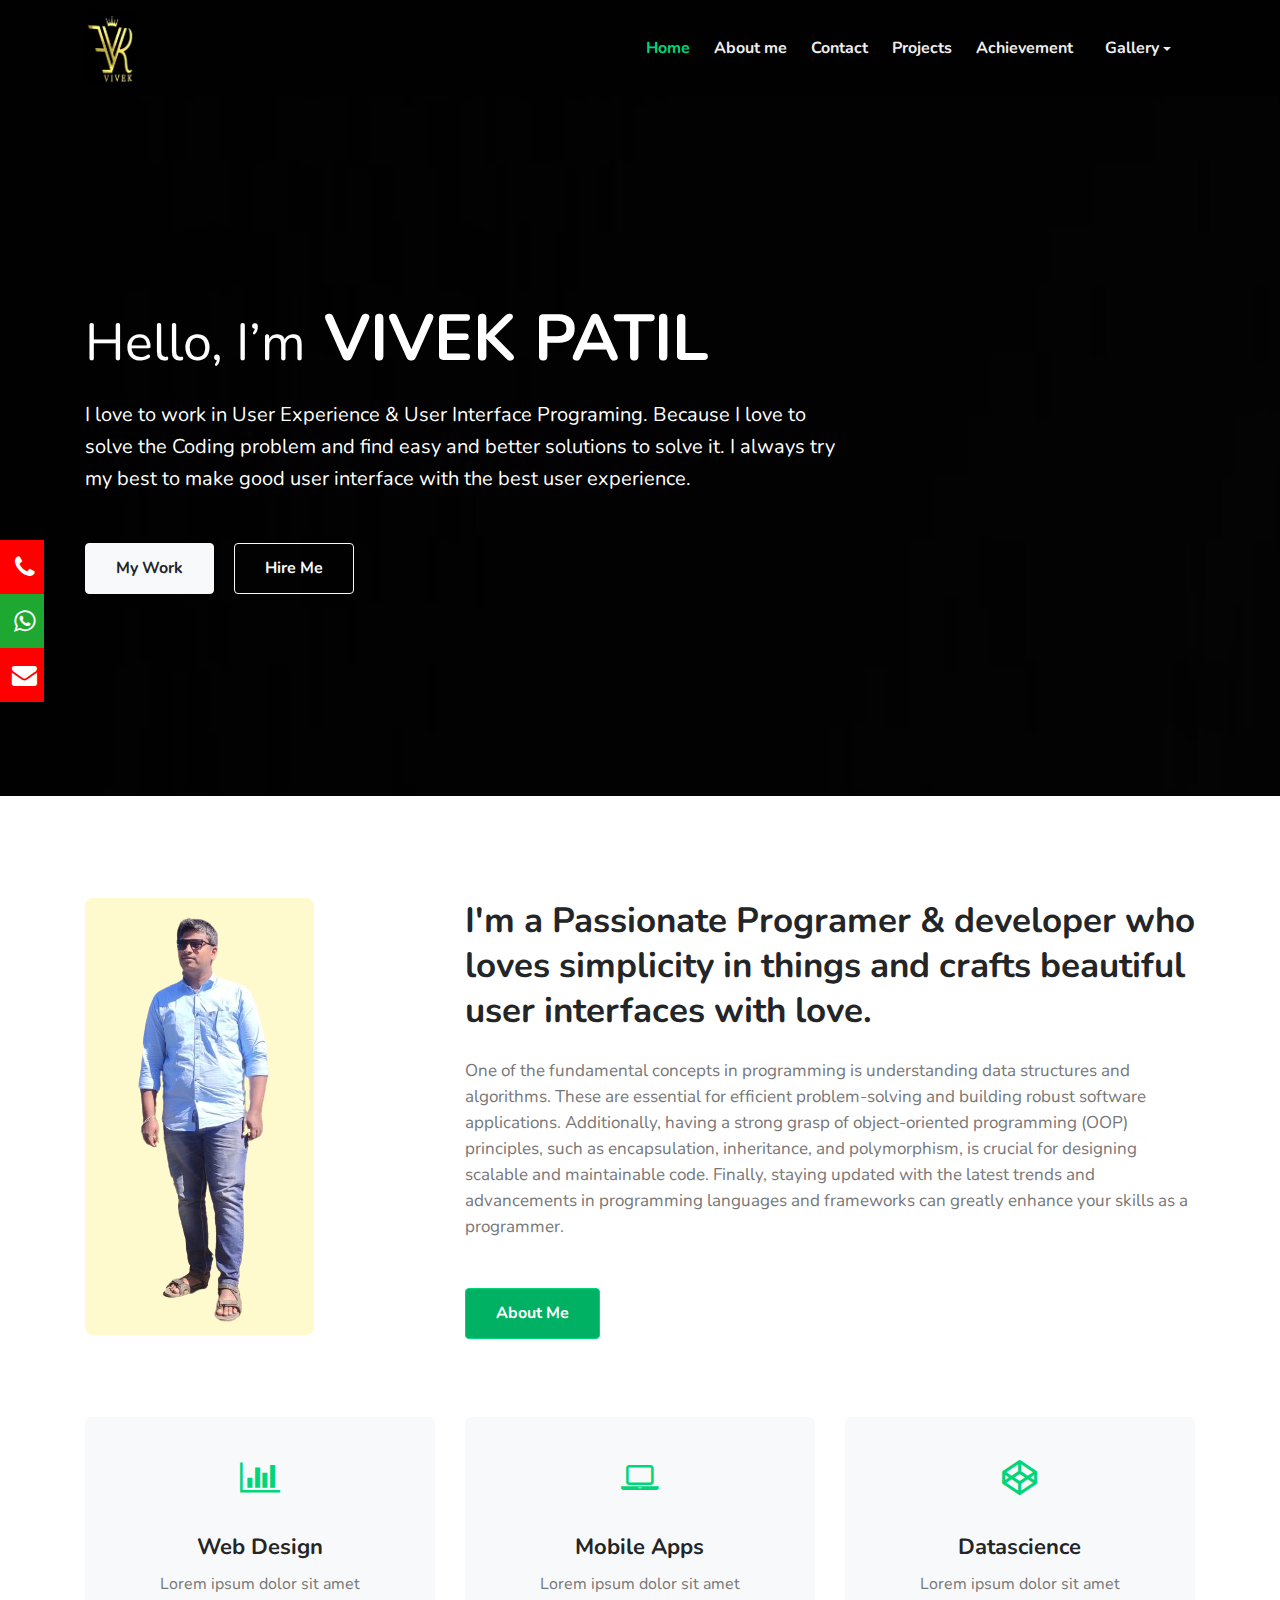
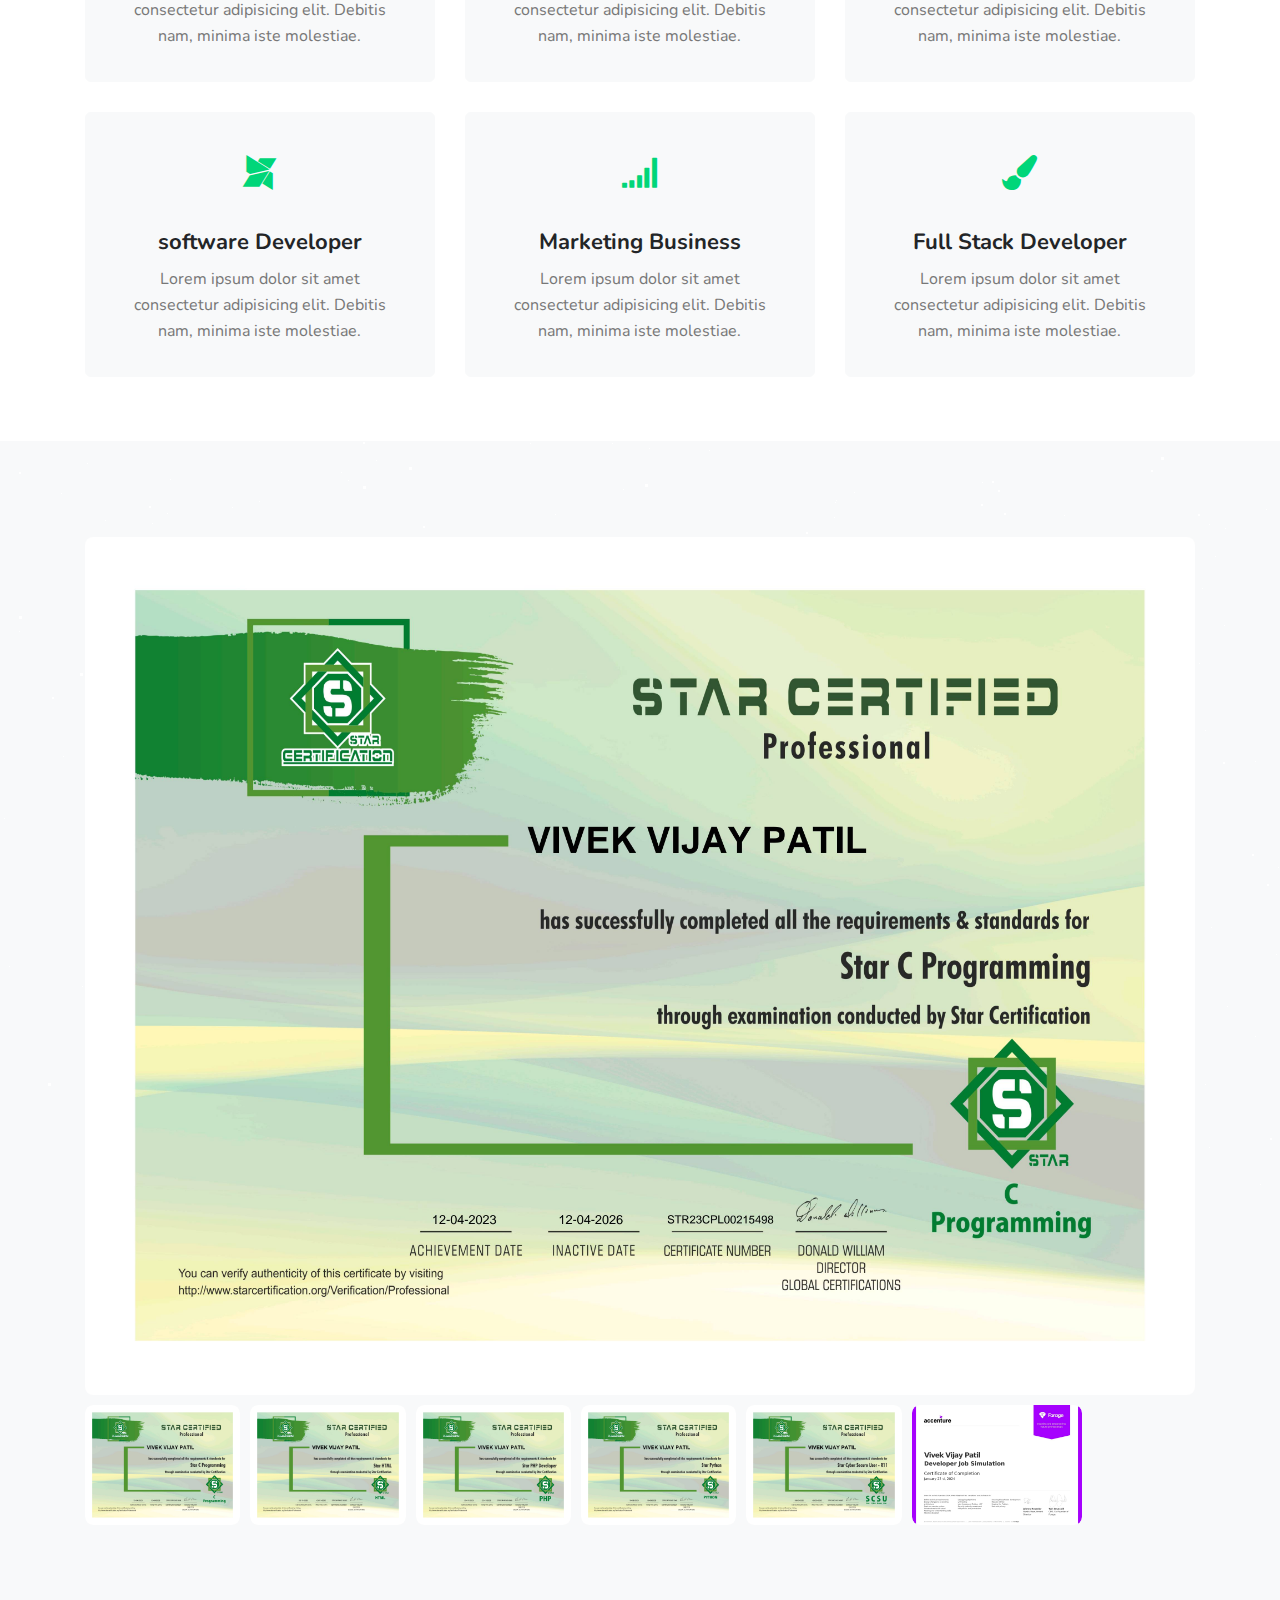
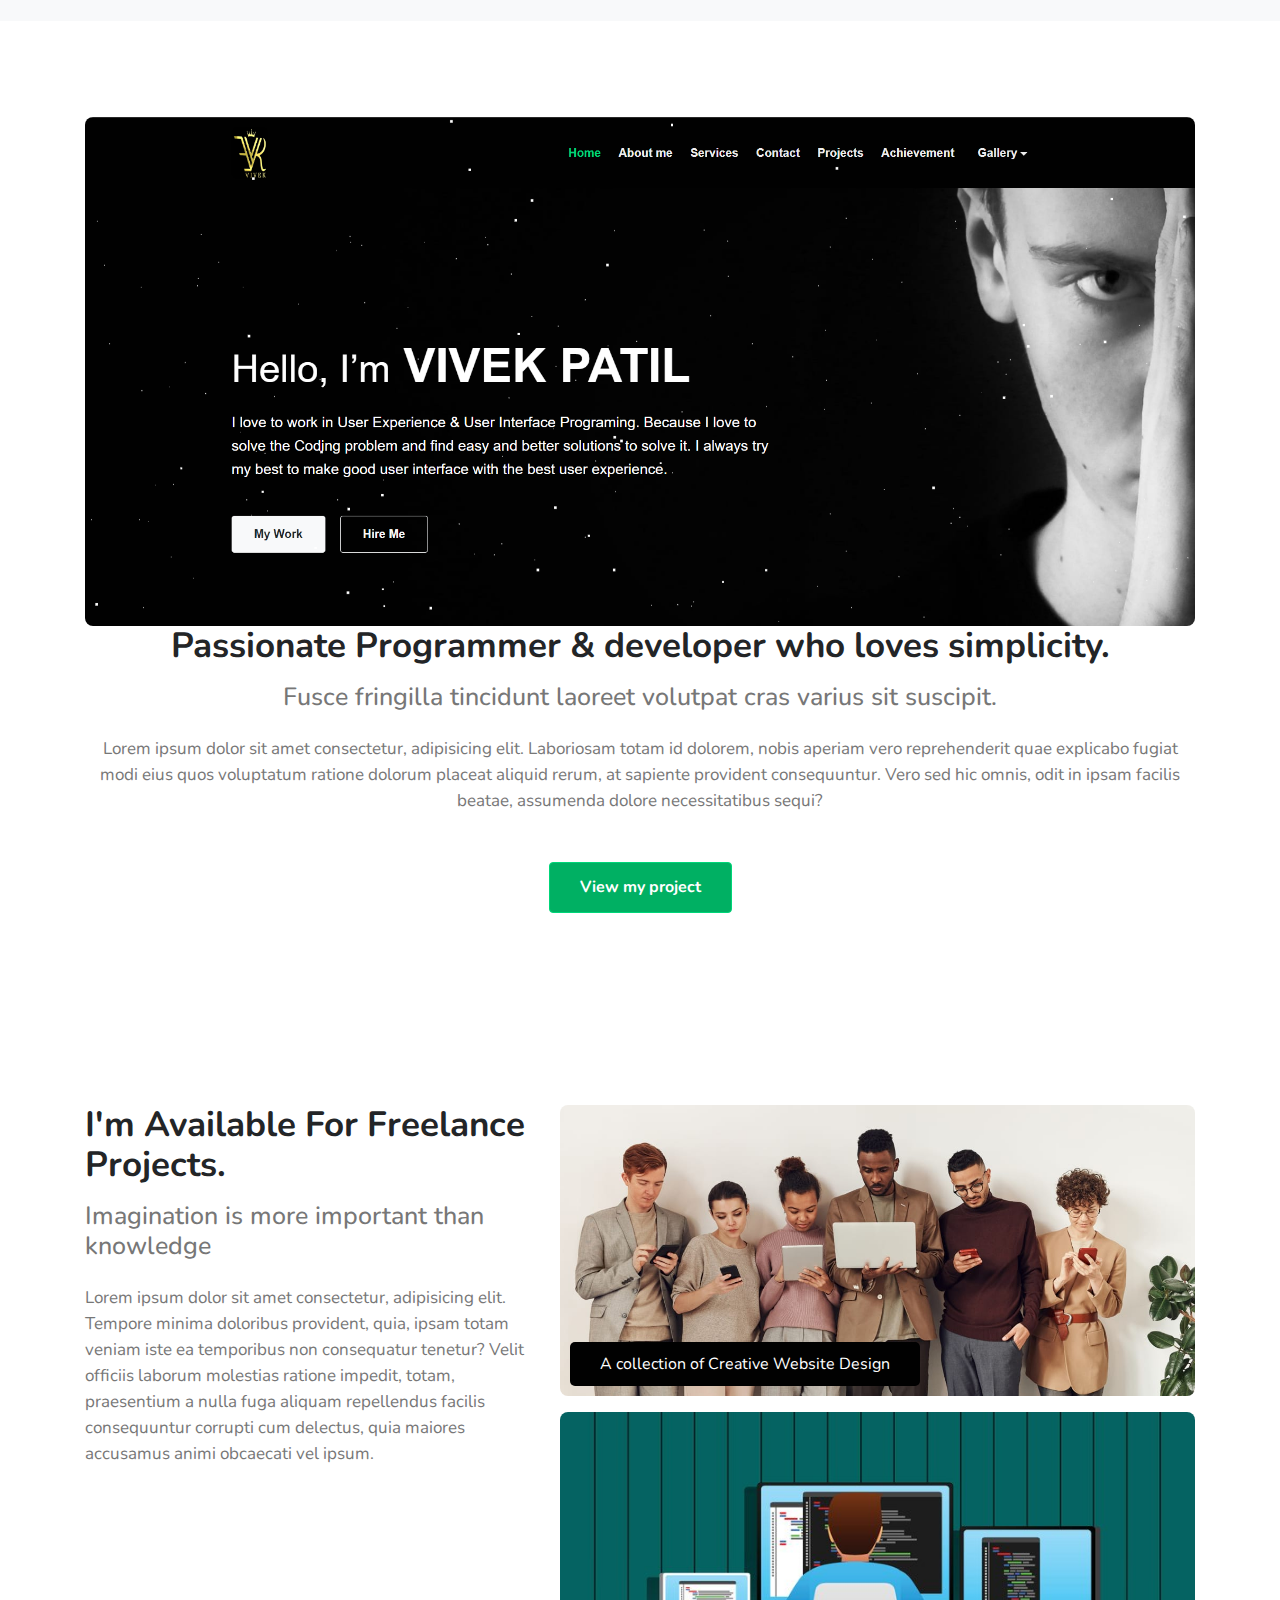
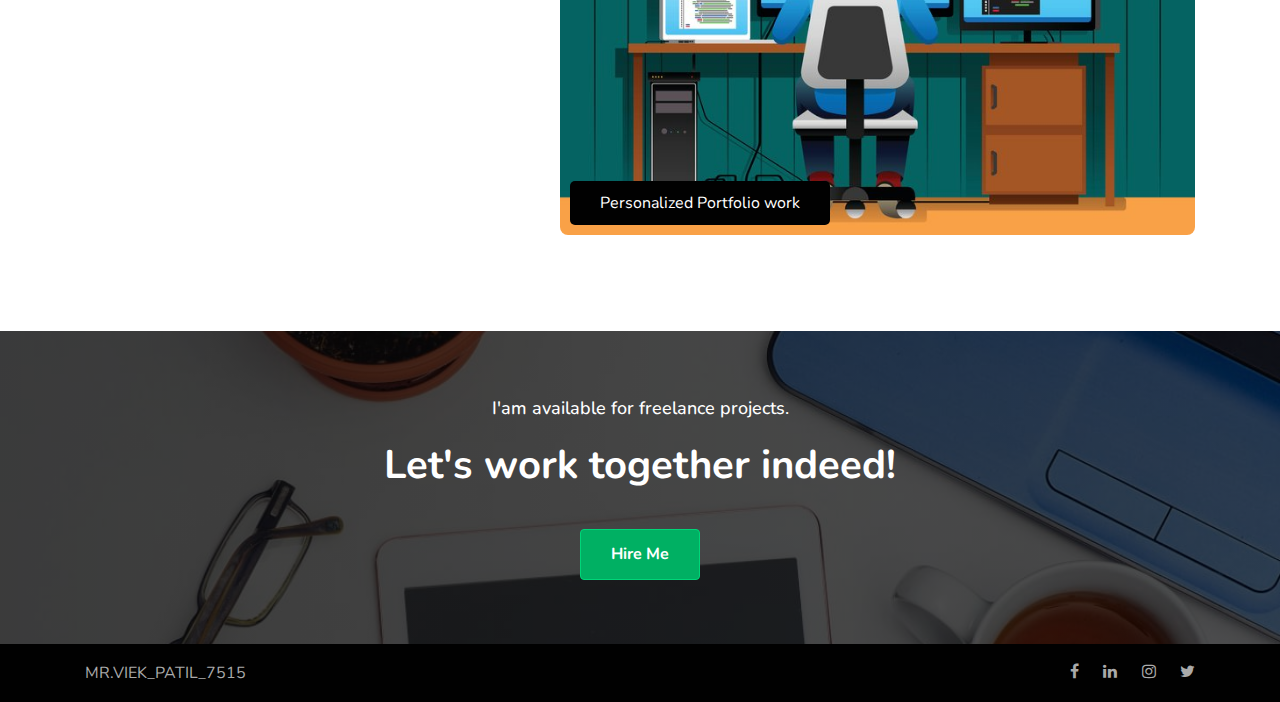
<file: index.html>
<!--
Author: W3layouts
Author URL: http://w3layouts.com
-->
<!doctype html>
<html lang="en">

<head>
  <!-- Required meta tags -->
  <meta charset="utf-8">
  <meta name="viewport" content="width=device-width, initial-scale=1, shrink-to-fit=no">

  <title> Personal Info</title>

  <!-- google fonts -->
  <link href="//fonts.googleapis.com/css?family=Nunito:400,700&display=swap" rel="stylesheet">

  <!-- Template CSS -->
  <link rel="stylesheet" href="assets/css/style-starter.css">
  
</head>

<body>
  <ul class="ct-socials">
    <li style="background-color:red;font-size:25px;">
       <a href="tel:7066975454" target="_blank"><i class="fa fa-phone"></i></a>
   </li>
    <li style="background-color:#1fa831;font-size:25px;">
       <a href="https://api.whatsapp.com/send?phone=917066975454" target="_blank"><i class="fa fa-whatsapp"></i></a>
    </li>
    <li style="background-color:red;font-size:25px;">
       <a href="https://mail.google.com/mail/u/0/#inbox" target="_blank"><i class="fa fa-envelope" aria-hidden="true"></i></a>
    </li>
 </ul>

<!-- header -->
<header>
  <div class="w3l-header" id="home">
    <div class="container">
      <nav class="navbar navbar-expand-lg navbar-dark pl-0 pr-0">
        <a class="navbar-brand m-0" href="index.html"><img src="assets/images/vivek2_logo.jpg" style="width:50px; height: 50x;"></a>
        <!-- if logo is image enable this   
            <a class="navbar-brand" href="#index.html">
                <img src="image-path" alt="Your logo" title="Your logo" style="height:35px;" />
            </a> -->
        <button class="navbar-toggler" type="button" data-toggle="collapse" data-target="#navbarNav" aria-controls="navbarNav" aria-expanded="false"
          aria-label="Toggle navigation">
          <span class="navbar-toggler-icon fa fa-bars"></span>
        </button>
        <div class="collapse navbar-collapse" id="navbarNav">
          <ul class="navbar-nav ml-auto">
            <li class="nav-item active mr-lg-4">
              <a class="nav-link pl-0 pr-0" href="index.html">Home <span class="sr-only">(current)</span></a>
            </li>
            <li class="nav-item mr-lg-4">
              <a class="nav-link pl-0 pr-0" href="about.html">About me</a>
            </li>
           
            <li class="nav-item mr-lg-4">
              <a class="nav-link pl-0 pr-0" href="contact.html">Contact</a>
            </li>
            <li class="nav-item mr-lg-4">
              <a class="nav-link pl-0 pr-0" href="Projects.html">Projects</a>
            </li>
            <li class="nav-item mr-lg-4"">
              <a class="nav-link pl-0 pr-0" href="Achievement.html">Achievement</a>
            </li>
            <li class="nav-item dropdown mr-lg-3">
              <a class="nav-link dropdown-toggle " href="#" id="navbarDropdown" role="button" data-toggle="dropdown" aria-haspopup="true"
                aria-expanded="false">
                Gallery</a>
              <div class="dropdown-menu" aria-labelledby="navbarDropdown">
                <a class="dropdown-item" href="Gallery.html">Image project</a>
                <a class="dropdown-item" href="Gallery.html">Video project</a>
                <a class="dropdown-item" href="Gallery.html">Sound project</a>
              </div>
            </li>
          </ul>
        </div>
      </nav>
    </div>
  </div>
</header>
<!-- //header -->
<!--  Main banner section -->
<section class="w3l-main-banner">
  <div class="banner-view">
    <div class="banner-info container">
      <h3 class="banner-text"><small>Hello, I’m</small>
        VIVEK PATIL
      </h3>
      <p class="mt-3 mb-5"> I love to work in User Experience & User Interface Programing. Because I love to solve the Coding problem and find easy and
        better solutions to solve it. I always try my best to make good user interface with the best user experience.</p><br>
      <a href="Achievement.html" class="btn btn-light btn-style mr-3">My Work</a>
      <a href="contact.html" class="btn btn-outline-light btn-style">Hire Me</a>
    </div>
  </div>

  <div id='stars'></div>
  <div id='stars2'></div>
  <div id='stars3'></div>
</section>
<!--  //Main banner section -->
<!-- w3l-content-photo-5 -->
<div class="w3l-content-photo-5 py-5" id="about">
	<div class="content-main pt-lg-5 pt-md-3 pb-0">
		<div class="container">
			<div class="row">
				<div class="col-lg-4 content-photo">
					<a href="#"><img src="assets/images/v25.png" class="img-fluid" alt="content-photo" style="background-color:lemonchiffon;"></a>
				</div>
				<div class="col-lg-8 content-left mt-lg-0 mt-5 ">
					<h3>I'm a Passionate Programer & developer who loves simplicity in things and crafts beautiful user interfaces with love.</h3>
					<p class="mb-0">One of the fundamental concepts in programming is understanding data structures and algorithms. These are essential for efficient problem-solving and building robust software applications. Additionally, having a strong grasp of object-oriented programming (OOP) principles, such as encapsulation, inheritance, and polymorphism, is crucial for designing scalable and maintainable code. Finally, staying updated with the latest trends and advancements in programming languages and frameworks can greatly enhance your skills as a programmer.</p>
					<a href="about.html" class="btn-style btn-primary btn mt-lg-5 mt-4">About Me</a>
				</div>
			</div>
		</div>
	</div>
</div>
<!-- //w3l-content-photo-5 -->
<section class="w3l-services-block-3">
  <div class="features-main pb-5 pt-0 text-center">
    <div class="container pb-lg-3">
      <div class="row features">
        <div class="col-lg-4 col-md-6 feature-grid">
          <a href="#url">
            <div class="feature-body service1">
              <div class="feature-img">
                <span class="fa fa-bar-chart" aria-hidden="true"></span>
              </div>
              <div class="feature-info mt-4">
                <h3 class="feature-titel mb-2">Web Design</h3>
                <p class="feature-text">Lorem ipsum dolor sit amet consectetur adipisicing elit. Debitis nam, minima iste molestiae.
                </p>
              </div>
            </div>
          </a>
        </div>
        <div class="col-lg-4 col-md-6 feature-grid">
          <a href="#url">
            <div class="feature-body service2">
              <div class="feature-img">
                <span class="fa fa-laptop icon-fea" aria-hidden="true"></span>
              </div>
              <div class="feature-info mt-4">
                <h3 class="feature-titel mb-2">Mobile Apps</h3>
                <p class="feature-text">Lorem ipsum dolor sit amet consectetur adipisicing elit. Debitis nam, minima iste molestiae.
                </p>

              </div>
            </div>
          </a>
        </div>
        <div class="col-lg-4 col-md-6 feature-grid">
          <a href="#url">
            <div class="feature-body service3">
              <div class="feature-img">
                <span class="fa fa-codepen" aria-hidden="true"></span>
              </div>
              <div class="feature-info mt-4">
                <h3 class="feature-titel mb-2">Datascience</h3>
                <p class="feature-text">Lorem ipsum dolor sit amet consectetur adipisicing elit. Debitis nam, minima iste molestiae.
                </p>
                <div class="hover">
                </div>
              </div>
            </div>
          </a>
        </div>
        <div class="col-lg-4 col-md-6 feature-grid">
          <a href="#url">
            <div class="feature-body service4">
              <div class="feature-img">
                <span class="fa fa-modx" aria-hidden="true"></span>
              </div>
              <div class="feature-info mt-4">
                <h3 class="feature-titel mb-2">software Developer</h3>
                <p class="feature-text">Lorem ipsum dolor sit amet consectetur adipisicing elit. Debitis nam, minima iste molestiae.
                </p>
              </div>
            </div>
          </a>
        </div>
        <div class="col-lg-4 col-md-6 feature-grid">
          <a href="#url">
            <div class="feature-body service5">
              <div class="feature-img">
                <span class="fa fa-signal icon-fea" aria-hidden="true"></span>
              </div>
              <div class="feature-info mt-4">
                <h3 class="feature-titel mb-2">Marketing Business</h3>
                <p class="feature-text">Lorem ipsum dolor sit amet consectetur adipisicing elit. Debitis nam, minima iste molestiae.
                </p>
              </div>
            </div>
          </a>
        </div>
        <div class="col-lg-4 col-md-6 feature-grid">
          <a href="#url">
            <div class="feature-body service6">
              <div class="feature-img">
                <span class="fa fa-paint-brush icon-fea" aria-hidden="true"></span>
              </div>
              <div class="feature-info mt-4">
                <h3 class="feature-titel mb-2">Full Stack Developer</h3>
                <p class="feature-text">Lorem ipsum dolor sit amet consectetur adipisicing elit. Debitis nam, minima iste molestiae.
                </p>
              </div>
            </div>
          </a>
        </div>
      </div>
    </div>
  </div>
</section>
<!-- gallery-7 -->
<section class="w3l-gallery-7">
	<div class="gallery-7_sur py-5">
		<div class="container py-lg-5">
			<div id="container">
				<div class="galleryContainer">
					<div class="gallery">
						<input type="radio" name="controls" id="c1" checked><img class="galleryImage img-fluid" id="i1" src="assets/images/C Programming_STR.jpg" class="img" alt="">
						<input type="radio" name="controls" id="c2"><img class="galleryImage img-fluid" id="i2" src="assets/images/HTML_STR.jpg" class="img" alt="">
						<input type="radio" name="controls" id="c3"><img class="galleryImage img-fluid" id="i3" src="assets/images/PHP_STR.jpg" class="img" alt="">
						<input type="radio" name="controls" id="c4"><img class="galleryImage img-fluid" id="i4" src="assets/images/PYTHON_STR.jpg" class="img" alt="">
						<input type="radio" name="controls" id="c5"><img class="galleryImage img-fluid" id="i5" src="assets/images/SCSU_STR.jpg" class="img" alt="">
						<input type="radio" name="controls" id="c6"><img class="galleryImage img-fluid" id="i6" src="assets/images/Accenture completion_certificate.jpg" class="img" alt="">
					</div>
					<div class="thumbnails">
						<label class="thumbnailImage" for="c1"><img src="assets/images/C Programming_STR.jpg" class="img img-fluid" alt=""></label>
						<label class="thumbnailImage" for="c2"><img src="assets/images/HTML_STR.jpg" class="img img-fluid" alt=""></label>
						<label class="thumbnailImage" for="c3"><img src="assets/images/PHP_STR.jpg" class="img img-fluid" alt=""></label>
						<label class="thumbnailImage" for="c4"><img src="assets/images/PYTHON_STR.jpg" class="img img-fluid" alt=""></label>
						<label class="thumbnailImage" for="c5"><img src="assets/images/SCSU_STR.jpg" class="img img-fluid" alt=""></label>
						<label class="thumbnailImage" for="c6"><img src="assets/images/Accenture completion_certificate.jpg" class="img img-fluid" alt=""></label>

					</div>
				</div>
			</div>
		</div>
	</div>
</section>
<!-- //gallery-7 -->
<!-- iphone home block -->
<section class="w3l-blog py-5 text-center">
    <div class="container py-lg-5">
        <div class="row">
            <div class="col-lg-12">
                <div class="img-block">
                    <a href="#img">
                        <img src="assets/images/Screenshot1.png" class="img-fluid" alt="image" />
                    </a>
                </div>
            </div>
        </div>
        <div class="row">
            <div class="col-lg-12">
                <h3>Passionate Programmer & developer who loves simplicity.</h3>
                <h5 class="mt-3">Fusce fringilla tincidunt laoreet volutpat cras varius sit suscipit.</h5>
                <p class="mt-4 mb-0"> Lorem ipsum dolor sit amet consectetur, adipisicing elit. Laboriosam totam id dolorem, nobis aperiam vero
                    reprehenderit quae explicabo fugiat modi eius quos voluptatum ratione dolorum placeat aliquid rerum, at sapiente provident
                    consequuntur. Vero sed hic omnis, odit in ipsam facilis beatae, assumenda dolore necessitatibus sequi?</p>
                <a href="Projects.html" class="btn-style btn-primary btn mt-lg-5 mt-4">View my project</a>
            </div>
            <!-- <div class="col-lg-3 col-6 pl-md-3 pl-2 mt-lg-0 mt-md-5 mt-4">
                <div class="img-block">
                    <a href="#img">
                        <img src="assets/images/p2.jpg" class="img-fluid" alt="image" />
                    </a>
                </div>
            </div> -->
        </div>
    </div>
</section>
<!-- home page blog-->
<section class="w3l-blog py-5">
    <div class="container py-lg-5 py-md-3">
        <div class="row">
            <div class="col-lg-5">
                <h3>I'm Available For Freelance Projects.</h3>
                <h5 class="mt-3">Imagination is more important than knowledge </h5>
                <p class="mt-4"> Lorem ipsum dolor sit amet consectetur, adipisicing elit. Tempore minima doloribus provident, quia, ipsam totam
                    veniam iste ea temporibus non consequatur tenetur? Velit officiis laborum molestias ratione impedit, totam, praesentium a nulla
                    fuga aliquam repellendus facilis consequuntur corrupti cum delectus, quia maiores accusamus animi obcaecati vel ipsum.</p>
            </div>
            <div class="col-lg-7 mt-lg-0 mt-4">
                <div class="img-block">
                    <a href="Gallery.html">
                        <img src="assets/images/g3.jpg" class="img-fluid" alt="image" />
                        <span>A collection of Creative Website Design</span>
                    </a>
                </div>
                <div class="img-block mt-3">
                    <a href="Gallery.html"> <img src="assets/images/careers-in-computer-programming.jpg" class="img-fluid" alt="image" />
                        <span>Personalized Portfolio work</span>
                    </a>
                </div>
            </div>
        </div>
    </div>
</section>
<!-- //home page blog-->
<!-- freelance hire me -->
<section class="w3l-grid-quote py-5">
    <div class="container py-lg-3">
        <h6>I'am available for freelance projects.</h6>
        <h3>Let's work together indeed!</h3>
        <a href="contact.html" class="btn-style btn-primary btn">Hire Me</a>

    </div>
</section>
<!-- //freelance hire me -->

<!-- Footer -->
<footer>
  <section class="w3l-footers-1">
    <div class="footer py-3">
      <div class="container">
        <div class="footer-content">
          <div class="row">
            <div class="col-lg-8 footer-left">
              <p class="m-0">MR.VIEK_PATIL_7515</p>
            </div>
            <div class="col-lg-4 footer-right text-lg-right text-center mt-lg-0 mt-3">
              <ul class="social m-0 p-0">
                <li><a href="https://www.facebook.com/home.php"><span class="fa fa-facebook"></span></a></li>
                <li><a href="https://www.linkedin.com/login"><span class="fa fa-linkedin"></span></a></li>
                <li><a href="https://www.instagram.com/"><span class="fa fa-instagram"></span></a></li>
                <li><a href="https://twitter.com/i/flow/login"><span class="fa fa-twitter"></span></a></li>
              </ul>
            </div>
          </div>
        </div>
      </div>
    </div>
  </section>
</footer>
<!-- //Footer -->

<!-- move top -->
<button onclick="topFunction()" id="movetop" class="editContent" title="Go to top">
  <span class="fa fa-angle-up"></span>
</button>
<script>
  // When the user scrolls down 20px from the top of the document, show the button
  window.onscroll = function () {
    scrollFunction()
  };

  function scrollFunction() {
    if (document.body.scrollTop > 20 || document.documentElement.scrollTop > 20) {
      document.getElementById("movetop").style.display = "block";
    } else {
      document.getElementById("movetop").style.display = "none";
    }
  }

  // When the user clicks on the button, scroll to the top of the document
  function topFunction() {
    document.body.scrollTop = 0;
    document.documentElement.scrollTop = 0;
  }
</script>
<!-- /move top -->

<!-- common jquery -->
<script src="assets/js/jquery-3.3.1.min.js"></script>
<!-- //common jquery -->

<!-- disable body scroll which navbar is in active -->
<script>
  $(function () {
    $('.navbar-toggler').click(function () {
      $('body').toggleClass('noscroll');
    })
  });
</script>
<!-- disable body scroll which navbar is in active -->


<!-- for blog carousel slider -->
<script src="assets/js/owl.carousel.js"></script>
<script>
  $(document).ready(function () {
    var owl = $('.owl-carousel');
    owl.owlCarousel({
      stagePadding: 20,
      margin: 15,
      nav: false,
      loop: false,
      responsive: {
        0: {
          items: 1
        },
        600: {
          items: 2
        },
        1000: {
          items: 3
        }
      }
    })
  })
</script>
<!-- //for blog carousel slider -->


<!-- stats number counter-->
<script src="assets/js/jquery.waypoints.min.js"></script>
<script src="assets/js/jquery.countup.js"></script>
<script>
  $('.counter').countUp();
</script>
<!-- //stats number counter -->

<!-- jQuery-Photo-filter-lightbox-portfolio-plugin -->
<script src="assets/js/jquery-1.7.2.js"></script>
<script src="assets/js/jquery.quicksand.js"></script>
<script src="assets/js/script.js"></script>
<script src="assets/js/jquery.prettyPhoto.js"></script>
<!-- //jQuery-Photo-filter-lightbox-portfolio-plugin -->

<!--  bootstrap js -->
<script src="assets/js/bootstrap.min.js"></script>
<!--  //bootstrap js -->
<script type='text/javascript' data-cfasync='false'>window.purechatApi = { l: [], t: [], on: function () { this.l.push(arguments); } }; (function () { var done = false; var script = document.createElement('script'); script.async = true; script.type = 'text/javascript'; script.src = 'https://app.purechat.com/VisitorWidget/WidgetScript'; document.getElementsByTagName('HEAD').item(0).appendChild(script); script.onreadystatechange = script.onload = function (e) { if (!done && (!this.readyState || this.readyState == 'loaded' || this.readyState == 'complete')) { var w = new PCWidget({c: 'eb62dc97-a961-4c93-a597-4900e69aaedc', f: true }); done = true; } }; })();</script>
</body>

</html>
</file>
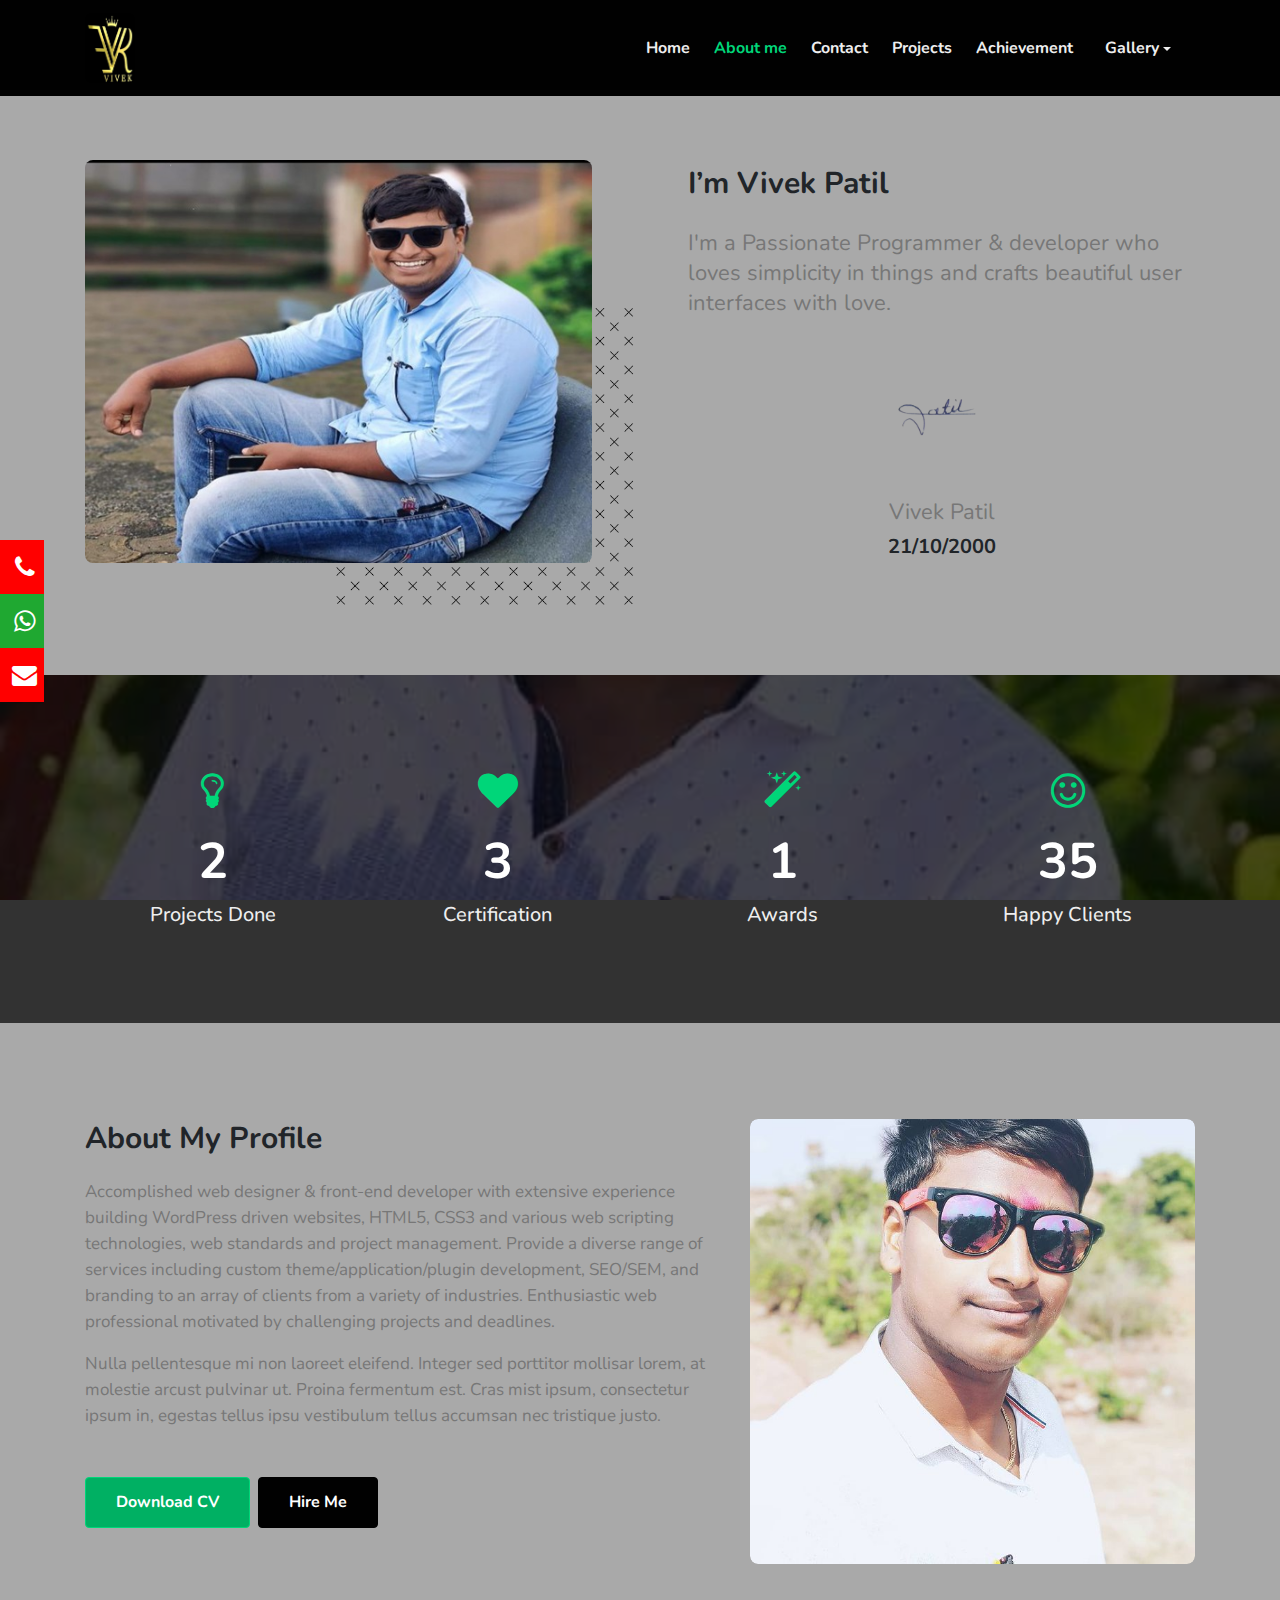
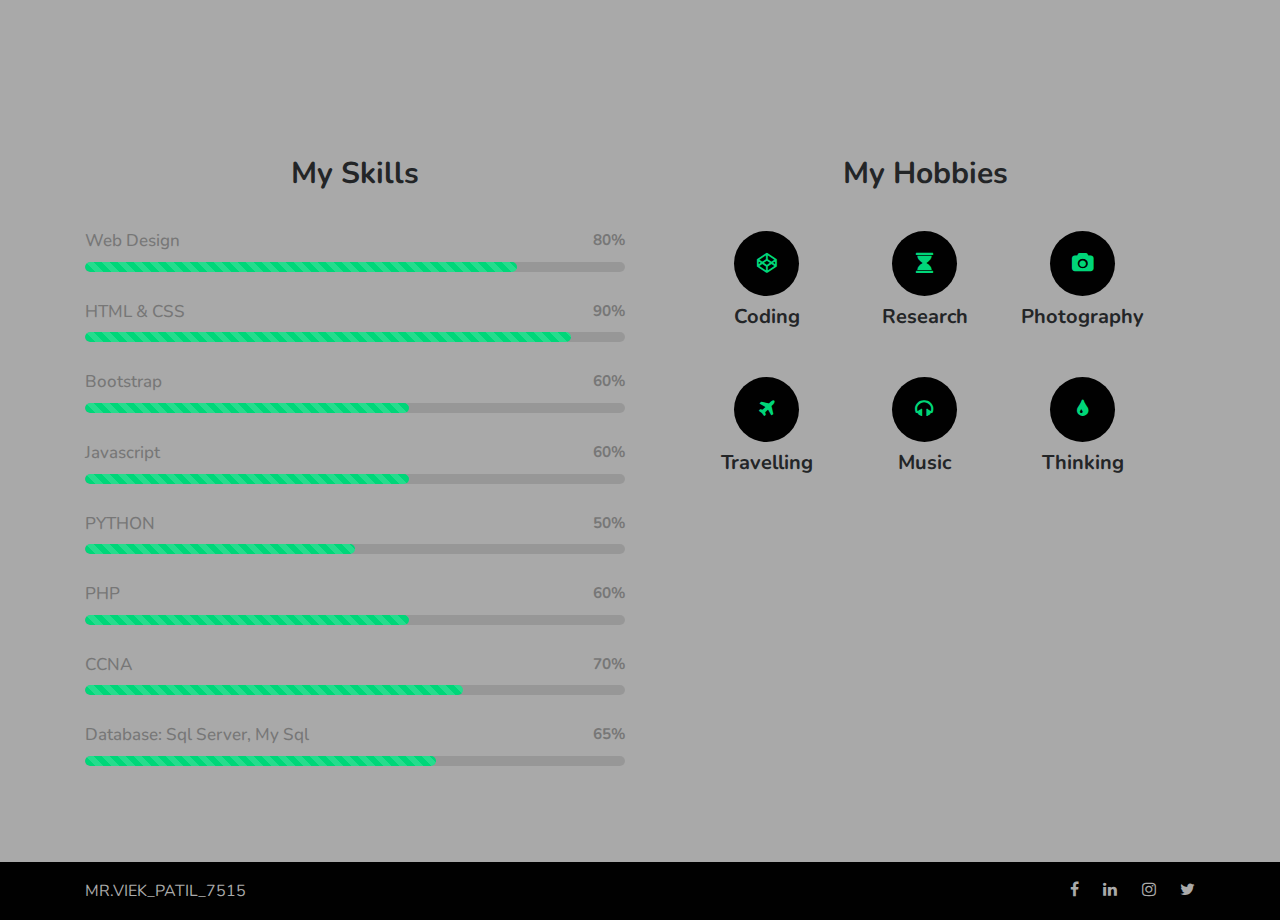
<file: about.html>
<!--
Author: W3layouts
Author URL: http://w3layouts.com
-->
<!doctype html>
<html lang="en">

<head>
  <!-- Required meta tags -->
  <meta charset="utf-8">
  <meta name="viewport" content="width=device-width, initial-scale=1, shrink-to-fit=no">

  <title>Personal Info</title>

  <!-- google fonts -->
  <link href="//fonts.googleapis.com/css?family=Nunito:400,700&display=swap" rel="stylesheet">

  <!-- Template CSS -->
  <link rel="stylesheet" href="assets/css/style-starter.css">

</head>

<body style="background-color:darkgray;">
  <ul class="ct-socials">
    <li style="background-color:red;font-size:25px;">
       <a href="tel:7066975454" target="_blank"><i class="fa fa-phone"></i></a>
   </li>
    <li style="background-color:#1fa831;font-size:25px;">
       <a href="https://api.whatsapp.com/send?phone=917066975454" target="_blank"><i class="fa fa-whatsapp"></i></a>
    </li>
    <li style="background-color:red;font-size:25px;">
       <a href="https://mail.google.com/mail/u/0/#inbox" target="_blank"><i class="fa fa-envelope" aria-hidden="true"></i></a>
    </li>
 </ul>
<!-- header -->
<header>
  <div class="w3l-header" id="home">
    <div class="container">
      <nav class="navbar navbar-expand-lg navbar-dark pl-0 pr-0">
        <a class="navbar-brand m-0" href="about.html"><img src="assets/images/vivek2_logo.jpg" style="width:50px; height: 50x;"> </a>
        <!-- if logo is image enable this   
            <a class="navbar-brand" href="#index.html">
                <img src="image-path" alt="Your logo" title="Your logo" style="height:35px;" />
            </a> -->
        <button class="navbar-toggler" type="button" data-toggle="collapse" data-target="#navbarNav" aria-controls="navbarNav" aria-expanded="false"
          aria-label="Toggle navigation">
          <span class="navbar-toggler-icon fa fa-bars"></span>
        </button>
        <div class="collapse navbar-collapse" id="navbarNav">
          <ul class="navbar-nav ml-auto">
            <li class="nav-item mr-lg-4">
              <a class="nav-link pl-0 pr-0" href="index.html">Home <span class="sr-only">(current)</span></a>
            </li>
            <li class="nav-item active mr-lg-4">
              <a class="nav-link pl-0 pr-0" href="about.html">About me</a>
            </li>
           
            <li class="nav-item mr-lg-4">
              <a class="nav-link pl-0 pr-0" href="contact.html">Contact</a>
            </li>
            <li class="nav-item mr-lg-4">
              <a class="nav-link pl-0 pr-0" href="Projects.html">Projects</a>
            </li>
            <li class="nav-item mr-lg-4"">
              <a class="nav-link pl-0 pr-0" href="Achievement.html">Achievement</a>
            </li>
            <li class="nav-item dropdown mr-lg-3">
              <a class="nav-link dropdown-toggle " href="#" id="navbarDropdown" role="button" data-toggle="dropdown" aria-haspopup="true"
                aria-expanded="false">
                Gallery</a>
              <div class="dropdown-menu" aria-labelledby="navbarDropdown">
                <a class="dropdown-item" href="Gallery.html">Image project</a>
                <a class="dropdown-item" href="Gallery.html">Video project</a>
                <a class="dropdown-item" href="Gallery.html">Sound project</a>
              </div>
            </li>
          </ul>
        </div>
      </nav>
    </div>
  </div>
</header>
<!-- //header -->
<!-- about me -->
<div class="w3l-about py-5">
    <div class="container py-lg-3">
        <div class="row about-content mb-lg-5">
            <div class="col-lg-6 pr-md-5">
                <div class="image-block">
                    <img src="assets/images/v24.jpg" class="img-fluid myphoto" alt="my photo" />
                    <img src="assets/images/cross.png" class="img-fluid pos" alt="dots" />
                </div>
            </div>
            <div class="col-lg-6 info pl-lg-5 mt-lg-0 mt-5 pt-lg-0 pt-3 align-center">
                <h4 class="">I’m Vivek Patil</h4>
                <p class="mt-md-4 mt-3 mb-0"> I'm a Passionate Programmer & developer who loves simplicity in things and crafts beautiful user
                    interfaces with love.</p>
                    <center><img src="assets/images/sign1.png" class="img-fluid signature mt-4 mb-2" width="250px" alt="my photo" />
               <p class="m-0 mb-2">Vivek Patil</p>
                <h6>21/10/2000</h6></center>
            </div>
        </div>
    </div>
</div>
<!-- //about me -->
<!-- stats -->
<section class="w3l-stats py-lg-5 py-4" id="stats">
    <div class="gallery-inner container py-md-5 py-4">
        <div class="row stats-con text-white">
            <div class="col-sm-3 col-6 stats_info counter_grid">
                <span class="fa fa-lightbulb-o"></span>
                <p class="counter">5</p>
                <h4>Projects Done</h4>
            </div>
            <div class="col-sm-3 col-6 stats_info counter_grid1">
                <span class="fa fa-heart"></span>
                <p class="counter">10</p>
                <h4>certification</h4>
            </div>
            <div class="col-sm-3 col-6 stats_info counter_grid mt-sm-0 mt-5">
                <span class="fa fa-magic"></span>
                <p class="counter">3</p>
                <h4>Awards</h4>
            </div>
            <div class="col-sm-3 col-6 stats_info counter_grid2 mt-sm-0 mt-5">
                <span class="fa fa-smile-o"></span>
                <p class="counter">100</p>
                <h4>Happy Clients</h4>
            </div>
        </div>
    </div>
</section>
<!-- //stats -->
<!-- about my profile -->
<section class="w3l-about-bottom py-5" id="about">
    <div class="container py-lg-5 py-md-3">
        <div class="row middle-grids">
            <div class="col-lg-7 advantage-grid-info">
                <div class="advantage_left">
                    <h4>About my profile </h4>
                    <p class="mb-3">Accomplished web designer & front-end developer with extensive experience
                        building WordPress driven websites, HTML5, CSS3 and various web scripting technologies,
                        web standards and project management. Provide a diverse range of services including custom
                        theme/application/plugin development, SEO/SEM, and branding to an array of clients from a
                        variety of industries. Enthusiastic web professional motivated by challenging projects and
                        deadlines.</p>
                    <p class="mb-0">Nulla pellentesque mi non laoreet eleifend. Integer sed porttitor mollisar
                        lorem, at molestie arcust pulvinar ut. Proina fermentum est. Cras mist ipsum, consectetur
                        ipsum in, egestas tellus ipsu vestibulum tellus accumsan nec tristique justo.
                    </p>
                    <a href="assets/images/cv.pdf" class="btn-style btn-primary btn mt-lg-5 mt-4">Download CV</a>
                    <a href="contact.html" class="btn-style btn-secondary btn mt-lg-5 mt-4 ml-1">Hire Me</a>
                </div>
            </div>
            <div class="col-lg-5 advantage-grid-info1">
                <div class="advantage_left1 mt-lg-0 mt-5">
                    <img src="assets/images/v11.jpg" class="img img-fluid" alt="">
                </div>
            </div>
        </div>
    </div>
</section>
<!-- //about my profile -->
<!-- skills and hobbies -->
<div class="w3l-skills py-5" id="skills">
    <div class="container py-lg-5 py-md-3">
        <div class="modal-spa">
            <div class="row skills">
                <div class="col-lg-6 bar-grids bargrids-left">
                    <h4> My Skills </h4>
                    <h6>web design <span> 80% </span></h6>
                    <div class="progress">
                        <div class="progress-bar progress-bar-striped active editContent" style="width: 80%">
                        </div>
                    </div>
                    <h6>HTML & CSS <span> 90% </span></h6>
                    <div class="progress  w3-bar-grids">
                        <div class="progress-bar progress-bar-striped active" style="width: 90%">
                        </div>
                    </div>
                    <h6>Bootstrap<span>60% </span></h6>
                    <div class="progress  w3-bar-grids">
                        <div class="progress-bar progress-bar-striped active" style="width: 60%">
                        </div>
                    </div>
                    <h6>Javascript<span>60% </span></h6>
                    <div class="progress  w3-bar-grids">
                        <div class="progress-bar progress-bar-striped active" style="width: 60%">
                        </div>
                    </div>
                    
                     <h6>PYTHON<span>50% </span></h6>
                    <div class="progress  w3-bar-grids">
                        <div class="progress-bar progress-bar-striped active" style="width: 50%">
                        </div>
                    </div>
                    <h6>PHP<span>60% </span></h6>
                    <div class="progress  w3-bar-grids">
                        <div class="progress-bar progress-bar-striped active" style="width: 60%">
                        </div>
                    </div>
                    <h6>CCNA<span>70% </span></h6>
                    <div class="progress  w3-bar-grids">
                        <div class="progress-bar progress-bar-striped active" style="width: 70%">
                        </div>
                    </div>
                    <h6>Database: Sql server, My Sql <span> 65% </span></h6>
                    <div class="progress  w3-bar-grids prgs-w3-last">
                        <div class="progress-bar progress-bar-striped active" style="width: 65%">
                        </div>
                    </div>
                  
                </div>
                <div class="col-lg-6 bar-grids w3-bar-grids mt-lg-0 mt-5">
                    <h4> My Hobbies </h4>
                    <div class="row pl-lg-5 pr-lg-5">
                        <div class="col-4 hobbies-grid1 grid1">
                            <div class="icon-bg">
                                <span class="fa fa-codepen"></span>
                            </div>
                            <h5>Coding</h5>
                        </div>
                        <div class="col-4 hobbies-grid1 grid2">
                            <div class="icon-bg">
                                <span class="fa fa-hourglass"></span>
                            </div>
                            <h5>Research</h5>
                        </div>
                        <div class="col-4 hobbies-grid1 grid3">
                            <a href="assets/images/v3.jpg"><div class="icon-bg">
                                <span class="fa fa-camera"></span></a>
                            </div>
                            <h5>Photography</h5>
                        </div>
                        <div class="col-4 hobbies-grid1 grid4">
                            <div class="icon-bg">
                                <span class="fa fa-plane"></span>
                            </div>
                            <h5>Travelling</h5>
                        </div>
                        <div class="col-4 hobbies-grid1 grid5">
                            <div class="icon-bg">
                                <span class="fa fa-headphones"></span>
                            </div>
                            <h5>Music</h5>
                        </div>
                        <div class="col-4 hobbies-grid1 grid6">
                            <div class="icon-bg">
                                <span class="fa fa-tint"></span>
                            </div>
                            <h5>Thinking</h5>
                        </div>
                    </div>
                </div>
            </div>
        </div>
    </div>
</div>
<!-- //skills and hobbies -->
<!-- Footer -->
<footer>
  <section class="w3l-footers-1">
    <div class="footer py-3">
      <div class="container">
        <div class="footer-content">
          <div class="row">
            <div class="col-lg-8 footer-left">
              <p class="m-0">MR.VIEK_PATIL_7515</p>
            </div>
            <div class="col-lg-4 footer-right text-lg-right text-center mt-lg-0 mt-3">
              <ul class="social m-0 p-0">
                <li><a href="https://www.facebook.com/home.php"><span class="fa fa-facebook"></span></a></li>
                <li><a href="https://www.linkedin.com/login"><span class="fa fa-linkedin"></span></a></li>
                <li><a href="https://www.instagram.com/"><span class="fa fa-instagram"></span></a></li>
                <li><a href="https://twitter.com/i/flow/login"><span class="fa fa-twitter"></span></a></li>
              </ul>
            </div>
          </div>
        </div>
      </div>
    </div>
  </section>


</footer>
<!-- //Footer -->

<!-- move top -->
<button onclick="topFunction()" id="movetop" class="editContent" title="Go to top">
  <span class="fa fa-angle-up"></span>
</button>
<script>
  // When the user scrolls down 20px from the top of the document, show the button
  window.onscroll = function () {
    scrollFunction()
  };

  function scrollFunction() {
    if (document.body.scrollTop > 20 || document.documentElement.scrollTop > 20) {
      document.getElementById("movetop").style.display = "block";
    } else {
      document.getElementById("movetop").style.display = "none";
    }
  }

  // When the user clicks on the button, scroll to the top of the document
  function topFunction() {
    document.body.scrollTop = 0;
    document.documentElement.scrollTop = 0;
  }
</script>
<!-- /move top -->

<!-- common jquery -->
<script src="assets/js/jquery-3.3.1.min.js"></script>
<!-- //common jquery -->

<!-- disable body scroll which navbar is in active -->
<script>
  $(function () {
    $('.navbar-toggler').click(function () {
      $('body').toggleClass('noscroll');
    })
  });
</script>
<!-- disable body scroll which navbar is in active -->


<!-- for blog carousel slider -->
<script src="assets/js/owl.carousel.js"></script>
<script>
  $(document).ready(function () {
    var owl = $('.owl-carousel');
    owl.owlCarousel({
      stagePadding: 20,
      margin: 15,
      nav: false,
      loop: false,
      responsive: {
        0: {
          items: 1
        },
        600: {
          items: 2
        },
        1000: {
          items: 3
        }
      }
    })
  })
</script>
<!-- //for blog carousel slider -->


<!-- stats number counter-->
<script src="assets/js/jquery.waypoints.min.js"></script>
<script src="assets/js/jquery.countup.js"></script>
<script>
  $('.counter').countUp();
</script>
<!-- //stats number counter -->

<!-- jQuery-Photo-filter-lightbox-portfolio-plugin -->
<script src="assets/js/jquery-1.7.2.js"></script>
<script src="assets/js/jquery.quicksand.js"></script>
<script src="assets/js/script.js"></script>
<script src="assets/js/jquery.prettyPhoto.js"></script>
<!-- //jQuery-Photo-filter-lightbox-portfolio-plugin -->

<!--  bootstrap js -->
<script src="assets/js/bootstrap.min.js"></script>
<!--  //bootstrap js -->
<script type='text/javascript' data-cfasync='false'>window.purechatApi = { l: [], t: [], on: function () { this.l.push(arguments); } }; (function () { var done = false; var script = document.createElement('script'); script.async = true; script.type = 'text/javascript'; script.src = 'https://app.purechat.com/VisitorWidget/WidgetScript'; document.getElementsByTagName('HEAD').item(0).appendChild(script); script.onreadystatechange = script.onload = function (e) { if (!done && (!this.readyState || this.readyState == 'loaded' || this.readyState == 'complete')) { var w = new PCWidget({c: 'eb62dc97-a961-4c93-a597-4900e69aaedc', f: true }); done = true; } }; })();</script>
</body>

</html>
</file>
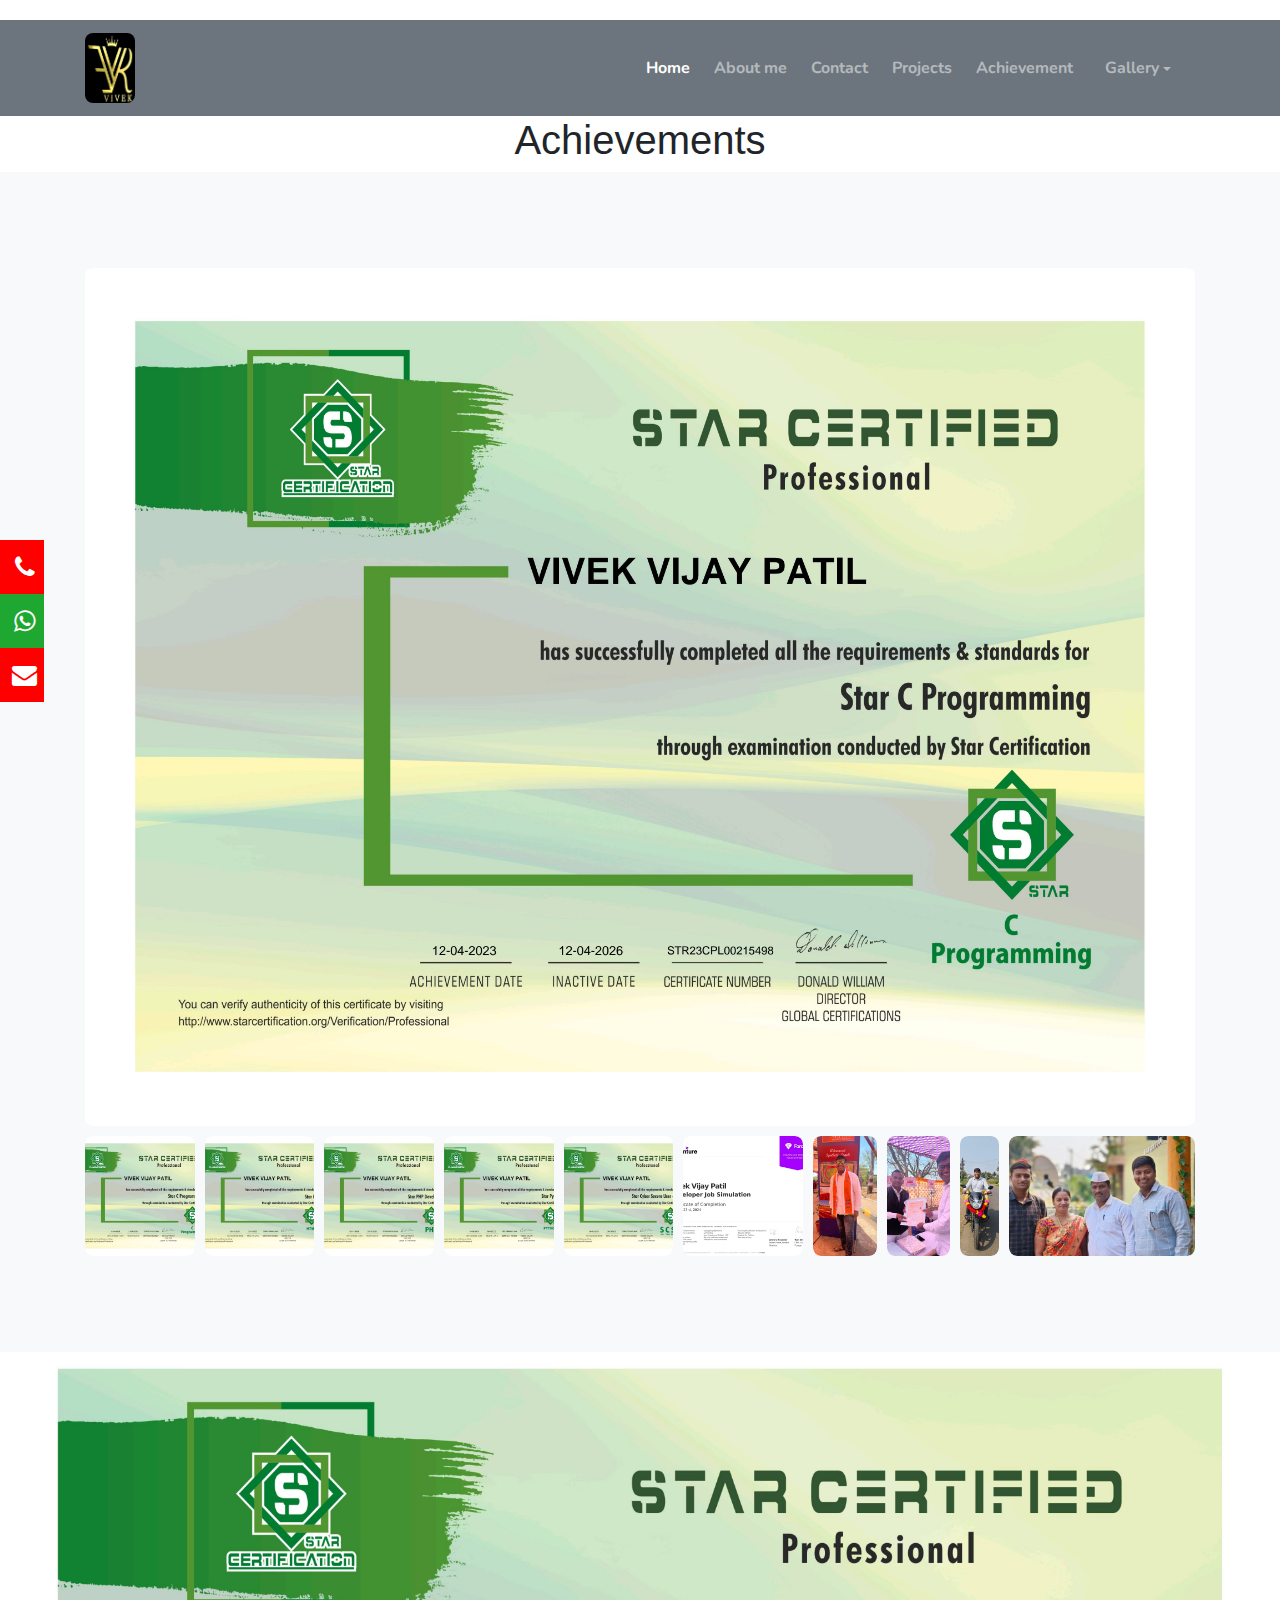
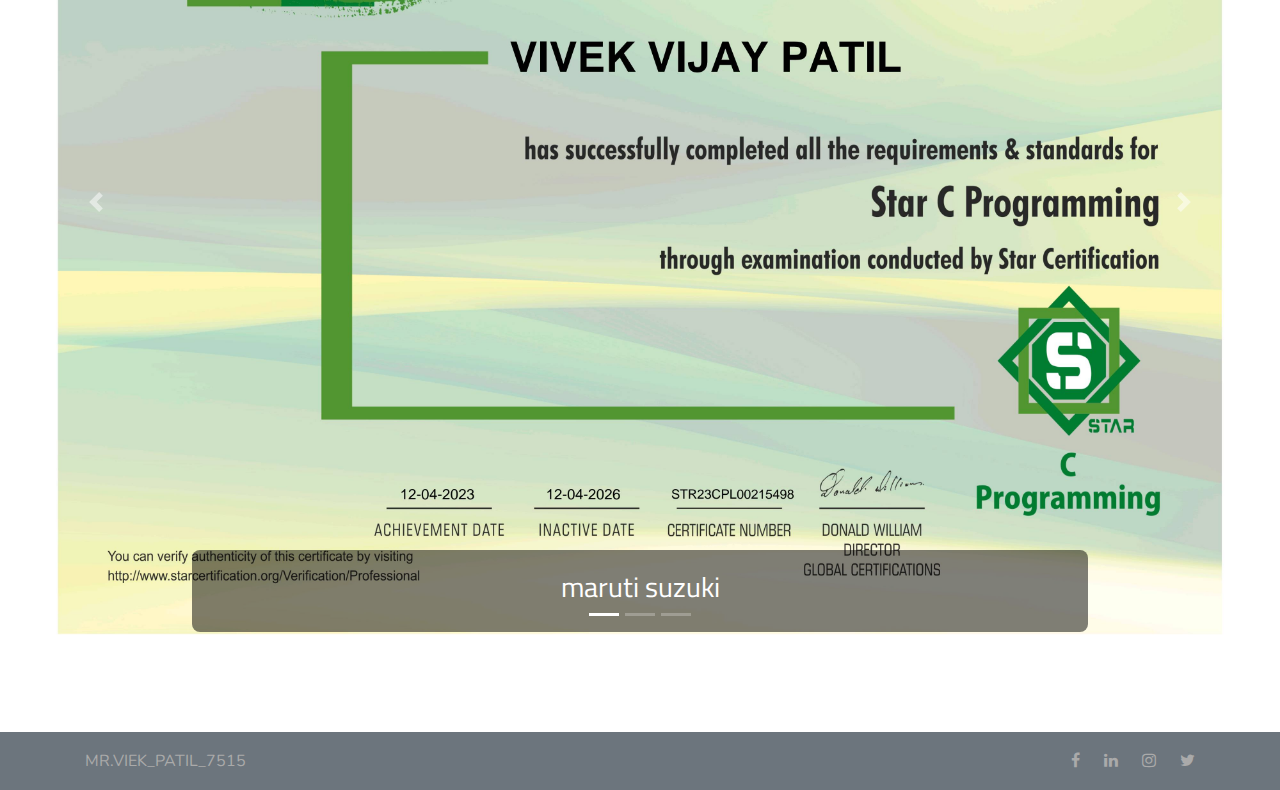
<file: Achievement.html>
<!DOCTYPE html>
<html lang="en">
<head>
    <meta charset="UTF-8">
    <meta name="viewport" content="width=device-width, initial-scale=1.0">
    <title>Personal Info</title>
    <!-- google fonts -->
  <link href="//fonts.googleapis.com/css?family=Nunito:400,700&display=swap" rel="stylesheet">

  <!-- Template CSS -->
  <link rel="stylesheet" href="assets/css/style-starter.css">

    <link rel="stylesheet" href="https://stackpath.bootstrapcdn.com/bootstrap/4.1.3/css/bootstrap.min.css">
  <link rel="stylesheet" href="https://use.fontawesome.com/releases/v5.8.1/css/all.css" integrity="sha384-50oBUHEmvpQ+1lW4y57PTFmhCaXp0ML5d60M1M7uH2+nqUivzIebhndOJK28anvf" crossorigin="anonymous">
  <style>
      @import url("https://fonts.googleapis.com/css?family=Titillium+Web");
  * {
    font-family: "Titillium Web", sans-serif;
  }
  
  .carousel-item {
    height: 100vh;
    background-repeat: no-repeat;
    background-position: center center;
    background-size: cover;
  }
  
  
  
  body {
      padding-top: 20px;
  }
  
  .carousel {
    width: 100%;
  }
  
  .slide-box {
    display: flex;
    justify-content: space-between;
  }
  
  @media (min-width: 576px) and (max-width: 767.98px) {
    .slide-box img {
      -ms-flex: 0 0 50%;
      flex: 0 0 50%;
      max-width: 50%;
    }
  }
  
  @media (min-width: 768px) and (max-width: 991.98px) {
    .slide-box img {
      -ms-flex: 0 0 33.3333%;
      flex: 0 0 33.3333%;
      max-width: 33.3333%;
    }
  }
  
  @media (min-width: 992px)
  {
    .slide-box img {
      -ms-flex: 0 0 25%;
      flex: 0 0 25%;
      max-width: 25%;
    }
  }
  
  .carousel-caption {
    background-color: rgba(0, 0, 0, 0.5);
    padding: 20px;
    border-radius: .5rem;
  }
  .container {
      max-width: 1140px;
  }
  </style>
</head>
<script>
  var $grid = $('.grid').isotope({
  itemSelector: '.element-item',
  layoutMode: 'fitRows'
});
// filter functions
var filterFns = {
  // show if number is greater than 50
  numberGreaterThan50: function() {
    var number = $(this).find('.number').text();
    return parseInt( number, 10 ) > 50;
  },
  // show if name ends with -ium
  ium: function() {
    var name = $(this).find('.name').text();
    return name.match( /ium$/ );
  }
};
// bind filter button click
$('.filters-button-group').on( 'click', 'button', function() {
  var filterValue = $( this ).attr('data-filter');
  // use filterFn if matches value
  filterValue = filterFns[ filterValue ] || filterValue;
  $grid.isotope({ filter: filterValue });
});
// change is-checked class on buttons
$('.button-group').each( function( i, buttonGroup ) {
  var $buttonGroup = $( buttonGroup );
  $buttonGroup.on( 'click', 'button', function() {
    $buttonGroup.find('.is-checked').removeClass('is-checked');
    $( this ).addClass('is-checked');
  });
});

</script>
<body>
    <ul class="ct-socials">
    <li style="background-color:red;font-size:25px;">
       <a href="tel:7066975454" target="_blank"><i class="fa fa-phone"></i></a>
   </li>
    <li style="background-color:#1fa831;font-size:25px;">
       <a href="https://api.whatsapp.com/send?phone=917066975454" target="_blank"><i class="fa fa-whatsapp"></i></a>
    </li>
    <li style="background-color:red;font-size:25px;">
       <a href="https://mail.google.com/mail/u/0/#inbox" target="_blank"><i class="fa fa-envelope" aria-hidden="true"></i></a>
    </li>
 </ul>
    <header>
        <div class="w3l-header" id="home">
          <div class="container">
            <nav class="navbar navbar-expand-lg navbar-dark pl-0 pr-0">
              <a class="navbar-brand m-0" href="Achievement.html"><img src="assets/images/vivek2_logo.jpg" style="width:50px; height: 50x;"></a>
              <!-- if logo is image enable this   
                  <a class="navbar-brand" href="#index.html">
                      <img src="image-path" alt="Your logo" title="Your logo" style="height:35px;" />
                  </a> -->
              <button class="navbar-toggler" type="button" data-toggle="collapse" data-target="#navbarNav" aria-controls="navbarNav" aria-expanded="false"
                aria-label="Toggle navigation">
                <span class="navbar-toggler-icon fa fa-bars"></span>
              </button>
              <div class="collapse navbar-collapse" id="navbarNav">
                <ul class="navbar-nav ml-auto">
                  <li class="nav-item active mr-lg-4">
                    <a class="nav-link pl-0 pr-0" href="index.html">Home <span class="sr-only">(current)</span></a>
                  </li>
                  <li class="nav-item mr-lg-4">
                    <a class="nav-link pl-0 pr-0" href="about.html">About me</a>
                  </li>
                  
                  <li class="nav-item mr-lg-4">
                    <a class="nav-link pl-0 pr-0" href="contact.html">Contact</a>
                  </li>
                  <li class="nav-item mr-lg-4">
                    <a class="nav-link pl-0 pr-0" href="Projects.html">Projects</a>
                  </li>
                  <li class="nav-item mr-lg-4"">
                    <a class="nav-link pl-0 pr-0" href="Achievement.html">Achievement</a>
                  </li>
                  <li class="nav-item dropdown mr-lg-3">
                    <a class="nav-link dropdown-toggle " href="#" id="navbarDropdown" role="button" data-toggle="dropdown" aria-haspopup="true"
                      aria-expanded="false">
                      Gallery</a>
                    <div class="dropdown-menu" aria-labelledby="navbarDropdown">
                      <a class="dropdown-item" href="Gallery.html">Image project</a>
                      <a class="dropdown-item" href="Gallery.html">Video project</a>
                      <a class="dropdown-item" href="Gallery.html">Sound project</a>
                    </div>
                  </li>
                </ul>
              </div>
            </nav>
          </div>
        </div>
      </header>
      <!-- //header -->
      <h1 style="text-align: center;">Achievements</h1>
      <section class="w3l-gallery-7">
        <div class="gallery-7_sur py-5">
          <div class="container py-lg-5">
            <div id="container">
              <div class="galleryContainer">
                <div class="gallery">
                  <input type="radio" name="controls" id="c1" checked><img class="galleryImage img-fluid" id="i1" src="assets/images/C Programming_STR.jpg" class="img" alt="">
                  <input type="radio" name="controls" id="c2"><img class="galleryImage img-fluid" id="i2" src="assets/images/HTML_STR.jpg" class="img" alt="">
                  <input type="radio" name="controls" id="c3"><img class="galleryImage img-fluid" id="i3" src="assets/images/PHP_STR.jpg" class="img" alt="">
                  <input type="radio" name="controls" id="c4"><img class="galleryImage img-fluid" id="i4" src="assets/images/PYTHON_STR.jpg" class="img" alt="">
                  <input type="radio" name="controls" id="c5"><img class="galleryImage img-fluid" id="i5" src="assets/images/SCSU_STR.jpg" class="img" alt="">
                  <input type="radio" name="controls" id="c6"><img class="galleryImage img-fluid" id="i6" src="assets/images/Accenture completion_certificate.jpg" class="img" alt="">
                  <input type="radio" name="controls" id="c7"><img class="galleryImage img-fluid" id="i7" src="assets/images/v15.jpg" class="img" alt="">
                  <input type="radio" name="controls" id="c8"><img class="galleryImage img-fluid" id="i8" src="assets/images/v16.jpg" class="img" alt="">
                  <input type="radio" name="controls" id="c9"><img class="galleryImage img-fluid" id="i9" src="assets/images/v23.jpg" class="img" alt="">
                  <input type="radio" name="controls" id="c10"><img class="galleryImage img-fluid" id="i10" src="assets/images/v21.jpg" class="img" alt="">
                </div>
                <div class="thumbnails">
                  <label class="thumbnailImage" for="c1"><img src="assets/images/C Programming_STR.jpg" class="img img-fluid" alt=""></label>
                  <label class="thumbnailImage" for="c2"><img src="assets/images/HTML_STR.jpg" class="img img-fluid" alt=""></label>
                  <label class="thumbnailImage" for="c3"><img src="assets/images/PHP_STR.jpg" class="img img-fluid" alt=""></label>
                  <label class="thumbnailImage" for="c4"><img src="assets/images/PYTHON_STR.jpg" class="img img-fluid" alt=""></label>
                  <label class="thumbnailImage" for="c5"><img src="assets/images/SCSU_STR.jpg" class="img img-fluid" alt=""></label>
                  <label class="thumbnailImage" for="c6"><img src="assets/images/Accenture completion_certificate.jpg" class="img img-fluid" alt=""></label>
                  <label class="thumbnailImage" for="c7"><img src="assets/images/v15.jpg" class="img img-fluid" alt=""></label>
                  <label class="thumbnailImage" for="c8"><img src="assets/images/v16.jpg" class="img img-fluid" alt=""></label>
                  <label class="thumbnailImage" for="c9"><img src="assets/images/v23.jpg" class="img img-fluid" alt=""></label>
                  <label class="thumbnailImage" for="c10"><img src="assets/images/v21.jpg" class="img img-fluid" alt=""></label>
                </div>
              </div>
            </div>
          </div>
        </div>
      </section>
      <section class="slider-section">
        <div id="carousel" class="carousel slide" data-ride="carousel">
            <!-- Indicators -->
            <ol class="carousel-indicators">
                <li data-target="#carousel" data-slide-to="0" class="active"></li>
                <li data-target="#carousel" data-slide-to="1"></li>
                <li data-target="#carousel" data-slide-to="2"></li>
            </ol> <!-- End of Indicators -->
    
            <!-- Carousel Content -->
            <div class="carousel-inner" role="listbox">
                <div class="carousel-item active" style="background-image: url('assets/images/C Programming_STR.jpg');">
                    <div class="carousel-caption d-none d-md-block">
                        <h3>maruti suzuki</h3>
                     
                    </div>
                </div> <!-- End of Carousel Item -->
    
                <div class="carousel-item" style="background-image: url('assets/images/HTML_STR.jpg');">
                    <div class="carousel-caption d-none d-md-block">
                        <h3>Bridge Picture</h3>
                        
                    </div>
                </div> <!-- End of Carousel Item -->
    
                <div class="carousel-item" style="background-image: url('assets/images/PHP_STR.jpg');">
                    <div class="carousel-caption d-none d-md-block">
                        <h3>Flowers & Grass</h3>
                       
                    </div>
                    
                
                </div> <!-- End of Carousel Item -->
            </div> <!-- End of Carousel Content -->
    
            <!-- Previous & Next -->
            <a href="#carousel" class="carousel-control-prev" role="button" data-slide="prev">
                <span class="carousel-control-prev-icon" aria-hidden="true"></span>
                <span class="sr-only"></span>
            </a>
            <a href="#carousel" class="carousel-control-next" role="button" data-slide="next">
                <span class="carousel-control-next-icon" aria-hidden="true"></span>
                <span class="sr-only"></span>
            </a>
        </div> <!-- End of Carousel -->
    </section> <!-- End of Slider -->
    
    
      </section>
      <script src="https://code.jquery.com/jquery-3.3.1.slim.min.js" integrity="sha384-q8i/X+965DzO0rT7abK41JStQIAqVgRVzpbzo5smXKp4YfRvH+8abtTE1Pi6jizo" crossorigin="anonymous"></script>
      <script src="https://cdnjs.cloudflare.com/ajax/libs/popper.js/1.14.3/umd/popper.min.js"></script>
      <script src="https://stackpath.bootstrapcdn.com/bootstrap/4.1.3/js/bootstrap.min.js"></script>
      <div style="height: 80px;"></div>
      <!-- Footer -->
  <footer>
    <section class="w3l-footers-1">
      <div class="footer py-3">
        <div class="container">
          <div class="footer-content">
            <div class="row">
              <div class="col-lg-8 footer-left">
                <p class="m-0">MR.VIEK_PATIL_7515</p>
              </div>
              <div class="col-lg-4 footer-right text-lg-right text-center mt-lg-0 mt-3">
                <ul class="social m-0 p-0">
                  <li><a href="https://www.facebook.com/home.php"><span class="fa fa-facebook"></span></a></li>
                  <li><a href="https://www.linkedin.com/login"><span class="fa fa-linkedin"></span></a></li>
                  <li><a href="https://www.instagram.com/"><span class="fa fa-instagram"></span></a></li>
                  <li><a href="https://twitter.com/i/flow/login"><span class="fa fa-twitter"></span></a></li>
                </ul>
              </div>
            </div>
          </div>
        </div>
      </div>
    </section>
  </footer>
</body>
</html>
</file>
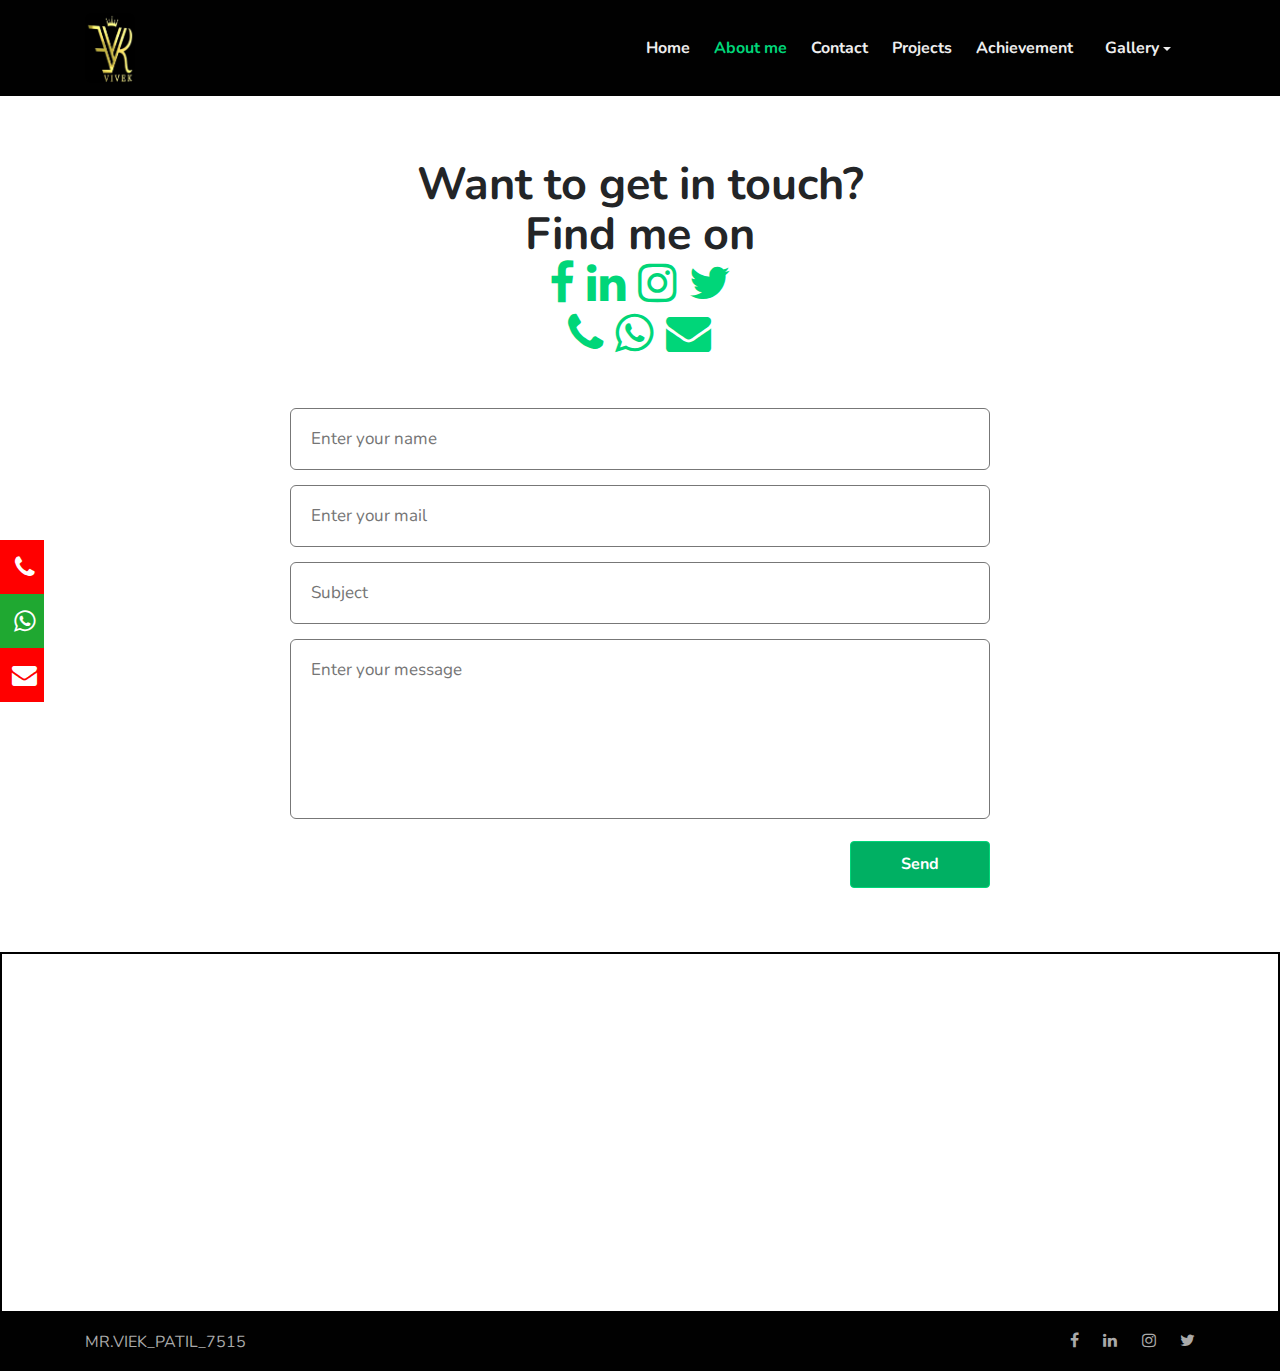
<file: contact.html>
<!--
Author: W3layouts
Author URL: http://w3layouts.com
-->
<!doctype html>
<html lang="en">

<head>
  <!-- Required meta tags -->
  <meta charset="utf-8">
  <meta name="viewport" content="width=device-width, initial-scale=1, shrink-to-fit=no">

  <title>Personal Info</title>

  <!-- google fonts -->
  <link href="//fonts.googleapis.com/css?family=Nunito:400,700&display=swap" rel="stylesheet">

  <!-- Template CSS -->
  <link rel="stylesheet" href="assets/css/style-starter.css">
  
</head>

<body>
  <ul class="ct-socials">
  <li style="background-color:red;font-size:25px;">
     <a href="tel:7066975454" target="_blank"><i class="fa fa-phone"></i></a>
 </li>
  <li style="background-color:#1fa831;font-size:25px;">
     <a href="https://api.whatsapp.com/send?phone=917066975454" target="_blank"><i class="fa fa-whatsapp"></i></a>
  </li>
  <li style="background-color:red;font-size:25px;">
     <a href="https://mail.google.com/mail/u/0/#inbox" target="_blank"><i class="fa fa-envelope" aria-hidden="true"></i></a>
  </li>
</ul>
<!-- header -->
<header>
<div class="w3l-header" id="home">
  <div class="container">
    <nav class="navbar navbar-expand-lg navbar-dark pl-0 pr-0">
      <a class="navbar-brand m-0" href="contact.html"><img src="assets/images/vivek2_logo.jpg" style="width:50px; height: 50x;"> </a>
      <!-- if logo is image enable this   
          <a class="navbar-brand" href="#index.html">
              <img src="image-path" alt="Your logo" title="Your logo" style="height:35px;" />
          </a> -->
      <button class="navbar-toggler" type="button" data-toggle="collapse" data-target="#navbarNav" aria-controls="navbarNav" aria-expanded="false"
        aria-label="Toggle navigation">
        <span class="navbar-toggler-icon fa fa-bars"></span>
      </button>
      <div class="collapse navbar-collapse" id="navbarNav">
        <ul class="navbar-nav ml-auto">
          <li class="nav-item mr-lg-4">
            <a class="nav-link pl-0 pr-0" href="index.html">Home <span class="sr-only">(current)</span></a>
          </li>
          <li class="nav-item active mr-lg-4">
            <a class="nav-link pl-0 pr-0" href="about.html">About me</a>
          </li>
          
          <li class="nav-item mr-lg-4">
            <a class="nav-link pl-0 pr-0" href="contact.html">Contact</a>
          </li>
          <li class="nav-item mr-lg-4">
            <a class="nav-link pl-0 pr-0" href="Projects.html">Projects</a>
          </li>
          <li class="nav-item mr-lg-4"">
            <a class="nav-link pl-0 pr-0" href="Achievement.html">Achievement</a>
          </li>
          <li class="nav-item dropdown mr-lg-3">
            <a class="nav-link dropdown-toggle " href="#" id="navbarDropdown" role="button" data-toggle="dropdown" aria-haspopup="true"
              aria-expanded="false">
              Gallery</a>
            <div class="dropdown-menu" aria-labelledby="navbarDropdown">
              <a class="dropdown-item" href="Gallery.html">Image project</a>
              <a class="dropdown-item" href="Gallery.html">Video project</a>
              <a class="dropdown-item" href="Gallery.html">Sound project</a>
            </div>
          </li>
        </ul>
      </div>
    </nav>
  </div>
</div>
</header>
<!-- //header -->
<!-- contact form -->
<section class="w3l-contacts-12 py-5" id="contact">
	<div class="container py-md-3">
		<div class="contacts12-main">
     
			<div class="title-section">
				<h3 class="main-title-w3 mb-md-5 mb-4">Want to get in touch? <br>Find me on
          <center><div class="col-lg-4  text-center mt-lg-0 mt-3">
           <div clas="row">
           <a href="https://www.facebook.com/home.php"><span class="fa fa-facebook"></span></a>
            <a href="https://www.linkedin.com/login"><span class="fa fa-linkedin"></span></a>
            <a href="https://www.instagram.com/"><span class="fa fa-instagram"></span></a>
            <a href="https://twitter.com/i/flow/login"><span class="fa fa-twitter"></span></a>
            <a href="tel:7066975454" target="_blank"><sanp class="fa fa-phone"></sanp></a>
            <a href="https://api.whatsapp.com/send?phone=917066975454" target="_blank"><span class="fa fa-whatsapp"></span></a>
            <a href="https://mail.google.com/mail/u/0/#inbox" target="_blank"><span class="fa fa-envelope" aria-hidden="true"></span></a>
            </div>
          </div></center>
				</h3>	    
			</div>
			<form action="https://formspree.io/f/xgegaywo" method="post" class="">
				<div class="main-input">
					<input type="text" name="Name" placeholder="Enter your name" class="contact-input" required pattern="{A-Z,a-z}">
					<input type="email" name="Sender" placeholder="Enter your mail" class="contact-input" required pattern="[a-z0-9._%+-]+@[a-z0-9.-]+\.[a-z]{2,4}$"  />
					<input type="text" name="Subject" placeholder="Subject" class="contact-input" required pattern="{A-Z,a-z}">
					<textarea class="contact-textarea contact-input" name="Message" placeholder="Enter your message" required pattern="[a-zA-Z0-9]+"></textarea>
				</div>
				<div class="text-right">
					<button class="btn-primary btn btn-style">Send</button>
				</div>
			</form>
		</div>
	</div>
</section>
<div class="col-md-12" style="border: 2px solid black;"><iframe src="https://www.google.com/maps/embed?pb=!1m18!1m12!1m3!1d6433.575292203401!2d74.15844401688324!3d16.504539284294463!2m3!1f0!2f0!3f0!3m2!1i1024!2i768!4f13.1!3m3!1m2!1s0x3bc05773e209f4d9%3A0xbd438bdaf6d40cec!2sBelavale%20Bk%2C%20Maharashtra%20416221!5e0!3m2!1sen!2sin!4v1707025134488!5m2!1sen!2sin" width="100%" height="350" style="border:0;" allowfullscreen="" loading="lazy" referrerpolicy="no-referrer-when-downgrade"></iframe></div>

<!-- //contact form -->
<!-- Footer -->
<footer>
  <section class="w3l-footers-1">
    <div class="footer py-3">
      <div class="container">
        <div class="footer-content">
          <div class="row">
            <div class="col-lg-8 footer-left">
              <p class="m-0">MR.VIEK_PATIL_7515</p>
            </div>
            <div class="col-lg-4 footer-right text-lg-right text-center mt-lg-0 mt-3">
              <ul class="social m-0 p-0">
                <li><a href="https://www.facebook.com/home.php"><span class="fa fa-facebook"></span></a></li>
                <li><a href="https://www.linkedin.com/login"><span class="fa fa-linkedin"></span></a></li>
                <li><a href="https://www.instagram.com/"><span class="fa fa-instagram"></span></a></li>
                <li><a href="https://twitter.com/i/flow/login"><span class="fa fa-twitter"></span></a></li>
              </ul>
            </div>
          </div>
        </div>
      </div>
    </div>
  </section>
</footer>

<!-- //Footer -->

<!-- move top -->
<button onclick="topFunction()" id="movetop" class="editContent" title="Go to top">
  <span class="fa fa-angle-up"></span>
</button>
<script>
  // When the user scrolls down 20px from the top of the document, show the button
  window.onscroll = function () {
    scrollFunction()
  };

  function scrollFunction() {
    if (document.body.scrollTop > 20 || document.documentElement.scrollTop > 20) {
      document.getElementById("movetop").style.display = "block";
    } else {
      document.getElementById("movetop").style.display = "none";
    }
  }

  // When the user clicks on the button, scroll to the top of the document
  function topFunction() {
    document.body.scrollTop = 0;
    document.documentElement.scrollTop = 0;
  }
</script>
<!-- /move top -->

<!-- common jquery -->
<script src="assets/js/jquery-3.3.1.min.js"></script>
<!-- //common jquery -->

<!-- disable body scroll which navbar is in active -->
<script>
  $(function () {
    $('.navbar-toggler').click(function () {
      $('body').toggleClass('noscroll');
    })
  });
</script>
<!-- disable body scroll which navbar is in active -->


<!-- for blog carousel slider -->
<script src="assets/js/owl.carousel.js"></script>
<script>
  $(document).ready(function () {
    var owl = $('.owl-carousel');
    owl.owlCarousel({
      stagePadding: 20,
      margin: 15,
      nav: false,
      loop: false,
      responsive: {
        0: {
          items: 1
        },
        600: {
          items: 2
        },
        1000: {
          items: 3
        }
      }
    })
  })
</script>
<!-- //for blog carousel slider -->


<!-- stats number counter-->
<script src="assets/js/jquery.waypoints.min.js"></script>
<script src="assets/js/jquery.countup.js"></script>
<script>
  $('.counter').countUp();
</script>
<!-- //stats number counter -->

<!-- jQuery-Photo-filter-lightbox-portfolio-plugin -->
<script src="assets/js/jquery-1.7.2.js"></script>
<script src="assets/js/jquery.quicksand.js"></script>
<script src="assets/js/script.js"></script>
<script src="assets/js/jquery.prettyPhoto.js"></script>
<!-- //jQuery-Photo-filter-lightbox-portfolio-plugin -->

<!--  bootstrap js -->
<script src="assets/js/bootstrap.min.js"></script>
<!--  //bootstrap js -->
<script type='text/javascript' data-cfasync='false'>window.purechatApi = { l: [], t: [], on: function () { this.l.push(arguments); } }; (function () { var done = false; var script = document.createElement('script'); script.async = true; script.type = 'text/javascript'; script.src = 'https://app.purechat.com/VisitorWidget/WidgetScript'; document.getElementsByTagName('HEAD').item(0).appendChild(script); script.onreadystatechange = script.onload = function (e) { if (!done && (!this.readyState || this.readyState == 'loaded' || this.readyState == 'complete')) { var w = new PCWidget({c: 'eb62dc97-a961-4c93-a597-4900e69aaedc', f: true }); done = true; } }; })();</script>
</body>

</html>
</file>
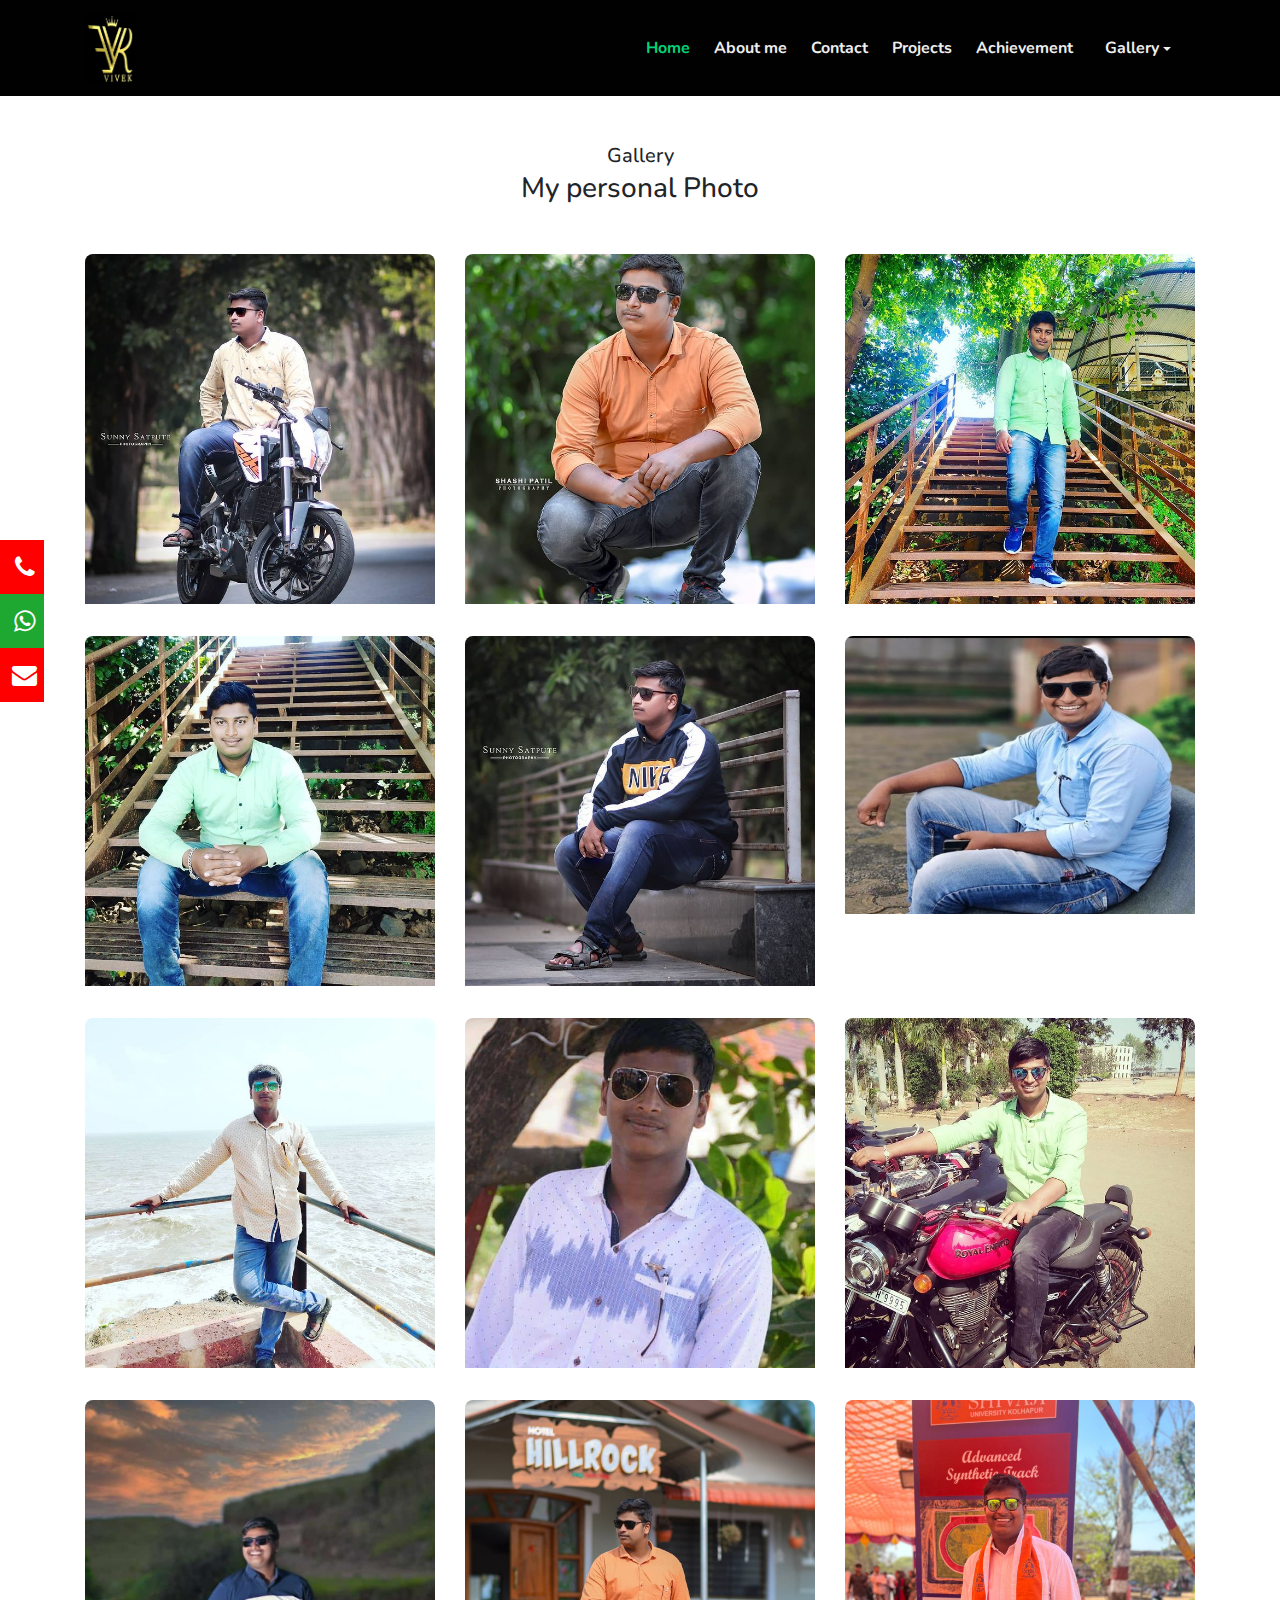
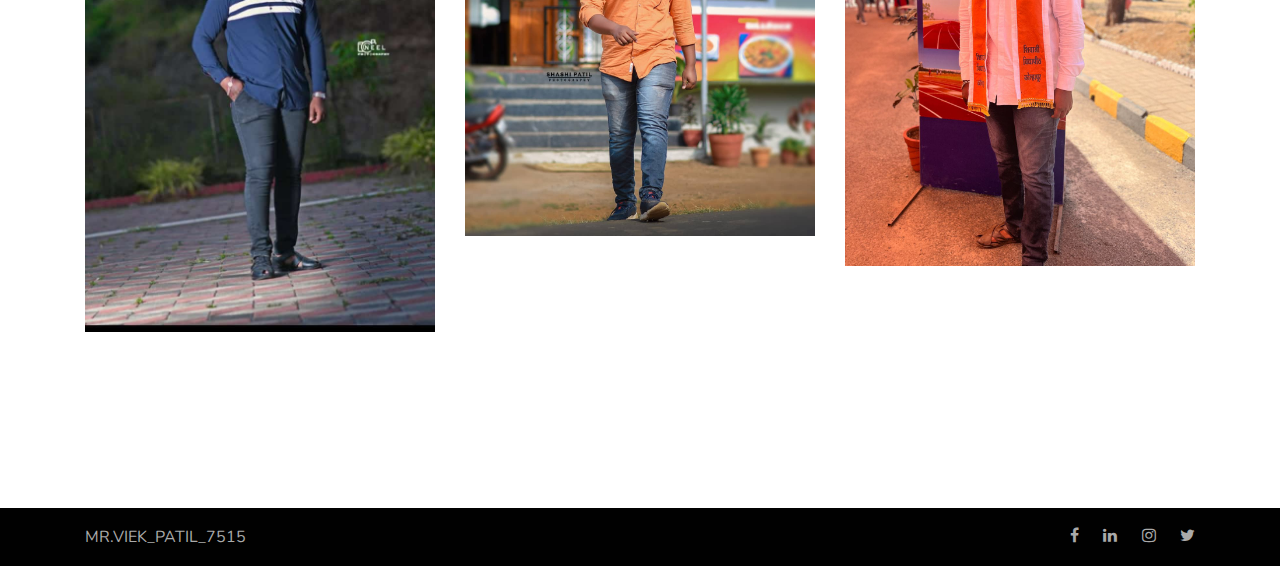
<file: Gallery.html>
<!DOCTYPE html>
<html lang="en">
<head>
    <meta charset="UTF-8">
    <meta name="viewport" content="width=device-width, initial-scale=1.0">
    <title>Personal Info</title>
    <!-- google fonts -->
  <link href="//fonts.googleapis.com/css?family=Nunito:400,700&display=swap" rel="stylesheet">

  <!-- Template CSS -->
  <link rel="stylesheet" href="assets/css/style-starter.css">

</head>
<body>
    <ul class="ct-socials">
    <li style="background-color:red;font-size:25px;">
       <a href="tel:7066975454" target="_blank"><i class="fa fa-phone"></i></a>
   </li>
    <li style="background-color:#1fa831;font-size:25px;">
       <a href="https://api.whatsapp.com/send?phone=917066975454" target="_blank"><i class="fa fa-whatsapp"></i></a>
    </li>
    <li style="background-color:red;font-size:25px;">
       <a href="https://mail.google.com/mail/u/0/#inbox" target="_blank"><i class="fa fa-envelope" aria-hidden="true"></i></a>
    </li>
 </ul>
    <header>
        <div class="w3l-header" id="home">
          <div class="container">
            <nav class="navbar navbar-expand-lg navbar-dark pl-0 pr-0">
              <a class="navbar-brand m-0" href="Gallery.html"><img src="assets/images/vivek2_logo.jpg" style="width:50px; height: 50x;"></a>
              <!-- if logo is image enable this   
                  <a class="navbar-brand" href="#index.html">
                      <img src="image-path" alt="Your logo" title="Your logo" style="height:35px;" />
                  </a> -->
              <button class="navbar-toggler" type="button" data-toggle="collapse" data-target="#navbarNav" aria-controls="navbarNav" aria-expanded="false"
                aria-label="Toggle navigation">
                <span class="navbar-toggler-icon fa fa-bars"></span>
              </button>
              <div class="collapse navbar-collapse" id="navbarNav">
                <ul class="navbar-nav ml-auto">
                  <li class="nav-item active mr-lg-4">
                    <a class="nav-link pl-0 pr-0" href="index.html">Home <span class="sr-only">(current)</span></a>
                  </li>
                  <li class="nav-item mr-lg-4">
                    <a class="nav-link pl-0 pr-0" href="about.html">About me</a>
                  </li>
                  
                  <li class="nav-item mr-lg-4">
                    <a class="nav-link pl-0 pr-0" href="contact.html">Contact</a>
                  </li>
                  <li class="nav-item mr-lg-4">
                    <a class="nav-link pl-0 pr-0" href="Projects.html">Projects</a>
                  </li>
                  <li class="nav-item mr-lg-4"">
                    <a class="nav-link pl-0 pr-0" href="Achievement.html">Achievement</a>
                  </li>
                  <li class="nav-item dropdown mr-lg-3">
                    <a class="nav-link dropdown-toggle " href="#" id="navbarDropdown" role="button" data-toggle="dropdown" aria-haspopup="true"
                      aria-expanded="false">
                      Gallery</a>
                    <div class="dropdown-menu" aria-labelledby="navbarDropdown">
                      <a class="dropdown-item" href="Gallery.html">Image project</a>
                      <a class="dropdown-item" href="Gallery.html">Video project</a>
                      <a class="dropdown-item" href="Gallery.html">Sound project</a>
                    </div>
                  </li>
                </ul>
              </div>
            </nav>
          </div>
        </div>
      </header>
      <!-- //header -->

    <section class="w3l-gallery pb-5" id="gallery">
        <div class="container py-md-5 py-4">
            <div class="title-heading-w3 text-center mb-sm-5 mb-4">
                <h5 class="title-small mb-1">Gallery</h5>
                <h3 class="title-style">My personal Photo</h3>
            </div>
            <div class="row">
                <div class="col-lg-4 col-md-6 item">
                    <a href="assets/images/v3.jpg" data-lightbox="example-set" data-title="Project 1"
                        class="zoom d-block">
                        <img class="card-img-bottom d-block" src="assets/images/v3.jpg" alt="Card image cap">
                        <span class="overlay__hover"></span>
                        
                    </a>
                </div>
                <div class="col-lg-4 col-md-6 item mt-md-0 mt-4">
                    <a href="assets/images/v4.jpgf" data-lightbox="example-set" data-title="Project 2"
                        class="zoom d-block">
                        <img class="card-img-bottom d-block" src="assets/images/v4.jpg" alt="Card image cap">
                        <span class="overlay__hover"></span>
                        
                    </a>
                </div>
    
                <div class="col-lg-4 col-md-6 item mt-md-0 mt-4">
                    <a href="assets/images/v5.jpg" data-lightbox="example-set" data-title="Project 3"
                        class="zoom d-block">
                        <img class="card-img-bottom d-block" src="assets/images/v5.jpg" alt="Card image cap">
                        <span class="overlay__hover"></span>
                        
                    </a>
                </div>
                <div class="col-lg-4 col-md-6 item mt-4 pt-lg-2">
                  <a href="assets/images/v6.jpg" data-lightbox="example-set" data-title="Project 3"
                      class="zoom d-block">
                      <img class="card-img-bottom d-block" src="assets/images/v6.jpg" alt="Card image cap">
                      <span class="overlay__hover"></span>
                  </a>
              </div>
              <div class="col-lg-4 col-md-6 item mt-4 pt-lg-2">
                <a href="assets/images/v8.jpg" data-lightbox="example-set" data-title="Project 3"
                    class="zoom d-block">
                    <img class="card-img-bottom d-block" src="assets/images/v8.jpg" alt="Card image cap">
                    <span class="overlay__hover"></span>
                    
                </a>
            </div>
            <div class="col-lg-4 col-md-6 item mt-4 pt-lg-2">
              <a href="assets/images/v24.jpg" data-lightbox="example-set" data-title="Project 3"
                  class="zoom d-block">
                  <img class="card-img-bottom d-block" src="assets/images/v24.jpg" alt="Card image cap">
                  <span class="overlay__hover"></span>
                  
              </a>
          </div>
          <div class="col-lg-4 col-md-6 item mt-4 pt-lg-2">
              <a href="assets/images/v10.jpg" data-lightbox="example-set" data-title="Project 3"
                class="zoom d-block">
                <img class="card-img-bottom d-block" src="assets/images/v10.jpg" alt="Card image cap">
                <span class="overlay__hover"></span>
                
              </a>
          </div>
          <div class="col-lg-4 col-md-6 item mt-4 pt-lg-2">
              <a href="assets/images/v12.jpg" data-lightbox="example-set" data-title="Project 3"
              class="zoom d-block">
              <img class="card-img-bottom d-block" src="assets/images/v12.jpg" alt="Card image cap">
              <span class="overlay__hover"></span>
              
              </a>
          </div>
        <div class="col-lg-4 col-md-6 item mt-4 pt-lg-2">
              <a href="assets/images/v13.jpg" data-lightbox="example-set" data-title="Project 3"
            class="zoom d-block">
            <img class="card-img-bottom d-block" src="assets/images/v13.jpg" alt="Card image cap">
            <span class="overlay__hover"></span>
            </a>
          </div>
          <div class="col-lg-4 col-md-6 item mt-4 pt-lg-2">
            <a href="assets/images/v17.jpg" data-lightbox="example-set" data-title="Project 3"
            class="zoom d-block">
            <img class="card-img-bottom d-block" src="assets/images/v17.jpg" alt="Card image cap">
            <span class="overlay__hover"></span>
            
            </a>
        </div>
        <div class="col-lg-4 col-md-6 item mt-4 pt-lg-2">
          <a href="assets/images/vp2.jpg" data-lightbox="example-set" data-title="Project 3"
          class="zoom d-block">
          <img class="card-img-bottom d-block" src="assets/images/vp2.jpg" alt="Card image cap">
          <span class="overlay__hover"></span>
          
          </a>
        </div>
        <div class="col-lg-4 col-md-6 item mt-4 pt-lg-2">
        <a href="assets/images/v15.jpg" data-lightbox="example-set" data-title="Project 3"
        class="zoom d-block">
        <img class="card-img-bottom d-block" src="assets/images/v15.jpg" alt="Card image cap">
        <span class="overlay__hover"></span>
        
          </a>
        </div>
        </div>
      </div>
    </section>
  
    <div style="height: 80px;"></div>
    <!-- Footer -->
<footer>
  <section class="w3l-footers-1">
    <div class="footer py-3">
      <div class="container">
        <div class="footer-content">
          <div class="row">
            <div class="col-lg-8 footer-left">
              <p class="m-0">MR.VIEK_PATIL_7515</p>
            </div>
            <div class="col-lg-4 footer-right text-lg-right text-center mt-lg-0 mt-3">
              <ul class="social m-0 p-0">
                <li><a href="https://www.facebook.com/home.php"><span class="fa fa-facebook"></span></a></li>
                <li><a href="https://www.linkedin.com/login"><span class="fa fa-linkedin"></span></a></li>
                <li><a href="https://www.instagram.com/"><span class="fa fa-instagram"></span></a></li>
                <li><a href="https://twitter.com/i/flow/login"><span class="fa fa-twitter"></span></a></li>
              </ul>
            </div>
          </div>
        </div>
      </div>
    </div>
  </section>
</footer>
<!-- //Footer -->
<script type='text/javascript' data-cfasync='false'>window.purechatApi = { l: [], t: [], on: function () { this.l.push(arguments); } }; (function () { var done = false; var script = document.createElement('script'); script.async = true; script.type = 'text/javascript'; script.src = 'https://app.purechat.com/VisitorWidget/WidgetScript'; document.getElementsByTagName('HEAD').item(0).appendChild(script); script.onreadystatechange = script.onload = function (e) { if (!done && (!this.readyState || this.readyState == 'loaded' || this.readyState == 'complete')) { var w = new PCWidget({c: 'eb62dc97-a961-4c93-a597-4900e69aaedc', f: true }); done = true; } }; })();</script>
</body>
</html>
</file>
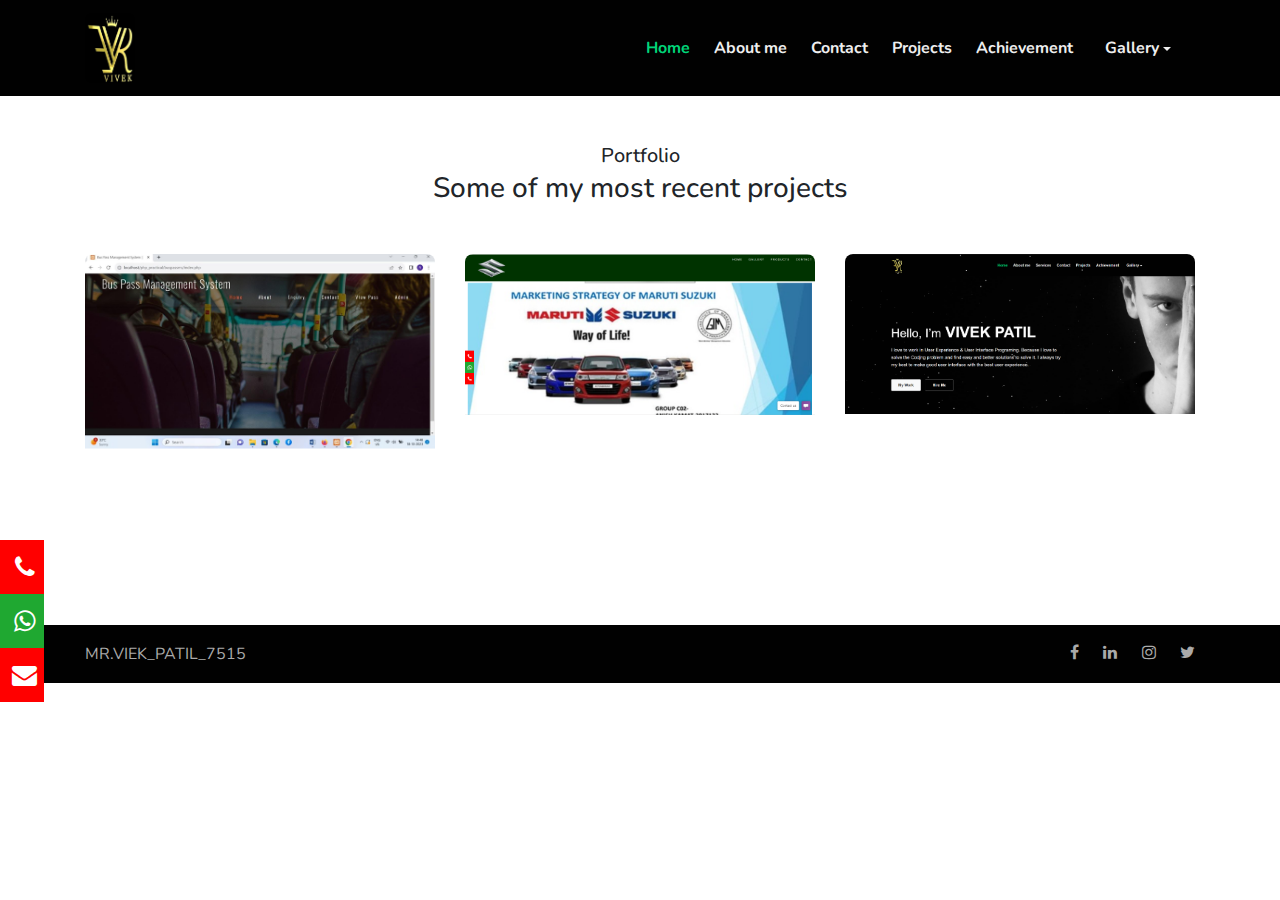
<file: Projects.html>
<!DOCTYPE html>
<html lang="en">
<head>
    <meta charset="UTF-8">
    <meta name="viewport" content="width=device-width, initial-scale=1.0">
    <title>Personal Info</title>
    <!-- google fonts -->
  <link href="//fonts.googleapis.com/css?family=Nunito:400,700&display=swap" rel="stylesheet">

  <!-- Template CSS -->
  <link rel="stylesheet" href="assets/css/style-starter.css">
  
</head>
<body>
    <ul class="ct-socials">
    <li style="background-color:red;font-size:25px;">
       <a href="tel:7066975454" target="_blank"><i class="fa fa-phone"></i></a>
   </li>
    <li style="background-color:#1fa831;font-size:25px;">
       <a href="https://api.whatsapp.com/send?phone=917066975454" target="_blank"><i class="fa fa-whatsapp"></i></a>
    </li>
    <li style="background-color:red;font-size:25px;">
       <a href="https://mail.google.com/mail/u/0/#inbox" target="_blank"><i class="fa fa-envelope" aria-hidden="true"></i></a>
    </li>
 </ul>
    <header>
        <div class="w3l-header" id="home">
          <div class="container">
            <nav class="navbar navbar-expand-lg navbar-dark pl-0 pr-0">
              <a class="navbar-brand m-0" href="Projects.html"><img src="assets/images/vivek2_logo.jpg" style="width:50px; height: 50x;"></a>
              <!-- if logo is image enable this   
                  <a class="navbar-brand" href="#index.html">
                      <img src="image-path" alt="Your logo" title="Your logo" style="height:35px;" />
                  </a> -->
              <button class="navbar-toggler" type="button" data-toggle="collapse" data-target="#navbarNav" aria-controls="navbarNav" aria-expanded="false"
                aria-label="Toggle navigation">
                <span class="navbar-toggler-icon fa fa-bars"></span>
              </button>
              <div class="collapse navbar-collapse" id="navbarNav">
                <ul class="navbar-nav ml-auto">
                  <li class="nav-item active mr-lg-4">
                    <a class="nav-link pl-0 pr-0" href="index.html">Home <span class="sr-only">(current)</span></a>
                  </li>
                  <li class="nav-item mr-lg-4">
                    <a class="nav-link pl-0 pr-0" href="about.html">About me</a>
                  </li>
                 
                  <li class="nav-item mr-lg-4">
                    <a class="nav-link pl-0 pr-0" href="contact.html">Contact</a>
                  </li>
                  <li class="nav-item mr-lg-4">
                    <a class="nav-link pl-0 pr-0" href="Projects.html">Projects</a>
                  </li>
                  <li class="nav-item mr-lg-4"">
                    <a class="nav-link pl-0 pr-0" href="Achievement.html">Achievement</a>
                  </li>
                  <li class="nav-item dropdown mr-lg-3">
                    <a class="nav-link dropdown-toggle " href="#" id="navbarDropdown" role="button" data-toggle="dropdown" aria-haspopup="true"
                      aria-expanded="false">
                      Gallery</a>
                    <div class="dropdown-menu" aria-labelledby="navbarDropdown">
                      <a class="dropdown-item" href="Gallery.html">Image project</a>
                      <a class="dropdown-item" href="Gallery.html">Video project</a>
                      <a class="dropdown-item" href="Gallery.html">Sound project</a>
                    </div>
                  </li>
                </ul>
              </div>
            </nav>
          </div>
        </div>
      </header>
      <!-- //header -->

      <section class="w3l-gallery pb-5" id="gallery">
        <div class="container py-md-5 py-4">
            <div class="title-heading-w3 text-center mb-sm-5 mb-4">
                <h5 class="title-small mb-1">Portfolio</h5>
                <h3 class="title-style">Some of my most recent projects</h3>
            </div>
            <div class="row">
                <div class="col-lg-4 col-md-6 item">
                    <a href="assets/images/Bus Pass Management System1.pdf" data-lightbox="example-set" data-title="Project 1"
                        class="zoom d-block">
                        <img class="card-img-bottom d-block" src="assets/images/Screenshot2.png" alt="Card image cap">
                        <span class="overlay__hover"></span>
                        <span class="hover-content">
                            <span class="title">Project 1</span>
                            <span class="content">Bus Pass Management System Using PHP and MySQL</span>
                        </span>
                    </a>
                </div>
                <div class="col-lg-4 col-md-6 item mt-md-0 mt-4">
                    <a href="assets/images/Maruti Suzuki cars booking management system.pdf" data-lightbox="example-set" data-title="Project 2"
                        class="zoom d-block">
                        <img class="card-img-bottom d-block" src="assets/images/Screenshot3.png"" alt="Card image cap">
                        <span class="overlay__hover"></span>
                        <span class="hover-content">
                            <span class="title">Project 2</span>
                            <span class="content">Maruti Suzuki cars booking management system</span>
                        </span>
                    </a>
                </div>
    
                <div class="col-lg-4 col-md-6 item mt-lg-0 mt-4">
                    <a href="assets/images/Personal Info Project.pdf" data-lightbox="example-set" data-title="Project 3"
                        class="zoom d-block">
                        <img class="card-img-bottom d-block" src="assets/images/Screenshot1.png"" alt="Card image cap">
                        <span class="overlay__hover"></span>
                        <span class="hover-content">
                            <span class="title">Project 3</span>
                            <span class="content">Personal Info Project.</span>
                        </span>
                    </a>
                </div>
            </div>
        </div>
    </section>
    <!-- //projects section -->
    <div style="height: 80px;"></div>
    <!-- Footer -->
<footer>
  <section class="w3l-footers-1">
    <div class="footer py-3">
      <div class="container">
        <div class="footer-content">
          <div class="row">
            <div class="col-lg-8 footer-left">
              <p class="m-0">MR.VIEK_PATIL_7515</p>
            </div>
            <div class="col-lg-4 footer-right text-lg-right text-center mt-lg-0 mt-3">
              <ul class="social m-0 p-0">
                <li><a href="https://www.facebook.com/home.php"><span class="fa fa-facebook"></span></a></li>
                <li><a href="https://www.linkedin.com/login"><span class="fa fa-linkedin"></span></a></li>
                <li><a href="https://www.instagram.com/"><span class="fa fa-instagram"></span></a></li>
                <li><a href="https://twitter.com/i/flow/login"><span class="fa fa-twitter"></span></a></li>
              </ul>
            </div>
          </div>
        </div>
      </div>
    </div>
  </section>
</footer>
<!-- //Footer -->

<script type='text/javascript' data-cfasync='false'>window.purechatApi = { l: [], t: [], on: function () { this.l.push(arguments); } }; (function () { var done = false; var script = document.createElement('script'); script.async = true; script.type = 'text/javascript'; script.src = 'https://app.purechat.com/VisitorWidget/WidgetScript'; document.getElementsByTagName('HEAD').item(0).appendChild(script); script.onreadystatechange = script.onload = function (e) { if (!done && (!this.readyState || this.readyState == 'loaded' || this.readyState == 'complete')) { var w = new PCWidget({c: 'eb62dc97-a961-4c93-a597-4900e69aaedc', f: true }); done = true; } }; })();</script>   
</body>
</html>
</file>
<file: assets/css/style-starter.css>
/*--
Author: W3layouts
Author URL: http://w3layouts.com
--*/@charset "UTF-8";
/*!
 * Bootstrap v4.4.1 (https://getbootstrap.com/)
 * Copyright 2011-2019 The Bootstrap Authors
 * Copyright 2011-2019 Twitter, Inc.
 * Licensed under MIT (https://github.com/twbs/bootstrap/blob/master/LICENSE)
 */
 .ct-socials {
  position: fixed;
  top: 60%;
  left: 0;
  list-style: none;
  padding-left: 0;
  z-index: 10;
  margin: 0;
  -webkit-transition: left 0.25s ease-in-out;
  transition: left 0.25s ease-in-out;
  display: -webkit-box;
  display: -ms-flexbox;
  display: flex;
  -webkit-box-orient: vertical;
  -webkit-box-direction: normal;
  -ms-flex-direction: column;
  flex-direction: column;
}
.ct-socials li {
  padding: 0px 0;
}
.ct-socials li a {
 
  display: -webkit-box;
  display: -ms-flexbox;
  display: flex;
  -webkit-box-align: center;
  -ms-flex-align: center;
  align-items: center;
  -webkit-box-pack: center;
  -ms-flex-pack: center;
  justify-content: center;
  color: #fff;
  width: 44px;
  height: 54px;
  -webkit-transition: all 0.15s ease-in-out;
  transition: all 0.15s ease-in-out;
  float: right;
  padding-left: 5px;
}
.ct-socials li a:hover {
width: 54px;
padding-left: 0;
text-decoration: none;

}

  tr { background-color: #ffffff}
  .normal { background-color: #ffffff }
.highlight {background: linear-gradient(180deg, #FFC371, #FF5F6D) }


:root {
  --blue: #007bff;
  --indigo: #6610f2;
  --purple: #6f42c1;
  --pink: #e83e8c;
  --red: #dc3545;
  --orange: #fd7e14;
  --yellow: #ffc107;
  --green: #28a745;
  --teal: #20c997;
  --cyan: #17a2b8;
  --white: #fff;
  --gray: #6c757d;
  --gray-dark: #343a40;
  --primary: #00d679;
  --secondary: #010101;
  --success: #28a745;
  --info: #17a2b8;
  --warning: #ffc107;
  --danger: #dc3545;
  --light: #f8f9fa;
  --dark: #343a40;
  --breakpoint-xs: 0;
  --breakpoint-sm: 576px;
  --breakpoint-md: 768px;
  --breakpoint-lg: 992px;
  --breakpoint-xl: 1200px;
  --font-family-sans-serif: -apple-system, BlinkMacSystemFont, "Segoe UI", Roboto, "Helvetica Neue", Arial, "Noto Sans", sans-serif, "Apple Color Emoji", "Segoe UI Emoji", "Segoe UI Symbol", "Noto Color Emoji";
  --font-family-monospace: SFMono-Regular, Menlo, Monaco, Consolas, "Liberation Mono", "Courier New", monospace; }

*,
*::before,
*::after {
  box-sizing: border-box; }

html {
  font-family: sans-serif;
  line-height: 1.15;
  -webkit-text-size-adjust: 100%;
  -webkit-tap-highlight-color: rgba(0, 0, 0, 0); }

article, aside, figcaption, figure, footer, header, hgroup, main, nav, section {
  display: block; }

body {
  margin: 0;
  font-family: -apple-system, BlinkMacSystemFont, "Segoe UI", Roboto, "Helvetica Neue", Arial, "Noto Sans", sans-serif, "Apple Color Emoji", "Segoe UI Emoji", "Segoe UI Symbol", "Noto Color Emoji";
  font-size: 1rem;
  font-weight: 400;
  line-height: 1.5;
  color: #212529;
  text-align: left;
  background-color: #fff; }

[tabindex="-1"]:focus:not(:focus-visible) {
  outline: 0 !important; }

hr {
  box-sizing: content-box;
  height: 0;
  overflow: visible; }

h1, h2, h3, h4, h5, h6 {
  margin-top: 0;
  margin-bottom: 0.5rem; }

p {
  margin-top: 0;
  margin-bottom: 1rem; }

abbr[title],
abbr[data-original-title] {
  text-decoration: underline;
  -webkit-text-decoration: underline dotted;
          text-decoration: underline dotted;
  cursor: help;
  border-bottom: 0;
  -webkit-text-decoration-skip-ink: none;
          text-decoration-skip-ink: none; }

address {
  margin-bottom: 1rem;
  font-style: normal;
  line-height: inherit; }

ol,
ul,
dl {
  margin-top: 0;
  margin-bottom: 1rem; }

ol ol,
ul ul,
ol ul,
ul ol {
  margin-bottom: 0; }

dt {
  font-weight: 700; }

dd {
  margin-bottom: .5rem;
  margin-left: 0; }

blockquote {
  margin: 0 0 1rem; }

b,
strong {
  font-weight: bolder; }

small {
  font-size: 80%; }

sub,
sup {
  position: relative;
  font-size: 75%;
  line-height: 0;
  vertical-align: baseline; }

sub {
  bottom: -.25em; }

sup {
  top: -.5em; }

a {
  color: #00d679;
  text-decoration: none;
  background-color: transparent; }
  a:hover {
    color: #008a4e;
    text-decoration: underline; }

a:not([href]) {
  color: inherit;
  text-decoration: none; }
  a:not([href]):hover {
    color: inherit;
    text-decoration: none; }

pre,
code,
kbd,
samp {
  font-family: SFMono-Regular, Menlo, Monaco, Consolas, "Liberation Mono", "Courier New", monospace;
  font-size: 1em; }

pre {
  margin-top: 0;
  margin-bottom: 1rem;
  overflow: auto; }

figure {
  margin: 0 0 1rem; }

img {
  vertical-align: middle;
  border-style: none; }

svg {
  overflow: hidden;
  vertical-align: middle; }

table {
  border-collapse: collapse; }

caption {
  padding-top: 0.75rem;
  padding-bottom: 0.75rem;
  color: #6c757d;
  text-align: left;
  caption-side: bottom; }

th {
  text-align: inherit; }

label {
  display: inline-block;
  margin-bottom: 0.5rem; }

button {
  border-radius: 0; }

button:focus {
  outline: 1px dotted;
  outline: 5px auto -webkit-focus-ring-color; }

input,
button,
select,
optgroup,
textarea {
  margin: 0;
  font-family: inherit;
  font-size: inherit;
  line-height: inherit; }

button,
input {
  overflow: visible; }

button,
select {
  text-transform: none; }

select {
  word-wrap: normal; }

button,
[type="button"],
[type="reset"],
[type="submit"] {
  -webkit-appearance: button; }

button:not(:disabled),
[type="button"]:not(:disabled),
[type="reset"]:not(:disabled),
[type="submit"]:not(:disabled) {
  cursor: pointer; }

button::-moz-focus-inner,
[type="button"]::-moz-focus-inner,
[type="reset"]::-moz-focus-inner,
[type="submit"]::-moz-focus-inner {
  padding: 0;
  border-style: none; }

input[type="radio"],
input[type="checkbox"] {
  box-sizing: border-box;
  padding: 0; }

input[type="date"],
input[type="time"],
input[type="datetime-local"],
input[type="month"] {
  -webkit-appearance: listbox; }

textarea {
  overflow: auto;
  resize: vertical; }

fieldset {
  min-width: 0;
  padding: 0;
  margin: 0;
  border: 0; }

legend {
  display: block;
  width: 100%;
  max-width: 100%;
  padding: 0;
  margin-bottom: .5rem;
  font-size: 1.5rem;
  line-height: inherit;
  color: inherit;
  white-space: normal; }
  @media (max-width: 1200px) {
    legend {
      font-size: calc(1.275rem + 0.3vw) ; } }

progress {
  vertical-align: baseline; }

[type="number"]::-webkit-inner-spin-button,
[type="number"]::-webkit-outer-spin-button {
  height: auto; }

[type="search"] {
  outline-offset: -2px;
  -webkit-appearance: none; }

[type="search"]::-webkit-search-decoration {
  -webkit-appearance: none; }

::-webkit-file-upload-button {
  font: inherit;
  -webkit-appearance: button; }

output {
  display: inline-block; }

summary {
  display: list-item;
  cursor: pointer; }

template {
  display: none; }

[hidden] {
  display: none !important; }

h1, h2, h3, h4, h5, h6,
.h1, .h2, .h3, .h4, .h5, .h6 {
  margin-bottom: 0.5rem;
  font-weight: 500;
  line-height: 1.2; }

h1, .h1 {
  font-size: 2.5rem; }
  @media (max-width: 1200px) {
    h1, .h1 {
      font-size: calc(1.375rem + 1.5vw) ; } }

h2, .h2 {
  font-size: 2rem; }
  @media (max-width: 1200px) {
    h2, .h2 {
      font-size: calc(1.325rem + 0.9vw) ; } }

h3, .h3 {
  font-size: 1.75rem; }
  @media (max-width: 1200px) {
    h3, .h3 {
      font-size: calc(1.3rem + 0.6vw) ; } }

h4, .h4 {
  font-size: 1.5rem; }
  @media (max-width: 1200px) {
    h4, .h4 {
      font-size: calc(1.275rem + 0.3vw) ; } }

h5, .h5 {
  font-size: 1.25rem; }

h6, .h6 {
  font-size: 1rem; }

.lead {
  font-size: 1.25rem;
  font-weight: 300; }

.display-1 {
  font-size: 6rem;
  font-weight: 300;
  line-height: 1.2; }
  @media (max-width: 1200px) {
    .display-1 {
      font-size: calc(1.725rem + 5.7vw) ; } }

.display-2 {
  font-size: 5.5rem;
  font-weight: 300;
  line-height: 1.2; }
  @media (max-width: 1200px) {
    .display-2 {
      font-size: calc(1.675rem + 5.1vw) ; } }

.display-3 {
  font-size: 4.5rem;
  font-weight: 300;
  line-height: 1.2; }
  @media (max-width: 1200px) {
    .display-3 {
      font-size: calc(1.575rem + 3.9vw) ; } }

.display-4 {
  font-size: 3.5rem;
  font-weight: 300;
  line-height: 1.2; }
  @media (max-width: 1200px) {
    .display-4 {
      font-size: calc(1.475rem + 2.7vw) ; } }

hr {
  margin-top: 1rem;
  margin-bottom: 1rem;
  border: 0;
  border-top: 1px solid rgba(0, 0, 0, 0.1); }

small,
.small {
  font-size: 80%;
  font-weight: 400; }

mark,
.mark {
  padding: 0.2em;
  background-color: #fcf8e3; }

.list-unstyled {
  padding-left: 0;
  list-style: none; }

.list-inline {
  padding-left: 0;
  list-style: none; }

.list-inline-item {
  display: inline-block; }
  .list-inline-item:not(:last-child) {
    margin-right: 0.5rem; }

.initialism {
  font-size: 90%;
  text-transform: uppercase; }

.blockquote {
  margin-bottom: 1rem;
  font-size: 1.25rem; }

.blockquote-footer {
  display: block;
  font-size: 80%;
  color: #6c757d; }
  .blockquote-footer::before {
    content: "\2014\00A0"; }

.img-fluid {
  max-width: 100%;
  height: auto; }

.img-thumbnail {
  padding: 0.25rem;
  background-color: #fff;
  border: 1px solid #dee2e6;
  border-radius: 0.25rem;
  max-width: 100%;
  height: auto; }

.figure {
  display: inline-block; }

.figure-img {
  margin-bottom: 0.5rem;
  line-height: 1; }

.figure-caption {
  font-size: 90%;
  color: #6c757d; }

code {
  font-size: 87.5%;
  color: #e83e8c;
  word-wrap: break-word; }
  a > code {
    color: inherit; }

kbd {
  padding: 0.2rem 0.4rem;
  font-size: 87.5%;
  color: #fff;
  background-color: #212529;
  border-radius: 0.2rem; }
  kbd kbd {
    padding: 0;
    font-size: 100%;
    font-weight: 700; }

pre {
  display: block;
  font-size: 87.5%;
  color: #212529; }
  pre code {
    font-size: inherit;
    color: inherit;
    word-break: normal; }

.pre-scrollable {
  max-height: 340px;
  overflow-y: scroll; }

.container {
  width: 100%;
  padding-right: 15px;
  padding-left: 15px;
  margin-right: auto;
  margin-left: auto; }
  @media (min-width: 576px) {
    .container {
      max-width: 540px; } }
  @media (min-width: 768px) {
    .container {
      max-width: 720px; } }
  @media (min-width: 992px) {
    .container {
      max-width: 960px; } }
  @media (min-width: 1200px) {
    .container {
      max-width: 1140px; } }

.container-fluid, .container-sm, .container-md, .container-lg, .container-xl {
  width: 100%;
  padding-right: 15px;
  padding-left: 15px;
  margin-right: auto;
  margin-left: auto; }

@media (min-width: 576px) {
  .container, .container-sm {
    max-width: 540px; } }

@media (min-width: 768px) {
  .container, .container-sm, .container-md {
    max-width: 720px; } }

@media (min-width: 992px) {
  .container, .container-sm, .container-md, .container-lg {
    max-width: 960px; } }

@media (min-width: 1200px) {
  .container, .container-sm, .container-md, .container-lg, .container-xl {
    max-width: 1140px; } }

.row {
  display: flex;
  flex-wrap: wrap;
  margin-right: -15px;
  margin-left: -15px; }

.no-gutters {
  margin-right: 0;
  margin-left: 0; }
  .no-gutters > .col,
  .no-gutters > [class*="col-"] {
    padding-right: 0;
    padding-left: 0; }

.col-1, .col-2, .col-3, .col-4, .col-5, .col-6, .col-7, .col-8, .col-9, .col-10, .col-11, .col-12, .col,
.col-auto, .col-sm-1, .col-sm-2, .col-sm-3, .col-sm-4, .col-sm-5, .col-sm-6, .col-sm-7, .col-sm-8, .col-sm-9, .col-sm-10, .col-sm-11, .col-sm-12, .col-sm,
.col-sm-auto, .col-md-1, .col-md-2, .col-md-3, .col-md-4, .col-md-5, .col-md-6, .col-md-7, .col-md-8, .col-md-9, .col-md-10, .col-md-11, .col-md-12, .col-md,
.col-md-auto, .col-lg-1, .col-lg-2, .col-lg-3, .col-lg-4, .col-lg-5, .col-lg-6, .col-lg-7, .col-lg-8, .col-lg-9, .col-lg-10, .col-lg-11, .col-lg-12, .col-lg,
.col-lg-auto, .col-xl-1, .col-xl-2, .col-xl-3, .col-xl-4, .col-xl-5, .col-xl-6, .col-xl-7, .col-xl-8, .col-xl-9, .col-xl-10, .col-xl-11, .col-xl-12, .col-xl,
.col-xl-auto {
  position: relative;
  width: 100%;
  padding-right: 15px;
  padding-left: 15px; }

.col {
  flex-basis: 0;
  flex-grow: 1;
  max-width: 100%; }

.row-cols-1 > * {
  flex: 0 0 100%;
  max-width: 100%; }

.row-cols-2 > * {
  flex: 0 0 50%;
  max-width: 50%; }

.row-cols-3 > * {
  flex: 0 0 33.33333%;
  max-width: 33.33333%; }

.row-cols-4 > * {
  flex: 0 0 25%;
  max-width: 25%; }

.row-cols-5 > * {
  flex: 0 0 20%;
  max-width: 20%; }

.row-cols-6 > * {
  flex: 0 0 16.66667%;
  max-width: 16.66667%; }

.col-auto {
  flex: 0 0 auto;
  width: auto;
  max-width: 100%; }

.col-1 {
  flex: 0 0 8.33333%;
  max-width: 8.33333%; }

.col-2 {
  flex: 0 0 16.66667%;
  max-width: 16.66667%; }

.col-3 {
  flex: 0 0 25%;
  max-width: 25%; }

.col-4 {
  flex: 0 0 33.33333%;
  max-width: 33.33333%; }

.col-5 {
  flex: 0 0 41.66667%;
  max-width: 41.66667%; }

.col-6 {
  flex: 0 0 50%;
  max-width: 50%; }

.col-7 {
  flex: 0 0 58.33333%;
  max-width: 58.33333%; }

.col-8 {
  flex: 0 0 66.66667%;
  max-width: 66.66667%; }

.col-9 {
  flex: 0 0 75%;
  max-width: 75%; }

.col-10 {
  flex: 0 0 83.33333%;
  max-width: 83.33333%; }

.col-11 {
  flex: 0 0 91.66667%;
  max-width: 91.66667%; }

.col-12 {
  flex: 0 0 100%;
  max-width: 100%; }

.order-first {
  order: -1; }

.order-last {
  order: 13; }

.order-0 {
  order: 0; }

.order-1 {
  order: 1; }

.order-2 {
  order: 2; }

.order-3 {
  order: 3; }

.order-4 {
  order: 4; }

.order-5 {
  order: 5; }

.order-6 {
  order: 6; }

.order-7 {
  order: 7; }

.order-8 {
  order: 8; }

.order-9 {
  order: 9; }

.order-10 {
  order: 10; }

.order-11 {
  order: 11; }

.order-12 {
  order: 12; }

.offset-1 {
  margin-left: 8.33333%; }

.offset-2 {
  margin-left: 16.66667%; }

.offset-3 {
  margin-left: 25%; }

.offset-4 {
  margin-left: 33.33333%; }

.offset-5 {
  margin-left: 41.66667%; }

.offset-6 {
  margin-left: 50%; }

.offset-7 {
  margin-left: 58.33333%; }

.offset-8 {
  margin-left: 66.66667%; }

.offset-9 {
  margin-left: 75%; }

.offset-10 {
  margin-left: 83.33333%; }

.offset-11 {
  margin-left: 91.66667%; }

@media (min-width: 576px) {
  .col-sm {
    flex-basis: 0;
    flex-grow: 1;
    max-width: 100%; }
  .row-cols-sm-1 > * {
    flex: 0 0 100%;
    max-width: 100%; }
  .row-cols-sm-2 > * {
    flex: 0 0 50%;
    max-width: 50%; }
  .row-cols-sm-3 > * {
    flex: 0 0 33.33333%;
    max-width: 33.33333%; }
  .row-cols-sm-4 > * {
    flex: 0 0 25%;
    max-width: 25%; }
  .row-cols-sm-5 > * {
    flex: 0 0 20%;
    max-width: 20%; }
  .row-cols-sm-6 > * {
    flex: 0 0 16.66667%;
    max-width: 16.66667%; }
  .col-sm-auto {
    flex: 0 0 auto;
    width: auto;
    max-width: 100%; }
  .col-sm-1 {
    flex: 0 0 8.33333%;
    max-width: 8.33333%; }
  .col-sm-2 {
    flex: 0 0 16.66667%;
    max-width: 16.66667%; }
  .col-sm-3 {
    flex: 0 0 25%;
    max-width: 25%; }
  .col-sm-4 {
    flex: 0 0 33.33333%;
    max-width: 33.33333%; }
  .col-sm-5 {
    flex: 0 0 41.66667%;
    max-width: 41.66667%; }
  .col-sm-6 {
    flex: 0 0 50%;
    max-width: 50%; }
  .col-sm-7 {
    flex: 0 0 58.33333%;
    max-width: 58.33333%; }
  .col-sm-8 {
    flex: 0 0 66.66667%;
    max-width: 66.66667%; }
  .col-sm-9 {
    flex: 0 0 75%;
    max-width: 75%; }
  .col-sm-10 {
    flex: 0 0 83.33333%;
    max-width: 83.33333%; }
  .col-sm-11 {
    flex: 0 0 91.66667%;
    max-width: 91.66667%; }
  .col-sm-12 {
    flex: 0 0 100%;
    max-width: 100%; }
  .order-sm-first {
    order: -1; }
  .order-sm-last {
    order: 13; }
  .order-sm-0 {
    order: 0; }
  .order-sm-1 {
    order: 1; }
  .order-sm-2 {
    order: 2; }
  .order-sm-3 {
    order: 3; }
  .order-sm-4 {
    order: 4; }
  .order-sm-5 {
    order: 5; }
  .order-sm-6 {
    order: 6; }
  .order-sm-7 {
    order: 7; }
  .order-sm-8 {
    order: 8; }
  .order-sm-9 {
    order: 9; }
  .order-sm-10 {
    order: 10; }
  .order-sm-11 {
    order: 11; }
  .order-sm-12 {
    order: 12; }
  .offset-sm-0 {
    margin-left: 0; }
  .offset-sm-1 {
    margin-left: 8.33333%; }
  .offset-sm-2 {
    margin-left: 16.66667%; }
  .offset-sm-3 {
    margin-left: 25%; }
  .offset-sm-4 {
    margin-left: 33.33333%; }
  .offset-sm-5 {
    margin-left: 41.66667%; }
  .offset-sm-6 {
    margin-left: 50%; }
  .offset-sm-7 {
    margin-left: 58.33333%; }
  .offset-sm-8 {
    margin-left: 66.66667%; }
  .offset-sm-9 {
    margin-left: 75%; }
  .offset-sm-10 {
    margin-left: 83.33333%; }
  .offset-sm-11 {
    margin-left: 91.66667%; } }

@media (min-width: 768px) {
  .col-md {
    flex-basis: 0;
    flex-grow: 1;
    max-width: 100%; }
  .row-cols-md-1 > * {
    flex: 0 0 100%;
    max-width: 100%; }
  .row-cols-md-2 > * {
    flex: 0 0 50%;
    max-width: 50%; }
  .row-cols-md-3 > * {
    flex: 0 0 33.33333%;
    max-width: 33.33333%; }
  .row-cols-md-4 > * {
    flex: 0 0 25%;
    max-width: 25%; }
  .row-cols-md-5 > * {
    flex: 0 0 20%;
    max-width: 20%; }
  .row-cols-md-6 > * {
    flex: 0 0 16.66667%;
    max-width: 16.66667%; }
  .col-md-auto {
    flex: 0 0 auto;
    width: auto;
    max-width: 100%; }
  .col-md-1 {
    flex: 0 0 8.33333%;
    max-width: 8.33333%; }
  .col-md-2 {
    flex: 0 0 16.66667%;
    max-width: 16.66667%; }
  .col-md-3 {
    flex: 0 0 25%;
    max-width: 25%; }
  .col-md-4 {
    flex: 0 0 33.33333%;
    max-width: 33.33333%; }
  .col-md-5 {
    flex: 0 0 41.66667%;
    max-width: 41.66667%; }
  .col-md-6 {
    flex: 0 0 50%;
    max-width: 50%; }
  .col-md-7 {
    flex: 0 0 58.33333%;
    max-width: 58.33333%; }
  .col-md-8 {
    flex: 0 0 66.66667%;
    max-width: 66.66667%; }
  .col-md-9 {
    flex: 0 0 75%;
    max-width: 75%; }
  .col-md-10 {
    flex: 0 0 83.33333%;
    max-width: 83.33333%; }
  .col-md-11 {
    flex: 0 0 91.66667%;
    max-width: 91.66667%; }
  .col-md-12 {
    flex: 0 0 100%;
    max-width: 100%; }
  .order-md-first {
    order: -1; }
  .order-md-last {
    order: 13; }
  .order-md-0 {
    order: 0; }
  .order-md-1 {
    order: 1; }
  .order-md-2 {
    order: 2; }
  .order-md-3 {
    order: 3; }
  .order-md-4 {
    order: 4; }
  .order-md-5 {
    order: 5; }
  .order-md-6 {
    order: 6; }
  .order-md-7 {
    order: 7; }
  .order-md-8 {
    order: 8; }
  .order-md-9 {
    order: 9; }
  .order-md-10 {
    order: 10; }
  .order-md-11 {
    order: 11; }
  .order-md-12 {
    order: 12; }
  .offset-md-0 {
    margin-left: 0; }
  .offset-md-1 {
    margin-left: 8.33333%; }
  .offset-md-2 {
    margin-left: 16.66667%; }
  .offset-md-3 {
    margin-left: 25%; }
  .offset-md-4 {
    margin-left: 33.33333%; }
  .offset-md-5 {
    margin-left: 41.66667%; }
  .offset-md-6 {
    margin-left: 50%; }
  .offset-md-7 {
    margin-left: 58.33333%; }
  .offset-md-8 {
    margin-left: 66.66667%; }
  .offset-md-9 {
    margin-left: 75%; }
  .offset-md-10 {
    margin-left: 83.33333%; }
  .offset-md-11 {
    margin-left: 91.66667%; } }

@media (min-width: 992px) {
  .col-lg {
    flex-basis: 0;
    flex-grow: 1;
    max-width: 100%; }
  .row-cols-lg-1 > * {
    flex: 0 0 100%;
    max-width: 100%; }
  .row-cols-lg-2 > * {
    flex: 0 0 50%;
    max-width: 50%; }
  .row-cols-lg-3 > * {
    flex: 0 0 33.33333%;
    max-width: 33.33333%; }
  .row-cols-lg-4 > * {
    flex: 0 0 25%;
    max-width: 25%; }
  .row-cols-lg-5 > * {
    flex: 0 0 20%;
    max-width: 20%; }
  .row-cols-lg-6 > * {
    flex: 0 0 16.66667%;
    max-width: 16.66667%; }
  .col-lg-auto {
    flex: 0 0 auto;
    width: auto;
    max-width: 100%; }
  .col-lg-1 {
    flex: 0 0 8.33333%;
    max-width: 8.33333%; }
  .col-lg-2 {
    flex: 0 0 16.66667%;
    max-width: 16.66667%; }
  .col-lg-3 {
    flex: 0 0 25%;
    max-width: 25%; }
  .col-lg-4 {
    flex: 0 0 33.33333%;
    max-width: 33.33333%; }
  .col-lg-5 {
    flex: 0 0 41.66667%;
    max-width: 41.66667%; }
  .col-lg-6 {
    flex: 0 0 50%;
    max-width: 50%; }
  .col-lg-7 {
    flex: 0 0 58.33333%;
    max-width: 58.33333%; }
  .col-lg-8 {
    flex: 0 0 66.66667%;
    max-width: 66.66667%; }
  .col-lg-9 {
    flex: 0 0 75%;
    max-width: 75%; }
  .col-lg-10 {
    flex: 0 0 83.33333%;
    max-width: 83.33333%; }
  .col-lg-11 {
    flex: 0 0 91.66667%;
    max-width: 91.66667%; }
  .col-lg-12 {
    flex: 0 0 100%;
    max-width: 100%; }
  .order-lg-first {
    order: -1; }
  .order-lg-last {
    order: 13; }
  .order-lg-0 {
    order: 0; }
  .order-lg-1 {
    order: 1; }
  .order-lg-2 {
    order: 2; }
  .order-lg-3 {
    order: 3; }
  .order-lg-4 {
    order: 4; }
  .order-lg-5 {
    order: 5; }
  .order-lg-6 {
    order: 6; }
  .order-lg-7 {
    order: 7; }
  .order-lg-8 {
    order: 8; }
  .order-lg-9 {
    order: 9; }
  .order-lg-10 {
    order: 10; }
  .order-lg-11 {
    order: 11; }
  .order-lg-12 {
    order: 12; }
  .offset-lg-0 {
    margin-left: 0; }
  .offset-lg-1 {
    margin-left: 8.33333%; }
  .offset-lg-2 {
    margin-left: 16.66667%; }
  .offset-lg-3 {
    margin-left: 25%; }
  .offset-lg-4 {
    margin-left: 33.33333%; }
  .offset-lg-5 {
    margin-left: 41.66667%; }
  .offset-lg-6 {
    margin-left: 50%; }
  .offset-lg-7 {
    margin-left: 58.33333%; }
  .offset-lg-8 {
    margin-left: 66.66667%; }
  .offset-lg-9 {
    margin-left: 75%; }
  .offset-lg-10 {
    margin-left: 83.33333%; }
  .offset-lg-11 {
    margin-left: 91.66667%; } }

@media (min-width: 1200px) {
  .col-xl {
    flex-basis: 0;
    flex-grow: 1;
    max-width: 100%; }
  .row-cols-xl-1 > * {
    flex: 0 0 100%;
    max-width: 100%; }
  .row-cols-xl-2 > * {
    flex: 0 0 50%;
    max-width: 50%; }
  .row-cols-xl-3 > * {
    flex: 0 0 33.33333%;
    max-width: 33.33333%; }
  .row-cols-xl-4 > * {
    flex: 0 0 25%;
    max-width: 25%; }
  .row-cols-xl-5 > * {
    flex: 0 0 20%;
    max-width: 20%; }
  .row-cols-xl-6 > * {
    flex: 0 0 16.66667%;
    max-width: 16.66667%; }
  .col-xl-auto {
    flex: 0 0 auto;
    width: auto;
    max-width: 100%; }
  .col-xl-1 {
    flex: 0 0 8.33333%;
    max-width: 8.33333%; }
  .col-xl-2 {
    flex: 0 0 16.66667%;
    max-width: 16.66667%; }
  .col-xl-3 {
    flex: 0 0 25%;
    max-width: 25%; }
  .col-xl-4 {
    flex: 0 0 33.33333%;
    max-width: 33.33333%; }
  .col-xl-5 {
    flex: 0 0 41.66667%;
    max-width: 41.66667%; }
  .col-xl-6 {
    flex: 0 0 50%;
    max-width: 50%; }
  .col-xl-7 {
    flex: 0 0 58.33333%;
    max-width: 58.33333%; }
  .col-xl-8 {
    flex: 0 0 66.66667%;
    max-width: 66.66667%; }
  .col-xl-9 {
    flex: 0 0 75%;
    max-width: 75%; }
  .col-xl-10 {
    flex: 0 0 83.33333%;
    max-width: 83.33333%; }
  .col-xl-11 {
    flex: 0 0 91.66667%;
    max-width: 91.66667%; }
  .col-xl-12 {
    flex: 0 0 100%;
    max-width: 100%; }
  .order-xl-first {
    order: -1; }
  .order-xl-last {
    order: 13; }
  .order-xl-0 {
    order: 0; }
  .order-xl-1 {
    order: 1; }
  .order-xl-2 {
    order: 2; }
  .order-xl-3 {
    order: 3; }
  .order-xl-4 {
    order: 4; }
  .order-xl-5 {
    order: 5; }
  .order-xl-6 {
    order: 6; }
  .order-xl-7 {
    order: 7; }
  .order-xl-8 {
    order: 8; }
  .order-xl-9 {
    order: 9; }
  .order-xl-10 {
    order: 10; }
  .order-xl-11 {
    order: 11; }
  .order-xl-12 {
    order: 12; }
  .offset-xl-0 {
    margin-left: 0; }
  .offset-xl-1 {
    margin-left: 8.33333%; }
  .offset-xl-2 {
    margin-left: 16.66667%; }
  .offset-xl-3 {
    margin-left: 25%; }
  .offset-xl-4 {
    margin-left: 33.33333%; }
  .offset-xl-5 {
    margin-left: 41.66667%; }
  .offset-xl-6 {
    margin-left: 50%; }
  .offset-xl-7 {
    margin-left: 58.33333%; }
  .offset-xl-8 {
    margin-left: 66.66667%; }
  .offset-xl-9 {
    margin-left: 75%; }
  .offset-xl-10 {
    margin-left: 83.33333%; }
  .offset-xl-11 {
    margin-left: 91.66667%; } }

.table {
  width: 100%;
  margin-bottom: 1rem;
  color: #212529; }
  .table th,
  .table td {
    padding: 0.75rem;
    vertical-align: top;
    border-top: 1px solid #dee2e6; }
  .table thead th {
    vertical-align: bottom;
    border-bottom: 2px solid #dee2e6; }
  .table tbody + tbody {
    border-top: 2px solid #dee2e6; }

.table-sm th,
.table-sm td {
  padding: 0.3rem; }

.table-bordered {
  border: 1px solid #dee2e6; }
  .table-bordered th,
  .table-bordered td {
    border: 1px solid #dee2e6; }
  .table-bordered thead th,
  .table-bordered thead td {
    border-bottom-width: 2px; }

.table-borderless th,
.table-borderless td,
.table-borderless thead th,
.table-borderless tbody + tbody {
  border: 0; }

.table-striped tbody tr:nth-of-type(odd) {
  background-color: rgba(0, 0, 0, 0.05); }

.table-hover tbody tr:hover {
  color: #212529;
  background-color: rgba(0, 0, 0, 0.075); }

.table-primary,
.table-primary > th,
.table-primary > td {
  background-color: #b8f4d9; }

.table-primary th,
.table-primary td,
.table-primary thead th,
.table-primary tbody + tbody {
  border-color: #7aeab9; }

.table-hover .table-primary:hover {
  background-color: #a2f1cd; }
  .table-hover .table-primary:hover > td,
  .table-hover .table-primary:hover > th {
    background-color: #a2f1cd; }

.table-secondary,
.table-secondary > th,
.table-secondary > td {
  background-color: #b8b8b8; }

.table-secondary th,
.table-secondary td,
.table-secondary thead th,
.table-secondary tbody + tbody {
  border-color: #7b7b7b; }

.table-hover .table-secondary:hover {
  background-color: #ababab; }
  .table-hover .table-secondary:hover > td,
  .table-hover .table-secondary:hover > th {
    background-color: #ababab; }

.table-success,
.table-success > th,
.table-success > td {
  background-color: #c3e6cb; }

.table-success th,
.table-success td,
.table-success thead th,
.table-success tbody + tbody {
  border-color: #8fd19e; }

.table-hover .table-success:hover {
  background-color: #b1dfbb; }
  .table-hover .table-success:hover > td,
  .table-hover .table-success:hover > th {
    background-color: #b1dfbb; }

.table-info,
.table-info > th,
.table-info > td {
  background-color: #bee5eb; }

.table-info th,
.table-info td,
.table-info thead th,
.table-info tbody + tbody {
  border-color: #86cfda; }

.table-hover .table-info:hover {
  background-color: #abdde5; }
  .table-hover .table-info:hover > td,
  .table-hover .table-info:hover > th {
    background-color: #abdde5; }

.table-warning,
.table-warning > th,
.table-warning > td {
  background-color: #ffeeba; }

.table-warning th,
.table-warning td,
.table-warning thead th,
.table-warning tbody + tbody {
  border-color: #ffdf7e; }

.table-hover .table-warning:hover {
  background-color: #ffe8a1; }
  .table-hover .table-warning:hover > td,
  .table-hover .table-warning:hover > th {
    background-color: #ffe8a1; }

.table-danger,
.table-danger > th,
.table-danger > td {
  background-color: #f5c6cb; }

.table-danger th,
.table-danger td,
.table-danger thead th,
.table-danger tbody + tbody {
  border-color: #ed969e; }

.table-hover .table-danger:hover {
  background-color: #f1b0b7; }
  .table-hover .table-danger:hover > td,
  .table-hover .table-danger:hover > th {
    background-color: #f1b0b7; }

.table-light,
.table-light > th,
.table-light > td {
  background-color: #fdfdfe; }

.table-light th,
.table-light td,
.table-light thead th,
.table-light tbody + tbody {
  border-color: #fbfcfc; }

.table-hover .table-light:hover {
  background-color: #ececf6; }
  .table-hover .table-light:hover > td,
  .table-hover .table-light:hover > th {
    background-color: #ececf6; }

.table-dark,
.table-dark > th,
.table-dark > td {
  background-color: #c6c8ca; }

.table-dark th,
.table-dark td,
.table-dark thead th,
.table-dark tbody + tbody {
  border-color: #95999c; }

.table-hover .table-dark:hover {
  background-color: #b9bbbe; }
  .table-hover .table-dark:hover > td,
  .table-hover .table-dark:hover > th {
    background-color: #b9bbbe; }

.table-active,
.table-active > th,
.table-active > td {
  background-color: rgba(0, 0, 0, 0.075); }

.table-hover .table-active:hover {
  background-color: rgba(0, 0, 0, 0.075); }
  .table-hover .table-active:hover > td,
  .table-hover .table-active:hover > th {
    background-color: rgba(0, 0, 0, 0.075); }

.table .thead-dark th {
  color: #fff;
  background-color: #343a40;
  border-color: #454d55; }

.table .thead-light th {
  color: #495057;
  background-color: #e9ecef;
  border-color: #dee2e6; }

.table-dark {
  color: #fff;
  background-color: #343a40; }
  .table-dark th,
  .table-dark td,
  .table-dark thead th {
    border-color: #454d55; }
  .table-dark.table-bordered {
    border: 0; }
  .table-dark.table-striped tbody tr:nth-of-type(odd) {
    background-color: rgba(255, 255, 255, 0.05); }
  .table-dark.table-hover tbody tr:hover {
    color: #fff;
    background-color: rgba(255, 255, 255, 0.075); }

@media (max-width: 575.98px) {
  .table-responsive-sm {
    display: block;
    width: 100%;
    overflow-x: auto;
    -webkit-overflow-scrolling: touch; }
    .table-responsive-sm > .table-bordered {
      border: 0; } }

@media (max-width: 767.98px) {
  .table-responsive-md {
    display: block;
    width: 100%;
    overflow-x: auto;
    -webkit-overflow-scrolling: touch; }
    .table-responsive-md > .table-bordered {
      border: 0; } }

@media (max-width: 991.98px) {
  .table-responsive-lg {
    display: block;
    width: 100%;
    overflow-x: auto;
    -webkit-overflow-scrolling: touch; }
    .table-responsive-lg > .table-bordered {
      border: 0; } }

@media (max-width: 1199.98px) {
  .table-responsive-xl {
    display: block;
    width: 100%;
    overflow-x: auto;
    -webkit-overflow-scrolling: touch; }
    .table-responsive-xl > .table-bordered {
      border: 0; } }

.table-responsive {
  display: block;
  width: 100%;
  overflow-x: auto;
  -webkit-overflow-scrolling: touch; }
  .table-responsive > .table-bordered {
    border: 0; }

.form-control {
  display: block;
  width: 100%;
  height: calc(1.5em + 0.75rem + 2px);
  padding: 0.375rem 0.75rem;
  font-size: 1rem;
  font-weight: 400;
  line-height: 1.5;
  color: #495057;
  background-color: #fff;
  background-clip: padding-box;
  border: 1px solid #ced4da;
  border-radius: 0.25rem;
  transition: border-color 0.15s ease-in-out, box-shadow 0.15s ease-in-out; }
  @media (prefers-reduced-motion: reduce) {
    .form-control {
      transition: none; } }
  .form-control::-ms-expand {
    background-color: transparent;
    border: 0; }
  .form-control:-moz-focusring {
    color: transparent;
    text-shadow: 0 0 0 #495057; }
  .form-control:focus {
    color: #495057;
    background-color: #fff;
    border-color: #57ffb6;
    outline: 0;
    box-shadow: 0 0 0 0.2rem rgba(0, 214, 121, 0.25); }
  .form-control::-webkit-input-placeholder {
    color: #6c757d;
    opacity: 1; }
  .form-control::-moz-placeholder {
    color: #6c757d;
    opacity: 1; }
  .form-control:-ms-input-placeholder {
    color: #6c757d;
    opacity: 1; }
  .form-control::-ms-input-placeholder {
    color: #6c757d;
    opacity: 1; }
  .form-control::placeholder {
    color: #6c757d;
    opacity: 1; }
  .form-control:disabled, .form-control[readonly] {
    background-color: #e9ecef;
    opacity: 1; }

select.form-control:focus::-ms-value {
  color: #495057;
  background-color: #fff; }

.form-control-file,
.form-control-range {
  display: block;
  width: 100%; }

.col-form-label {
  padding-top: calc(0.375rem + 1px);
  padding-bottom: calc(0.375rem + 1px);
  margin-bottom: 0;
  font-size: inherit;
  line-height: 1.5; }

.col-form-label-lg {
  padding-top: calc(0.5rem + 1px);
  padding-bottom: calc(0.5rem + 1px);
  font-size: 1.25rem;
  line-height: 1.5; }

.col-form-label-sm {
  padding-top: calc(0.25rem + 1px);
  padding-bottom: calc(0.25rem + 1px);
  font-size: 0.875rem;
  line-height: 1.5; }

.form-control-plaintext {
  display: block;
  width: 100%;
  padding: 0.375rem 0;
  margin-bottom: 0;
  font-size: 1rem;
  line-height: 1.5;
  color: #212529;
  background-color: transparent;
  border: solid transparent;
  border-width: 1px 0; }
  .form-control-plaintext.form-control-sm, .form-control-plaintext.form-control-lg {
    padding-right: 0;
    padding-left: 0; }

.form-control-sm {
  height: calc(1.5em + 0.5rem + 2px);
  padding: 0.25rem 0.5rem;
  font-size: 0.875rem;
  line-height: 1.5;
  border-radius: 0.2rem; }

.form-control-lg {
  height: calc(1.5em + 1rem + 2px);
  padding: 0.5rem 1rem;
  font-size: 1.25rem;
  line-height: 1.5;
  border-radius: 0.3rem; }

select.form-control[size], select.form-control[multiple] {
  height: auto; }

textarea.form-control {
  height: auto; }

.form-group {
  margin-bottom: 1rem; }

.form-text {
  display: block;
  margin-top: 0.25rem; }

.form-row {
  display: flex;
  flex-wrap: wrap;
  margin-right: -5px;
  margin-left: -5px; }
  .form-row > .col,
  .form-row > [class*="col-"] {
    padding-right: 5px;
    padding-left: 5px; }

.form-check {
  position: relative;
  display: block;
  padding-left: 1.25rem; }

.form-check-input {
  position: absolute;
  margin-top: 0.3rem;
  margin-left: -1.25rem; }
  .form-check-input[disabled] ~ .form-check-label,
  .form-check-input:disabled ~ .form-check-label {
    color: #6c757d; }

.form-check-label {
  margin-bottom: 0; }

.form-check-inline {
  display: inline-flex;
  align-items: center;
  padding-left: 0;
  margin-right: 0.75rem; }
  .form-check-inline .form-check-input {
    position: static;
    margin-top: 0;
    margin-right: 0.3125rem;
    margin-left: 0; }

.valid-feedback {
  display: none;
  width: 100%;
  margin-top: 0.25rem;
  font-size: 80%;
  color: #28a745; }

.valid-tooltip {
  position: absolute;
  top: 100%;
  z-index: 5;
  display: none;
  max-width: 100%;
  padding: 0.25rem 0.5rem;
  margin-top: .1rem;
  font-size: 0.875rem;
  line-height: 1.5;
  color: #fff;
  background-color: rgba(40, 167, 69, 0.9);
  border-radius: 0.25rem; }

.was-validated :valid ~ .valid-feedback,
.was-validated :valid ~ .valid-tooltip,
.is-valid ~ .valid-feedback,
.is-valid ~ .valid-tooltip {
  display: block; }

.was-validated .form-control:valid, .form-control.is-valid {
  border-color: #28a745;
  padding-right: calc(1.5em + 0.75rem);
  background-image: url("data:image/svg+xml,%3csvg xmlns='http://www.w3.org/2000/svg' width='8' height='8' viewBox='0 0 8 8'%3e%3cpath fill='%2328a745' d='M2.3 6.73L.6 4.53c-.4-1.04.46-1.4 1.1-.8l1.1 1.4 3.4-3.8c.6-.63 1.6-.27 1.2.7l-4 4.6c-.43.5-.8.4-1.1.1z'/%3e%3c/svg%3e");
  background-repeat: no-repeat;
  background-position: right calc(0.375em + 0.1875rem) center;
  background-size: calc(0.75em + 0.375rem) calc(0.75em + 0.375rem); }
  .was-validated .form-control:valid:focus, .form-control.is-valid:focus {
    border-color: #28a745;
    box-shadow: 0 0 0 0.2rem rgba(40, 167, 69, 0.25); }

.was-validated textarea.form-control:valid, textarea.form-control.is-valid {
  padding-right: calc(1.5em + 0.75rem);
  background-position: top calc(0.375em + 0.1875rem) right calc(0.375em + 0.1875rem); }

.was-validated .custom-select:valid, .custom-select.is-valid {
  border-color: #28a745;
  padding-right: calc(0.75em + 2.3125rem);
  background: url("data:image/svg+xml,%3csvg xmlns='http://www.w3.org/2000/svg' width='4' height='5' viewBox='0 0 4 5'%3e%3cpath fill='%23343a40' d='M2 0L0 2h4zm0 5L0 3h4z'/%3e%3c/svg%3e") no-repeat right 0.75rem center/8px 10px, url("data:image/svg+xml,%3csvg xmlns='http://www.w3.org/2000/svg' width='8' height='8' viewBox='0 0 8 8'%3e%3cpath fill='%2328a745' d='M2.3 6.73L.6 4.53c-.4-1.04.46-1.4 1.1-.8l1.1 1.4 3.4-3.8c.6-.63 1.6-.27 1.2.7l-4 4.6c-.43.5-.8.4-1.1.1z'/%3e%3c/svg%3e") #fff no-repeat center right 1.75rem/calc(0.75em + 0.375rem) calc(0.75em + 0.375rem); }
  .was-validated .custom-select:valid:focus, .custom-select.is-valid:focus {
    border-color: #28a745;
    box-shadow: 0 0 0 0.2rem rgba(40, 167, 69, 0.25); }

.was-validated .form-check-input:valid ~ .form-check-label, .form-check-input.is-valid ~ .form-check-label {
  color: #28a745; }

.was-validated .form-check-input:valid ~ .valid-feedback,
.was-validated .form-check-input:valid ~ .valid-tooltip, .form-check-input.is-valid ~ .valid-feedback,
.form-check-input.is-valid ~ .valid-tooltip {
  display: block; }

.was-validated .custom-control-input:valid ~ .custom-control-label, .custom-control-input.is-valid ~ .custom-control-label {
  color: #28a745; }
  .was-validated .custom-control-input:valid ~ .custom-control-label::before, .custom-control-input.is-valid ~ .custom-control-label::before {
    border-color: #28a745; }

.was-validated .custom-control-input:valid:checked ~ .custom-control-label::before, .custom-control-input.is-valid:checked ~ .custom-control-label::before {
  border-color: #34ce57;
  background-color: #34ce57; }

.was-validated .custom-control-input:valid:focus ~ .custom-control-label::before, .custom-control-input.is-valid:focus ~ .custom-control-label::before {
  box-shadow: 0 0 0 0.2rem rgba(40, 167, 69, 0.25); }

.was-validated .custom-control-input:valid:focus:not(:checked) ~ .custom-control-label::before, .custom-control-input.is-valid:focus:not(:checked) ~ .custom-control-label::before {
  border-color: #28a745; }

.was-validated .custom-file-input:valid ~ .custom-file-label, .custom-file-input.is-valid ~ .custom-file-label {
  border-color: #28a745; }

.was-validated .custom-file-input:valid:focus ~ .custom-file-label, .custom-file-input.is-valid:focus ~ .custom-file-label {
  border-color: #28a745;
  box-shadow: 0 0 0 0.2rem rgba(40, 167, 69, 0.25); }

.invalid-feedback {
  display: none;
  width: 100%;
  margin-top: 0.25rem;
  font-size: 80%;
  color: #dc3545; }

.invalid-tooltip {
  position: absolute;
  top: 100%;
  z-index: 5;
  display: none;
  max-width: 100%;
  padding: 0.25rem 0.5rem;
  margin-top: .1rem;
  font-size: 0.875rem;
  line-height: 1.5;
  color: #fff;
  background-color: rgba(220, 53, 69, 0.9);
  border-radius: 0.25rem; }

.was-validated :invalid ~ .invalid-feedback,
.was-validated :invalid ~ .invalid-tooltip,
.is-invalid ~ .invalid-feedback,
.is-invalid ~ .invalid-tooltip {
  display: block; }

.was-validated .form-control:invalid, .form-control.is-invalid {
  border-color: #dc3545;
  padding-right: calc(1.5em + 0.75rem);
  background-image: url("data:image/svg+xml,%3csvg xmlns='http://www.w3.org/2000/svg' width='12' height='12' fill='none' stroke='%23dc3545' viewBox='0 0 12 12'%3e%3ccircle cx='6' cy='6' r='4.5'/%3e%3cpath stroke-linejoin='round' d='M5.8 3.6h.4L6 6.5z'/%3e%3ccircle cx='6' cy='8.2' r='.6' fill='%23dc3545' stroke='none'/%3e%3c/svg%3e");
  background-repeat: no-repeat;
  background-position: right calc(0.375em + 0.1875rem) center;
  background-size: calc(0.75em + 0.375rem) calc(0.75em + 0.375rem); }
  .was-validated .form-control:invalid:focus, .form-control.is-invalid:focus {
    border-color: #dc3545;
    box-shadow: 0 0 0 0.2rem rgba(220, 53, 69, 0.25); }

.was-validated textarea.form-control:invalid, textarea.form-control.is-invalid {
  padding-right: calc(1.5em + 0.75rem);
  background-position: top calc(0.375em + 0.1875rem) right calc(0.375em + 0.1875rem); }

.was-validated .custom-select:invalid, .custom-select.is-invalid {
  border-color: #dc3545;
  padding-right: calc(0.75em + 2.3125rem);
  background: url("data:image/svg+xml,%3csvg xmlns='http://www.w3.org/2000/svg' width='4' height='5' viewBox='0 0 4 5'%3e%3cpath fill='%23343a40' d='M2 0L0 2h4zm0 5L0 3h4z'/%3e%3c/svg%3e") no-repeat right 0.75rem center/8px 10px, url("data:image/svg+xml,%3csvg xmlns='http://www.w3.org/2000/svg' width='12' height='12' fill='none' stroke='%23dc3545' viewBox='0 0 12 12'%3e%3ccircle cx='6' cy='6' r='4.5'/%3e%3cpath stroke-linejoin='round' d='M5.8 3.6h.4L6 6.5z'/%3e%3ccircle cx='6' cy='8.2' r='.6' fill='%23dc3545' stroke='none'/%3e%3c/svg%3e") #fff no-repeat center right 1.75rem/calc(0.75em + 0.375rem) calc(0.75em + 0.375rem); }
  .was-validated .custom-select:invalid:focus, .custom-select.is-invalid:focus {
    border-color: #dc3545;
    box-shadow: 0 0 0 0.2rem rgba(220, 53, 69, 0.25); }

.was-validated .form-check-input:invalid ~ .form-check-label, .form-check-input.is-invalid ~ .form-check-label {
  color: #dc3545; }

.was-validated .form-check-input:invalid ~ .invalid-feedback,
.was-validated .form-check-input:invalid ~ .invalid-tooltip, .form-check-input.is-invalid ~ .invalid-feedback,
.form-check-input.is-invalid ~ .invalid-tooltip {
  display: block; }

.was-validated .custom-control-input:invalid ~ .custom-control-label, .custom-control-input.is-invalid ~ .custom-control-label {
  color: #dc3545; }
  .was-validated .custom-control-input:invalid ~ .custom-control-label::before, .custom-control-input.is-invalid ~ .custom-control-label::before {
    border-color: #dc3545; }

.was-validated .custom-control-input:invalid:checked ~ .custom-control-label::before, .custom-control-input.is-invalid:checked ~ .custom-control-label::before {
  border-color: #e4606d;
  background-color: #e4606d; }

.was-validated .custom-control-input:invalid:focus ~ .custom-control-label::before, .custom-control-input.is-invalid:focus ~ .custom-control-label::before {
  box-shadow: 0 0 0 0.2rem rgba(220, 53, 69, 0.25); }

.was-validated .custom-control-input:invalid:focus:not(:checked) ~ .custom-control-label::before, .custom-control-input.is-invalid:focus:not(:checked) ~ .custom-control-label::before {
  border-color: #dc3545; }

.was-validated .custom-file-input:invalid ~ .custom-file-label, .custom-file-input.is-invalid ~ .custom-file-label {
  border-color: #dc3545; }

.was-validated .custom-file-input:invalid:focus ~ .custom-file-label, .custom-file-input.is-invalid:focus ~ .custom-file-label {
  border-color: #dc3545;
  box-shadow: 0 0 0 0.2rem rgba(220, 53, 69, 0.25); }

.form-inline {
  display: flex;
  flex-flow: row wrap;
  align-items: center; }
  .form-inline .form-check {
    width: 100%; }
  @media (min-width: 576px) {
    .form-inline label {
      display: flex;
      align-items: center;
      justify-content: center;
      margin-bottom: 0; }
    .form-inline .form-group {
      display: flex;
      flex: 0 0 auto;
      flex-flow: row wrap;
      align-items: center;
      margin-bottom: 0; }
    .form-inline .form-control {
      display: inline-block;
      width: auto;
      vertical-align: middle; }
    .form-inline .form-control-plaintext {
      display: inline-block; }
    .form-inline .input-group,
    .form-inline .custom-select {
      width: auto; }
    .form-inline .form-check {
      display: flex;
      align-items: center;
      justify-content: center;
      width: auto;
      padding-left: 0; }
    .form-inline .form-check-input {
      position: relative;
      flex-shrink: 0;
      margin-top: 0;
      margin-right: 0.25rem;
      margin-left: 0; }
    .form-inline .custom-control {
      align-items: center;
      justify-content: center; }
    .form-inline .custom-control-label {
      margin-bottom: 0; } }

.btn {
  display: inline-block;
  font-weight: 400;
  color: #212529;
  text-align: center;
  vertical-align: middle;
  cursor: pointer;
  -webkit-user-select: none;
     -moz-user-select: none;
      -ms-user-select: none;
          user-select: none;
  background-color: transparent;
  border: 1px solid transparent;
  padding: 0.375rem 0.75rem;
  font-size: 1rem;
  line-height: 1.5;
  border-radius: 0.25rem;
  transition: color 0.15s ease-in-out, background-color 0.15s ease-in-out, border-color 0.15s ease-in-out, box-shadow 0.15s ease-in-out; }
  @media (prefers-reduced-motion: reduce) {
    .btn {
      transition: none; } }
  .btn:hover {
    color: #212529;
    text-decoration: none; }
  .btn:focus, .btn.focus {
    outline: 0;
    box-shadow: 0 0 0 0.2rem rgba(0, 214, 121, 0.25); }
  .btn.disabled, .btn:disabled {
    opacity: 0.65; }

a.btn.disabled,
fieldset:disabled a.btn {
  pointer-events: none; }

.btn-primary {
  color: #fff;
  background-color: #00d679;
  border-color: #00d679; }
  .btn-primary:hover {
    color: #fff;
    background-color: #00b063;
    border-color: #00a35c; }
  .btn-primary:focus, .btn-primary.focus {
    color: #fff;
    background-color: #00b063;
    border-color: #00a35c;
    box-shadow: 0 0 0 0.2rem rgba(38, 220, 141, 0.5); }
  .btn-primary.disabled, .btn-primary:disabled {
    color: #fff;
    background-color: #00d679;
    border-color: #00d679; }
  .btn-primary:not(:disabled):not(.disabled):active, .btn-primary:not(:disabled):not(.disabled).active,
  .show > .btn-primary.dropdown-toggle {
    color: #fff;
    background-color: #00a35c;
    border-color: #009655; }
    .btn-primary:not(:disabled):not(.disabled):active:focus, .btn-primary:not(:disabled):not(.disabled).active:focus,
    .show > .btn-primary.dropdown-toggle:focus {
      box-shadow: 0 0 0 0.2rem rgba(38, 220, 141, 0.5); }

.btn-secondary {
  color: #fff;
  background-color: #010101;
  border-color: #010101; }
  .btn-secondary:hover {
    color: #fff;
    background-color: black;
    border-color: black; }
  .btn-secondary:focus, .btn-secondary.focus {
    color: #fff;
    background-color: black;
    border-color: black;
    box-shadow: 0 0 0 0.2rem rgba(39, 39, 39, 0.5); }
  .btn-secondary.disabled, .btn-secondary:disabled {
    color: #fff;
    background-color: #010101;
    border-color: #010101; }
  .btn-secondary:not(:disabled):not(.disabled):active, .btn-secondary:not(:disabled):not(.disabled).active,
  .show > .btn-secondary.dropdown-toggle {
    color: #fff;
    background-color: black;
    border-color: black; }
    .btn-secondary:not(:disabled):not(.disabled):active:focus, .btn-secondary:not(:disabled):not(.disabled).active:focus,
    .show > .btn-secondary.dropdown-toggle:focus {
      box-shadow: 0 0 0 0.2rem rgba(39, 39, 39, 0.5); }

.btn-success {
  color: #fff;
  background-color: #28a745;
  border-color: #28a745; }
  .btn-success:hover {
    color: #fff;
    background-color: #218838;
    border-color: #1e7e34; }
  .btn-success:focus, .btn-success.focus {
    color: #fff;
    background-color: #218838;
    border-color: #1e7e34;
    box-shadow: 0 0 0 0.2rem rgba(72, 180, 97, 0.5); }
  .btn-success.disabled, .btn-success:disabled {
    color: #fff;
    background-color: #28a745;
    border-color: #28a745; }
  .btn-success:not(:disabled):not(.disabled):active, .btn-success:not(:disabled):not(.disabled).active,
  .show > .btn-success.dropdown-toggle {
    color: #fff;
    background-color: #1e7e34;
    border-color: #1c7430; }
    .btn-success:not(:disabled):not(.disabled):active:focus, .btn-success:not(:disabled):not(.disabled).active:focus,
    .show > .btn-success.dropdown-toggle:focus {
      box-shadow: 0 0 0 0.2rem rgba(72, 180, 97, 0.5); }

.btn-info {
  color: #fff;
  background-color: #17a2b8;
  border-color: #17a2b8; }
  .btn-info:hover {
    color: #fff;
    background-color: #138496;
    border-color: #117a8b; }
  .btn-info:focus, .btn-info.focus {
    color: #fff;
    background-color: #138496;
    border-color: #117a8b;
    box-shadow: 0 0 0 0.2rem rgba(58, 176, 195, 0.5); }
  .btn-info.disabled, .btn-info:disabled {
    color: #fff;
    background-color: #17a2b8;
    border-color: #17a2b8; }
  .btn-info:not(:disabled):not(.disabled):active, .btn-info:not(:disabled):not(.disabled).active,
  .show > .btn-info.dropdown-toggle {
    color: #fff;
    background-color: #117a8b;
    border-color: #10707f; }
    .btn-info:not(:disabled):not(.disabled):active:focus, .btn-info:not(:disabled):not(.disabled).active:focus,
    .show > .btn-info.dropdown-toggle:focus {
      box-shadow: 0 0 0 0.2rem rgba(58, 176, 195, 0.5); }

.btn-warning {
  color: #212529;
  background-color: #ffc107;
  border-color: #ffc107; }
  .btn-warning:hover {
    color: #212529;
    background-color: #e0a800;
    border-color: #d39e00; }
  .btn-warning:focus, .btn-warning.focus {
    color: #212529;
    background-color: #e0a800;
    border-color: #d39e00;
    box-shadow: 0 0 0 0.2rem rgba(222, 170, 12, 0.5); }
  .btn-warning.disabled, .btn-warning:disabled {
    color: #212529;
    background-color: #ffc107;
    border-color: #ffc107; }
  .btn-warning:not(:disabled):not(.disabled):active, .btn-warning:not(:disabled):not(.disabled).active,
  .show > .btn-warning.dropdown-toggle {
    color: #212529;
    background-color: #d39e00;
    border-color: #c69500; }
    .btn-warning:not(:disabled):not(.disabled):active:focus, .btn-warning:not(:disabled):not(.disabled).active:focus,
    .show > .btn-warning.dropdown-toggle:focus {
      box-shadow: 0 0 0 0.2rem rgba(222, 170, 12, 0.5); }

.btn-danger {
  color: #fff;
  background-color: #dc3545;
  border-color: #dc3545; }
  .btn-danger:hover {
    color: #fff;
    background-color: #c82333;
    border-color: #bd2130; }
  .btn-danger:focus, .btn-danger.focus {
    color: #fff;
    background-color: #c82333;
    border-color: #bd2130;
    box-shadow: 0 0 0 0.2rem rgba(225, 83, 97, 0.5); }
  .btn-danger.disabled, .btn-danger:disabled {
    color: #fff;
    background-color: #dc3545;
    border-color: #dc3545; }
  .btn-danger:not(:disabled):not(.disabled):active, .btn-danger:not(:disabled):not(.disabled).active,
  .show > .btn-danger.dropdown-toggle {
    color: #fff;
    background-color: #bd2130;
    border-color: #b21f2d; }
    .btn-danger:not(:disabled):not(.disabled):active:focus, .btn-danger:not(:disabled):not(.disabled).active:focus,
    .show > .btn-danger.dropdown-toggle:focus {
      box-shadow: 0 0 0 0.2rem rgba(225, 83, 97, 0.5); }

.btn-light {
  color: #212529;
  background-color: #f8f9fa;
  border-color: #f8f9fa; }
  .btn-light:hover {
    color: #212529;
    background-color: #e2e6ea;
    border-color: #dae0e5; }
  .btn-light:focus, .btn-light.focus {
    color: #212529;
    background-color: #e2e6ea;
    border-color: #dae0e5;
    box-shadow: 0 0 0 0.2rem rgba(216, 217, 219, 0.5); }
  .btn-light.disabled, .btn-light:disabled {
    color: #212529;
    background-color: #f8f9fa;
    border-color: #f8f9fa; }
  .btn-light:not(:disabled):not(.disabled):active, .btn-light:not(:disabled):not(.disabled).active,
  .show > .btn-light.dropdown-toggle {
    color: #212529;
    background-color: #dae0e5;
    border-color: #d3d9df; }
    .btn-light:not(:disabled):not(.disabled):active:focus, .btn-light:not(:disabled):not(.disabled).active:focus,
    .show > .btn-light.dropdown-toggle:focus {
      box-shadow: 0 0 0 0.2rem rgba(216, 217, 219, 0.5); }

.btn-dark {
  color: #fff;
  background-color: #343a40;
  border-color: #343a40; }
  .btn-dark:hover {
    color: #fff;
    background-color: #23272b;
    border-color: #1d2124; }
  .btn-dark:focus, .btn-dark.focus {
    color: #fff;
    background-color: #23272b;
    border-color: #1d2124;
    box-shadow: 0 0 0 0.2rem rgba(82, 88, 93, 0.5); }
  .btn-dark.disabled, .btn-dark:disabled {
    color: #fff;
    background-color: #343a40;
    border-color: #343a40; }
  .btn-dark:not(:disabled):not(.disabled):active, .btn-dark:not(:disabled):not(.disabled).active,
  .show > .btn-dark.dropdown-toggle {
    color: #fff;
    background-color: #1d2124;
    border-color: #171a1d; }
    .btn-dark:not(:disabled):not(.disabled):active:focus, .btn-dark:not(:disabled):not(.disabled).active:focus,
    .show > .btn-dark.dropdown-toggle:focus {
      box-shadow: 0 0 0 0.2rem rgba(82, 88, 93, 0.5); }

.btn-outline-primary {
  color: #00d679;
  border-color: #00d679; }
  .btn-outline-primary:hover {
    color: #fff;
    background-color: #00d679;
    border-color: #00d679; }
  .btn-outline-primary:focus, .btn-outline-primary.focus {
    box-shadow: 0 0 0 0.2rem rgba(0, 214, 121, 0.5); }
  .btn-outline-primary.disabled, .btn-outline-primary:disabled {
    color: #00d679;
    background-color: transparent; }
  .btn-outline-primary:not(:disabled):not(.disabled):active, .btn-outline-primary:not(:disabled):not(.disabled).active,
  .show > .btn-outline-primary.dropdown-toggle {
    color: #fff;
    background-color: #00d679;
    border-color: #00d679; }
    .btn-outline-primary:not(:disabled):not(.disabled):active:focus, .btn-outline-primary:not(:disabled):not(.disabled).active:focus,
    .show > .btn-outline-primary.dropdown-toggle:focus {
      box-shadow: 0 0 0 0.2rem rgba(0, 214, 121, 0.5); }

.btn-outline-secondary {
  color: #010101;
  border-color: #010101; }
  .btn-outline-secondary:hover {
    color: #fff;
    background-color: #010101;
    border-color: #010101; }
  .btn-outline-secondary:focus, .btn-outline-secondary.focus {
    box-shadow: 0 0 0 0.2rem rgba(1, 1, 1, 0.5); }
  .btn-outline-secondary.disabled, .btn-outline-secondary:disabled {
    color: #010101;
    background-color: transparent; }
  .btn-outline-secondary:not(:disabled):not(.disabled):active, .btn-outline-secondary:not(:disabled):not(.disabled).active,
  .show > .btn-outline-secondary.dropdown-toggle {
    color: #fff;
    background-color: #010101;
    border-color: #010101; }
    .btn-outline-secondary:not(:disabled):not(.disabled):active:focus, .btn-outline-secondary:not(:disabled):not(.disabled).active:focus,
    .show > .btn-outline-secondary.dropdown-toggle:focus {
      box-shadow: 0 0 0 0.2rem rgba(1, 1, 1, 0.5); }

.btn-outline-success {
  color: #28a745;
  border-color: #28a745; }
  .btn-outline-success:hover {
    color: #fff;
    background-color: #28a745;
    border-color: #28a745; }
  .btn-outline-success:focus, .btn-outline-success.focus {
    box-shadow: 0 0 0 0.2rem rgba(40, 167, 69, 0.5); }
  .btn-outline-success.disabled, .btn-outline-success:disabled {
    color: #28a745;
    background-color: transparent; }
  .btn-outline-success:not(:disabled):not(.disabled):active, .btn-outline-success:not(:disabled):not(.disabled).active,
  .show > .btn-outline-success.dropdown-toggle {
    color: #fff;
    background-color: #28a745;
    border-color: #28a745; }
    .btn-outline-success:not(:disabled):not(.disabled):active:focus, .btn-outline-success:not(:disabled):not(.disabled).active:focus,
    .show > .btn-outline-success.dropdown-toggle:focus {
      box-shadow: 0 0 0 0.2rem rgba(40, 167, 69, 0.5); }

.btn-outline-info {
  color: #17a2b8;
  border-color: #17a2b8; }
  .btn-outline-info:hover {
    color: #fff;
    background-color: #17a2b8;
    border-color: #17a2b8; }
  .btn-outline-info:focus, .btn-outline-info.focus {
    box-shadow: 0 0 0 0.2rem rgba(23, 162, 184, 0.5); }
  .btn-outline-info.disabled, .btn-outline-info:disabled {
    color: #17a2b8;
    background-color: transparent; }
  .btn-outline-info:not(:disabled):not(.disabled):active, .btn-outline-info:not(:disabled):not(.disabled).active,
  .show > .btn-outline-info.dropdown-toggle {
    color: #fff;
    background-color: #17a2b8;
    border-color: #17a2b8; }
    .btn-outline-info:not(:disabled):not(.disabled):active:focus, .btn-outline-info:not(:disabled):not(.disabled).active:focus,
    .show > .btn-outline-info.dropdown-toggle:focus {
      box-shadow: 0 0 0 0.2rem rgba(23, 162, 184, 0.5); }

.btn-outline-warning {
  color: #ffc107;
  border-color: #ffc107; }
  .btn-outline-warning:hover {
    color: #212529;
    background-color: #ffc107;
    border-color: #ffc107; }
  .btn-outline-warning:focus, .btn-outline-warning.focus {
    box-shadow: 0 0 0 0.2rem rgba(255, 193, 7, 0.5); }
  .btn-outline-warning.disabled, .btn-outline-warning:disabled {
    color: #ffc107;
    background-color: transparent; }
  .btn-outline-warning:not(:disabled):not(.disabled):active, .btn-outline-warning:not(:disabled):not(.disabled).active,
  .show > .btn-outline-warning.dropdown-toggle {
    color: #212529;
    background-color: #ffc107;
    border-color: #ffc107; }
    .btn-outline-warning:not(:disabled):not(.disabled):active:focus, .btn-outline-warning:not(:disabled):not(.disabled).active:focus,
    .show > .btn-outline-warning.dropdown-toggle:focus {
      box-shadow: 0 0 0 0.2rem rgba(255, 193, 7, 0.5); }

.btn-outline-danger {
  color: #dc3545;
  border-color: #dc3545; }
  .btn-outline-danger:hover {
    color: #fff;
    background-color: #dc3545;
    border-color: #dc3545; }
  .btn-outline-danger:focus, .btn-outline-danger.focus {
    box-shadow: 0 0 0 0.2rem rgba(220, 53, 69, 0.5); }
  .btn-outline-danger.disabled, .btn-outline-danger:disabled {
    color: #dc3545;
    background-color: transparent; }
  .btn-outline-danger:not(:disabled):not(.disabled):active, .btn-outline-danger:not(:disabled):not(.disabled).active,
  .show > .btn-outline-danger.dropdown-toggle {
    color: #fff;
    background-color: #dc3545;
    border-color: #dc3545; }
    .btn-outline-danger:not(:disabled):not(.disabled):active:focus, .btn-outline-danger:not(:disabled):not(.disabled).active:focus,
    .show > .btn-outline-danger.dropdown-toggle:focus {
      box-shadow: 0 0 0 0.2rem rgba(220, 53, 69, 0.5); }

.btn-outline-light {
  color: #f8f9fa;
  border-color: #f8f9fa; }
  .btn-outline-light:hover {
    color: #212529;
    background-color: #f8f9fa;
    border-color: #f8f9fa; }
  .btn-outline-light:focus, .btn-outline-light.focus {
    box-shadow: 0 0 0 0.2rem rgba(248, 249, 250, 0.5); }
  .btn-outline-light.disabled, .btn-outline-light:disabled {
    color: #f8f9fa;
    background-color: transparent; }
  .btn-outline-light:not(:disabled):not(.disabled):active, .btn-outline-light:not(:disabled):not(.disabled).active,
  .show > .btn-outline-light.dropdown-toggle {
    color: #212529;
    background-color: #f8f9fa;
    border-color: #f8f9fa; }
    .btn-outline-light:not(:disabled):not(.disabled):active:focus, .btn-outline-light:not(:disabled):not(.disabled).active:focus,
    .show > .btn-outline-light.dropdown-toggle:focus {
      box-shadow: 0 0 0 0.2rem rgba(248, 249, 250, 0.5); }

.btn-outline-dark {
  color: #343a40;
  border-color: #343a40; }
  .btn-outline-dark:hover {
    color: #fff;
    background-color: #343a40;
    border-color: #343a40; }
  .btn-outline-dark:focus, .btn-outline-dark.focus {
    box-shadow: 0 0 0 0.2rem rgba(52, 58, 64, 0.5); }
  .btn-outline-dark.disabled, .btn-outline-dark:disabled {
    color: #343a40;
    background-color: transparent; }
  .btn-outline-dark:not(:disabled):not(.disabled):active, .btn-outline-dark:not(:disabled):not(.disabled).active,
  .show > .btn-outline-dark.dropdown-toggle {
    color: #fff;
    background-color: #343a40;
    border-color: #343a40; }
    .btn-outline-dark:not(:disabled):not(.disabled):active:focus, .btn-outline-dark:not(:disabled):not(.disabled).active:focus,
    .show > .btn-outline-dark.dropdown-toggle:focus {
      box-shadow: 0 0 0 0.2rem rgba(52, 58, 64, 0.5); }

.btn-link {
  font-weight: 400;
  color: #00d679;
  text-decoration: none; }
  .btn-link:hover {
    color: #008a4e;
    text-decoration: underline; }
  .btn-link:focus, .btn-link.focus {
    text-decoration: underline;
    box-shadow: none; }
  .btn-link:disabled, .btn-link.disabled {
    color: #6c757d;
    pointer-events: none; }

.btn-lg, .btn-group-lg > .btn {
  padding: 0.5rem 1rem;
  font-size: 1.25rem;
  line-height: 1.5;
  border-radius: 0.3rem; }

.btn-sm, .btn-group-sm > .btn {
  padding: 0.25rem 0.5rem;
  font-size: 0.875rem;
  line-height: 1.5;
  border-radius: 0.2rem; }

.btn-block {
  display: block;
  width: 100%; }
  .btn-block + .btn-block {
    margin-top: 0.5rem; }

input[type="submit"].btn-block,
input[type="reset"].btn-block,
input[type="button"].btn-block {
  width: 100%; }

.fade {
  transition: opacity 0.15s linear; }
  @media (prefers-reduced-motion: reduce) {
    .fade {
      transition: none; } }
  .fade:not(.show) {
    opacity: 0; }

.collapse:not(.show) {
  display: none; }

.collapsing {
  position: relative;
  height: 0;
  overflow: hidden;
  transition: height 0.35s ease; }
  @media (prefers-reduced-motion: reduce) {
    .collapsing {
      transition: none; } }

.dropup,
.dropright,
.dropdown,
.dropleft {
  position: relative; }

.dropdown-toggle {
  white-space: nowrap; }
  .dropdown-toggle::after {
    display: inline-block;
    margin-left: 0.255em;
    vertical-align: 0.255em;
    content: "";
    border-top: 0.3em solid;
    border-right: 0.3em solid transparent;
    border-bottom: 0;
    border-left: 0.3em solid transparent; }
  .dropdown-toggle:empty::after {
    margin-left: 0; }

.dropdown-menu {
  position: absolute;
  top: 100%;
  left: 0;
  z-index: 1000;
  display: none;
  float: left;
  min-width: 10rem;
  padding: 0.5rem 0;
  margin: 0.125rem 0 0;
  font-size: 1rem;
  color: #212529;
  text-align: left;
  list-style: none;
  background-color: #fff;
  background-clip: padding-box;
  border: 1px solid rgba(0, 0, 0, 0.15);
  border-radius: 0.25rem; }

.dropdown-menu-left {
  right: auto;
  left: 0; }

.dropdown-menu-right {
  right: 0;
  left: auto; }

@media (min-width: 576px) {
  .dropdown-menu-sm-left {
    right: auto;
    left: 0; }
  .dropdown-menu-sm-right {
    right: 0;
    left: auto; } }

@media (min-width: 768px) {
  .dropdown-menu-md-left {
    right: auto;
    left: 0; }
  .dropdown-menu-md-right {
    right: 0;
    left: auto; } }

@media (min-width: 992px) {
  .dropdown-menu-lg-left {
    right: auto;
    left: 0; }
  .dropdown-menu-lg-right {
    right: 0;
    left: auto; } }

@media (min-width: 1200px) {
  .dropdown-menu-xl-left {
    right: auto;
    left: 0; }
  .dropdown-menu-xl-right {
    right: 0;
    left: auto; } }

.dropup .dropdown-menu {
  top: auto;
  bottom: 100%;
  margin-top: 0;
  margin-bottom: 0.125rem; }

.dropup .dropdown-toggle::after {
  display: inline-block;
  margin-left: 0.255em;
  vertical-align: 0.255em;
  content: "";
  border-top: 0;
  border-right: 0.3em solid transparent;
  border-bottom: 0.3em solid;
  border-left: 0.3em solid transparent; }

.dropup .dropdown-toggle:empty::after {
  margin-left: 0; }

.dropright .dropdown-menu {
  top: 0;
  right: auto;
  left: 100%;
  margin-top: 0;
  margin-left: 0.125rem; }

.dropright .dropdown-toggle::after {
  display: inline-block;
  margin-left: 0.255em;
  vertical-align: 0.255em;
  content: "";
  border-top: 0.3em solid transparent;
  border-right: 0;
  border-bottom: 0.3em solid transparent;
  border-left: 0.3em solid; }

.dropright .dropdown-toggle:empty::after {
  margin-left: 0; }

.dropright .dropdown-toggle::after {
  vertical-align: 0; }

.dropleft .dropdown-menu {
  top: 0;
  right: 100%;
  left: auto;
  margin-top: 0;
  margin-right: 0.125rem; }

.dropleft .dropdown-toggle::after {
  display: inline-block;
  margin-left: 0.255em;
  vertical-align: 0.255em;
  content: ""; }

.dropleft .dropdown-toggle::after {
  display: none; }

.dropleft .dropdown-toggle::before {
  display: inline-block;
  margin-right: 0.255em;
  vertical-align: 0.255em;
  content: "";
  border-top: 0.3em solid transparent;
  border-right: 0.3em solid;
  border-bottom: 0.3em solid transparent; }

.dropleft .dropdown-toggle:empty::after {
  margin-left: 0; }

.dropleft .dropdown-toggle::before {
  vertical-align: 0; }

.dropdown-menu[x-placement^="top"], .dropdown-menu[x-placement^="right"], .dropdown-menu[x-placement^="bottom"], .dropdown-menu[x-placement^="left"] {
  right: auto;
  bottom: auto; }

.dropdown-divider {
  height: 0;
  margin: 0.5rem 0;
  overflow: hidden;
  border-top: 1px solid #e9ecef; }

.dropdown-item {
  display: block;
  width: 100%;
  padding: 0.25rem 1.5rem;
  clear: both;
  font-weight: 400;
  color: #212529;
  text-align: inherit;
  white-space: nowrap;
  background-color: transparent;
  border: 0; }
  .dropdown-item:hover, .dropdown-item:focus {
    color: #16181b;
    text-decoration: none;
    background-color: #f8f9fa; }
  .dropdown-item.active, .dropdown-item:active {
    color: #fff;
    text-decoration: none;
    background-color: #00d679; }
  .dropdown-item.disabled, .dropdown-item:disabled {
    color: #6c757d;
    pointer-events: none;
    background-color: transparent; }

.dropdown-menu.show {
  display: block; }

.dropdown-header {
  display: block;
  padding: 0.5rem 1.5rem;
  margin-bottom: 0;
  font-size: 0.875rem;
  color: #6c757d;
  white-space: nowrap; }

.dropdown-item-text {
  display: block;
  padding: 0.25rem 1.5rem;
  color: #212529; }

.btn-group,
.btn-group-vertical {
  position: relative;
  display: inline-flex;
  vertical-align: middle; }
  .btn-group > .btn,
  .btn-group-vertical > .btn {
    position: relative;
    flex: 1 1 auto; }
    .btn-group > .btn:hover,
    .btn-group-vertical > .btn:hover {
      z-index: 1; }
    .btn-group > .btn:focus, .btn-group > .btn:active, .btn-group > .btn.active,
    .btn-group-vertical > .btn:focus,
    .btn-group-vertical > .btn:active,
    .btn-group-vertical > .btn.active {
      z-index: 1; }

.btn-toolbar {
  display: flex;
  flex-wrap: wrap;
  justify-content: flex-start; }
  .btn-toolbar .input-group {
    width: auto; }

.btn-group > .btn:not(:first-child),
.btn-group > .btn-group:not(:first-child) {
  margin-left: -1px; }

.btn-group > .btn:not(:last-child):not(.dropdown-toggle),
.btn-group > .btn-group:not(:last-child) > .btn {
  border-top-right-radius: 0;
  border-bottom-right-radius: 0; }

.btn-group > .btn:not(:first-child),
.btn-group > .btn-group:not(:first-child) > .btn {
  border-top-left-radius: 0;
  border-bottom-left-radius: 0; }

.dropdown-toggle-split {
  padding-right: 0.5625rem;
  padding-left: 0.5625rem; }
  .dropdown-toggle-split::after,
  .dropup .dropdown-toggle-split::after,
  .dropright .dropdown-toggle-split::after {
    margin-left: 0; }
  .dropleft .dropdown-toggle-split::before {
    margin-right: 0; }

.btn-sm + .dropdown-toggle-split, .btn-group-sm > .btn + .dropdown-toggle-split {
  padding-right: 0.375rem;
  padding-left: 0.375rem; }

.btn-lg + .dropdown-toggle-split, .btn-group-lg > .btn + .dropdown-toggle-split {
  padding-right: 0.75rem;
  padding-left: 0.75rem; }

.btn-group-vertical {
  flex-direction: column;
  align-items: flex-start;
  justify-content: center; }
  .btn-group-vertical > .btn,
  .btn-group-vertical > .btn-group {
    width: 100%; }
  .btn-group-vertical > .btn:not(:first-child),
  .btn-group-vertical > .btn-group:not(:first-child) {
    margin-top: -1px; }
  .btn-group-vertical > .btn:not(:last-child):not(.dropdown-toggle),
  .btn-group-vertical > .btn-group:not(:last-child) > .btn {
    border-bottom-right-radius: 0;
    border-bottom-left-radius: 0; }
  .btn-group-vertical > .btn:not(:first-child),
  .btn-group-vertical > .btn-group:not(:first-child) > .btn {
    border-top-left-radius: 0;
    border-top-right-radius: 0; }

.btn-group-toggle > .btn,
.btn-group-toggle > .btn-group > .btn {
  margin-bottom: 0; }
  .btn-group-toggle > .btn input[type="radio"],
  .btn-group-toggle > .btn input[type="checkbox"],
  .btn-group-toggle > .btn-group > .btn input[type="radio"],
  .btn-group-toggle > .btn-group > .btn input[type="checkbox"] {
    position: absolute;
    clip: rect(0, 0, 0, 0);
    pointer-events: none; }

.input-group {
  position: relative;
  display: flex;
  flex-wrap: wrap;
  align-items: stretch;
  width: 100%; }
  .input-group > .form-control,
  .input-group > .form-control-plaintext,
  .input-group > .custom-select,
  .input-group > .custom-file {
    position: relative;
    flex: 1 1 0%;
    min-width: 0;
    margin-bottom: 0; }
    .input-group > .form-control + .form-control,
    .input-group > .form-control + .custom-select,
    .input-group > .form-control + .custom-file,
    .input-group > .form-control-plaintext + .form-control,
    .input-group > .form-control-plaintext + .custom-select,
    .input-group > .form-control-plaintext + .custom-file,
    .input-group > .custom-select + .form-control,
    .input-group > .custom-select + .custom-select,
    .input-group > .custom-select + .custom-file,
    .input-group > .custom-file + .form-control,
    .input-group > .custom-file + .custom-select,
    .input-group > .custom-file + .custom-file {
      margin-left: -1px; }
  .input-group > .form-control:focus,
  .input-group > .custom-select:focus,
  .input-group > .custom-file .custom-file-input:focus ~ .custom-file-label {
    z-index: 3; }
  .input-group > .custom-file .custom-file-input:focus {
    z-index: 4; }
  .input-group > .form-control:not(:last-child),
  .input-group > .custom-select:not(:last-child) {
    border-top-right-radius: 0;
    border-bottom-right-radius: 0; }
  .input-group > .form-control:not(:first-child),
  .input-group > .custom-select:not(:first-child) {
    border-top-left-radius: 0;
    border-bottom-left-radius: 0; }
  .input-group > .custom-file {
    display: flex;
    align-items: center; }
    .input-group > .custom-file:not(:last-child) .custom-file-label,
    .input-group > .custom-file:not(:last-child) .custom-file-label::after {
      border-top-right-radius: 0;
      border-bottom-right-radius: 0; }
    .input-group > .custom-file:not(:first-child) .custom-file-label {
      border-top-left-radius: 0;
      border-bottom-left-radius: 0; }

.input-group-prepend,
.input-group-append {
  display: flex; }
  .input-group-prepend .btn,
  .input-group-append .btn {
    position: relative;
    z-index: 2; }
    .input-group-prepend .btn:focus,
    .input-group-append .btn:focus {
      z-index: 3; }
  .input-group-prepend .btn + .btn,
  .input-group-prepend .btn + .input-group-text,
  .input-group-prepend .input-group-text + .input-group-text,
  .input-group-prepend .input-group-text + .btn,
  .input-group-append .btn + .btn,
  .input-group-append .btn + .input-group-text,
  .input-group-append .input-group-text + .input-group-text,
  .input-group-append .input-group-text + .btn {
    margin-left: -1px; }

.input-group-prepend {
  margin-right: -1px; }

.input-group-append {
  margin-left: -1px; }

.input-group-text {
  display: flex;
  align-items: center;
  padding: 0.375rem 0.75rem;
  margin-bottom: 0;
  font-size: 1rem;
  font-weight: 400;
  line-height: 1.5;
  color: #495057;
  text-align: center;
  white-space: nowrap;
  background-color: #e9ecef;
  border: 1px solid #ced4da;
  border-radius: 0.25rem; }
  .input-group-text input[type="radio"],
  .input-group-text input[type="checkbox"] {
    margin-top: 0; }

.input-group-lg > .form-control:not(textarea),
.input-group-lg > .custom-select {
  height: calc(1.5em + 1rem + 2px); }

.input-group-lg > .form-control,
.input-group-lg > .custom-select,
.input-group-lg > .input-group-prepend > .input-group-text,
.input-group-lg > .input-group-append > .input-group-text,
.input-group-lg > .input-group-prepend > .btn,
.input-group-lg > .input-group-append > .btn {
  padding: 0.5rem 1rem;
  font-size: 1.25rem;
  line-height: 1.5;
  border-radius: 0.3rem; }

.input-group-sm > .form-control:not(textarea),
.input-group-sm > .custom-select {
  height: calc(1.5em + 0.5rem + 2px); }

.input-group-sm > .form-control,
.input-group-sm > .custom-select,
.input-group-sm > .input-group-prepend > .input-group-text,
.input-group-sm > .input-group-append > .input-group-text,
.input-group-sm > .input-group-prepend > .btn,
.input-group-sm > .input-group-append > .btn {
  padding: 0.25rem 0.5rem;
  font-size: 0.875rem;
  line-height: 1.5;
  border-radius: 0.2rem; }

.input-group-lg > .custom-select,
.input-group-sm > .custom-select {
  padding-right: 1.75rem; }

.input-group > .input-group-prepend > .btn,
.input-group > .input-group-prepend > .input-group-text,
.input-group > .input-group-append:not(:last-child) > .btn,
.input-group > .input-group-append:not(:last-child) > .input-group-text,
.input-group > .input-group-append:last-child > .btn:not(:last-child):not(.dropdown-toggle),
.input-group > .input-group-append:last-child > .input-group-text:not(:last-child) {
  border-top-right-radius: 0;
  border-bottom-right-radius: 0; }

.input-group > .input-group-append > .btn,
.input-group > .input-group-append > .input-group-text,
.input-group > .input-group-prepend:not(:first-child) > .btn,
.input-group > .input-group-prepend:not(:first-child) > .input-group-text,
.input-group > .input-group-prepend:first-child > .btn:not(:first-child),
.input-group > .input-group-prepend:first-child > .input-group-text:not(:first-child) {
  border-top-left-radius: 0;
  border-bottom-left-radius: 0; }

.custom-control {
  position: relative;
  display: block;
  min-height: 1.5rem;
  padding-left: 1.5rem; }

.custom-control-inline {
  display: inline-flex;
  margin-right: 1rem; }

.custom-control-input {
  position: absolute;
  left: 0;
  z-index: -1;
  width: 1rem;
  height: 1.25rem;
  opacity: 0; }
  .custom-control-input:checked ~ .custom-control-label::before {
    color: #fff;
    border-color: #00d679;
    background-color: #00d679; }
  .custom-control-input:focus ~ .custom-control-label::before {
    box-shadow: 0 0 0 0.2rem rgba(0, 214, 121, 0.25); }
  .custom-control-input:focus:not(:checked) ~ .custom-control-label::before {
    border-color: #57ffb6; }
  .custom-control-input:not(:disabled):active ~ .custom-control-label::before {
    color: #fff;
    background-color: #8affcc;
    border-color: #8affcc; }
  .custom-control-input[disabled] ~ .custom-control-label, .custom-control-input:disabled ~ .custom-control-label {
    color: #6c757d; }
    .custom-control-input[disabled] ~ .custom-control-label::before, .custom-control-input:disabled ~ .custom-control-label::before {
      background-color: #e9ecef; }

.custom-control-label {
  position: relative;
  margin-bottom: 0;
  vertical-align: top; }
  .custom-control-label::before {
    position: absolute;
    top: 0.25rem;
    left: -1.5rem;
    display: block;
    width: 1rem;
    height: 1rem;
    pointer-events: none;
    content: "";
    background-color: #fff;
    border: #adb5bd solid 1px; }
  .custom-control-label::after {
    position: absolute;
    top: 0.25rem;
    left: -1.5rem;
    display: block;
    width: 1rem;
    height: 1rem;
    content: "";
    background: no-repeat 50% / 50% 50%; }

.custom-checkbox .custom-control-label::before {
  border-radius: 0.25rem; }

.custom-checkbox .custom-control-input:checked ~ .custom-control-label::after {
  background-image: url("data:image/svg+xml,%3csvg xmlns='http://www.w3.org/2000/svg' width='8' height='8' viewBox='0 0 8 8'%3e%3cpath fill='%23fff' d='M6.564.75l-3.59 3.612-1.538-1.55L0 4.26l2.974 2.99L8 2.193z'/%3e%3c/svg%3e"); }

.custom-checkbox .custom-control-input:indeterminate ~ .custom-control-label::before {
  border-color: #00d679;
  background-color: #00d679; }

.custom-checkbox .custom-control-input:indeterminate ~ .custom-control-label::after {
  background-image: url("data:image/svg+xml,%3csvg xmlns='http://www.w3.org/2000/svg' width='4' height='4' viewBox='0 0 4 4'%3e%3cpath stroke='%23fff' d='M0 2h4'/%3e%3c/svg%3e"); }

.custom-checkbox .custom-control-input:disabled:checked ~ .custom-control-label::before {
  background-color: rgba(0, 214, 121, 0.5); }

.custom-checkbox .custom-control-input:disabled:indeterminate ~ .custom-control-label::before {
  background-color: rgba(0, 214, 121, 0.5); }

.custom-radio .custom-control-label::before {
  border-radius: 50%; }

.custom-radio .custom-control-input:checked ~ .custom-control-label::after {
  background-image: url("data:image/svg+xml,%3csvg xmlns='http://www.w3.org/2000/svg' width='12' height='12' viewBox='-4 -4 8 8'%3e%3ccircle r='3' fill='%23fff'/%3e%3c/svg%3e"); }

.custom-radio .custom-control-input:disabled:checked ~ .custom-control-label::before {
  background-color: rgba(0, 214, 121, 0.5); }

.custom-switch {
  padding-left: 2.25rem; }
  .custom-switch .custom-control-label::before {
    left: -2.25rem;
    width: 1.75rem;
    pointer-events: all;
    border-radius: 0.5rem; }
  .custom-switch .custom-control-label::after {
    top: calc(0.25rem + 2px);
    left: calc(-2.25rem + 2px);
    width: calc(1rem - 4px);
    height: calc(1rem - 4px);
    background-color: #adb5bd;
    border-radius: 0.5rem;
    transition: transform 0.15s ease-in-out, background-color 0.15s ease-in-out, border-color 0.15s ease-in-out, box-shadow 0.15s ease-in-out; }
    @media (prefers-reduced-motion: reduce) {
      .custom-switch .custom-control-label::after {
        transition: none; } }
  .custom-switch .custom-control-input:checked ~ .custom-control-label::after {
    background-color: #fff;
    transform: translateX(0.75rem); }
  .custom-switch .custom-control-input:disabled:checked ~ .custom-control-label::before {
    background-color: rgba(0, 214, 121, 0.5); }

.custom-select {
  display: inline-block;
  width: 100%;
  height: calc(1.5em + 0.75rem + 2px);
  padding: 0.375rem 1.75rem 0.375rem 0.75rem;
  font-size: 1rem;
  font-weight: 400;
  line-height: 1.5;
  color: #495057;
  vertical-align: middle;
  background: #fff url("data:image/svg+xml,%3csvg xmlns='http://www.w3.org/2000/svg' width='4' height='5' viewBox='0 0 4 5'%3e%3cpath fill='%23343a40' d='M2 0L0 2h4zm0 5L0 3h4z'/%3e%3c/svg%3e") no-repeat right 0.75rem center/8px 10px;
  border: 1px solid #ced4da;
  border-radius: 0.25rem;
  -webkit-appearance: none;
     -moz-appearance: none;
          appearance: none; }
  .custom-select:focus {
    border-color: #57ffb6;
    outline: 0;
    box-shadow: 0 0 0 0.2rem rgba(0, 214, 121, 0.25); }
    .custom-select:focus::-ms-value {
      color: #495057;
      background-color: #fff; }
  .custom-select[multiple], .custom-select[size]:not([size="1"]) {
    height: auto;
    padding-right: 0.75rem;
    background-image: none; }
  .custom-select:disabled {
    color: #6c757d;
    background-color: #e9ecef; }
  .custom-select::-ms-expand {
    display: none; }
  .custom-select:-moz-focusring {
    color: transparent;
    text-shadow: 0 0 0 #495057; }

.custom-select-sm {
  height: calc(1.5em + 0.5rem + 2px);
  padding-top: 0.25rem;
  padding-bottom: 0.25rem;
  padding-left: 0.5rem;
  font-size: 0.875rem; }

.custom-select-lg {
  height: calc(1.5em + 1rem + 2px);
  padding-top: 0.5rem;
  padding-bottom: 0.5rem;
  padding-left: 1rem;
  font-size: 1.25rem; }

.custom-file {
  position: relative;
  display: inline-block;
  width: 100%;
  height: calc(1.5em + 0.75rem + 2px);
  margin-bottom: 0; }

.custom-file-input {
  position: relative;
  z-index: 2;
  width: 100%;
  height: calc(1.5em + 0.75rem + 2px);
  margin: 0;
  opacity: 0; }
  .custom-file-input:focus ~ .custom-file-label {
    border-color: #57ffb6;
    box-shadow: 0 0 0 0.2rem rgba(0, 214, 121, 0.25); }
  .custom-file-input[disabled] ~ .custom-file-label,
  .custom-file-input:disabled ~ .custom-file-label {
    background-color: #e9ecef; }
  .custom-file-input:lang(en) ~ .custom-file-label::after {
    content: "Browse"; }
  .custom-file-input ~ .custom-file-label[data-browse]::after {
    content: attr(data-browse); }

.custom-file-label {
  position: absolute;
  top: 0;
  right: 0;
  left: 0;
  z-index: 1;
  height: calc(1.5em + 0.75rem + 2px);
  padding: 0.375rem 0.75rem;
  font-weight: 400;
  line-height: 1.5;
  color: #495057;
  background-color: #fff;
  border: 1px solid #ced4da;
  border-radius: 0.25rem; }
  .custom-file-label::after {
    position: absolute;
    top: 0;
    right: 0;
    bottom: 0;
    z-index: 3;
    display: block;
    height: calc(1.5em + 0.75rem);
    padding: 0.375rem 0.75rem;
    line-height: 1.5;
    color: #495057;
    content: "Browse";
    background-color: #e9ecef;
    border-left: inherit;
    border-radius: 0 0.25rem 0.25rem 0; }

.custom-range {
  width: 100%;
  height: 1.4rem;
  padding: 0;
  background-color: transparent;
  -webkit-appearance: none;
     -moz-appearance: none;
          appearance: none; }
  .custom-range:focus {
    outline: none; }
    .custom-range:focus::-webkit-slider-thumb {
      box-shadow: 0 0 0 1px #fff, 0 0 0 0.2rem rgba(0, 214, 121, 0.25); }
    .custom-range:focus::-moz-range-thumb {
      box-shadow: 0 0 0 1px #fff, 0 0 0 0.2rem rgba(0, 214, 121, 0.25); }
    .custom-range:focus::-ms-thumb {
      box-shadow: 0 0 0 1px #fff, 0 0 0 0.2rem rgba(0, 214, 121, 0.25); }
  .custom-range::-moz-focus-outer {
    border: 0; }
  .custom-range::-webkit-slider-thumb {
    width: 1rem;
    height: 1rem;
    margin-top: -0.25rem;
    background-color: #00d679;
    border: 0;
    border-radius: 1rem;
    transition: background-color 0.15s ease-in-out, border-color 0.15s ease-in-out, box-shadow 0.15s ease-in-out;
    -webkit-appearance: none;
            appearance: none; }
    @media (prefers-reduced-motion: reduce) {
      .custom-range::-webkit-slider-thumb {
        transition: none; } }
    .custom-range::-webkit-slider-thumb:active {
      background-color: #8affcc; }
  .custom-range::-webkit-slider-runnable-track {
    width: 100%;
    height: 0.5rem;
    color: transparent;
    cursor: pointer;
    background-color: #dee2e6;
    border-color: transparent;
    border-radius: 1rem; }
  .custom-range::-moz-range-thumb {
    width: 1rem;
    height: 1rem;
    background-color: #00d679;
    border: 0;
    border-radius: 1rem;
    transition: background-color 0.15s ease-in-out, border-color 0.15s ease-in-out, box-shadow 0.15s ease-in-out;
    -moz-appearance: none;
         appearance: none; }
    @media (prefers-reduced-motion: reduce) {
      .custom-range::-moz-range-thumb {
        transition: none; } }
    .custom-range::-moz-range-thumb:active {
      background-color: #8affcc; }
  .custom-range::-moz-range-track {
    width: 100%;
    height: 0.5rem;
    color: transparent;
    cursor: pointer;
    background-color: #dee2e6;
    border-color: transparent;
    border-radius: 1rem; }
  .custom-range::-ms-thumb {
    width: 1rem;
    height: 1rem;
    margin-top: 0;
    margin-right: 0.2rem;
    margin-left: 0.2rem;
    background-color: #00d679;
    border: 0;
    border-radius: 1rem;
    transition: background-color 0.15s ease-in-out, border-color 0.15s ease-in-out, box-shadow 0.15s ease-in-out;
    appearance: none; }
    @media (prefers-reduced-motion: reduce) {
      .custom-range::-ms-thumb {
        transition: none; } }
    .custom-range::-ms-thumb:active {
      background-color: #8affcc; }
  .custom-range::-ms-track {
    width: 100%;
    height: 0.5rem;
    color: transparent;
    cursor: pointer;
    background-color: transparent;
    border-color: transparent;
    border-width: 0.5rem; }
  .custom-range::-ms-fill-lower {
    background-color: #dee2e6;
    border-radius: 1rem; }
  .custom-range::-ms-fill-upper {
    margin-right: 15px;
    background-color: #dee2e6;
    border-radius: 1rem; }
  .custom-range:disabled::-webkit-slider-thumb {
    background-color: #adb5bd; }
  .custom-range:disabled::-webkit-slider-runnable-track {
    cursor: default; }
  .custom-range:disabled::-moz-range-thumb {
    background-color: #adb5bd; }
  .custom-range:disabled::-moz-range-track {
    cursor: default; }
  .custom-range:disabled::-ms-thumb {
    background-color: #adb5bd; }

.custom-control-label::before,
.custom-file-label,
.custom-select {
  transition: background-color 0.15s ease-in-out, border-color 0.15s ease-in-out, box-shadow 0.15s ease-in-out; }
  @media (prefers-reduced-motion: reduce) {
    .custom-control-label::before,
    .custom-file-label,
    .custom-select {
      transition: none; } }

.nav {
  display: flex;
  flex-wrap: wrap;
  padding-left: 0;
  margin-bottom: 0;
  list-style: none; }

.nav-link {
  display: block;
  padding: 0.5rem 1rem; }
  .nav-link:hover, .nav-link:focus {
    text-decoration: none; }
  .nav-link.disabled {
    color: #6c757d;
    pointer-events: none;
    cursor: default; }

.nav-tabs {
  border-bottom: 1px solid #dee2e6; }
  .nav-tabs .nav-item {
    margin-bottom: -1px; }
  .nav-tabs .nav-link {
    border: 1px solid transparent;
    border-top-left-radius: 0.25rem;
    border-top-right-radius: 0.25rem; }
    .nav-tabs .nav-link:hover, .nav-tabs .nav-link:focus {
      border-color: #e9ecef #e9ecef #dee2e6; }
    .nav-tabs .nav-link.disabled {
      color: #6c757d;
      background-color: transparent;
      border-color: transparent; }
  .nav-tabs .nav-link.active,
  .nav-tabs .nav-item.show .nav-link {
    color: #495057;
    background-color: #fff;
    border-color: #dee2e6 #dee2e6 #fff; }
  .nav-tabs .dropdown-menu {
    margin-top: -1px;
    border-top-left-radius: 0;
    border-top-right-radius: 0; }

.nav-pills .nav-link {
  border-radius: 0.25rem; }

.nav-pills .nav-link.active,
.nav-pills .show > .nav-link {
  color: #fff;
  background-color: #00d679; }

.nav-fill .nav-item {
  flex: 1 1 auto;
  text-align: center; }

.nav-justified .nav-item {
  flex-basis: 0;
  flex-grow: 1;
  text-align: center; }

.tab-content > .tab-pane {
  display: none; }

.tab-content > .active {
  display: block; }

.navbar {
  position: relative;
  display: flex;
  flex-wrap: wrap;
  align-items: center;
  justify-content: space-between;
  padding: 0.5rem 1rem; }
  .navbar .container,
  .navbar .container-fluid, .navbar .container-sm, .navbar .container-md, .navbar .container-lg, .navbar .container-xl {
    display: flex;
    flex-wrap: wrap;
    align-items: center;
    justify-content: space-between; }

.navbar-brand {
  display: inline-block;
  padding-top: 0.3125rem;
  padding-bottom: 0.3125rem;
  margin-right: 1rem;
  font-size: 1.25rem;
  line-height: inherit;
  white-space: nowrap; }
  .navbar-brand:hover, .navbar-brand:focus {
    text-decoration: none; }

.navbar-nav {
  display: flex;
  flex-direction: column;
  padding-left: 0;
  margin-bottom: 0;
  list-style: none; }
  .navbar-nav .nav-link {
    padding-right: 0;
    padding-left: 0; }
  .navbar-nav .dropdown-menu {
    position: static;
    float: none; }

.navbar-text {
  display: inline-block;
  padding-top: 0.5rem;
  padding-bottom: 0.5rem; }

.navbar-collapse {
  flex-basis: 100%;
  flex-grow: 1;
  align-items: center; }

.navbar-toggler {
  padding: 0.25rem 0.75rem;
  font-size: 1.25rem;
  line-height: 1;
  background-color: transparent;
  border: 1px solid transparent;
  border-radius: 0.25rem; }
  .navbar-toggler:hover, .navbar-toggler:focus {
    text-decoration: none; }

.navbar-toggler-icon {
  display: inline-block;
  width: 1.5em;
  height: 1.5em;
  vertical-align: middle;
  content: "";
  background: no-repeat center center;
  background-size: 100% 100%; }

@media (max-width: 575.98px) {
  .navbar-expand-sm > .container,
  .navbar-expand-sm > .container-fluid, .navbar-expand-sm > .container-sm, .navbar-expand-sm > .container-md, .navbar-expand-sm > .container-lg, .navbar-expand-sm > .container-xl {
    padding-right: 0;
    padding-left: 0; } }

@media (min-width: 576px) {
  .navbar-expand-sm {
    flex-flow: row nowrap;
    justify-content: flex-start; }
    .navbar-expand-sm .navbar-nav {
      flex-direction: row; }
      .navbar-expand-sm .navbar-nav .dropdown-menu {
        position: absolute; }
      .navbar-expand-sm .navbar-nav .nav-link {
        padding-right: 0.5rem;
        padding-left: 0.5rem; }
    .navbar-expand-sm > .container,
    .navbar-expand-sm > .container-fluid, .navbar-expand-sm > .container-sm, .navbar-expand-sm > .container-md, .navbar-expand-sm > .container-lg, .navbar-expand-sm > .container-xl {
      flex-wrap: nowrap; }
    .navbar-expand-sm .navbar-collapse {
      display: flex !important;
      flex-basis: auto; }
    .navbar-expand-sm .navbar-toggler {
      display: none; } }

@media (max-width: 767.98px) {
  .navbar-expand-md > .container,
  .navbar-expand-md > .container-fluid, .navbar-expand-md > .container-sm, .navbar-expand-md > .container-md, .navbar-expand-md > .container-lg, .navbar-expand-md > .container-xl {
    padding-right: 0;
    padding-left: 0; } }

@media (min-width: 768px) {
  .navbar-expand-md {
    flex-flow: row nowrap;
    justify-content: flex-start; }
    .navbar-expand-md .navbar-nav {
      flex-direction: row; }
      .navbar-expand-md .navbar-nav .dropdown-menu {
        position: absolute; }
      .navbar-expand-md .navbar-nav .nav-link {
        padding-right: 0.5rem;
        padding-left: 0.5rem; }
    .navbar-expand-md > .container,
    .navbar-expand-md > .container-fluid, .navbar-expand-md > .container-sm, .navbar-expand-md > .container-md, .navbar-expand-md > .container-lg, .navbar-expand-md > .container-xl {
      flex-wrap: nowrap; }
    .navbar-expand-md .navbar-collapse {
      display: flex !important;
      flex-basis: auto; }
    .navbar-expand-md .navbar-toggler {
      display: none; } }

@media (max-width: 991.98px) {
  .navbar-expand-lg > .container,
  .navbar-expand-lg > .container-fluid, .navbar-expand-lg > .container-sm, .navbar-expand-lg > .container-md, .navbar-expand-lg > .container-lg, .navbar-expand-lg > .container-xl {
    padding-right: 0;
    padding-left: 0; } }

@media (min-width: 992px) {
  .navbar-expand-lg {
    flex-flow: row nowrap;
    justify-content: flex-start; }
    .navbar-expand-lg .navbar-nav {
      flex-direction: row; }
      .navbar-expand-lg .navbar-nav .dropdown-menu {
        position: absolute; }
      .navbar-expand-lg .navbar-nav .nav-link {
        padding-right: 0.5rem;
        padding-left: 0.5rem; }
    .navbar-expand-lg > .container,
    .navbar-expand-lg > .container-fluid, .navbar-expand-lg > .container-sm, .navbar-expand-lg > .container-md, .navbar-expand-lg > .container-lg, .navbar-expand-lg > .container-xl {
      flex-wrap: nowrap; }
    .navbar-expand-lg .navbar-collapse {
      display: flex !important;
      flex-basis: auto; }
    .navbar-expand-lg .navbar-toggler {
      display: none; } }

@media (max-width: 1199.98px) {
  .navbar-expand-xl > .container,
  .navbar-expand-xl > .container-fluid, .navbar-expand-xl > .container-sm, .navbar-expand-xl > .container-md, .navbar-expand-xl > .container-lg, .navbar-expand-xl > .container-xl {
    padding-right: 0;
    padding-left: 0; } }

@media (min-width: 1200px) {
  .navbar-expand-xl {
    flex-flow: row nowrap;
    justify-content: flex-start; }
    .navbar-expand-xl .navbar-nav {
      flex-direction: row; }
      .navbar-expand-xl .navbar-nav .dropdown-menu {
        position: absolute; }
      .navbar-expand-xl .navbar-nav .nav-link {
        padding-right: 0.5rem;
        padding-left: 0.5rem; }
    .navbar-expand-xl > .container,
    .navbar-expand-xl > .container-fluid, .navbar-expand-xl > .container-sm, .navbar-expand-xl > .container-md, .navbar-expand-xl > .container-lg, .navbar-expand-xl > .container-xl {
      flex-wrap: nowrap; }
    .navbar-expand-xl .navbar-collapse {
      display: flex !important;
      flex-basis: auto; }
    .navbar-expand-xl .navbar-toggler {
      display: none; } }

.navbar-expand {
  flex-flow: row nowrap;
  justify-content: flex-start; }
  .navbar-expand > .container,
  .navbar-expand > .container-fluid, .navbar-expand > .container-sm, .navbar-expand > .container-md, .navbar-expand > .container-lg, .navbar-expand > .container-xl {
    padding-right: 0;
    padding-left: 0; }
  .navbar-expand .navbar-nav {
    flex-direction: row; }
    .navbar-expand .navbar-nav .dropdown-menu {
      position: absolute; }
    .navbar-expand .navbar-nav .nav-link {
      padding-right: 0.5rem;
      padding-left: 0.5rem; }
  .navbar-expand > .container,
  .navbar-expand > .container-fluid, .navbar-expand > .container-sm, .navbar-expand > .container-md, .navbar-expand > .container-lg, .navbar-expand > .container-xl {
    flex-wrap: nowrap; }
  .navbar-expand .navbar-collapse {
    display: flex !important;
    flex-basis: auto; }
  .navbar-expand .navbar-toggler {
    display: none; }

.navbar-light .navbar-brand {
  color: rgba(0, 0, 0, 0.9); }
  .navbar-light .navbar-brand:hover, .navbar-light .navbar-brand:focus {
    color: rgba(0, 0, 0, 0.9); }

.navbar-light .navbar-nav .nav-link {
  color: rgba(0, 0, 0, 0.5); }
  .navbar-light .navbar-nav .nav-link:hover, .navbar-light .navbar-nav .nav-link:focus {
    color: rgba(0, 0, 0, 0.7); }
  .navbar-light .navbar-nav .nav-link.disabled {
    color: rgba(0, 0, 0, 0.3); }

.navbar-light .navbar-nav .show > .nav-link,
.navbar-light .navbar-nav .active > .nav-link,
.navbar-light .navbar-nav .nav-link.show,
.navbar-light .navbar-nav .nav-link.active {
  color: rgba(0, 0, 0, 0.9); }

.navbar-light .navbar-toggler {
  color: rgba(0, 0, 0, 0.5);
  border-color: rgba(0, 0, 0, 0.1); }

.navbar-light .navbar-toggler-icon {
  background-image: url("data:image/svg+xml,%3csvg xmlns='http://www.w3.org/2000/svg' width='30' height='30' viewBox='0 0 30 30'%3e%3cpath stroke='rgba(0, 0, 0, 0.5)' stroke-linecap='round' stroke-miterlimit='10' stroke-width='2' d='M4 7h22M4 15h22M4 23h22'/%3e%3c/svg%3e"); }

.navbar-light .navbar-text {
  color: rgba(0, 0, 0, 0.5); }
  .navbar-light .navbar-text a {
    color: rgba(0, 0, 0, 0.9); }
    .navbar-light .navbar-text a:hover, .navbar-light .navbar-text a:focus {
      color: rgba(0, 0, 0, 0.9); }

.navbar-dark .navbar-brand {
  color: #fff; }
  .navbar-dark .navbar-brand:hover, .navbar-dark .navbar-brand:focus {
    color: #fff; }

.navbar-dark .navbar-nav .nav-link {
  color: rgba(255, 255, 255, 0.5); }
  .navbar-dark .navbar-nav .nav-link:hover, .navbar-dark .navbar-nav .nav-link:focus {
    color: rgba(255, 255, 255, 0.75); }
  .navbar-dark .navbar-nav .nav-link.disabled {
    color: rgba(255, 255, 255, 0.25); }

.navbar-dark .navbar-nav .show > .nav-link,
.navbar-dark .navbar-nav .active > .nav-link,
.navbar-dark .navbar-nav .nav-link.show,
.navbar-dark .navbar-nav .nav-link.active {
  color: #fff; }

.navbar-dark .navbar-toggler {
  color: rgba(255, 255, 255, 0.5);
  border-color: rgba(255, 255, 255, 0.1); }

.navbar-dark .navbar-toggler-icon {
  background-image: url("data:image/svg+xml,%3csvg xmlns='http://www.w3.org/2000/svg' width='30' height='30' viewBox='0 0 30 30'%3e%3cpath stroke='rgba(255, 255, 255, 0.5)' stroke-linecap='round' stroke-miterlimit='10' stroke-width='2' d='M4 7h22M4 15h22M4 23h22'/%3e%3c/svg%3e"); }

.navbar-dark .navbar-text {
  color: rgba(255, 255, 255, 0.5); }
  .navbar-dark .navbar-text a {
    color: #fff; }
    .navbar-dark .navbar-text a:hover, .navbar-dark .navbar-text a:focus {
      color: #fff; }

.card {
  position: relative;
  display: flex;
  flex-direction: column;
  min-width: 0;
  word-wrap: break-word;
  background-color: #fff;
  background-clip: border-box;
  border: 1px solid rgba(0, 0, 0, 0.125);
  border-radius: 0.25rem; }
  .card > hr {
    margin-right: 0;
    margin-left: 0; }
  .card > .list-group:first-child .list-group-item:first-child {
    border-top-left-radius: 0.25rem;
    border-top-right-radius: 0.25rem; }
  .card > .list-group:last-child .list-group-item:last-child {
    border-bottom-right-radius: 0.25rem;
    border-bottom-left-radius: 0.25rem; }

.card-body {
  flex: 1 1 auto;
  min-height: 1px;
  padding: 1.25rem; }

.card-title {
  margin-bottom: 0.75rem; }

.card-subtitle {
  margin-top: -0.375rem;
  margin-bottom: 0; }

.card-text:last-child {
  margin-bottom: 0; }

.card-link:hover {
  text-decoration: none; }

.card-link + .card-link {
  margin-left: 1.25rem; }

.card-header {
  padding: 0.75rem 1.25rem;
  margin-bottom: 0;
  background-color: rgba(0, 0, 0, 0.03);
  border-bottom: 1px solid rgba(0, 0, 0, 0.125); }
  .card-header:first-child {
    border-radius: calc(0.25rem - 1px) calc(0.25rem - 1px) 0 0; }
  .card-header + .list-group .list-group-item:first-child {
    border-top: 0; }

.card-footer {
  padding: 0.75rem 1.25rem;
  background-color: rgba(0, 0, 0, 0.03);
  border-top: 1px solid rgba(0, 0, 0, 0.125); }
  .card-footer:last-child {
    border-radius: 0 0 calc(0.25rem - 1px) calc(0.25rem - 1px); }

.card-header-tabs {
  margin-right: -0.625rem;
  margin-bottom: -0.75rem;
  margin-left: -0.625rem;
  border-bottom: 0; }

.card-header-pills {
  margin-right: -0.625rem;
  margin-left: -0.625rem; }

.card-img-overlay {
  position: absolute;
  top: 0;
  right: 0;
  bottom: 0;
  left: 0;
  padding: 1.25rem; }

.card-img,
.card-img-top,
.card-img-bottom {
  flex-shrink: 0;
  width: 100%; }

.card-img,
.card-img-top {
  border-top-left-radius: calc(0.25rem - 1px);
  border-top-right-radius: calc(0.25rem - 1px); }

.card-img,
.card-img-bottom {
  border-bottom-right-radius: calc(0.25rem - 1px);
  border-bottom-left-radius: calc(0.25rem - 1px); }

.card-deck .card {
  margin-bottom: 15px; }

@media (min-width: 576px) {
  .card-deck {
    display: flex;
    flex-flow: row wrap;
    margin-right: -15px;
    margin-left: -15px; }
    .card-deck .card {
      flex: 1 0 0%;
      margin-right: 15px;
      margin-bottom: 0;
      margin-left: 15px; } }

.card-group > .card {
  margin-bottom: 15px; }

@media (min-width: 576px) {
  .card-group {
    display: flex;
    flex-flow: row wrap; }
    .card-group > .card {
      flex: 1 0 0%;
      margin-bottom: 0; }
      .card-group > .card + .card {
        margin-left: 0;
        border-left: 0; }
      .card-group > .card:not(:last-child) {
        border-top-right-radius: 0;
        border-bottom-right-radius: 0; }
        .card-group > .card:not(:last-child) .card-img-top,
        .card-group > .card:not(:last-child) .card-header {
          border-top-right-radius: 0; }
        .card-group > .card:not(:last-child) .card-img-bottom,
        .card-group > .card:not(:last-child) .card-footer {
          border-bottom-right-radius: 0; }
      .card-group > .card:not(:first-child) {
        border-top-left-radius: 0;
        border-bottom-left-radius: 0; }
        .card-group > .card:not(:first-child) .card-img-top,
        .card-group > .card:not(:first-child) .card-header {
          border-top-left-radius: 0; }
        .card-group > .card:not(:first-child) .card-img-bottom,
        .card-group > .card:not(:first-child) .card-footer {
          border-bottom-left-radius: 0; } }

.card-columns .card {
  margin-bottom: 0.75rem; }

@media (min-width: 576px) {
  .card-columns {
    -webkit-column-count: 3;
       -moz-column-count: 3;
            column-count: 3;
    -webkit-column-gap: 1.25rem;
       -moz-column-gap: 1.25rem;
            column-gap: 1.25rem;
    orphans: 1;
    widows: 1; }
    .card-columns .card {
      display: inline-block;
      width: 100%; } }

.accordion > .card {
  overflow: hidden; }
  .accordion > .card:not(:last-of-type) {
    border-bottom: 0;
    border-bottom-right-radius: 0;
    border-bottom-left-radius: 0; }
  .accordion > .card:not(:first-of-type) {
    border-top-left-radius: 0;
    border-top-right-radius: 0; }
  .accordion > .card > .card-header {
    border-radius: 0;
    margin-bottom: -1px; }

.breadcrumb {
  display: flex;
  flex-wrap: wrap;
  padding: 0.75rem 1rem;
  margin-bottom: 1rem;
  list-style: none;
  background-color: #e9ecef;
  border-radius: 0.25rem; }

.breadcrumb-item + .breadcrumb-item {
  padding-left: 0.5rem; }
  .breadcrumb-item + .breadcrumb-item::before {
    display: inline-block;
    padding-right: 0.5rem;
    color: #6c757d;
    content: "/"; }

.breadcrumb-item + .breadcrumb-item:hover::before {
  text-decoration: underline; }

.breadcrumb-item + .breadcrumb-item:hover::before {
  text-decoration: none; }

.breadcrumb-item.active {
  color: #6c757d; }

.pagination {
  display: flex;
  padding-left: 0;
  list-style: none;
  border-radius: 0.25rem; }

.page-link {
  position: relative;
  display: block;
  padding: 0.5rem 0.75rem;
  margin-left: -1px;
  line-height: 1.25;
  color: #00d679;
  background-color: #fff;
  border: 1px solid #dee2e6; }
  .page-link:hover {
    z-index: 2;
    color: #008a4e;
    text-decoration: none;
    background-color: #e9ecef;
    border-color: #dee2e6; }
  .page-link:focus {
    z-index: 3;
    outline: 0;
    box-shadow: 0 0 0 0.2rem rgba(0, 214, 121, 0.25); }

.page-item:first-child .page-link {
  margin-left: 0;
  border-top-left-radius: 0.25rem;
  border-bottom-left-radius: 0.25rem; }

.page-item:last-child .page-link {
  border-top-right-radius: 0.25rem;
  border-bottom-right-radius: 0.25rem; }

.page-item.active .page-link {
  z-index: 3;
  color: #fff;
  background-color: #00d679;
  border-color: #00d679; }

.page-item.disabled .page-link {
  color: #6c757d;
  pointer-events: none;
  cursor: auto;
  background-color: #fff;
  border-color: #dee2e6; }

.pagination-lg .page-link {
  padding: 0.75rem 1.5rem;
  font-size: 1.25rem;
  line-height: 1.5; }

.pagination-lg .page-item:first-child .page-link {
  border-top-left-radius: 0.3rem;
  border-bottom-left-radius: 0.3rem; }

.pagination-lg .page-item:last-child .page-link {
  border-top-right-radius: 0.3rem;
  border-bottom-right-radius: 0.3rem; }

.pagination-sm .page-link {
  padding: 0.25rem 0.5rem;
  font-size: 0.875rem;
  line-height: 1.5; }

.pagination-sm .page-item:first-child .page-link {
  border-top-left-radius: 0.2rem;
  border-bottom-left-radius: 0.2rem; }

.pagination-sm .page-item:last-child .page-link {
  border-top-right-radius: 0.2rem;
  border-bottom-right-radius: 0.2rem; }

.badge {
  display: inline-block;
  padding: 0.25em 0.4em;
  font-size: 75%;
  font-weight: 700;
  line-height: 1;
  text-align: center;
  white-space: nowrap;
  vertical-align: baseline;
  border-radius: 0.25rem;
  transition: color 0.15s ease-in-out, background-color 0.15s ease-in-out, border-color 0.15s ease-in-out, box-shadow 0.15s ease-in-out; }
  @media (prefers-reduced-motion: reduce) {
    .badge {
      transition: none; } }
  a.badge:hover, a.badge:focus {
    text-decoration: none; }
  .badge:empty {
    display: none; }

.btn .badge {
  position: relative;
  top: -1px; }

.badge-pill {
  padding-right: 0.6em;
  padding-left: 0.6em;
  border-radius: 10rem; }

.badge-primary {
  color: #fff;
  background-color: #00d679; }
  a.badge-primary:hover, a.badge-primary:focus {
    color: #fff;
    background-color: #00a35c; }
  a.badge-primary:focus, a.badge-primary.focus {
    outline: 0;
    box-shadow: 0 0 0 0.2rem rgba(0, 214, 121, 0.5); }

.badge-secondary {
  color: #fff;
  background-color: #010101; }
  a.badge-secondary:hover, a.badge-secondary:focus {
    color: #fff;
    background-color: black; }
  a.badge-secondary:focus, a.badge-secondary.focus {
    outline: 0;
    box-shadow: 0 0 0 0.2rem rgba(1, 1, 1, 0.5); }

.badge-success {
  color: #fff;
  background-color: #28a745; }
  a.badge-success:hover, a.badge-success:focus {
    color: #fff;
    background-color: #1e7e34; }
  a.badge-success:focus, a.badge-success.focus {
    outline: 0;
    box-shadow: 0 0 0 0.2rem rgba(40, 167, 69, 0.5); }

.badge-info {
  color: #fff;
  background-color: #17a2b8; }
  a.badge-info:hover, a.badge-info:focus {
    color: #fff;
    background-color: #117a8b; }
  a.badge-info:focus, a.badge-info.focus {
    outline: 0;
    box-shadow: 0 0 0 0.2rem rgba(23, 162, 184, 0.5); }

.badge-warning {
  color: #212529;
  background-color: #ffc107; }
  a.badge-warning:hover, a.badge-warning:focus {
    color: #212529;
    background-color: #d39e00; }
  a.badge-warning:focus, a.badge-warning.focus {
    outline: 0;
    box-shadow: 0 0 0 0.2rem rgba(255, 193, 7, 0.5); }

.badge-danger {
  color: #fff;
  background-color: #dc3545; }
  a.badge-danger:hover, a.badge-danger:focus {
    color: #fff;
    background-color: #bd2130; }
  a.badge-danger:focus, a.badge-danger.focus {
    outline: 0;
    box-shadow: 0 0 0 0.2rem rgba(220, 53, 69, 0.5); }

.badge-light {
  color: #212529;
  background-color: #f8f9fa; }
  a.badge-light:hover, a.badge-light:focus {
    color: #212529;
    background-color: #dae0e5; }
  a.badge-light:focus, a.badge-light.focus {
    outline: 0;
    box-shadow: 0 0 0 0.2rem rgba(248, 249, 250, 0.5); }

.badge-dark {
  color: #fff;
  background-color: #343a40; }
  a.badge-dark:hover, a.badge-dark:focus {
    color: #fff;
    background-color: #1d2124; }
  a.badge-dark:focus, a.badge-dark.focus {
    outline: 0;
    box-shadow: 0 0 0 0.2rem rgba(52, 58, 64, 0.5); }

.jumbotron {
  padding: 2rem 1rem;
  margin-bottom: 2rem;
  background-color: #e9ecef;
  border-radius: 0.3rem; }
  @media (min-width: 576px) {
    .jumbotron {
      padding: 4rem 2rem; } }

.jumbotron-fluid {
  padding-right: 0;
  padding-left: 0;
  border-radius: 0; }

.alert {
  position: relative;
  padding: 0.75rem 1.25rem;
  margin-bottom: 1rem;
  border: 1px solid transparent;
  border-radius: 0.25rem; }

.alert-heading {
  color: inherit; }

.alert-link {
  font-weight: 700; }

.alert-dismissible {
  padding-right: 4rem; }
  .alert-dismissible .close {
    position: absolute;
    top: 0;
    right: 0;
    padding: 0.75rem 1.25rem;
    color: inherit; }

.alert-primary {
  color: #006f3f;
  background-color: #ccf7e4;
  border-color: #b8f4d9; }
  .alert-primary hr {
    border-top-color: #a2f1cd; }
  .alert-primary .alert-link {
    color: #003c22; }

.alert-secondary {
  color: #010101;
  background-color: #cccccc;
  border-color: #b8b8b8; }
  .alert-secondary hr {
    border-top-color: #ababab; }
  .alert-secondary .alert-link {
    color: black; }

.alert-success {
  color: #155724;
  background-color: #d4edda;
  border-color: #c3e6cb; }
  .alert-success hr {
    border-top-color: #b1dfbb; }
  .alert-success .alert-link {
    color: #0b2e13; }

.alert-info {
  color: #0c5460;
  background-color: #d1ecf1;
  border-color: #bee5eb; }
  .alert-info hr {
    border-top-color: #abdde5; }
  .alert-info .alert-link {
    color: #062c33; }

.alert-warning {
  color: #856404;
  background-color: #fff3cd;
  border-color: #ffeeba; }
  .alert-warning hr {
    border-top-color: #ffe8a1; }
  .alert-warning .alert-link {
    color: #533f03; }

.alert-danger {
  color: #721c24;
  background-color: #f8d7da;
  border-color: #f5c6cb; }
  .alert-danger hr {
    border-top-color: #f1b0b7; }
  .alert-danger .alert-link {
    color: #491217; }

.alert-light {
  color: #818182;
  background-color: #fefefe;
  border-color: #fdfdfe; }
  .alert-light hr {
    border-top-color: #ececf6; }
  .alert-light .alert-link {
    color: #686868; }

.alert-dark {
  color: #1b1e21;
  background-color: #d6d8d9;
  border-color: #c6c8ca; }
  .alert-dark hr {
    border-top-color: #b9bbbe; }
  .alert-dark .alert-link {
    color: #040505; }

@-webkit-keyframes progress-bar-stripes {
  from {
    background-position: 1rem 0; }
  to {
    background-position: 0 0; } }

@keyframes progress-bar-stripes {
  from {
    background-position: 1rem 0; }
  to {
    background-position: 0 0; } }

.progress {
  display: flex;
  height: 1rem;
  overflow: hidden;
  font-size: 0.75rem;
  background-color: #e9ecef;
  border-radius: 0.25rem; }

.progress-bar {
  display: flex;
  flex-direction: column;
  justify-content: center;
  overflow: hidden;
  color: #fff;
  text-align: center;
  white-space: nowrap;
  background-color: #00d679;
  transition: width 0.6s ease; }
  @media (prefers-reduced-motion: reduce) {
    .progress-bar {
      transition: none; } }

.progress-bar-striped {
  background-image: linear-gradient(45deg, rgba(255, 255, 255, 0.15) 25%, transparent 25%, transparent 50%, rgba(255, 255, 255, 0.15) 50%, rgba(255, 255, 255, 0.15) 75%, transparent 75%, transparent);
  background-size: 1rem 1rem; }

.progress-bar-animated {
  -webkit-animation: progress-bar-stripes 1s linear infinite;
          animation: progress-bar-stripes 1s linear infinite; }
  @media (prefers-reduced-motion: reduce) {
    .progress-bar-animated {
      -webkit-animation: none;
              animation: none; } }

.media {
  display: flex;
  align-items: flex-start; }

.media-body {
  flex: 1; }

.list-group {
  display: flex;
  flex-direction: column;
  padding-left: 0;
  margin-bottom: 0; }

.list-group-item-action {
  width: 100%;
  color: #495057;
  text-align: inherit; }
  .list-group-item-action:hover, .list-group-item-action:focus {
    z-index: 1;
    color: #495057;
    text-decoration: none;
    background-color: #f8f9fa; }
  .list-group-item-action:active {
    color: #212529;
    background-color: #e9ecef; }

.list-group-item {
  position: relative;
  display: block;
  padding: 0.75rem 1.25rem;
  background-color: #fff;
  border: 1px solid rgba(0, 0, 0, 0.125); }
  .list-group-item:first-child {
    border-top-left-radius: 0.25rem;
    border-top-right-radius: 0.25rem; }
  .list-group-item:last-child {
    border-bottom-right-radius: 0.25rem;
    border-bottom-left-radius: 0.25rem; }
  .list-group-item.disabled, .list-group-item:disabled {
    color: #6c757d;
    pointer-events: none;
    background-color: #fff; }
  .list-group-item.active {
    z-index: 2;
    color: #fff;
    background-color: #00d679;
    border-color: #00d679; }
  .list-group-item + .list-group-item {
    border-top-width: 0; }
    .list-group-item + .list-group-item.active {
      margin-top: -1px;
      border-top-width: 1px; }

.list-group-horizontal {
  flex-direction: row; }
  .list-group-horizontal .list-group-item:first-child {
    border-bottom-left-radius: 0.25rem;
    border-top-right-radius: 0; }
  .list-group-horizontal .list-group-item:last-child {
    border-top-right-radius: 0.25rem;
    border-bottom-left-radius: 0; }
  .list-group-horizontal .list-group-item.active {
    margin-top: 0; }
  .list-group-horizontal .list-group-item + .list-group-item {
    border-top-width: 1px;
    border-left-width: 0; }
    .list-group-horizontal .list-group-item + .list-group-item.active {
      margin-left: -1px;
      border-left-width: 1px; }

@media (min-width: 576px) {
  .list-group-horizontal-sm {
    flex-direction: row; }
    .list-group-horizontal-sm .list-group-item:first-child {
      border-bottom-left-radius: 0.25rem;
      border-top-right-radius: 0; }
    .list-group-horizontal-sm .list-group-item:last-child {
      border-top-right-radius: 0.25rem;
      border-bottom-left-radius: 0; }
    .list-group-horizontal-sm .list-group-item.active {
      margin-top: 0; }
    .list-group-horizontal-sm .list-group-item + .list-group-item {
      border-top-width: 1px;
      border-left-width: 0; }
      .list-group-horizontal-sm .list-group-item + .list-group-item.active {
        margin-left: -1px;
        border-left-width: 1px; } }

@media (min-width: 768px) {
  .list-group-horizontal-md {
    flex-direction: row; }
    .list-group-horizontal-md .list-group-item:first-child {
      border-bottom-left-radius: 0.25rem;
      border-top-right-radius: 0; }
    .list-group-horizontal-md .list-group-item:last-child {
      border-top-right-radius: 0.25rem;
      border-bottom-left-radius: 0; }
    .list-group-horizontal-md .list-group-item.active {
      margin-top: 0; }
    .list-group-horizontal-md .list-group-item + .list-group-item {
      border-top-width: 1px;
      border-left-width: 0; }
      .list-group-horizontal-md .list-group-item + .list-group-item.active {
        margin-left: -1px;
        border-left-width: 1px; } }

@media (min-width: 992px) {
  .list-group-horizontal-lg {
    flex-direction: row; }
    .list-group-horizontal-lg .list-group-item:first-child {
      border-bottom-left-radius: 0.25rem;
      border-top-right-radius: 0; }
    .list-group-horizontal-lg .list-group-item:last-child {
      border-top-right-radius: 0.25rem;
      border-bottom-left-radius: 0; }
    .list-group-horizontal-lg .list-group-item.active {
      margin-top: 0; }
    .list-group-horizontal-lg .list-group-item + .list-group-item {
      border-top-width: 1px;
      border-left-width: 0; }
      .list-group-horizontal-lg .list-group-item + .list-group-item.active {
        margin-left: -1px;
        border-left-width: 1px; } }

@media (min-width: 1200px) {
  .list-group-horizontal-xl {
    flex-direction: row; }
    .list-group-horizontal-xl .list-group-item:first-child {
      border-bottom-left-radius: 0.25rem;
      border-top-right-radius: 0; }
    .list-group-horizontal-xl .list-group-item:last-child {
      border-top-right-radius: 0.25rem;
      border-bottom-left-radius: 0; }
    .list-group-horizontal-xl .list-group-item.active {
      margin-top: 0; }
    .list-group-horizontal-xl .list-group-item + .list-group-item {
      border-top-width: 1px;
      border-left-width: 0; }
      .list-group-horizontal-xl .list-group-item + .list-group-item.active {
        margin-left: -1px;
        border-left-width: 1px; } }

.list-group-flush .list-group-item {
  border-right-width: 0;
  border-left-width: 0;
  border-radius: 0; }
  .list-group-flush .list-group-item:first-child {
    border-top-width: 0; }

.list-group-flush:last-child .list-group-item:last-child {
  border-bottom-width: 0; }

.list-group-item-primary {
  color: #006f3f;
  background-color: #b8f4d9; }
  .list-group-item-primary.list-group-item-action:hover, .list-group-item-primary.list-group-item-action:focus {
    color: #006f3f;
    background-color: #a2f1cd; }
  .list-group-item-primary.list-group-item-action.active {
    color: #fff;
    background-color: #006f3f;
    border-color: #006f3f; }

.list-group-item-secondary {
  color: #010101;
  background-color: #b8b8b8; }
  .list-group-item-secondary.list-group-item-action:hover, .list-group-item-secondary.list-group-item-action:focus {
    color: #010101;
    background-color: #ababab; }
  .list-group-item-secondary.list-group-item-action.active {
    color: #fff;
    background-color: #010101;
    border-color: #010101; }

.list-group-item-success {
  color: #155724;
  background-color: #c3e6cb; }
  .list-group-item-success.list-group-item-action:hover, .list-group-item-success.list-group-item-action:focus {
    color: #155724;
    background-color: #b1dfbb; }
  .list-group-item-success.list-group-item-action.active {
    color: #fff;
    background-color: #155724;
    border-color: #155724; }

.list-group-item-info {
  color: #0c5460;
  background-color: #bee5eb; }
  .list-group-item-info.list-group-item-action:hover, .list-group-item-info.list-group-item-action:focus {
    color: #0c5460;
    background-color: #abdde5; }
  .list-group-item-info.list-group-item-action.active {
    color: #fff;
    background-color: #0c5460;
    border-color: #0c5460; }

.list-group-item-warning {
  color: #856404;
  background-color: #ffeeba; }
  .list-group-item-warning.list-group-item-action:hover, .list-group-item-warning.list-group-item-action:focus {
    color: #856404;
    background-color: #ffe8a1; }
  .list-group-item-warning.list-group-item-action.active {
    color: #fff;
    background-color: #856404;
    border-color: #856404; }

.list-group-item-danger {
  color: #721c24;
  background-color: #f5c6cb; }
  .list-group-item-danger.list-group-item-action:hover, .list-group-item-danger.list-group-item-action:focus {
    color: #721c24;
    background-color: #f1b0b7; }
  .list-group-item-danger.list-group-item-action.active {
    color: #fff;
    background-color: #721c24;
    border-color: #721c24; }

.list-group-item-light {
  color: #818182;
  background-color: #fdfdfe; }
  .list-group-item-light.list-group-item-action:hover, .list-group-item-light.list-group-item-action:focus {
    color: #818182;
    background-color: #ececf6; }
  .list-group-item-light.list-group-item-action.active {
    color: #fff;
    background-color: #818182;
    border-color: #818182; }

.list-group-item-dark {
  color: #1b1e21;
  background-color: #c6c8ca; }
  .list-group-item-dark.list-group-item-action:hover, .list-group-item-dark.list-group-item-action:focus {
    color: #1b1e21;
    background-color: #b9bbbe; }
  .list-group-item-dark.list-group-item-action.active {
    color: #fff;
    background-color: #1b1e21;
    border-color: #1b1e21; }

.close {
  float: right;
  font-size: 1.5rem;
  font-weight: 700;
  line-height: 1;
  color: #000;
  text-shadow: 0 1px 0 #fff;
  opacity: .5; }
  @media (max-width: 1200px) {
    .close {
      font-size: calc(1.275rem + 0.3vw) ; } }
  .close:hover {
    color: #000;
    text-decoration: none; }
  .close:not(:disabled):not(.disabled):hover, .close:not(:disabled):not(.disabled):focus {
    opacity: .75; }

button.close {
  padding: 0;
  background-color: transparent;
  border: 0;
  -webkit-appearance: none;
     -moz-appearance: none;
          appearance: none; }

a.close.disabled {
  pointer-events: none; }

.toast {
  max-width: 350px;
  overflow: hidden;
  font-size: 0.875rem;
  background-color: rgba(255, 255, 255, 0.85);
  background-clip: padding-box;
  border: 1px solid rgba(0, 0, 0, 0.1);
  box-shadow: 0 0.25rem 0.75rem rgba(0, 0, 0, 0.1);
  -webkit-backdrop-filter: blur(10px);
          backdrop-filter: blur(10px);
  opacity: 0;
  border-radius: 0.25rem; }
  .toast:not(:last-child) {
    margin-bottom: 0.75rem; }
  .toast.showing {
    opacity: 1; }
  .toast.show {
    display: block;
    opacity: 1; }
  .toast.hide {
    display: none; }

.toast-header {
  display: flex;
  align-items: center;
  padding: 0.25rem 0.75rem;
  color: #6c757d;
  background-color: rgba(255, 255, 255, 0.85);
  background-clip: padding-box;
  border-bottom: 1px solid rgba(0, 0, 0, 0.05); }

.toast-body {
  padding: 0.75rem; }

.modal-open {
  overflow: hidden; }
  .modal-open .modal {
    overflow-x: hidden;
    overflow-y: auto; }

.modal {
  position: fixed;
  top: 0;
  left: 0;
  z-index: 1050;
  display: none;
  width: 100%;
  height: 100%;
  overflow: hidden;
  outline: 0; }

.modal-dialog {
  position: relative;
  width: auto;
  margin: 0.5rem;
  pointer-events: none; }
  .modal.fade .modal-dialog {
    transition: transform 0.3s ease-out;
    transform: translate(0, -50px); }
    @media (prefers-reduced-motion: reduce) {
      .modal.fade .modal-dialog {
        transition: none; } }
  .modal.show .modal-dialog {
    transform: none; }
  .modal.modal-static .modal-dialog {
    transform: scale(1.02); }

.modal-dialog-scrollable {
  display: flex;
  max-height: calc(100% - 1rem); }
  .modal-dialog-scrollable .modal-content {
    max-height: calc(100vh - 1rem);
    overflow: hidden; }
  .modal-dialog-scrollable .modal-header,
  .modal-dialog-scrollable .modal-footer {
    flex-shrink: 0; }
  .modal-dialog-scrollable .modal-body {
    overflow-y: auto; }

.modal-dialog-centered {
  display: flex;
  align-items: center;
  min-height: calc(100% - 1rem); }
  .modal-dialog-centered::before {
    display: block;
    height: calc(100vh - 1rem);
    content: ""; }
  .modal-dialog-centered.modal-dialog-scrollable {
    flex-direction: column;
    justify-content: center;
    height: 100%; }
    .modal-dialog-centered.modal-dialog-scrollable .modal-content {
      max-height: none; }
    .modal-dialog-centered.modal-dialog-scrollable::before {
      content: none; }

.modal-content {
  position: relative;
  display: flex;
  flex-direction: column;
  width: 100%;
  pointer-events: auto;
  background-color: #fff;
  background-clip: padding-box;
  border: 1px solid rgba(0, 0, 0, 0.2);
  border-radius: 0.3rem;
  outline: 0; }

.modal-backdrop {
  position: fixed;
  top: 0;
  left: 0;
  z-index: 1040;
  width: 100vw;
  height: 100vh;
  background-color: #000; }
  .modal-backdrop.fade {
    opacity: 0; }
  .modal-backdrop.show {
    opacity: 0.5; }

.modal-header {
  display: flex;
  align-items: flex-start;
  justify-content: space-between;
  padding: 1rem 1rem;
  border-bottom: 1px solid #dee2e6;
  border-top-left-radius: calc(0.3rem - 1px);
  border-top-right-radius: calc(0.3rem - 1px); }
  .modal-header .close {
    padding: 1rem 1rem;
    margin: -1rem -1rem -1rem auto; }

.modal-title {
  margin-bottom: 0;
  line-height: 1.5; }

.modal-body {
  position: relative;
  flex: 1 1 auto;
  padding: 1rem; }

.modal-footer {
  display: flex;
  flex-wrap: wrap;
  align-items: center;
  justify-content: flex-end;
  padding: 0.75rem;
  border-top: 1px solid #dee2e6;
  border-bottom-right-radius: calc(0.3rem - 1px);
  border-bottom-left-radius: calc(0.3rem - 1px); }
  .modal-footer > * {
    margin: 0.25rem; }

.modal-scrollbar-measure {
  position: absolute;
  top: -9999px;
  width: 50px;
  height: 50px;
  overflow: scroll; }

@media (min-width: 576px) {
  .modal-dialog {
    max-width: 500px;
    margin: 1.75rem auto; }
  .modal-dialog-scrollable {
    max-height: calc(100% - 3.5rem); }
    .modal-dialog-scrollable .modal-content {
      max-height: calc(100vh - 3.5rem); }
  .modal-dialog-centered {
    min-height: calc(100% - 3.5rem); }
    .modal-dialog-centered::before {
      height: calc(100vh - 3.5rem); }
  .modal-sm {
    max-width: 300px; } }

@media (min-width: 992px) {
  .modal-lg,
  .modal-xl {
    max-width: 800px; } }

@media (min-width: 1200px) {
  .modal-xl {
    max-width: 1140px; } }

.tooltip {
  position: absolute;
  z-index: 1070;
  display: block;
  margin: 0;
  font-family: -apple-system, BlinkMacSystemFont, "Segoe UI", Roboto, "Helvetica Neue", Arial, "Noto Sans", sans-serif, "Apple Color Emoji", "Segoe UI Emoji", "Segoe UI Symbol", "Noto Color Emoji";
  font-style: normal;
  font-weight: 400;
  line-height: 1.5;
  text-align: left;
  text-align: start;
  text-decoration: none;
  text-shadow: none;
  text-transform: none;
  letter-spacing: normal;
  word-break: normal;
  word-spacing: normal;
  white-space: normal;
  line-break: auto;
  font-size: 0.875rem;
  word-wrap: break-word;
  opacity: 0; }
  .tooltip.show {
    opacity: 0.9; }
  .tooltip .arrow {
    position: absolute;
    display: block;
    width: 0.8rem;
    height: 0.4rem; }
    .tooltip .arrow::before {
      position: absolute;
      content: "";
      border-color: transparent;
      border-style: solid; }

.bs-tooltip-top, .bs-tooltip-auto[x-placement^="top"] {
  padding: 0.4rem 0; }
  .bs-tooltip-top .arrow, .bs-tooltip-auto[x-placement^="top"] .arrow {
    bottom: 0; }
    .bs-tooltip-top .arrow::before, .bs-tooltip-auto[x-placement^="top"] .arrow::before {
      top: 0;
      border-width: 0.4rem 0.4rem 0;
      border-top-color: #000; }

.bs-tooltip-right, .bs-tooltip-auto[x-placement^="right"] {
  padding: 0 0.4rem; }
  .bs-tooltip-right .arrow, .bs-tooltip-auto[x-placement^="right"] .arrow {
    left: 0;
    width: 0.4rem;
    height: 0.8rem; }
    .bs-tooltip-right .arrow::before, .bs-tooltip-auto[x-placement^="right"] .arrow::before {
      right: 0;
      border-width: 0.4rem 0.4rem 0.4rem 0;
      border-right-color: #000; }

.bs-tooltip-bottom, .bs-tooltip-auto[x-placement^="bottom"] {
  padding: 0.4rem 0; }
  .bs-tooltip-bottom .arrow, .bs-tooltip-auto[x-placement^="bottom"] .arrow {
    top: 0; }
    .bs-tooltip-bottom .arrow::before, .bs-tooltip-auto[x-placement^="bottom"] .arrow::before {
      bottom: 0;
      border-width: 0 0.4rem 0.4rem;
      border-bottom-color: #000; }

.bs-tooltip-left, .bs-tooltip-auto[x-placement^="left"] {
  padding: 0 0.4rem; }
  .bs-tooltip-left .arrow, .bs-tooltip-auto[x-placement^="left"] .arrow {
    right: 0;
    width: 0.4rem;
    height: 0.8rem; }
    .bs-tooltip-left .arrow::before, .bs-tooltip-auto[x-placement^="left"] .arrow::before {
      left: 0;
      border-width: 0.4rem 0 0.4rem 0.4rem;
      border-left-color: #000; }

.tooltip-inner {
  max-width: 200px;
  padding: 0.25rem 0.5rem;
  color: #fff;
  text-align: center;
  background-color: #000;
  border-radius: 0.25rem; }

.popover {
  position: absolute;
  top: 0;
  left: 0;
  z-index: 1060;
  display: block;
  max-width: 276px;
  font-family: -apple-system, BlinkMacSystemFont, "Segoe UI", Roboto, "Helvetica Neue", Arial, "Noto Sans", sans-serif, "Apple Color Emoji", "Segoe UI Emoji", "Segoe UI Symbol", "Noto Color Emoji";
  font-style: normal;
  font-weight: 400;
  line-height: 1.5;
  text-align: left;
  text-align: start;
  text-decoration: none;
  text-shadow: none;
  text-transform: none;
  letter-spacing: normal;
  word-break: normal;
  word-spacing: normal;
  white-space: normal;
  line-break: auto;
  font-size: 0.875rem;
  word-wrap: break-word;
  background-color: #fff;
  background-clip: padding-box;
  border: 1px solid rgba(0, 0, 0, 0.2);
  border-radius: 0.3rem; }
  .popover .arrow {
    position: absolute;
    display: block;
    width: 1rem;
    height: 0.5rem;
    margin: 0 0.3rem; }
    .popover .arrow::before, .popover .arrow::after {
      position: absolute;
      display: block;
      content: "";
      border-color: transparent;
      border-style: solid; }

.bs-popover-top, .bs-popover-auto[x-placement^="top"] {
  margin-bottom: 0.5rem; }
  .bs-popover-top > .arrow, .bs-popover-auto[x-placement^="top"] > .arrow {
    bottom: calc(-0.5rem - 1px); }
    .bs-popover-top > .arrow::before, .bs-popover-auto[x-placement^="top"] > .arrow::before {
      bottom: 0;
      border-width: 0.5rem 0.5rem 0;
      border-top-color: rgba(0, 0, 0, 0.25); }
    .bs-popover-top > .arrow::after, .bs-popover-auto[x-placement^="top"] > .arrow::after {
      bottom: 1px;
      border-width: 0.5rem 0.5rem 0;
      border-top-color: #fff; }

.bs-popover-right, .bs-popover-auto[x-placement^="right"] {
  margin-left: 0.5rem; }
  .bs-popover-right > .arrow, .bs-popover-auto[x-placement^="right"] > .arrow {
    left: calc(-0.5rem - 1px);
    width: 0.5rem;
    height: 1rem;
    margin: 0.3rem 0; }
    .bs-popover-right > .arrow::before, .bs-popover-auto[x-placement^="right"] > .arrow::before {
      left: 0;
      border-width: 0.5rem 0.5rem 0.5rem 0;
      border-right-color: rgba(0, 0, 0, 0.25); }
    .bs-popover-right > .arrow::after, .bs-popover-auto[x-placement^="right"] > .arrow::after {
      left: 1px;
      border-width: 0.5rem 0.5rem 0.5rem 0;
      border-right-color: #fff; }

.bs-popover-bottom, .bs-popover-auto[x-placement^="bottom"] {
  margin-top: 0.5rem; }
  .bs-popover-bottom > .arrow, .bs-popover-auto[x-placement^="bottom"] > .arrow {
    top: calc(-0.5rem - 1px); }
    .bs-popover-bottom > .arrow::before, .bs-popover-auto[x-placement^="bottom"] > .arrow::before {
      top: 0;
      border-width: 0 0.5rem 0.5rem 0.5rem;
      border-bottom-color: rgba(0, 0, 0, 0.25); }
    .bs-popover-bottom > .arrow::after, .bs-popover-auto[x-placement^="bottom"] > .arrow::after {
      top: 1px;
      border-width: 0 0.5rem 0.5rem 0.5rem;
      border-bottom-color: #fff; }
  .bs-popover-bottom .popover-header::before, .bs-popover-auto[x-placement^="bottom"] .popover-header::before {
    position: absolute;
    top: 0;
    left: 50%;
    display: block;
    width: 1rem;
    margin-left: -0.5rem;
    content: "";
    border-bottom: 1px solid #f7f7f7; }

.bs-popover-left, .bs-popover-auto[x-placement^="left"] {
  margin-right: 0.5rem; }
  .bs-popover-left > .arrow, .bs-popover-auto[x-placement^="left"] > .arrow {
    right: calc(-0.5rem - 1px);
    width: 0.5rem;
    height: 1rem;
    margin: 0.3rem 0; }
    .bs-popover-left > .arrow::before, .bs-popover-auto[x-placement^="left"] > .arrow::before {
      right: 0;
      border-width: 0.5rem 0 0.5rem 0.5rem;
      border-left-color: rgba(0, 0, 0, 0.25); }
    .bs-popover-left > .arrow::after, .bs-popover-auto[x-placement^="left"] > .arrow::after {
      right: 1px;
      border-width: 0.5rem 0 0.5rem 0.5rem;
      border-left-color: #fff; }

.popover-header {
  padding: 0.5rem 0.75rem;
  margin-bottom: 0;
  font-size: 1rem;
  background-color: #f7f7f7;
  border-bottom: 1px solid #ebebeb;
  border-top-left-radius: calc(0.3rem - 1px);
  border-top-right-radius: calc(0.3rem - 1px); }
  .popover-header:empty {
    display: none; }

.popover-body {
  padding: 0.5rem 0.75rem;
  color: #212529; }

.carousel {
  position: relative; }

.carousel.pointer-event {
  touch-action: pan-y; }

.carousel-inner {
  position: relative;
  width: 100%;
  overflow: hidden; }
  .carousel-inner::after {
    display: block;
    clear: both;
    content: ""; }

.carousel-item {
  position: relative;
  display: none;
  float: left;
  width: 100%;
  margin-right: -100%;
  -webkit-backface-visibility: hidden;
          backface-visibility: hidden;
  transition: transform 0.6s ease-in-out; }
  @media (prefers-reduced-motion: reduce) {
    .carousel-item {
      transition: none; } }

.carousel-item.active,
.carousel-item-next,
.carousel-item-prev {
  display: block; }

.carousel-item-next:not(.carousel-item-left),
.active.carousel-item-right {
  transform: translateX(100%); }

.carousel-item-prev:not(.carousel-item-right),
.active.carousel-item-left {
  transform: translateX(-100%); }

.carousel-fade .carousel-item {
  opacity: 0;
  transition-property: opacity;
  transform: none; }

.carousel-fade .carousel-item.active,
.carousel-fade .carousel-item-next.carousel-item-left,
.carousel-fade .carousel-item-prev.carousel-item-right {
  z-index: 1;
  opacity: 1; }

.carousel-fade .active.carousel-item-left,
.carousel-fade .active.carousel-item-right {
  z-index: 0;
  opacity: 0;
  transition: opacity 0s 0.6s; }
  @media (prefers-reduced-motion: reduce) {
    .carousel-fade .active.carousel-item-left,
    .carousel-fade .active.carousel-item-right {
      transition: none; } }

.carousel-control-prev,
.carousel-control-next {
  position: absolute;
  top: 0;
  bottom: 0;
  z-index: 1;
  display: flex;
  align-items: center;
  justify-content: center;
  width: 15%;
  color: #fff;
  text-align: center;
  opacity: 0.5;
  transition: opacity 0.15s ease; }
  @media (prefers-reduced-motion: reduce) {
    .carousel-control-prev,
    .carousel-control-next {
      transition: none; } }
  .carousel-control-prev:hover, .carousel-control-prev:focus,
  .carousel-control-next:hover,
  .carousel-control-next:focus {
    color: #fff;
    text-decoration: none;
    outline: 0;
    opacity: 0.9; }

.carousel-control-prev {
  left: 0; }

.carousel-control-next {
  right: 0; }

.carousel-control-prev-icon,
.carousel-control-next-icon {
  display: inline-block;
  width: 20px;
  height: 20px;
  background: no-repeat 50% / 100% 100%; }

.carousel-control-prev-icon {
  background-image: url("data:image/svg+xml,%3csvg xmlns='http://www.w3.org/2000/svg' fill='%23fff' width='8' height='8' viewBox='0 0 8 8'%3e%3cpath d='M5.25 0l-4 4 4 4 1.5-1.5L4.25 4l2.5-2.5L5.25 0z'/%3e%3c/svg%3e"); }

.carousel-control-next-icon {
  background-image: url("data:image/svg+xml,%3csvg xmlns='http://www.w3.org/2000/svg' fill='%23fff' width='8' height='8' viewBox='0 0 8 8'%3e%3cpath d='M2.75 0l-1.5 1.5L3.75 4l-2.5 2.5L2.75 8l4-4-4-4z'/%3e%3c/svg%3e"); }

.carousel-indicators {
  position: absolute;
  right: 0;
  bottom: 0;
  left: 0;
  z-index: 15;
  display: flex;
  justify-content: center;
  padding-left: 0;
  margin-right: 15%;
  margin-left: 15%;
  list-style: none; }
  .carousel-indicators li {
    box-sizing: content-box;
    flex: 0 1 auto;
    width: 30px;
    height: 3px;
    margin-right: 3px;
    margin-left: 3px;
    text-indent: -999px;
    cursor: pointer;
    background-color: #fff;
    background-clip: padding-box;
    border-top: 10px solid transparent;
    border-bottom: 10px solid transparent;
    opacity: .5;
    transition: opacity 0.6s ease; }
    @media (prefers-reduced-motion: reduce) {
      .carousel-indicators li {
        transition: none; } }
  .carousel-indicators .active {
    opacity: 1; }

.carousel-caption {
  position: absolute;
  right: 15%;
  bottom: 20px;
  left: 15%;
  z-index: 10;
  padding-top: 20px;
  padding-bottom: 20px;
  color: #fff;
  text-align: center; }

@-webkit-keyframes spinner-border {
  to {
    transform: rotate(360deg); } }

@keyframes spinner-border {
  to {
    transform: rotate(360deg); } }

.spinner-border {
  display: inline-block;
  width: 2rem;
  height: 2rem;
  vertical-align: text-bottom;
  border: 0.25em solid currentColor;
  border-right-color: transparent;
  border-radius: 50%;
  -webkit-animation: spinner-border .75s linear infinite;
          animation: spinner-border .75s linear infinite; }

.spinner-border-sm {
  width: 1rem;
  height: 1rem;
  border-width: 0.2em; }

@-webkit-keyframes spinner-grow {
  0% {
    transform: scale(0); }
  50% {
    opacity: 1; } }

@keyframes spinner-grow {
  0% {
    transform: scale(0); }
  50% {
    opacity: 1; } }

.spinner-grow {
  display: inline-block;
  width: 2rem;
  height: 2rem;
  vertical-align: text-bottom;
  background-color: currentColor;
  border-radius: 50%;
  opacity: 0;
  -webkit-animation: spinner-grow .75s linear infinite;
          animation: spinner-grow .75s linear infinite; }

.spinner-grow-sm {
  width: 1rem;
  height: 1rem; }

.align-baseline {
  vertical-align: baseline !important; }

.align-top {
  vertical-align: top !important; }

.align-middle {
  vertical-align: middle !important; }

.align-bottom {
  vertical-align: bottom !important; }

.align-text-bottom {
  vertical-align: text-bottom !important; }

.align-text-top {
  vertical-align: text-top !important; }

.bg-primary {
  background-color: #00d679 !important; }

a.bg-primary:hover, a.bg-primary:focus,
button.bg-primary:hover,
button.bg-primary:focus {
  background-color: #00a35c !important; }

.bg-secondary {
  background-color: #010101 !important; }

a.bg-secondary:hover, a.bg-secondary:focus,
button.bg-secondary:hover,
button.bg-secondary:focus {
  background-color: black !important; }

.bg-success {
  background-color: #28a745 !important; }

a.bg-success:hover, a.bg-success:focus,
button.bg-success:hover,
button.bg-success:focus {
  background-color: #1e7e34 !important; }

.bg-info {
  background-color: #17a2b8 !important; }

a.bg-info:hover, a.bg-info:focus,
button.bg-info:hover,
button.bg-info:focus {
  background-color: #117a8b !important; }

.bg-warning {
  background-color: #ffc107 !important; }

a.bg-warning:hover, a.bg-warning:focus,
button.bg-warning:hover,
button.bg-warning:focus {
  background-color: #d39e00 !important; }

.bg-danger {
  background-color: #dc3545 !important; }

a.bg-danger:hover, a.bg-danger:focus,
button.bg-danger:hover,
button.bg-danger:focus {
  background-color: #bd2130 !important; }

.bg-light {
  background-color: #f8f9fa !important; }

a.bg-light:hover, a.bg-light:focus,
button.bg-light:hover,
button.bg-light:focus {
  background-color: #dae0e5 !important; }

.bg-dark {
  background-color: #343a40 !important; }

a.bg-dark:hover, a.bg-dark:focus,
button.bg-dark:hover,
button.bg-dark:focus {
  background-color: #1d2124 !important; }

.bg-white {
  background-color: #fff !important; }

.bg-transparent {
  background-color: transparent !important; }

.border {
  border: 1px solid #dee2e6 !important; }

.border-top {
  border-top: 1px solid #dee2e6 !important; }

.border-right {
  border-right: 1px solid #dee2e6 !important; }

.border-bottom {
  border-bottom: 1px solid #dee2e6 !important; }

.border-left {
  border-left: 1px solid #dee2e6 !important; }

.border-0 {
  border: 0 !important; }

.border-top-0 {
  border-top: 0 !important; }

.border-right-0 {
  border-right: 0 !important; }

.border-bottom-0 {
  border-bottom: 0 !important; }

.border-left-0 {
  border-left: 0 !important; }

.border-primary {
  border-color: #00d679 !important; }

.border-secondary {
  border-color: #010101 !important; }

.border-success {
  border-color: #28a745 !important; }

.border-info {
  border-color: #17a2b8 !important; }

.border-warning {
  border-color: #ffc107 !important; }

.border-danger {
  border-color: #dc3545 !important; }

.border-light {
  border-color: #f8f9fa !important; }

.border-dark {
  border-color: #343a40 !important; }

.border-white {
  border-color: #fff !important; }

.rounded-sm {
  border-radius: 0.2rem !important; }

.rounded {
  border-radius: 0.25rem !important; }

.rounded-top {
  border-top-left-radius: 0.25rem !important;
  border-top-right-radius: 0.25rem !important; }

.rounded-right {
  border-top-right-radius: 0.25rem !important;
  border-bottom-right-radius: 0.25rem !important; }

.rounded-bottom {
  border-bottom-right-radius: 0.25rem !important;
  border-bottom-left-radius: 0.25rem !important; }

.rounded-left {
  border-top-left-radius: 0.25rem !important;
  border-bottom-left-radius: 0.25rem !important; }

.rounded-lg {
  border-radius: 0.3rem !important; }

.rounded-circle {
  border-radius: 50% !important; }

.rounded-pill {
  border-radius: 50rem !important; }

.rounded-0 {
  border-radius: 0 !important; }

.clearfix::after {
  display: block;
  clear: both;
  content: ""; }

.d-none {
  display: none !important; }

.d-inline {
  display: inline !important; }

.d-inline-block {
  display: inline-block !important; }

.d-block {
  display: block !important; }

.d-table {
  display: table !important; }

.d-table-row {
  display: table-row !important; }

.d-table-cell {
  display: table-cell !important; }

.d-flex {
  display: flex !important; }

.d-inline-flex {
  display: inline-flex !important; }

@media (min-width: 576px) {
  .d-sm-none {
    display: none !important; }
  .d-sm-inline {
    display: inline !important; }
  .d-sm-inline-block {
    display: inline-block !important; }
  .d-sm-block {
    display: block !important; }
  .d-sm-table {
    display: table !important; }
  .d-sm-table-row {
    display: table-row !important; }
  .d-sm-table-cell {
    display: table-cell !important; }
  .d-sm-flex {
    display: flex !important; }
  .d-sm-inline-flex {
    display: inline-flex !important; } }

@media (min-width: 768px) {
  .d-md-none {
    display: none !important; }
  .d-md-inline {
    display: inline !important; }
  .d-md-inline-block {
    display: inline-block !important; }
  .d-md-block {
    display: block !important; }
  .d-md-table {
    display: table !important; }
  .d-md-table-row {
    display: table-row !important; }
  .d-md-table-cell {
    display: table-cell !important; }
  .d-md-flex {
    display: flex !important; }
  .d-md-inline-flex {
    display: inline-flex !important; } }

@media (min-width: 992px) {
  .d-lg-none {
    display: none !important; }
  .d-lg-inline {
    display: inline !important; }
  .d-lg-inline-block {
    display: inline-block !important; }
  .d-lg-block {
    display: block !important; }
  .d-lg-table {
    display: table !important; }
  .d-lg-table-row {
    display: table-row !important; }
  .d-lg-table-cell {
    display: table-cell !important; }
  .d-lg-flex {
    display: flex !important; }
  .d-lg-inline-flex {
    display: inline-flex !important; } }

@media (min-width: 1200px) {
  .d-xl-none {
    display: none !important; }
  .d-xl-inline {
    display: inline !important; }
  .d-xl-inline-block {
    display: inline-block !important; }
  .d-xl-block {
    display: block !important; }
  .d-xl-table {
    display: table !important; }
  .d-xl-table-row {
    display: table-row !important; }
  .d-xl-table-cell {
    display: table-cell !important; }
  .d-xl-flex {
    display: flex !important; }
  .d-xl-inline-flex {
    display: inline-flex !important; } }

@media print {
  .d-print-none {
    display: none !important; }
  .d-print-inline {
    display: inline !important; }
  .d-print-inline-block {
    display: inline-block !important; }
  .d-print-block {
    display: block !important; }
  .d-print-table {
    display: table !important; }
  .d-print-table-row {
    display: table-row !important; }
  .d-print-table-cell {
    display: table-cell !important; }
  .d-print-flex {
    display: flex !important; }
  .d-print-inline-flex {
    display: inline-flex !important; } }

.embed-responsive {
  position: relative;
  display: block;
  width: 100%;
  padding: 0;
  overflow: hidden; }
  .embed-responsive::before {
    display: block;
    content: ""; }
  .embed-responsive .embed-responsive-item,
  .embed-responsive iframe,
  .embed-responsive embed,
  .embed-responsive object,
  .embed-responsive video {
    position: absolute;
    top: 0;
    bottom: 0;
    left: 0;
    width: 100%;
    height: 100%;
    border: 0; }

.embed-responsive-21by9::before {
  padding-top: 42.85714%; }

.embed-responsive-16by9::before {
  padding-top: 56.25%; }

.embed-responsive-4by3::before {
  padding-top: 75%; }

.embed-responsive-1by1::before {
  padding-top: 100%; }

.embed-responsive-21by9::before {
  padding-top: 42.85714%; }

.embed-responsive-16by9::before {
  padding-top: 56.25%; }

.embed-responsive-4by3::before {
  padding-top: 75%; }

.embed-responsive-1by1::before {
  padding-top: 100%; }

.flex-row {
  flex-direction: row !important; }

.flex-column {
  flex-direction: column !important; }

.flex-row-reverse {
  flex-direction: row-reverse !important; }

.flex-column-reverse {
  flex-direction: column-reverse !important; }

.flex-wrap {
  flex-wrap: wrap !important; }

.flex-nowrap {
  flex-wrap: nowrap !important; }

.flex-wrap-reverse {
  flex-wrap: wrap-reverse !important; }

.flex-fill {
  flex: 1 1 auto !important; }

.flex-grow-0 {
  flex-grow: 0 !important; }

.flex-grow-1 {
  flex-grow: 1 !important; }

.flex-shrink-0 {
  flex-shrink: 0 !important; }

.flex-shrink-1 {
  flex-shrink: 1 !important; }

.justify-content-start {
  justify-content: flex-start !important; }

.justify-content-end {
  justify-content: flex-end !important; }

.justify-content-center {
  justify-content: center !important; }

.justify-content-between {
  justify-content: space-between !important; }

.justify-content-around {
  justify-content: space-around !important; }

.align-items-start {
  align-items: flex-start !important; }

.align-items-end {
  align-items: flex-end !important; }

.align-items-center {
  align-items: center !important; }

.align-items-baseline {
  align-items: baseline !important; }

.align-items-stretch {
  align-items: stretch !important; }

.align-content-start {
  align-content: flex-start !important; }

.align-content-end {
  align-content: flex-end !important; }

.align-content-center {
  align-content: center !important; }

.align-content-between {
  align-content: space-between !important; }

.align-content-around {
  align-content: space-around !important; }

.align-content-stretch {
  align-content: stretch !important; }

.align-self-auto {
  align-self: auto !important; }

.align-self-start {
  align-self: flex-start !important; }

.align-self-end {
  align-self: flex-end !important; }

.align-self-center {
  align-self: center !important; }

.align-self-baseline {
  align-self: baseline !important; }

.align-self-stretch {
  align-self: stretch !important; }

@media (min-width: 576px) {
  .flex-sm-row {
    flex-direction: row !important; }
  .flex-sm-column {
    flex-direction: column !important; }
  .flex-sm-row-reverse {
    flex-direction: row-reverse !important; }
  .flex-sm-column-reverse {
    flex-direction: column-reverse !important; }
  .flex-sm-wrap {
    flex-wrap: wrap !important; }
  .flex-sm-nowrap {
    flex-wrap: nowrap !important; }
  .flex-sm-wrap-reverse {
    flex-wrap: wrap-reverse !important; }
  .flex-sm-fill {
    flex: 1 1 auto !important; }
  .flex-sm-grow-0 {
    flex-grow: 0 !important; }
  .flex-sm-grow-1 {
    flex-grow: 1 !important; }
  .flex-sm-shrink-0 {
    flex-shrink: 0 !important; }
  .flex-sm-shrink-1 {
    flex-shrink: 1 !important; }
  .justify-content-sm-start {
    justify-content: flex-start !important; }
  .justify-content-sm-end {
    justify-content: flex-end !important; }
  .justify-content-sm-center {
    justify-content: center !important; }
  .justify-content-sm-between {
    justify-content: space-between !important; }
  .justify-content-sm-around {
    justify-content: space-around !important; }
  .align-items-sm-start {
    align-items: flex-start !important; }
  .align-items-sm-end {
    align-items: flex-end !important; }
  .align-items-sm-center {
    align-items: center !important; }
  .align-items-sm-baseline {
    align-items: baseline !important; }
  .align-items-sm-stretch {
    align-items: stretch !important; }
  .align-content-sm-start {
    align-content: flex-start !important; }
  .align-content-sm-end {
    align-content: flex-end !important; }
  .align-content-sm-center {
    align-content: center !important; }
  .align-content-sm-between {
    align-content: space-between !important; }
  .align-content-sm-around {
    align-content: space-around !important; }
  .align-content-sm-stretch {
    align-content: stretch !important; }
  .align-self-sm-auto {
    align-self: auto !important; }
  .align-self-sm-start {
    align-self: flex-start !important; }
  .align-self-sm-end {
    align-self: flex-end !important; }
  .align-self-sm-center {
    align-self: center !important; }
  .align-self-sm-baseline {
    align-self: baseline !important; }
  .align-self-sm-stretch {
    align-self: stretch !important; } }

@media (min-width: 768px) {
  .flex-md-row {
    flex-direction: row !important; }
  .flex-md-column {
    flex-direction: column !important; }
  .flex-md-row-reverse {
    flex-direction: row-reverse !important; }
  .flex-md-column-reverse {
    flex-direction: column-reverse !important; }
  .flex-md-wrap {
    flex-wrap: wrap !important; }
  .flex-md-nowrap {
    flex-wrap: nowrap !important; }
  .flex-md-wrap-reverse {
    flex-wrap: wrap-reverse !important; }
  .flex-md-fill {
    flex: 1 1 auto !important; }
  .flex-md-grow-0 {
    flex-grow: 0 !important; }
  .flex-md-grow-1 {
    flex-grow: 1 !important; }
  .flex-md-shrink-0 {
    flex-shrink: 0 !important; }
  .flex-md-shrink-1 {
    flex-shrink: 1 !important; }
  .justify-content-md-start {
    justify-content: flex-start !important; }
  .justify-content-md-end {
    justify-content: flex-end !important; }
  .justify-content-md-center {
    justify-content: center !important; }
  .justify-content-md-between {
    justify-content: space-between !important; }
  .justify-content-md-around {
    justify-content: space-around !important; }
  .align-items-md-start {
    align-items: flex-start !important; }
  .align-items-md-end {
    align-items: flex-end !important; }
  .align-items-md-center {
    align-items: center !important; }
  .align-items-md-baseline {
    align-items: baseline !important; }
  .align-items-md-stretch {
    align-items: stretch !important; }
  .align-content-md-start {
    align-content: flex-start !important; }
  .align-content-md-end {
    align-content: flex-end !important; }
  .align-content-md-center {
    align-content: center !important; }
  .align-content-md-between {
    align-content: space-between !important; }
  .align-content-md-around {
    align-content: space-around !important; }
  .align-content-md-stretch {
    align-content: stretch !important; }
  .align-self-md-auto {
    align-self: auto !important; }
  .align-self-md-start {
    align-self: flex-start !important; }
  .align-self-md-end {
    align-self: flex-end !important; }
  .align-self-md-center {
    align-self: center !important; }
  .align-self-md-baseline {
    align-self: baseline !important; }
  .align-self-md-stretch {
    align-self: stretch !important; } }

@media (min-width: 992px) {
  .flex-lg-row {
    flex-direction: row !important; }
  .flex-lg-column {
    flex-direction: column !important; }
  .flex-lg-row-reverse {
    flex-direction: row-reverse !important; }
  .flex-lg-column-reverse {
    flex-direction: column-reverse !important; }
  .flex-lg-wrap {
    flex-wrap: wrap !important; }
  .flex-lg-nowrap {
    flex-wrap: nowrap !important; }
  .flex-lg-wrap-reverse {
    flex-wrap: wrap-reverse !important; }
  .flex-lg-fill {
    flex: 1 1 auto !important; }
  .flex-lg-grow-0 {
    flex-grow: 0 !important; }
  .flex-lg-grow-1 {
    flex-grow: 1 !important; }
  .flex-lg-shrink-0 {
    flex-shrink: 0 !important; }
  .flex-lg-shrink-1 {
    flex-shrink: 1 !important; }
  .justify-content-lg-start {
    justify-content: flex-start !important; }
  .justify-content-lg-end {
    justify-content: flex-end !important; }
  .justify-content-lg-center {
    justify-content: center !important; }
  .justify-content-lg-between {
    justify-content: space-between !important; }
  .justify-content-lg-around {
    justify-content: space-around !important; }
  .align-items-lg-start {
    align-items: flex-start !important; }
  .align-items-lg-end {
    align-items: flex-end !important; }
  .align-items-lg-center {
    align-items: center !important; }
  .align-items-lg-baseline {
    align-items: baseline !important; }
  .align-items-lg-stretch {
    align-items: stretch !important; }
  .align-content-lg-start {
    align-content: flex-start !important; }
  .align-content-lg-end {
    align-content: flex-end !important; }
  .align-content-lg-center {
    align-content: center !important; }
  .align-content-lg-between {
    align-content: space-between !important; }
  .align-content-lg-around {
    align-content: space-around !important; }
  .align-content-lg-stretch {
    align-content: stretch !important; }
  .align-self-lg-auto {
    align-self: auto !important; }
  .align-self-lg-start {
    align-self: flex-start !important; }
  .align-self-lg-end {
    align-self: flex-end !important; }
  .align-self-lg-center {
    align-self: center !important; }
  .align-self-lg-baseline {
    align-self: baseline !important; }
  .align-self-lg-stretch {
    align-self: stretch !important; } }

@media (min-width: 1200px) {
  .flex-xl-row {
    flex-direction: row !important; }
  .flex-xl-column {
    flex-direction: column !important; }
  .flex-xl-row-reverse {
    flex-direction: row-reverse !important; }
  .flex-xl-column-reverse {
    flex-direction: column-reverse !important; }
  .flex-xl-wrap {
    flex-wrap: wrap !important; }
  .flex-xl-nowrap {
    flex-wrap: nowrap !important; }
  .flex-xl-wrap-reverse {
    flex-wrap: wrap-reverse !important; }
  .flex-xl-fill {
    flex: 1 1 auto !important; }
  .flex-xl-grow-0 {
    flex-grow: 0 !important; }
  .flex-xl-grow-1 {
    flex-grow: 1 !important; }
  .flex-xl-shrink-0 {
    flex-shrink: 0 !important; }
  .flex-xl-shrink-1 {
    flex-shrink: 1 !important; }
  .justify-content-xl-start {
    justify-content: flex-start !important; }
  .justify-content-xl-end {
    justify-content: flex-end !important; }
  .justify-content-xl-center {
    justify-content: center !important; }
  .justify-content-xl-between {
    justify-content: space-between !important; }
  .justify-content-xl-around {
    justify-content: space-around !important; }
  .align-items-xl-start {
    align-items: flex-start !important; }
  .align-items-xl-end {
    align-items: flex-end !important; }
  .align-items-xl-center {
    align-items: center !important; }
  .align-items-xl-baseline {
    align-items: baseline !important; }
  .align-items-xl-stretch {
    align-items: stretch !important; }
  .align-content-xl-start {
    align-content: flex-start !important; }
  .align-content-xl-end {
    align-content: flex-end !important; }
  .align-content-xl-center {
    align-content: center !important; }
  .align-content-xl-between {
    align-content: space-between !important; }
  .align-content-xl-around {
    align-content: space-around !important; }
  .align-content-xl-stretch {
    align-content: stretch !important; }
  .align-self-xl-auto {
    align-self: auto !important; }
  .align-self-xl-start {
    align-self: flex-start !important; }
  .align-self-xl-end {
    align-self: flex-end !important; }
  .align-self-xl-center {
    align-self: center !important; }
  .align-self-xl-baseline {
    align-self: baseline !important; }
  .align-self-xl-stretch {
    align-self: stretch !important; } }

.float-left {
  float: left !important; }

.float-right {
  float: right !important; }

.float-none {
  float: none !important; }

@media (min-width: 576px) {
  .float-sm-left {
    float: left !important; }
  .float-sm-right {
    float: right !important; }
  .float-sm-none {
    float: none !important; } }

@media (min-width: 768px) {
  .float-md-left {
    float: left !important; }
  .float-md-right {
    float: right !important; }
  .float-md-none {
    float: none !important; } }

@media (min-width: 992px) {
  .float-lg-left {
    float: left !important; }
  .float-lg-right {
    float: right !important; }
  .float-lg-none {
    float: none !important; } }

@media (min-width: 1200px) {
  .float-xl-left {
    float: left !important; }
  .float-xl-right {
    float: right !important; }
  .float-xl-none {
    float: none !important; } }

.overflow-auto {
  overflow: auto !important; }

.overflow-hidden {
  overflow: hidden !important; }

.position-static {
  position: static !important; }

.position-relative {
  position: relative !important; }

.position-absolute {
  position: absolute !important; }

.position-fixed {
  position: fixed !important; }

.position-sticky {
  position: -webkit-sticky !important;
  position: sticky !important; }

.fixed-top {
  position: fixed;
  top: 0;
  right: 0;
  left: 0;
  z-index: 1030; }

.fixed-bottom {
  position: fixed;
  right: 0;
  bottom: 0;
  left: 0;
  z-index: 1030; }

@supports ((position: -webkit-sticky) or (position: sticky)) {
  .sticky-top {
    position: -webkit-sticky;
    position: sticky;
    top: 0;
    z-index: 1020; } }

.sr-only {
  position: absolute;
  width: 1px;
  height: 1px;
  padding: 0;
  margin: -1px;
  overflow: hidden;
  clip: rect(0, 0, 0, 0);
  white-space: nowrap;
  border: 0; }

.sr-only-focusable:active, .sr-only-focusable:focus {
  position: static;
  width: auto;
  height: auto;
  overflow: visible;
  clip: auto;
  white-space: normal; }

.shadow-sm {
  box-shadow: 0 0.125rem 0.25rem rgba(0, 0, 0, 0.075) !important; }

.shadow {
  box-shadow: 0 0.5rem 1rem rgba(0, 0, 0, 0.15) !important; }

.shadow-lg {
  box-shadow: 0 1rem 3rem rgba(0, 0, 0, 0.175) !important; }

.shadow-none {
  box-shadow: none !important; }

.w-25 {
  width: 25% !important; }

.w-50 {
  width: 50% !important; }

.w-75 {
  width: 75% !important; }

.w-100 {
  width: 100% !important; }

.w-auto {
  width: auto !important; }

.h-25 {
  height: 25% !important; }

.h-50 {
  height: 50% !important; }

.h-75 {
  height: 75% !important; }

.h-100 {
  height: 100% !important; }

.h-auto {
  height: auto !important; }

.mw-100 {
  max-width: 100% !important; }

.mh-100 {
  max-height: 100% !important; }

.min-vw-100 {
  min-width: 100vw !important; }

.min-vh-100 {
  min-height: 100vh !important; }

.vw-100 {
  width: 100vw !important; }

.vh-100 {
  height: 100vh !important; }

.stretched-link::after {
  position: absolute;
  top: 0;
  right: 0;
  bottom: 0;
  left: 0;
  z-index: 1;
  pointer-events: auto;
  content: "";
  background-color: rgba(0, 0, 0, 0); }

.m-0 {
  margin: 0 !important; }

.mt-0,
.my-0 {
  margin-top: 0 !important; }

.mr-0,
.mx-0 {
  margin-right: 0 !important; }

.mb-0,
.my-0 {
  margin-bottom: 0 !important; }

.ml-0,
.mx-0 {
  margin-left: 0 !important; }

.m-1 {
  margin: 0.25rem !important; }

.mt-1,
.my-1 {
  margin-top: 0.25rem !important; }

.mr-1,
.mx-1 {
  margin-right: 0.25rem !important; }

.mb-1,
.my-1 {
  margin-bottom: 0.25rem !important; }

.ml-1,
.mx-1 {
  margin-left: 0.25rem !important; }

.m-2 {
  margin: 0.5rem !important; }

.mt-2,
.my-2 {
  margin-top: 0.5rem !important; }

.mr-2,
.mx-2 {
  margin-right: 0.5rem !important; }

.mb-2,
.my-2 {
  margin-bottom: 0.5rem !important; }

.ml-2,
.mx-2 {
  margin-left: 0.5rem !important; }

.m-3 {
  margin: 1rem !important; }

.mt-3,
.my-3 {
  margin-top: 1rem !important; }

.mr-3,
.mx-3 {
  margin-right: 1rem !important; }

.mb-3,
.my-3 {
  margin-bottom: 1rem !important; }

.ml-3,
.mx-3 {
  margin-left: 1rem !important; }

.m-4 {
  margin: 1.5rem !important; }

.mt-4,
.my-4 {
  margin-top: 1.5rem !important; }

.mr-4,
.mx-4 {
  margin-right: 1.5rem !important; }

.mb-4,
.my-4 {
  margin-bottom: 1.5rem !important; }

.ml-4,
.mx-4 {
  margin-left: 1.5rem !important; }

.m-5 {
  margin: 3rem !important; }

.mt-5,
.my-5 {
  margin-top: 3rem !important; }

.mr-5,
.mx-5 {
  margin-right: 3rem !important; }

.mb-5,
.my-5 {
  margin-bottom: 3rem !important; }

.ml-5,
.mx-5 {
  margin-left: 3rem !important; }

.p-0 {
  padding: 0 !important; }

.pt-0,
.py-0 {
  padding-top: 0 !important; }

.pr-0,
.px-0 {
  padding-right: 0 !important; }

.pb-0,
.py-0 {
  padding-bottom: 0 !important; }

.pl-0,
.px-0 {
  padding-left: 0 !important; }

.p-1 {
  padding: 0.25rem !important; }

.pt-1,
.py-1 {
  padding-top: 0.25rem !important; }

.pr-1,
.px-1 {
  padding-right: 0.25rem !important; }

.pb-1,
.py-1 {
  padding-bottom: 0.25rem !important; }

.pl-1,
.px-1 {
  padding-left: 0.25rem !important; }

.p-2 {
  padding: 0.5rem !important; }

.pt-2,
.py-2 {
  padding-top: 0.5rem !important; }

.pr-2,
.px-2 {
  padding-right: 0.5rem !important; }

.pb-2,
.py-2 {
  padding-bottom: 0.5rem !important; }

.pl-2,
.px-2 {
  padding-left: 0.5rem !important; }

.p-3 {
  padding: 1rem !important; }

.pt-3,
.py-3 {
  padding-top: 1rem !important; }

.pr-3,
.px-3 {
  padding-right: 1rem !important; }

.pb-3,
.py-3 {
  padding-bottom: 1rem !important; }

.pl-3,
.px-3 {
  padding-left: 1rem !important; }

.p-4 {
  padding: 1.5rem !important; }

.pt-4,
.py-4 {
  padding-top: 1.5rem !important; }

.pr-4,
.px-4 {
  padding-right: 1.5rem !important; }

.pb-4,
.py-4 {
  padding-bottom: 1.5rem !important; }

.pl-4,
.px-4 {
  padding-left: 1.5rem !important; }

.p-5 {
  padding: 3rem !important; }

.pt-5,
.py-5 {
  padding-top: 3rem !important; }

.pr-5,
.px-5 {
  padding-right: 3rem !important; }

.pb-5,
.py-5 {
  padding-bottom: 3rem !important; }

.pl-5,
.px-5 {
  padding-left: 3rem !important; }

.m-n1 {
  margin: -0.25rem !important; }

.mt-n1,
.my-n1 {
  margin-top: -0.25rem !important; }

.mr-n1,
.mx-n1 {
  margin-right: -0.25rem !important; }

.mb-n1,
.my-n1 {
  margin-bottom: -0.25rem !important; }

.ml-n1,
.mx-n1 {
  margin-left: -0.25rem !important; }

.m-n2 {
  margin: -0.5rem !important; }

.mt-n2,
.my-n2 {
  margin-top: -0.5rem !important; }

.mr-n2,
.mx-n2 {
  margin-right: -0.5rem !important; }

.mb-n2,
.my-n2 {
  margin-bottom: -0.5rem !important; }

.ml-n2,
.mx-n2 {
  margin-left: -0.5rem !important; }

.m-n3 {
  margin: -1rem !important; }

.mt-n3,
.my-n3 {
  margin-top: -1rem !important; }

.mr-n3,
.mx-n3 {
  margin-right: -1rem !important; }

.mb-n3,
.my-n3 {
  margin-bottom: -1rem !important; }

.ml-n3,
.mx-n3 {
  margin-left: -1rem !important; }

.m-n4 {
  margin: -1.5rem !important; }

.mt-n4,
.my-n4 {
  margin-top: -1.5rem !important; }

.mr-n4,
.mx-n4 {
  margin-right: -1.5rem !important; }

.mb-n4,
.my-n4 {
  margin-bottom: -1.5rem !important; }

.ml-n4,
.mx-n4 {
  margin-left: -1.5rem !important; }

.m-n5 {
  margin: -3rem !important; }

.mt-n5,
.my-n5 {
  margin-top: -3rem !important; }

.mr-n5,
.mx-n5 {
  margin-right: -3rem !important; }

.mb-n5,
.my-n5 {
  margin-bottom: -3rem !important; }

.ml-n5,
.mx-n5 {
  margin-left: -3rem !important; }

.m-auto {
  margin: auto !important; }

.mt-auto,
.my-auto {
  margin-top: auto !important; }

.mr-auto,
.mx-auto {
  margin-right: auto !important; }

.mb-auto,
.my-auto {
  margin-bottom: auto !important; }

.ml-auto,
.mx-auto {
  margin-left: auto !important; }

@media (min-width: 576px) {
  .m-sm-0 {
    margin: 0 !important; }
  .mt-sm-0,
  .my-sm-0 {
    margin-top: 0 !important; }
  .mr-sm-0,
  .mx-sm-0 {
    margin-right: 0 !important; }
  .mb-sm-0,
  .my-sm-0 {
    margin-bottom: 0 !important; }
  .ml-sm-0,
  .mx-sm-0 {
    margin-left: 0 !important; }
  .m-sm-1 {
    margin: 0.25rem !important; }
  .mt-sm-1,
  .my-sm-1 {
    margin-top: 0.25rem !important; }
  .mr-sm-1,
  .mx-sm-1 {
    margin-right: 0.25rem !important; }
  .mb-sm-1,
  .my-sm-1 {
    margin-bottom: 0.25rem !important; }
  .ml-sm-1,
  .mx-sm-1 {
    margin-left: 0.25rem !important; }
  .m-sm-2 {
    margin: 0.5rem !important; }
  .mt-sm-2,
  .my-sm-2 {
    margin-top: 0.5rem !important; }
  .mr-sm-2,
  .mx-sm-2 {
    margin-right: 0.5rem !important; }
  .mb-sm-2,
  .my-sm-2 {
    margin-bottom: 0.5rem !important; }
  .ml-sm-2,
  .mx-sm-2 {
    margin-left: 0.5rem !important; }
  .m-sm-3 {
    margin: 1rem !important; }
  .mt-sm-3,
  .my-sm-3 {
    margin-top: 1rem !important; }
  .mr-sm-3,
  .mx-sm-3 {
    margin-right: 1rem !important; }
  .mb-sm-3,
  .my-sm-3 {
    margin-bottom: 1rem !important; }
  .ml-sm-3,
  .mx-sm-3 {
    margin-left: 1rem !important; }
  .m-sm-4 {
    margin: 1.5rem !important; }
  .mt-sm-4,
  .my-sm-4 {
    margin-top: 1.5rem !important; }
  .mr-sm-4,
  .mx-sm-4 {
    margin-right: 1.5rem !important; }
  .mb-sm-4,
  .my-sm-4 {
    margin-bottom: 1.5rem !important; }
  .ml-sm-4,
  .mx-sm-4 {
    margin-left: 1.5rem !important; }
  .m-sm-5 {
    margin: 3rem !important; }
  .mt-sm-5,
  .my-sm-5 {
    margin-top: 3rem !important; }
  .mr-sm-5,
  .mx-sm-5 {
    margin-right: 3rem !important; }
  .mb-sm-5,
  .my-sm-5 {
    margin-bottom: 3rem !important; }
  .ml-sm-5,
  .mx-sm-5 {
    margin-left: 3rem !important; }
  .p-sm-0 {
    padding: 0 !important; }
  .pt-sm-0,
  .py-sm-0 {
    padding-top: 0 !important; }
  .pr-sm-0,
  .px-sm-0 {
    padding-right: 0 !important; }
  .pb-sm-0,
  .py-sm-0 {
    padding-bottom: 0 !important; }
  .pl-sm-0,
  .px-sm-0 {
    padding-left: 0 !important; }
  .p-sm-1 {
    padding: 0.25rem !important; }
  .pt-sm-1,
  .py-sm-1 {
    padding-top: 0.25rem !important; }
  .pr-sm-1,
  .px-sm-1 {
    padding-right: 0.25rem !important; }
  .pb-sm-1,
  .py-sm-1 {
    padding-bottom: 0.25rem !important; }
  .pl-sm-1,
  .px-sm-1 {
    padding-left: 0.25rem !important; }
  .p-sm-2 {
    padding: 0.5rem !important; }
  .pt-sm-2,
  .py-sm-2 {
    padding-top: 0.5rem !important; }
  .pr-sm-2,
  .px-sm-2 {
    padding-right: 0.5rem !important; }
  .pb-sm-2,
  .py-sm-2 {
    padding-bottom: 0.5rem !important; }
  .pl-sm-2,
  .px-sm-2 {
    padding-left: 0.5rem !important; }
  .p-sm-3 {
    padding: 1rem !important; }
  .pt-sm-3,
  .py-sm-3 {
    padding-top: 1rem !important; }
  .pr-sm-3,
  .px-sm-3 {
    padding-right: 1rem !important; }
  .pb-sm-3,
  .py-sm-3 {
    padding-bottom: 1rem !important; }
  .pl-sm-3,
  .px-sm-3 {
    padding-left: 1rem !important; }
  .p-sm-4 {
    padding: 1.5rem !important; }
  .pt-sm-4,
  .py-sm-4 {
    padding-top: 1.5rem !important; }
  .pr-sm-4,
  .px-sm-4 {
    padding-right: 1.5rem !important; }
  .pb-sm-4,
  .py-sm-4 {
    padding-bottom: 1.5rem !important; }
  .pl-sm-4,
  .px-sm-4 {
    padding-left: 1.5rem !important; }
  .p-sm-5 {
    padding: 3rem !important; }
  .pt-sm-5,
  .py-sm-5 {
    padding-top: 3rem !important; }
  .pr-sm-5,
  .px-sm-5 {
    padding-right: 3rem !important; }
  .pb-sm-5,
  .py-sm-5 {
    padding-bottom: 3rem !important; }
  .pl-sm-5,
  .px-sm-5 {
    padding-left: 3rem !important; }
  .m-sm-n1 {
    margin: -0.25rem !important; }
  .mt-sm-n1,
  .my-sm-n1 {
    margin-top: -0.25rem !important; }
  .mr-sm-n1,
  .mx-sm-n1 {
    margin-right: -0.25rem !important; }
  .mb-sm-n1,
  .my-sm-n1 {
    margin-bottom: -0.25rem !important; }
  .ml-sm-n1,
  .mx-sm-n1 {
    margin-left: -0.25rem !important; }
  .m-sm-n2 {
    margin: -0.5rem !important; }
  .mt-sm-n2,
  .my-sm-n2 {
    margin-top: -0.5rem !important; }
  .mr-sm-n2,
  .mx-sm-n2 {
    margin-right: -0.5rem !important; }
  .mb-sm-n2,
  .my-sm-n2 {
    margin-bottom: -0.5rem !important; }
  .ml-sm-n2,
  .mx-sm-n2 {
    margin-left: -0.5rem !important; }
  .m-sm-n3 {
    margin: -1rem !important; }
  .mt-sm-n3,
  .my-sm-n3 {
    margin-top: -1rem !important; }
  .mr-sm-n3,
  .mx-sm-n3 {
    margin-right: -1rem !important; }
  .mb-sm-n3,
  .my-sm-n3 {
    margin-bottom: -1rem !important; }
  .ml-sm-n3,
  .mx-sm-n3 {
    margin-left: -1rem !important; }
  .m-sm-n4 {
    margin: -1.5rem !important; }
  .mt-sm-n4,
  .my-sm-n4 {
    margin-top: -1.5rem !important; }
  .mr-sm-n4,
  .mx-sm-n4 {
    margin-right: -1.5rem !important; }
  .mb-sm-n4,
  .my-sm-n4 {
    margin-bottom: -1.5rem !important; }
  .ml-sm-n4,
  .mx-sm-n4 {
    margin-left: -1.5rem !important; }
  .m-sm-n5 {
    margin: -3rem !important; }
  .mt-sm-n5,
  .my-sm-n5 {
    margin-top: -3rem !important; }
  .mr-sm-n5,
  .mx-sm-n5 {
    margin-right: -3rem !important; }
  .mb-sm-n5,
  .my-sm-n5 {
    margin-bottom: -3rem !important; }
  .ml-sm-n5,
  .mx-sm-n5 {
    margin-left: -3rem !important; }
  .m-sm-auto {
    margin: auto !important; }
  .mt-sm-auto,
  .my-sm-auto {
    margin-top: auto !important; }
  .mr-sm-auto,
  .mx-sm-auto {
    margin-right: auto !important; }
  .mb-sm-auto,
  .my-sm-auto {
    margin-bottom: auto !important; }
  .ml-sm-auto,
  .mx-sm-auto {
    margin-left: auto !important; } }

@media (min-width: 768px) {
  .m-md-0 {
    margin: 0 !important; }
  .mt-md-0,
  .my-md-0 {
    margin-top: 0 !important; }
  .mr-md-0,
  .mx-md-0 {
    margin-right: 0 !important; }
  .mb-md-0,
  .my-md-0 {
    margin-bottom: 0 !important; }
  .ml-md-0,
  .mx-md-0 {
    margin-left: 0 !important; }
  .m-md-1 {
    margin: 0.25rem !important; }
  .mt-md-1,
  .my-md-1 {
    margin-top: 0.25rem !important; }
  .mr-md-1,
  .mx-md-1 {
    margin-right: 0.25rem !important; }
  .mb-md-1,
  .my-md-1 {
    margin-bottom: 0.25rem !important; }
  .ml-md-1,
  .mx-md-1 {
    margin-left: 0.25rem !important; }
  .m-md-2 {
    margin: 0.5rem !important; }
  .mt-md-2,
  .my-md-2 {
    margin-top: 0.5rem !important; }
  .mr-md-2,
  .mx-md-2 {
    margin-right: 0.5rem !important; }
  .mb-md-2,
  .my-md-2 {
    margin-bottom: 0.5rem !important; }
  .ml-md-2,
  .mx-md-2 {
    margin-left: 0.5rem !important; }
  .m-md-3 {
    margin: 1rem !important; }
  .mt-md-3,
  .my-md-3 {
    margin-top: 1rem !important; }
  .mr-md-3,
  .mx-md-3 {
    margin-right: 1rem !important; }
  .mb-md-3,
  .my-md-3 {
    margin-bottom: 1rem !important; }
  .ml-md-3,
  .mx-md-3 {
    margin-left: 1rem !important; }
  .m-md-4 {
    margin: 1.5rem !important; }
  .mt-md-4,
  .my-md-4 {
    margin-top: 1.5rem !important; }
  .mr-md-4,
  .mx-md-4 {
    margin-right: 1.5rem !important; }
  .mb-md-4,
  .my-md-4 {
    margin-bottom: 1.5rem !important; }
  .ml-md-4,
  .mx-md-4 {
    margin-left: 1.5rem !important; }
  .m-md-5 {
    margin: 3rem !important; }
  .mt-md-5,
  .my-md-5 {
    margin-top: 3rem !important; }
  .mr-md-5,
  .mx-md-5 {
    margin-right: 3rem !important; }
  .mb-md-5,
  .my-md-5 {
    margin-bottom: 3rem !important; }
  .ml-md-5,
  .mx-md-5 {
    margin-left: 3rem !important; }
  .p-md-0 {
    padding: 0 !important; }
  .pt-md-0,
  .py-md-0 {
    padding-top: 0 !important; }
  .pr-md-0,
  .px-md-0 {
    padding-right: 0 !important; }
  .pb-md-0,
  .py-md-0 {
    padding-bottom: 0 !important; }
  .pl-md-0,
  .px-md-0 {
    padding-left: 0 !important; }
  .p-md-1 {
    padding: 0.25rem !important; }
  .pt-md-1,
  .py-md-1 {
    padding-top: 0.25rem !important; }
  .pr-md-1,
  .px-md-1 {
    padding-right: 0.25rem !important; }
  .pb-md-1,
  .py-md-1 {
    padding-bottom: 0.25rem !important; }
  .pl-md-1,
  .px-md-1 {
    padding-left: 0.25rem !important; }
  .p-md-2 {
    padding: 0.5rem !important; }
  .pt-md-2,
  .py-md-2 {
    padding-top: 0.5rem !important; }
  .pr-md-2,
  .px-md-2 {
    padding-right: 0.5rem !important; }
  .pb-md-2,
  .py-md-2 {
    padding-bottom: 0.5rem !important; }
  .pl-md-2,
  .px-md-2 {
    padding-left: 0.5rem !important; }
  .p-md-3 {
    padding: 1rem !important; }
  .pt-md-3,
  .py-md-3 {
    padding-top: 1rem !important; }
  .pr-md-3,
  .px-md-3 {
    padding-right: 1rem !important; }
  .pb-md-3,
  .py-md-3 {
    padding-bottom: 1rem !important; }
  .pl-md-3,
  .px-md-3 {
    padding-left: 1rem !important; }
  .p-md-4 {
    padding: 1.5rem !important; }
  .pt-md-4,
  .py-md-4 {
    padding-top: 1.5rem !important; }
  .pr-md-4,
  .px-md-4 {
    padding-right: 1.5rem !important; }
  .pb-md-4,
  .py-md-4 {
    padding-bottom: 1.5rem !important; }
  .pl-md-4,
  .px-md-4 {
    padding-left: 1.5rem !important; }
  .p-md-5 {
    padding: 3rem !important; }
  .pt-md-5,
  .py-md-5 {
    padding-top: 3rem !important; }
  .pr-md-5,
  .px-md-5 {
    padding-right: 3rem !important; }
  .pb-md-5,
  .py-md-5 {
    padding-bottom: 3rem !important; }
  .pl-md-5,
  .px-md-5 {
    padding-left: 3rem !important; }
  .m-md-n1 {
    margin: -0.25rem !important; }
  .mt-md-n1,
  .my-md-n1 {
    margin-top: -0.25rem !important; }
  .mr-md-n1,
  .mx-md-n1 {
    margin-right: -0.25rem !important; }
  .mb-md-n1,
  .my-md-n1 {
    margin-bottom: -0.25rem !important; }
  .ml-md-n1,
  .mx-md-n1 {
    margin-left: -0.25rem !important; }
  .m-md-n2 {
    margin: -0.5rem !important; }
  .mt-md-n2,
  .my-md-n2 {
    margin-top: -0.5rem !important; }
  .mr-md-n2,
  .mx-md-n2 {
    margin-right: -0.5rem !important; }
  .mb-md-n2,
  .my-md-n2 {
    margin-bottom: -0.5rem !important; }
  .ml-md-n2,
  .mx-md-n2 {
    margin-left: -0.5rem !important; }
  .m-md-n3 {
    margin: -1rem !important; }
  .mt-md-n3,
  .my-md-n3 {
    margin-top: -1rem !important; }
  .mr-md-n3,
  .mx-md-n3 {
    margin-right: -1rem !important; }
  .mb-md-n3,
  .my-md-n3 {
    margin-bottom: -1rem !important; }
  .ml-md-n3,
  .mx-md-n3 {
    margin-left: -1rem !important; }
  .m-md-n4 {
    margin: -1.5rem !important; }
  .mt-md-n4,
  .my-md-n4 {
    margin-top: -1.5rem !important; }
  .mr-md-n4,
  .mx-md-n4 {
    margin-right: -1.5rem !important; }
  .mb-md-n4,
  .my-md-n4 {
    margin-bottom: -1.5rem !important; }
  .ml-md-n4,
  .mx-md-n4 {
    margin-left: -1.5rem !important; }
  .m-md-n5 {
    margin: -3rem !important; }
  .mt-md-n5,
  .my-md-n5 {
    margin-top: -3rem !important; }
  .mr-md-n5,
  .mx-md-n5 {
    margin-right: -3rem !important; }
  .mb-md-n5,
  .my-md-n5 {
    margin-bottom: -3rem !important; }
  .ml-md-n5,
  .mx-md-n5 {
    margin-left: -3rem !important; }
  .m-md-auto {
    margin: auto !important; }
  .mt-md-auto,
  .my-md-auto {
    margin-top: auto !important; }
  .mr-md-auto,
  .mx-md-auto {
    margin-right: auto !important; }
  .mb-md-auto,
  .my-md-auto {
    margin-bottom: auto !important; }
  .ml-md-auto,
  .mx-md-auto {
    margin-left: auto !important; } }

@media (min-width: 992px) {
  .m-lg-0 {
    margin: 0 !important; }
  .mt-lg-0,
  .my-lg-0 {
    margin-top: 0 !important; }
  .mr-lg-0,
  .mx-lg-0 {
    margin-right: 0 !important; }
  .mb-lg-0,
  .my-lg-0 {
    margin-bottom: 0 !important; }
  .ml-lg-0,
  .mx-lg-0 {
    margin-left: 0 !important; }
  .m-lg-1 {
    margin: 0.25rem !important; }
  .mt-lg-1,
  .my-lg-1 {
    margin-top: 0.25rem !important; }
  .mr-lg-1,
  .mx-lg-1 {
    margin-right: 0.25rem !important; }
  .mb-lg-1,
  .my-lg-1 {
    margin-bottom: 0.25rem !important; }
  .ml-lg-1,
  .mx-lg-1 {
    margin-left: 0.25rem !important; }
  .m-lg-2 {
    margin: 0.5rem !important; }
  .mt-lg-2,
  .my-lg-2 {
    margin-top: 0.5rem !important; }
  .mr-lg-2,
  .mx-lg-2 {
    margin-right: 0.5rem !important; }
  .mb-lg-2,
  .my-lg-2 {
    margin-bottom: 0.5rem !important; }
  .ml-lg-2,
  .mx-lg-2 {
    margin-left: 0.5rem !important; }
  .m-lg-3 {
    margin: 1rem !important; }
  .mt-lg-3,
  .my-lg-3 {
    margin-top: 1rem !important; }
  .mr-lg-3,
  .mx-lg-3 {
    margin-right: 1rem !important; }
  .mb-lg-3,
  .my-lg-3 {
    margin-bottom: 1rem !important; }
  .ml-lg-3,
  .mx-lg-3 {
    margin-left: 1rem !important; }
  .m-lg-4 {
    margin: 1.5rem !important; }
  .mt-lg-4,
  .my-lg-4 {
    margin-top: 1.5rem !important; }
  .mr-lg-4,
  .mx-lg-4 {
    margin-right: 1.5rem !important; }
  .mb-lg-4,
  .my-lg-4 {
    margin-bottom: 1.5rem !important; }
  .ml-lg-4,
  .mx-lg-4 {
    margin-left: 1.5rem !important; }
  .m-lg-5 {
    margin: 3rem !important; }
  .mt-lg-5,
  .my-lg-5 {
    margin-top: 3rem !important; }
  .mr-lg-5,
  .mx-lg-5 {
    margin-right: 3rem !important; }
  .mb-lg-5,
  .my-lg-5 {
    margin-bottom: 3rem !important; }
  .ml-lg-5,
  .mx-lg-5 {
    margin-left: 3rem !important; }
  .p-lg-0 {
    padding: 0 !important; }
  .pt-lg-0,
  .py-lg-0 {
    padding-top: 0 !important; }
  .pr-lg-0,
  .px-lg-0 {
    padding-right: 0 !important; }
  .pb-lg-0,
  .py-lg-0 {
    padding-bottom: 0 !important; }
  .pl-lg-0,
  .px-lg-0 {
    padding-left: 0 !important; }
  .p-lg-1 {
    padding: 0.25rem !important; }
  .pt-lg-1,
  .py-lg-1 {
    padding-top: 0.25rem !important; }
  .pr-lg-1,
  .px-lg-1 {
    padding-right: 0.25rem !important; }
  .pb-lg-1,
  .py-lg-1 {
    padding-bottom: 0.25rem !important; }
  .pl-lg-1,
  .px-lg-1 {
    padding-left: 0.25rem !important; }
  .p-lg-2 {
    padding: 0.5rem !important; }
  .pt-lg-2,
  .py-lg-2 {
    padding-top: 0.5rem !important; }
  .pr-lg-2,
  .px-lg-2 {
    padding-right: 0.5rem !important; }
  .pb-lg-2,
  .py-lg-2 {
    padding-bottom: 0.5rem !important; }
  .pl-lg-2,
  .px-lg-2 {
    padding-left: 0.5rem !important; }
  .p-lg-3 {
    padding: 1rem !important; }
  .pt-lg-3,
  .py-lg-3 {
    padding-top: 1rem !important; }
  .pr-lg-3,
  .px-lg-3 {
    padding-right: 1rem !important; }
  .pb-lg-3,
  .py-lg-3 {
    padding-bottom: 1rem !important; }
  .pl-lg-3,
  .px-lg-3 {
    padding-left: 1rem !important; }
  .p-lg-4 {
    padding: 1.5rem !important; }
  .pt-lg-4,
  .py-lg-4 {
    padding-top: 1.5rem !important; }
  .pr-lg-4,
  .px-lg-4 {
    padding-right: 1.5rem !important; }
  .pb-lg-4,
  .py-lg-4 {
    padding-bottom: 1.5rem !important; }
  .pl-lg-4,
  .px-lg-4 {
    padding-left: 1.5rem !important; }
  .p-lg-5 {
    padding: 3rem !important; }
  .pt-lg-5,
  .py-lg-5 {
    padding-top: 3rem !important; }
  .pr-lg-5,
  .px-lg-5 {
    padding-right: 3rem !important; }
  .pb-lg-5,
  .py-lg-5 {
    padding-bottom: 3rem !important; }
  .pl-lg-5,
  .px-lg-5 {
    padding-left: 3rem !important; }
  .m-lg-n1 {
    margin: -0.25rem !important; }
  .mt-lg-n1,
  .my-lg-n1 {
    margin-top: -0.25rem !important; }
  .mr-lg-n1,
  .mx-lg-n1 {
    margin-right: -0.25rem !important; }
  .mb-lg-n1,
  .my-lg-n1 {
    margin-bottom: -0.25rem !important; }
  .ml-lg-n1,
  .mx-lg-n1 {
    margin-left: -0.25rem !important; }
  .m-lg-n2 {
    margin: -0.5rem !important; }
  .mt-lg-n2,
  .my-lg-n2 {
    margin-top: -0.5rem !important; }
  .mr-lg-n2,
  .mx-lg-n2 {
    margin-right: -0.5rem !important; }
  .mb-lg-n2,
  .my-lg-n2 {
    margin-bottom: -0.5rem !important; }
  .ml-lg-n2,
  .mx-lg-n2 {
    margin-left: -0.5rem !important; }
  .m-lg-n3 {
    margin: -1rem !important; }
  .mt-lg-n3,
  .my-lg-n3 {
    margin-top: -1rem !important; }
  .mr-lg-n3,
  .mx-lg-n3 {
    margin-right: -1rem !important; }
  .mb-lg-n3,
  .my-lg-n3 {
    margin-bottom: -1rem !important; }
  .ml-lg-n3,
  .mx-lg-n3 {
    margin-left: -1rem !important; }
  .m-lg-n4 {
    margin: -1.5rem !important; }
  .mt-lg-n4,
  .my-lg-n4 {
    margin-top: -1.5rem !important; }
  .mr-lg-n4,
  .mx-lg-n4 {
    margin-right: -1.5rem !important; }
  .mb-lg-n4,
  .my-lg-n4 {
    margin-bottom: -1.5rem !important; }
  .ml-lg-n4,
  .mx-lg-n4 {
    margin-left: -1.5rem !important; }
  .m-lg-n5 {
    margin: -3rem !important; }
  .mt-lg-n5,
  .my-lg-n5 {
    margin-top: -3rem !important; }
  .mr-lg-n5,
  .mx-lg-n5 {
    margin-right: -3rem !important; }
  .mb-lg-n5,
  .my-lg-n5 {
    margin-bottom: -3rem !important; }
  .ml-lg-n5,
  .mx-lg-n5 {
    margin-left: -3rem !important; }
  .m-lg-auto {
    margin: auto !important; }
  .mt-lg-auto,
  .my-lg-auto {
    margin-top: auto !important; }
  .mr-lg-auto,
  .mx-lg-auto {
    margin-right: auto !important; }
  .mb-lg-auto,
  .my-lg-auto {
    margin-bottom: auto !important; }
  .ml-lg-auto,
  .mx-lg-auto {
    margin-left: auto !important; } }

@media (min-width: 1200px) {
  .m-xl-0 {
    margin: 0 !important; }
  .mt-xl-0,
  .my-xl-0 {
    margin-top: 0 !important; }
  .mr-xl-0,
  .mx-xl-0 {
    margin-right: 0 !important; }
  .mb-xl-0,
  .my-xl-0 {
    margin-bottom: 0 !important; }
  .ml-xl-0,
  .mx-xl-0 {
    margin-left: 0 !important; }
  .m-xl-1 {
    margin: 0.25rem !important; }
  .mt-xl-1,
  .my-xl-1 {
    margin-top: 0.25rem !important; }
  .mr-xl-1,
  .mx-xl-1 {
    margin-right: 0.25rem !important; }
  .mb-xl-1,
  .my-xl-1 {
    margin-bottom: 0.25rem !important; }
  .ml-xl-1,
  .mx-xl-1 {
    margin-left: 0.25rem !important; }
  .m-xl-2 {
    margin: 0.5rem !important; }
  .mt-xl-2,
  .my-xl-2 {
    margin-top: 0.5rem !important; }
  .mr-xl-2,
  .mx-xl-2 {
    margin-right: 0.5rem !important; }
  .mb-xl-2,
  .my-xl-2 {
    margin-bottom: 0.5rem !important; }
  .ml-xl-2,
  .mx-xl-2 {
    margin-left: 0.5rem !important; }
  .m-xl-3 {
    margin: 1rem !important; }
  .mt-xl-3,
  .my-xl-3 {
    margin-top: 1rem !important; }
  .mr-xl-3,
  .mx-xl-3 {
    margin-right: 1rem !important; }
  .mb-xl-3,
  .my-xl-3 {
    margin-bottom: 1rem !important; }
  .ml-xl-3,
  .mx-xl-3 {
    margin-left: 1rem !important; }
  .m-xl-4 {
    margin: 1.5rem !important; }
  .mt-xl-4,
  .my-xl-4 {
    margin-top: 1.5rem !important; }
  .mr-xl-4,
  .mx-xl-4 {
    margin-right: 1.5rem !important; }
  .mb-xl-4,
  .my-xl-4 {
    margin-bottom: 1.5rem !important; }
  .ml-xl-4,
  .mx-xl-4 {
    margin-left: 1.5rem !important; }
  .m-xl-5 {
    margin: 3rem !important; }
  .mt-xl-5,
  .my-xl-5 {
    margin-top: 3rem !important; }
  .mr-xl-5,
  .mx-xl-5 {
    margin-right: 3rem !important; }
  .mb-xl-5,
  .my-xl-5 {
    margin-bottom: 3rem !important; }
  .ml-xl-5,
  .mx-xl-5 {
    margin-left: 3rem !important; }
  .p-xl-0 {
    padding: 0 !important; }
  .pt-xl-0,
  .py-xl-0 {
    padding-top: 0 !important; }
  .pr-xl-0,
  .px-xl-0 {
    padding-right: 0 !important; }
  .pb-xl-0,
  .py-xl-0 {
    padding-bottom: 0 !important; }
  .pl-xl-0,
  .px-xl-0 {
    padding-left: 0 !important; }
  .p-xl-1 {
    padding: 0.25rem !important; }
  .pt-xl-1,
  .py-xl-1 {
    padding-top: 0.25rem !important; }
  .pr-xl-1,
  .px-xl-1 {
    padding-right: 0.25rem !important; }
  .pb-xl-1,
  .py-xl-1 {
    padding-bottom: 0.25rem !important; }
  .pl-xl-1,
  .px-xl-1 {
    padding-left: 0.25rem !important; }
  .p-xl-2 {
    padding: 0.5rem !important; }
  .pt-xl-2,
  .py-xl-2 {
    padding-top: 0.5rem !important; }
  .pr-xl-2,
  .px-xl-2 {
    padding-right: 0.5rem !important; }
  .pb-xl-2,
  .py-xl-2 {
    padding-bottom: 0.5rem !important; }
  .pl-xl-2,
  .px-xl-2 {
    padding-left: 0.5rem !important; }
  .p-xl-3 {
    padding: 1rem !important; }
  .pt-xl-3,
  .py-xl-3 {
    padding-top: 1rem !important; }
  .pr-xl-3,
  .px-xl-3 {
    padding-right: 1rem !important; }
  .pb-xl-3,
  .py-xl-3 {
    padding-bottom: 1rem !important; }
  .pl-xl-3,
  .px-xl-3 {
    padding-left: 1rem !important; }
  .p-xl-4 {
    padding: 1.5rem !important; }
  .pt-xl-4,
  .py-xl-4 {
    padding-top: 1.5rem !important; }
  .pr-xl-4,
  .px-xl-4 {
    padding-right: 1.5rem !important; }
  .pb-xl-4,
  .py-xl-4 {
    padding-bottom: 1.5rem !important; }
  .pl-xl-4,
  .px-xl-4 {
    padding-left: 1.5rem !important; }
  .p-xl-5 {
    padding: 3rem !important; }
  .pt-xl-5,
  .py-xl-5 {
    padding-top: 3rem !important; }
  .pr-xl-5,
  .px-xl-5 {
    padding-right: 3rem !important; }
  .pb-xl-5,
  .py-xl-5 {
    padding-bottom: 3rem !important; }
  .pl-xl-5,
  .px-xl-5 {
    padding-left: 3rem !important; }
  .m-xl-n1 {
    margin: -0.25rem !important; }
  .mt-xl-n1,
  .my-xl-n1 {
    margin-top: -0.25rem !important; }
  .mr-xl-n1,
  .mx-xl-n1 {
    margin-right: -0.25rem !important; }
  .mb-xl-n1,
  .my-xl-n1 {
    margin-bottom: -0.25rem !important; }
  .ml-xl-n1,
  .mx-xl-n1 {
    margin-left: -0.25rem !important; }
  .m-xl-n2 {
    margin: -0.5rem !important; }
  .mt-xl-n2,
  .my-xl-n2 {
    margin-top: -0.5rem !important; }
  .mr-xl-n2,
  .mx-xl-n2 {
    margin-right: -0.5rem !important; }
  .mb-xl-n2,
  .my-xl-n2 {
    margin-bottom: -0.5rem !important; }
  .ml-xl-n2,
  .mx-xl-n2 {
    margin-left: -0.5rem !important; }
  .m-xl-n3 {
    margin: -1rem !important; }
  .mt-xl-n3,
  .my-xl-n3 {
    margin-top: -1rem !important; }
  .mr-xl-n3,
  .mx-xl-n3 {
    margin-right: -1rem !important; }
  .mb-xl-n3,
  .my-xl-n3 {
    margin-bottom: -1rem !important; }
  .ml-xl-n3,
  .mx-xl-n3 {
    margin-left: -1rem !important; }
  .m-xl-n4 {
    margin: -1.5rem !important; }
  .mt-xl-n4,
  .my-xl-n4 {
    margin-top: -1.5rem !important; }
  .mr-xl-n4,
  .mx-xl-n4 {
    margin-right: -1.5rem !important; }
  .mb-xl-n4,
  .my-xl-n4 {
    margin-bottom: -1.5rem !important; }
  .ml-xl-n4,
  .mx-xl-n4 {
    margin-left: -1.5rem !important; }
  .m-xl-n5 {
    margin: -3rem !important; }
  .mt-xl-n5,
  .my-xl-n5 {
    margin-top: -3rem !important; }
  .mr-xl-n5,
  .mx-xl-n5 {
    margin-right: -3rem !important; }
  .mb-xl-n5,
  .my-xl-n5 {
    margin-bottom: -3rem !important; }
  .ml-xl-n5,
  .mx-xl-n5 {
    margin-left: -3rem !important; }
  .m-xl-auto {
    margin: auto !important; }
  .mt-xl-auto,
  .my-xl-auto {
    margin-top: auto !important; }
  .mr-xl-auto,
  .mx-xl-auto {
    margin-right: auto !important; }
  .mb-xl-auto,
  .my-xl-auto {
    margin-bottom: auto !important; }
  .ml-xl-auto,
  .mx-xl-auto {
    margin-left: auto !important; } }

.text-monospace {
  font-family: SFMono-Regular, Menlo, Monaco, Consolas, "Liberation Mono", "Courier New", monospace !important; }

.text-justify {
  text-align: justify !important; }

.text-wrap {
  white-space: normal !important; }

.text-nowrap {
  white-space: nowrap !important; }

.text-truncate {
  overflow: hidden;
  text-overflow: ellipsis;
  white-space: nowrap; }

.text-left {
  text-align: left !important; }

.text-right {
  text-align: right !important; }

.text-center {
  text-align: center !important; }

@media (min-width: 576px) {
  .text-sm-left {
    text-align: left !important; }
  .text-sm-right {
    text-align: right !important; }
  .text-sm-center {
    text-align: center !important; } }

@media (min-width: 768px) {
  .text-md-left {
    text-align: left !important; }
  .text-md-right {
    text-align: right !important; }
  .text-md-center {
    text-align: center !important; } }

@media (min-width: 992px) {
  .text-lg-left {
    text-align: left !important; }
  .text-lg-right {
    text-align: right !important; }
  .text-lg-center {
    text-align: center !important; } }

@media (min-width: 1200px) {
  .text-xl-left {
    text-align: left !important; }
  .text-xl-right {
    text-align: right !important; }
  .text-xl-center {
    text-align: center !important; } }

.text-lowercase {
  text-transform: lowercase !important; }

.text-uppercase {
  text-transform: uppercase !important; }

.text-capitalize {
  text-transform: capitalize !important; }

.font-weight-light {
  font-weight: 300 !important; }

.font-weight-lighter {
  font-weight: lighter !important; }

.font-weight-normal {
  font-weight: 400 !important; }

.font-weight-bold {
  font-weight: 700 !important; }

.font-weight-bolder {
  font-weight: bolder !important; }

.font-italic {
  font-style: italic !important; }

.text-white {
  color: #fff !important; }

.text-primary {
  color: #00d679 !important; }

a.text-primary:hover, a.text-primary:focus {
  color: #008a4e !important; }

.text-secondary {
  color: #010101 !important; }

a.text-secondary:hover, a.text-secondary:focus {
  color: black !important; }

.text-success {
  color: #28a745 !important; }

a.text-success:hover, a.text-success:focus {
  color: #19692c !important; }

.text-info {
  color: #17a2b8 !important; }

a.text-info:hover, a.text-info:focus {
  color: #0f6674 !important; }

.text-warning {
  color: #ffc107 !important; }

a.text-warning:hover, a.text-warning:focus {
  color: #ba8b00 !important; }

.text-danger {
  color: #dc3545 !important; }

a.text-danger:hover, a.text-danger:focus {
  color: #a71d2a !important; }

.text-light {
  color: #f8f9fa !important; }

a.text-light:hover, a.text-light:focus {
  color: #cbd3da !important; }

.text-dark {
  color: #343a40 !important; }

a.text-dark:hover, a.text-dark:focus {
  color: #121416 !important; }

.text-body {
  color: #212529 !important; }

.text-muted {
  color: #6c757d !important; }

.text-black-50 {
  color: rgba(0, 0, 0, 0.5) !important; }

.text-white-50 {
  color: rgba(255, 255, 255, 0.5) !important; }

.text-hide {
  font: 0/0 a;
  color: transparent;
  text-shadow: none;
  background-color: transparent;
  border: 0; }

.text-decoration-none {
  text-decoration: none !important; }

.text-break {
  word-break: break-word !important;
  overflow-wrap: break-word !important; }

.text-reset {
  color: inherit !important; }

.visible {
  visibility: visible !important; }

.invisible {
  visibility: hidden !important; }

@media print {
  *,
  *::before,
  *::after {
    text-shadow: none !important;
    box-shadow: none !important; }
  a:not(.btn) {
    text-decoration: underline; }
  abbr[title]::after {
    content: " (" attr(title) ")"; }
  pre {
    white-space: pre-wrap !important; }
  pre,
  blockquote {
    border: 1px solid #adb5bd;
    page-break-inside: avoid; }
  thead {
    display: table-header-group; }
  tr,
  img {
    page-break-inside: avoid; }
  p,
  h2,
  h3 {
    orphans: 3;
    widows: 3; }
  h2,
  h3 {
    page-break-after: avoid; }
  @page {
    size: a3; }
  body {
    min-width: 992px !important; }
  .container {
    min-width: 992px !important; }
  .navbar {
    display: none; }
  .badge {
    border: 1px solid #000; }
  .table {
    border-collapse: collapse !important; }
    .table td,
    .table th {
      background-color: #fff !important; }
  .table-bordered th,
  .table-bordered td {
    border: 1px solid #dee2e6 !important; }
  .table-dark {
    color: inherit; }
    .table-dark th,
    .table-dark td,
    .table-dark thead th,
    .table-dark tbody + tbody {
      border-color: #dee2e6; }
  .table .thead-dark th {
    color: inherit;
    border-color: #dee2e6; } }

/*!
 *  Font Awesome 4.7.0 by @davegandy - http://fontawesome.io - @fontawesome
 *  License - http://fontawesome.io/license (Font: SIL OFL 1.1, CSS: MIT License)
 */
/* FONT PATH
 * -------------------------- */
@font-face {
  font-family: 'FontAwesome';
  src: url("../fonts/fontawesome-webfont.eot?v=4.7.0");
  src: url("../fonts/fontawesome-webfont.eot?#iefix&v=4.7.0") format("embedded-opentype"), url("../fonts/fontawesome-webfont.woff2?v=4.7.0") format("woff2"), url("../fonts/fontawesome-webfont.woff?v=4.7.0") format("woff"), url("../fonts/fontawesome-webfont.ttf?v=4.7.0") format("truetype"), url("../fonts/fontawesome-webfont.svg?v=4.7.0#fontawesomeregular") format("svg");
  font-weight: normal;
  font-style: normal; }

.fa {
  display: inline-block;
  font: normal normal normal 14px/1 FontAwesome;
  font-size: inherit;
  text-rendering: auto;
  -webkit-font-smoothing: antialiased;
  -moz-osx-font-smoothing: grayscale; }

/* makes the font 33% larger relative to the icon container */
.fa-lg {
  font-size: 1.33333em;
  line-height: 0.75em;
  vertical-align: -15%; }

.fa-2x {
  font-size: 2em; }

.fa-3x {
  font-size: 3em; }

.fa-4x {
  font-size: 4em; }

.fa-5x {
  font-size: 5em; }

.fa-fw {
  width: 1.28571em;
  text-align: center; }

.fa-ul {
  padding-left: 0;
  margin-left: 2.14286em;
  list-style-type: none; }
  .fa-ul > li {
    position: relative; }

.fa-li {
  position: absolute;
  left: -2.14286em;
  width: 2.14286em;
  top: 0.14286em;
  text-align: center; }
  .fa-li.fa-lg {
    left: -1.85714em; }

.fa-border {
  padding: .2em .25em .15em;
  border: solid 0.08em #eee;
  border-radius: .1em; }

.fa-pull-left {
  float: left; }

.fa-pull-right {
  float: right; }

.fa.fa-pull-left {
  margin-right: .3em; }

.fa.fa-pull-right {
  margin-left: .3em; }

/* Deprecated as of 4.4.0 */
.pull-right {
  float: right; }

.pull-left {
  float: left; }

.fa.pull-left {
  margin-right: .3em; }

.fa.pull-right {
  margin-left: .3em; }

.fa-spin {
  -webkit-animation: fa-spin 2s infinite linear;
  animation: fa-spin 2s infinite linear; }

.fa-pulse {
  -webkit-animation: fa-spin 1s infinite steps(8);
  animation: fa-spin 1s infinite steps(8); }

@-webkit-keyframes fa-spin {
  0% {
    transform: rotate(0deg); }
  100% {
    transform: rotate(359deg); } }

@keyframes fa-spin {
  0% {
    transform: rotate(0deg); }
  100% {
    transform: rotate(359deg); } }

.fa-rotate-90 {
  -ms-filter: "progid:DXImageTransform.Microsoft.BasicImage(rotation=1)";
  transform: rotate(90deg); }

.fa-rotate-180 {
  -ms-filter: "progid:DXImageTransform.Microsoft.BasicImage(rotation=2)";
  transform: rotate(180deg); }

.fa-rotate-270 {
  -ms-filter: "progid:DXImageTransform.Microsoft.BasicImage(rotation=3)";
  transform: rotate(270deg); }

.fa-flip-horizontal {
  -ms-filter: "progid:DXImageTransform.Microsoft.BasicImage(rotation=0, mirror=1)";
  transform: scale(-1, 1); }

.fa-flip-vertical {
  -ms-filter: "progid:DXImageTransform.Microsoft.BasicImage(rotation=2, mirror=1)";
  transform: scale(1, -1); }

:root .fa-rotate-90,
:root .fa-rotate-180,
:root .fa-rotate-270,
:root .fa-flip-horizontal,
:root .fa-flip-vertical {
  -webkit-filter: none;
          filter: none; }

.fa-stack {
  position: relative;
  display: inline-block;
  width: 2em;
  height: 2em;
  line-height: 2em;
  vertical-align: middle; }

.fa-stack-1x, .fa-stack-2x {
  position: absolute;
  left: 0;
  width: 100%;
  text-align: center; }

.fa-stack-1x {
  line-height: inherit; }

.fa-stack-2x {
  font-size: 2em; }

.fa-inverse {
  color: #fff; }

/* Font Awesome uses the Unicode Private Use Area (PUA) to ensure screen
   readers do not read off random characters that represent icons */
.fa-glass:before {
  content: ""; }

.fa-music:before {
  content: ""; }

.fa-search:before {
  content: ""; }

.fa-envelope-o:before {
  content: ""; }

.fa-heart:before {
  content: ""; }

.fa-star:before {
  content: ""; }

.fa-star-o:before {
  content: ""; }

.fa-user:before {
  content: ""; }

.fa-film:before {
  content: ""; }

.fa-th-large:before {
  content: ""; }

.fa-th:before {
  content: ""; }

.fa-th-list:before {
  content: ""; }

.fa-check:before {
  content: ""; }

.fa-remove:before,
.fa-close:before,
.fa-times:before {
  content: ""; }

.fa-search-plus:before {
  content: ""; }

.fa-search-minus:before {
  content: ""; }

.fa-power-off:before {
  content: ""; }

.fa-signal:before {
  content: ""; }

.fa-gear:before,
.fa-cog:before {
  content: ""; }

.fa-trash-o:before {
  content: ""; }

.fa-home:before {
  content: ""; }

.fa-file-o:before {
  content: ""; }

.fa-clock-o:before {
  content: ""; }

.fa-road:before {
  content: ""; }

.fa-download:before {
  content: ""; }

.fa-arrow-circle-o-down:before {
  content: ""; }

.fa-arrow-circle-o-up:before {
  content: ""; }

.fa-inbox:before {
  content: ""; }

.fa-play-circle-o:before {
  content: ""; }

.fa-rotate-right:before,
.fa-repeat:before {
  content: ""; }

.fa-refresh:before {
  content: ""; }

.fa-list-alt:before {
  content: ""; }

.fa-lock:before {
  content: ""; }

.fa-flag:before {
  content: ""; }

.fa-headphones:before {
  content: ""; }

.fa-volume-off:before {
  content: ""; }

.fa-volume-down:before {
  content: ""; }

.fa-volume-up:before {
  content: ""; }

.fa-qrcode:before {
  content: ""; }

.fa-barcode:before {
  content: ""; }

.fa-tag:before {
  content: ""; }

.fa-tags:before {
  content: ""; }

.fa-book:before {
  content: ""; }

.fa-bookmark:before {
  content: ""; }

.fa-print:before {
  content: ""; }

.fa-camera:before {
  content: ""; }

.fa-font:before {
  content: ""; }

.fa-bold:before {
  content: ""; }

.fa-italic:before {
  content: ""; }

.fa-text-height:before {
  content: ""; }

.fa-text-width:before {
  content: ""; }

.fa-align-left:before {
  content: ""; }

.fa-align-center:before {
  content: ""; }

.fa-align-right:before {
  content: ""; }

.fa-align-justify:before {
  content: ""; }

.fa-list:before {
  content: ""; }

.fa-dedent:before,
.fa-outdent:before {
  content: ""; }

.fa-indent:before {
  content: ""; }

.fa-video-camera:before {
  content: ""; }

.fa-photo:before,
.fa-image:before,
.fa-picture-o:before {
  content: ""; }

.fa-pencil:before {
  content: ""; }

.fa-map-marker:before {
  content: ""; }

.fa-adjust:before {
  content: ""; }

.fa-tint:before {
  content: ""; }

.fa-edit:before,
.fa-pencil-square-o:before {
  content: ""; }

.fa-share-square-o:before {
  content: ""; }

.fa-check-square-o:before {
  content: ""; }

.fa-arrows:before {
  content: ""; }

.fa-step-backward:before {
  content: ""; }

.fa-fast-backward:before {
  content: ""; }

.fa-backward:before {
  content: ""; }

.fa-play:before {
  content: ""; }

.fa-pause:before {
  content: ""; }

.fa-stop:before {
  content: ""; }

.fa-forward:before {
  content: ""; }

.fa-fast-forward:before {
  content: ""; }

.fa-step-forward:before {
  content: ""; }

.fa-eject:before {
  content: ""; }

.fa-chevron-left:before {
  content: ""; }

.fa-chevron-right:before {
  content: ""; }

.fa-plus-circle:before {
  content: ""; }

.fa-minus-circle:before {
  content: ""; }

.fa-times-circle:before {
  content: ""; }

.fa-check-circle:before {
  content: ""; }

.fa-question-circle:before {
  content: ""; }

.fa-info-circle:before {
  content: ""; }

.fa-crosshairs:before {
  content: ""; }

.fa-times-circle-o:before {
  content: ""; }

.fa-check-circle-o:before {
  content: ""; }

.fa-ban:before {
  content: ""; }

.fa-arrow-left:before {
  content: ""; }

.fa-arrow-right:before {
  content: ""; }

.fa-arrow-up:before {
  content: ""; }

.fa-arrow-down:before {
  content: ""; }

.fa-mail-forward:before,
.fa-share:before {
  content: ""; }

.fa-expand:before {
  content: ""; }

.fa-compress:before {
  content: ""; }

.fa-plus:before {
  content: ""; }

.fa-minus:before {
  content: ""; }

.fa-asterisk:before {
  content: ""; }

.fa-exclamation-circle:before {
  content: ""; }

.fa-gift:before {
  content: ""; }

.fa-leaf:before {
  content: ""; }

.fa-fire:before {
  content: ""; }

.fa-eye:before {
  content: ""; }

.fa-eye-slash:before {
  content: ""; }

.fa-warning:before,
.fa-exclamation-triangle:before {
  content: ""; }

.fa-plane:before {
  content: ""; }

.fa-calendar:before {
  content: ""; }

.fa-random:before {
  content: ""; }

.fa-comment:before {
  content: ""; }

.fa-magnet:before {
  content: ""; }

.fa-chevron-up:before {
  content: ""; }

.fa-chevron-down:before {
  content: ""; }

.fa-retweet:before {
  content: ""; }

.fa-shopping-cart:before {
  content: ""; }

.fa-folder:before {
  content: ""; }

.fa-folder-open:before {
  content: ""; }

.fa-arrows-v:before {
  content: ""; }

.fa-arrows-h:before {
  content: ""; }

.fa-bar-chart-o:before,
.fa-bar-chart:before {
  content: ""; }

.fa-twitter-square:before {
  content: ""; }

.fa-facebook-square:before {
  content: ""; }

.fa-camera-retro:before {
  content: ""; }

.fa-key:before {
  content: ""; }

.fa-gears:before,
.fa-cogs:before {
  content: ""; }

.fa-comments:before {
  content: ""; }

.fa-thumbs-o-up:before {
  content: ""; }

.fa-thumbs-o-down:before {
  content: ""; }

.fa-star-half:before {
  content: ""; }

.fa-heart-o:before {
  content: ""; }

.fa-sign-out:before {
  content: ""; }

.fa-linkedin-square:before {
  content: ""; }

.fa-thumb-tack:before {
  content: ""; }

.fa-external-link:before {
  content: ""; }

.fa-sign-in:before {
  content: ""; }

.fa-trophy:before {
  content: ""; }

.fa-github-square:before {
  content: ""; }

.fa-upload:before {
  content: ""; }

.fa-lemon-o:before {
  content: ""; }

.fa-phone:before {
  content: ""; }

.fa-square-o:before {
  content: ""; }

.fa-bookmark-o:before {
  content: ""; }

.fa-phone-square:before {
  content: ""; }

.fa-twitter:before {
  content: ""; }

.fa-facebook-f:before,
.fa-facebook:before {
  content: ""; }

.fa-github:before {
  content: ""; }

.fa-unlock:before {
  content: ""; }

.fa-credit-card:before {
  content: ""; }

.fa-feed:before,
.fa-rss:before {
  content: ""; }

.fa-hdd-o:before {
  content: ""; }

.fa-bullhorn:before {
  content: ""; }

.fa-bell:before {
  content: ""; }

.fa-certificate:before {
  content: ""; }

.fa-hand-o-right:before {
  content: ""; }

.fa-hand-o-left:before {
  content: ""; }

.fa-hand-o-up:before {
  content: ""; }

.fa-hand-o-down:before {
  content: ""; }

.fa-arrow-circle-left:before {
  content: ""; }

.fa-arrow-circle-right:before {
  content: ""; }

.fa-arrow-circle-up:before {
  content: ""; }

.fa-arrow-circle-down:before {
  content: ""; }

.fa-globe:before {
  content: ""; }

.fa-wrench:before {
  content: ""; }

.fa-tasks:before {
  content: ""; }

.fa-filter:before {
  content: ""; }

.fa-briefcase:before {
  content: ""; }

.fa-arrows-alt:before {
  content: ""; }

.fa-group:before,
.fa-users:before {
  content: ""; }

.fa-chain:before,
.fa-link:before {
  content: ""; }

.fa-cloud:before {
  content: ""; }

.fa-flask:before {
  content: ""; }

.fa-cut:before,
.fa-scissors:before {
  content: ""; }

.fa-copy:before,
.fa-files-o:before {
  content: ""; }

.fa-paperclip:before {
  content: ""; }

.fa-save:before,
.fa-floppy-o:before {
  content: ""; }

.fa-square:before {
  content: ""; }

.fa-navicon:before,
.fa-reorder:before,
.fa-bars:before {
  content: ""; }

.fa-list-ul:before {
  content: ""; }

.fa-list-ol:before {
  content: ""; }

.fa-strikethrough:before {
  content: ""; }

.fa-underline:before {
  content: ""; }

.fa-table:before {
  content: ""; }

.fa-magic:before {
  content: ""; }

.fa-truck:before {
  content: ""; }

.fa-pinterest:before {
  content: ""; }

.fa-pinterest-square:before {
  content: ""; }

.fa-google-plus-square:before {
  content: ""; }

.fa-google-plus:before {
  content: ""; }

.fa-money:before {
  content: ""; }

.fa-caret-down:before {
  content: ""; }

.fa-caret-up:before {
  content: ""; }

.fa-caret-left:before {
  content: ""; }

.fa-caret-right:before {
  content: ""; }

.fa-columns:before {
  content: ""; }

.fa-unsorted:before,
.fa-sort:before {
  content: ""; }

.fa-sort-down:before,
.fa-sort-desc:before {
  content: ""; }

.fa-sort-up:before,
.fa-sort-asc:before {
  content: ""; }

.fa-envelope:before {
  content: ""; }

.fa-linkedin:before {
  content: ""; }

.fa-rotate-left:before,
.fa-undo:before {
  content: ""; }

.fa-legal:before,
.fa-gavel:before {
  content: ""; }

.fa-dashboard:before,
.fa-tachometer:before {
  content: ""; }

.fa-comment-o:before {
  content: ""; }

.fa-comments-o:before {
  content: ""; }

.fa-flash:before,
.fa-bolt:before {
  content: ""; }

.fa-sitemap:before {
  content: ""; }

.fa-umbrella:before {
  content: ""; }

.fa-paste:before,
.fa-clipboard:before {
  content: ""; }

.fa-lightbulb-o:before {
  content: ""; }

.fa-exchange:before {
  content: ""; }

.fa-cloud-download:before {
  content: ""; }

.fa-cloud-upload:before {
  content: ""; }

.fa-user-md:before {
  content: ""; }

.fa-stethoscope:before {
  content: ""; }

.fa-suitcase:before {
  content: ""; }

.fa-bell-o:before {
  content: ""; }

.fa-coffee:before {
  content: ""; }

.fa-cutlery:before {
  content: ""; }

.fa-file-text-o:before {
  content: ""; }

.fa-building-o:before {
  content: ""; }

.fa-hospital-o:before {
  content: ""; }

.fa-ambulance:before {
  content: ""; }

.fa-medkit:before {
  content: ""; }

.fa-fighter-jet:before {
  content: ""; }

.fa-beer:before {
  content: ""; }

.fa-h-square:before {
  content: ""; }

.fa-plus-square:before {
  content: ""; }

.fa-angle-double-left:before {
  content: ""; }

.fa-angle-double-right:before {
  content: ""; }

.fa-angle-double-up:before {
  content: ""; }

.fa-angle-double-down:before {
  content: ""; }

.fa-angle-left:before {
  content: ""; }

.fa-angle-right:before {
  content: ""; }

.fa-angle-up:before {
  content: ""; }

.fa-angle-down:before {
  content: ""; }

.fa-desktop:before {
  content: ""; }

.fa-laptop:before {
  content: ""; }

.fa-tablet:before {
  content: ""; }

.fa-mobile-phone:before,
.fa-mobile:before {
  content: ""; }

.fa-circle-o:before {
  content: ""; }

.fa-quote-left:before {
  content: ""; }

.fa-quote-right:before {
  content: ""; }

.fa-spinner:before {
  content: ""; }

.fa-circle:before {
  content: ""; }

.fa-mail-reply:before,
.fa-reply:before {
  content: ""; }

.fa-github-alt:before {
  content: ""; }

.fa-folder-o:before {
  content: ""; }

.fa-folder-open-o:before {
  content: ""; }

.fa-smile-o:before {
  content: ""; }

.fa-frown-o:before {
  content: ""; }

.fa-meh-o:before {
  content: ""; }

.fa-gamepad:before {
  content: ""; }

.fa-keyboard-o:before {
  content: ""; }

.fa-flag-o:before {
  content: ""; }

.fa-flag-checkered:before {
  content: ""; }

.fa-terminal:before {
  content: ""; }

.fa-code:before {
  content: ""; }

.fa-mail-reply-all:before,
.fa-reply-all:before {
  content: ""; }

.fa-star-half-empty:before,
.fa-star-half-full:before,
.fa-star-half-o:before {
  content: ""; }

.fa-location-arrow:before {
  content: ""; }

.fa-crop:before {
  content: ""; }

.fa-code-fork:before {
  content: ""; }

.fa-unlink:before,
.fa-chain-broken:before {
  content: ""; }

.fa-question:before {
  content: ""; }

.fa-info:before {
  content: ""; }

.fa-exclamation:before {
  content: ""; }

.fa-superscript:before {
  content: ""; }

.fa-subscript:before {
  content: ""; }

.fa-eraser:before {
  content: ""; }

.fa-puzzle-piece:before {
  content: ""; }

.fa-microphone:before {
  content: ""; }

.fa-microphone-slash:before {
  content: ""; }

.fa-shield:before {
  content: ""; }

.fa-calendar-o:before {
  content: ""; }

.fa-fire-extinguisher:before {
  content: ""; }

.fa-rocket:before {
  content: ""; }

.fa-maxcdn:before {
  content: ""; }

.fa-chevron-circle-left:before {
  content: ""; }

.fa-chevron-circle-right:before {
  content: ""; }

.fa-chevron-circle-up:before {
  content: ""; }

.fa-chevron-circle-down:before {
  content: ""; }

.fa-html5:before {
  content: ""; }

.fa-css3:before {
  content: ""; }

.fa-anchor:before {
  content: ""; }

.fa-unlock-alt:before {
  content: ""; }

.fa-bullseye:before {
  content: ""; }

.fa-ellipsis-h:before {
  content: ""; }

.fa-ellipsis-v:before {
  content: ""; }

.fa-rss-square:before {
  content: ""; }

.fa-play-circle:before {
  content: ""; }

.fa-ticket:before {
  content: ""; }

.fa-minus-square:before {
  content: ""; }

.fa-minus-square-o:before {
  content: ""; }

.fa-level-up:before {
  content: ""; }

.fa-level-down:before {
  content: ""; }

.fa-check-square:before {
  content: ""; }

.fa-pencil-square:before {
  content: ""; }

.fa-external-link-square:before {
  content: ""; }

.fa-share-square:before {
  content: ""; }

.fa-compass:before {
  content: ""; }

.fa-toggle-down:before,
.fa-caret-square-o-down:before {
  content: ""; }

.fa-toggle-up:before,
.fa-caret-square-o-up:before {
  content: ""; }

.fa-toggle-right:before,
.fa-caret-square-o-right:before {
  content: ""; }

.fa-euro:before,
.fa-eur:before {
  content: ""; }

.fa-gbp:before {
  content: ""; }

.fa-dollar:before,
.fa-usd:before {
  content: ""; }

.fa-rupee:before,
.fa-inr:before {
  content: ""; }

.fa-cny:before,
.fa-rmb:before,
.fa-yen:before,
.fa-jpy:before {
  content: ""; }

.fa-ruble:before,
.fa-rouble:before,
.fa-rub:before {
  content: ""; }

.fa-won:before,
.fa-krw:before {
  content: ""; }

.fa-bitcoin:before,
.fa-btc:before {
  content: ""; }

.fa-file:before {
  content: ""; }

.fa-file-text:before {
  content: ""; }

.fa-sort-alpha-asc:before {
  content: ""; }

.fa-sort-alpha-desc:before {
  content: ""; }

.fa-sort-amount-asc:before {
  content: ""; }

.fa-sort-amount-desc:before {
  content: ""; }

.fa-sort-numeric-asc:before {
  content: ""; }

.fa-sort-numeric-desc:before {
  content: ""; }

.fa-thumbs-up:before {
  content: ""; }

.fa-thumbs-down:before {
  content: ""; }

.fa-youtube-square:before {
  content: ""; }

.fa-youtube:before {
  content: ""; }

.fa-xing:before {
  content: ""; }

.fa-xing-square:before {
  content: ""; }

.fa-youtube-play:before {
  content: ""; }

.fa-dropbox:before {
  content: ""; }

.fa-stack-overflow:before {
  content: ""; }

.fa-instagram:before {
  content: ""; }

.fa-flickr:before {
  content: ""; }

.fa-adn:before {
  content: ""; }

.fa-bitbucket:before {
  content: ""; }

.fa-bitbucket-square:before {
  content: ""; }

.fa-tumblr:before {
  content: ""; }

.fa-tumblr-square:before {
  content: ""; }

.fa-long-arrow-down:before {
  content: ""; }

.fa-long-arrow-up:before {
  content: ""; }

.fa-long-arrow-left:before {
  content: ""; }

.fa-long-arrow-right:before {
  content: ""; }

.fa-apple:before {
  content: ""; }

.fa-windows:before {
  content: ""; }

.fa-android:before {
  content: ""; }

.fa-linux:before {
  content: ""; }

.fa-dribbble:before {
  content: ""; }

.fa-skype:before {
  content: ""; }

.fa-foursquare:before {
  content: ""; }

.fa-trello:before {
  content: ""; }

.fa-female:before {
  content: ""; }

.fa-male:before {
  content: ""; }

.fa-gittip:before,
.fa-gratipay:before {
  content: ""; }

.fa-sun-o:before {
  content: ""; }

.fa-moon-o:before {
  content: ""; }

.fa-archive:before {
  content: ""; }

.fa-bug:before {
  content: ""; }

.fa-vk:before {
  content: ""; }

.fa-weibo:before {
  content: ""; }

.fa-renren:before {
  content: ""; }

.fa-pagelines:before {
  content: ""; }

.fa-stack-exchange:before {
  content: ""; }

.fa-arrow-circle-o-right:before {
  content: ""; }

.fa-arrow-circle-o-left:before {
  content: ""; }

.fa-toggle-left:before,
.fa-caret-square-o-left:before {
  content: ""; }

.fa-dot-circle-o:before {
  content: ""; }

.fa-wheelchair:before {
  content: ""; }

.fa-vimeo-square:before {
  content: ""; }

.fa-turkish-lira:before,
.fa-try:before {
  content: ""; }

.fa-plus-square-o:before {
  content: ""; }

.fa-space-shuttle:before {
  content: ""; }

.fa-slack:before {
  content: ""; }

.fa-envelope-square:before {
  content: ""; }

.fa-wordpress:before {
  content: ""; }

.fa-openid:before {
  content: ""; }

.fa-institution:before,
.fa-bank:before,
.fa-university:before {
  content: ""; }

.fa-mortar-board:before,
.fa-graduation-cap:before {
  content: ""; }

.fa-yahoo:before {
  content: ""; }

.fa-google:before {
  content: ""; }

.fa-reddit:before {
  content: ""; }

.fa-reddit-square:before {
  content: ""; }

.fa-stumbleupon-circle:before {
  content: ""; }

.fa-stumbleupon:before {
  content: ""; }

.fa-delicious:before {
  content: ""; }

.fa-digg:before {
  content: ""; }

.fa-pied-piper-pp:before {
  content: ""; }

.fa-pied-piper-alt:before {
  content: ""; }

.fa-drupal:before {
  content: ""; }

.fa-joomla:before {
  content: ""; }

.fa-language:before {
  content: ""; }

.fa-fax:before {
  content: ""; }

.fa-building:before {
  content: ""; }

.fa-child:before {
  content: ""; }

.fa-paw:before {
  content: ""; }

.fa-spoon:before {
  content: ""; }

.fa-cube:before {
  content: ""; }

.fa-cubes:before {
  content: ""; }

.fa-behance:before {
  content: ""; }

.fa-behance-square:before {
  content: ""; }

.fa-steam:before {
  content: ""; }

.fa-steam-square:before {
  content: ""; }

.fa-recycle:before {
  content: ""; }

.fa-automobile:before,
.fa-car:before {
  content: ""; }

.fa-cab:before,
.fa-taxi:before {
  content: ""; }

.fa-tree:before {
  content: ""; }

.fa-spotify:before {
  content: ""; }

.fa-deviantart:before {
  content: ""; }

.fa-soundcloud:before {
  content: ""; }

.fa-database:before {
  content: ""; }

.fa-file-pdf-o:before {
  content: ""; }

.fa-file-word-o:before {
  content: ""; }

.fa-file-excel-o:before {
  content: ""; }

.fa-file-powerpoint-o:before {
  content: ""; }

.fa-file-photo-o:before,
.fa-file-picture-o:before,
.fa-file-image-o:before {
  content: ""; }

.fa-file-zip-o:before,
.fa-file-archive-o:before {
  content: ""; }

.fa-file-sound-o:before,
.fa-file-audio-o:before {
  content: ""; }

.fa-file-movie-o:before,
.fa-file-video-o:before {
  content: ""; }

.fa-file-code-o:before {
  content: ""; }

.fa-vine:before {
  content: ""; }

.fa-codepen:before {
  content: ""; }

.fa-jsfiddle:before {
  content: ""; }

.fa-life-bouy:before,
.fa-life-buoy:before,
.fa-life-saver:before,
.fa-support:before,
.fa-life-ring:before {
  content: ""; }

.fa-circle-o-notch:before {
  content: ""; }

.fa-ra:before,
.fa-resistance:before,
.fa-rebel:before {
  content: ""; }

.fa-ge:before,
.fa-empire:before {
  content: ""; }

.fa-git-square:before {
  content: ""; }

.fa-git:before {
  content: ""; }

.fa-y-combinator-square:before,
.fa-yc-square:before,
.fa-hacker-news:before {
  content: ""; }

.fa-tencent-weibo:before {
  content: ""; }

.fa-qq:before {
  content: ""; }

.fa-wechat:before,
.fa-weixin:before {
  content: ""; }

.fa-send:before,
.fa-paper-plane:before {
  content: ""; }

.fa-send-o:before,
.fa-paper-plane-o:before {
  content: ""; }

.fa-history:before {
  content: ""; }

.fa-circle-thin:before {
  content: ""; }

.fa-header:before {
  content: ""; }

.fa-paragraph:before {
  content: ""; }

.fa-sliders:before {
  content: ""; }

.fa-share-alt:before {
  content: ""; }

.fa-share-alt-square:before {
  content: ""; }

.fa-bomb:before {
  content: ""; }

.fa-soccer-ball-o:before,
.fa-futbol-o:before {
  content: ""; }

.fa-tty:before {
  content: ""; }

.fa-binoculars:before {
  content: ""; }

.fa-plug:before {
  content: ""; }

.fa-slideshare:before {
  content: ""; }

.fa-twitch:before {
  content: ""; }

.fa-yelp:before {
  content: ""; }

.fa-newspaper-o:before {
  content: ""; }

.fa-wifi:before {
  content: ""; }

.fa-calculator:before {
  content: ""; }

.fa-paypal:before {
  content: ""; }

.fa-google-wallet:before {
  content: ""; }

.fa-cc-visa:before {
  content: ""; }

.fa-cc-mastercard:before {
  content: ""; }

.fa-cc-discover:before {
  content: ""; }

.fa-cc-amex:before {
  content: ""; }

.fa-cc-paypal:before {
  content: ""; }

.fa-cc-stripe:before {
  content: ""; }

.fa-bell-slash:before {
  content: ""; }

.fa-bell-slash-o:before {
  content: ""; }

.fa-trash:before {
  content: ""; }

.fa-copyright:before {
  content: ""; }

.fa-at:before {
  content: ""; }

.fa-eyedropper:before {
  content: ""; }

.fa-paint-brush:before {
  content: ""; }

.fa-birthday-cake:before {
  content: ""; }

.fa-area-chart:before {
  content: ""; }

.fa-pie-chart:before {
  content: ""; }

.fa-line-chart:before {
  content: ""; }

.fa-lastfm:before {
  content: ""; }

.fa-lastfm-square:before {
  content: ""; }

.fa-toggle-off:before {
  content: ""; }

.fa-toggle-on:before {
  content: ""; }

.fa-bicycle:before {
  content: ""; }

.fa-bus:before {
  content: ""; }

.fa-ioxhost:before {
  content: ""; }

.fa-angellist:before {
  content: ""; }

.fa-cc:before {
  content: ""; }

.fa-shekel:before,
.fa-sheqel:before,
.fa-ils:before {
  content: ""; }

.fa-meanpath:before {
  content: ""; }

.fa-buysellads:before {
  content: ""; }

.fa-connectdevelop:before {
  content: ""; }

.fa-dashcube:before {
  content: ""; }

.fa-forumbee:before {
  content: ""; }

.fa-leanpub:before {
  content: ""; }

.fa-sellsy:before {
  content: ""; }

.fa-shirtsinbulk:before {
  content: ""; }

.fa-simplybuilt:before {
  content: ""; }

.fa-skyatlas:before {
  content: ""; }

.fa-cart-plus:before {
  content: ""; }

.fa-cart-arrow-down:before {
  content: ""; }

.fa-diamond:before {
  content: ""; }

.fa-ship:before {
  content: ""; }

.fa-user-secret:before {
  content: ""; }

.fa-motorcycle:before {
  content: ""; }

.fa-street-view:before {
  content: ""; }

.fa-heartbeat:before {
  content: ""; }

.fa-venus:before {
  content: ""; }

.fa-mars:before {
  content: ""; }

.fa-mercury:before {
  content: ""; }

.fa-intersex:before,
.fa-transgender:before {
  content: ""; }

.fa-transgender-alt:before {
  content: ""; }

.fa-venus-double:before {
  content: ""; }

.fa-mars-double:before {
  content: ""; }

.fa-venus-mars:before {
  content: ""; }

.fa-mars-stroke:before {
  content: ""; }

.fa-mars-stroke-v:before {
  content: ""; }

.fa-mars-stroke-h:before {
  content: ""; }

.fa-neuter:before {
  content: ""; }

.fa-genderless:before {
  content: ""; }

.fa-facebook-official:before {
  content: ""; }

.fa-pinterest-p:before {
  content: ""; }

.fa-whatsapp:before {
  content: ""; }

.fa-server:before {
  content: ""; }

.fa-user-plus:before {
  content: ""; }

.fa-user-times:before {
  content: ""; }

.fa-hotel:before,
.fa-bed:before {
  content: ""; }

.fa-viacoin:before {
  content: ""; }

.fa-train:before {
  content: ""; }

.fa-subway:before {
  content: ""; }

.fa-medium:before {
  content: ""; }

.fa-yc:before,
.fa-y-combinator:before {
  content: ""; }

.fa-optin-monster:before {
  content: ""; }

.fa-opencart:before {
  content: ""; }

.fa-expeditedssl:before {
  content: ""; }

.fa-battery-4:before,
.fa-battery:before,
.fa-battery-full:before {
  content: ""; }

.fa-battery-3:before,
.fa-battery-three-quarters:before {
  content: ""; }

.fa-battery-2:before,
.fa-battery-half:before {
  content: ""; }

.fa-battery-1:before,
.fa-battery-quarter:before {
  content: ""; }

.fa-battery-0:before,
.fa-battery-empty:before {
  content: ""; }

.fa-mouse-pointer:before {
  content: ""; }

.fa-i-cursor:before {
  content: ""; }

.fa-object-group:before {
  content: ""; }

.fa-object-ungroup:before {
  content: ""; }

.fa-sticky-note:before {
  content: ""; }

.fa-sticky-note-o:before {
  content: ""; }

.fa-cc-jcb:before {
  content: ""; }

.fa-cc-diners-club:before {
  content: ""; }

.fa-clone:before {
  content: ""; }

.fa-balance-scale:before {
  content: ""; }

.fa-hourglass-o:before {
  content: ""; }

.fa-hourglass-1:before,
.fa-hourglass-start:before {
  content: ""; }

.fa-hourglass-2:before,
.fa-hourglass-half:before {
  content: ""; }

.fa-hourglass-3:before,
.fa-hourglass-end:before {
  content: ""; }

.fa-hourglass:before {
  content: ""; }

.fa-hand-grab-o:before,
.fa-hand-rock-o:before {
  content: ""; }

.fa-hand-stop-o:before,
.fa-hand-paper-o:before {
  content: ""; }

.fa-hand-scissors-o:before {
  content: ""; }

.fa-hand-lizard-o:before {
  content: ""; }

.fa-hand-spock-o:before {
  content: ""; }

.fa-hand-pointer-o:before {
  content: ""; }

.fa-hand-peace-o:before {
  content: ""; }

.fa-trademark:before {
  content: ""; }

.fa-registered:before {
  content: ""; }

.fa-creative-commons:before {
  content: ""; }

.fa-gg:before {
  content: ""; }

.fa-gg-circle:before {
  content: ""; }

.fa-tripadvisor:before {
  content: ""; }

.fa-odnoklassniki:before {
  content: ""; }

.fa-odnoklassniki-square:before {
  content: ""; }

.fa-get-pocket:before {
  content: ""; }

.fa-wikipedia-w:before {
  content: ""; }

.fa-safari:before {
  content: ""; }

.fa-chrome:before {
  content: ""; }

.fa-firefox:before {
  content: ""; }

.fa-opera:before {
  content: ""; }

.fa-internet-explorer:before {
  content: ""; }

.fa-tv:before,
.fa-television:before {
  content: ""; }

.fa-contao:before {
  content: ""; }

.fa-500px:before {
  content: ""; }

.fa-amazon:before {
  content: ""; }

.fa-calendar-plus-o:before {
  content: ""; }

.fa-calendar-minus-o:before {
  content: ""; }

.fa-calendar-times-o:before {
  content: ""; }

.fa-calendar-check-o:before {
  content: ""; }

.fa-industry:before {
  content: ""; }

.fa-map-pin:before {
  content: ""; }

.fa-map-signs:before {
  content: ""; }

.fa-map-o:before {
  content: ""; }

.fa-map:before {
  content: ""; }

.fa-commenting:before {
  content: ""; }

.fa-commenting-o:before {
  content: ""; }

.fa-houzz:before {
  content: ""; }

.fa-vimeo:before {
  content: ""; }

.fa-black-tie:before {
  content: ""; }

.fa-fonticons:before {
  content: ""; }

.fa-reddit-alien:before {
  content: ""; }

.fa-edge:before {
  content: ""; }

.fa-credit-card-alt:before {
  content: ""; }

.fa-codiepie:before {
  content: ""; }

.fa-modx:before {
  content: ""; }

.fa-fort-awesome:before {
  content: ""; }

.fa-usb:before {
  content: ""; }

.fa-product-hunt:before {
  content: ""; }

.fa-mixcloud:before {
  content: ""; }

.fa-scribd:before {
  content: ""; }

.fa-pause-circle:before {
  content: ""; }

.fa-pause-circle-o:before {
  content: ""; }

.fa-stop-circle:before {
  content: ""; }

.fa-stop-circle-o:before {
  content: ""; }

.fa-shopping-bag:before {
  content: ""; }

.fa-shopping-basket:before {
  content: ""; }

.fa-hashtag:before {
  content: ""; }

.fa-bluetooth:before {
  content: ""; }

.fa-bluetooth-b:before {
  content: ""; }

.fa-percent:before {
  content: ""; }

.fa-gitlab:before {
  content: ""; }

.fa-wpbeginner:before {
  content: ""; }

.fa-wpforms:before {
  content: ""; }

.fa-envira:before {
  content: ""; }

.fa-universal-access:before {
  content: ""; }

.fa-wheelchair-alt:before {
  content: ""; }

.fa-question-circle-o:before {
  content: ""; }

.fa-blind:before {
  content: ""; }

.fa-audio-description:before {
  content: ""; }

.fa-volume-control-phone:before {
  content: ""; }

.fa-braille:before {
  content: ""; }

.fa-assistive-listening-systems:before {
  content: ""; }

.fa-asl-interpreting:before,
.fa-american-sign-language-interpreting:before {
  content: ""; }

.fa-deafness:before,
.fa-hard-of-hearing:before,
.fa-deaf:before {
  content: ""; }

.fa-glide:before {
  content: ""; }

.fa-glide-g:before {
  content: ""; }

.fa-signing:before,
.fa-sign-language:before {
  content: ""; }

.fa-low-vision:before {
  content: ""; }

.fa-viadeo:before {
  content: ""; }

.fa-viadeo-square:before {
  content: ""; }

.fa-snapchat:before {
  content: ""; }

.fa-snapchat-ghost:before {
  content: ""; }

.fa-snapchat-square:before {
  content: ""; }

.fa-pied-piper:before {
  content: ""; }

.fa-first-order:before {
  content: ""; }

.fa-yoast:before {
  content: ""; }

.fa-themeisle:before {
  content: ""; }

.fa-google-plus-circle:before,
.fa-google-plus-official:before {
  content: ""; }

.fa-fa:before,
.fa-font-awesome:before {
  content: ""; }

.fa-handshake-o:before {
  content: ""; }

.fa-envelope-open:before {
  content: ""; }

.fa-envelope-open-o:before {
  content: ""; }

.fa-linode:before {
  content: ""; }

.fa-address-book:before {
  content: ""; }

.fa-address-book-o:before {
  content: ""; }

.fa-vcard:before,
.fa-address-card:before {
  content: ""; }

.fa-vcard-o:before,
.fa-address-card-o:before {
  content: ""; }

.fa-user-circle:before {
  content: ""; }

.fa-user-circle-o:before {
  content: ""; }

.fa-user-o:before {
  content: ""; }

.fa-id-badge:before {
  content: ""; }

.fa-drivers-license:before,
.fa-id-card:before {
  content: ""; }

.fa-drivers-license-o:before,
.fa-id-card-o:before {
  content: ""; }

.fa-quora:before {
  content: ""; }

.fa-free-code-camp:before {
  content: ""; }

.fa-telegram:before {
  content: ""; }

.fa-thermometer-4:before,
.fa-thermometer:before,
.fa-thermometer-full:before {
  content: ""; }

.fa-thermometer-3:before,
.fa-thermometer-three-quarters:before {
  content: ""; }

.fa-thermometer-2:before,
.fa-thermometer-half:before {
  content: ""; }

.fa-thermometer-1:before,
.fa-thermometer-quarter:before {
  content: ""; }

.fa-thermometer-0:before,
.fa-thermometer-empty:before {
  content: ""; }

.fa-shower:before {
  content: ""; }

.fa-bathtub:before,
.fa-s15:before,
.fa-bath:before {
  content: ""; }

.fa-podcast:before {
  content: ""; }

.fa-window-maximize:before {
  content: ""; }

.fa-window-minimize:before {
  content: ""; }

.fa-window-restore:before {
  content: ""; }

.fa-times-rectangle:before,
.fa-window-close:before {
  content: ""; }

.fa-times-rectangle-o:before,
.fa-window-close-o:before {
  content: ""; }

.fa-bandcamp:before {
  content: ""; }

.fa-grav:before {
  content: ""; }

.fa-etsy:before {
  content: ""; }

.fa-imdb:before {
  content: ""; }

.fa-ravelry:before {
  content: ""; }

.fa-eercast:before {
  content: ""; }

.fa-microchip:before {
  content: ""; }

.fa-snowflake-o:before {
  content: ""; }

.fa-superpowers:before {
  content: ""; }

.fa-wpexplorer:before {
  content: ""; }

.fa-meetup:before {
  content: ""; }

.sr-only {
  position: absolute;
  width: 1px;
  height: 1px;
  padding: 0;
  margin: -1px;
  overflow: hidden;
  clip: rect(0, 0, 0, 0);
  border: 0; }

.sr-only-focusable:active, .sr-only-focusable:focus {
  position: static;
  width: auto;
  height: auto;
  margin: 0;
  overflow: visible;
  clip: auto; }

:root {
  --primary: #00d679;
  --secondary: #010101;
  --heading: #232527;
  --para: #777;
  --bg-light: #f8f9fa;
  --card-curve: 6px; }

html {
  scroll-behavior: smooth; }

body,
html {
  margin: 0;
  padding: 0;
  font-family: 'Work Sans', sans-serif; }

.clear {
  clear: both; }

.noscroll {
  min-height: 100vh;
  overflow: hidden; }

button,
input,
select {
  -webkit-appearance: none;
  outline: none;
  font-family: 'Nunito', sans-serif; }

button,
.btn,
select {
  cursor: pointer;
  font-family: 'Nunito', sans-serif; }

a,
a:hover {
  text-decoration: none; }

h1,
h2,
h3,
h4,
h5,
h6,
p,
a,
li {
  font-family: 'Nunito', sans-serif;
  margin: 0; }

p {
  font-size: 17px;
  line-height: 26px;
  color: var(--para);
  margin: 0; }

input,
textarea,
button {
  font-family: 'Nunito', sans-serif !important; }

img {
  border-radius: 8px; }

.btn-primary {
  background-color: #00b063; }

.btn-style {
  font-size: 16px;
  line-height: 25px;
  text-decoration: none;
  display: inline-block;
  padding: 12px 30px;
  outline: none;
  font-weight: 700; }

h3.main-title-w3 {
  font-size: 45px;
  line-height: 50px;
  font-weight: 700;
  color: var(--heading); }

@media (max-width: 992px) {
  h3.main-title-w3 {
    font-size: 40px;
    line-height: 45px; } }

@media (max-width: 737px) {
  h3.main-title-w3 {
    font-size: 35px;
    line-height: 40px; } }

@media (max-width: 480px) {
  h3.main-title-w3 {
    font-size: 35px;
    line-height: 40px; } }

@media (max-width: 415px) {
  h3.main-title-w3 {
    font-size: 33px;
    line-height: 37px; } }

@media (max-width: 384px) {
  h3.main-title-w3 {
    font-size: 28px;
    line-height: 33px; } }

li.active a.nav-link {
  padding-right: 0;
  padding-left: 0; }

.navbar-dark .navbar-brand {
  font-size: 35px;
  font-weight: 700;
  color: var(--primary); }

.navbar-dark .navbar-brand:hover {
  color: var(--primary); }

a.navbar-brand span.fa {
  font-size: 40px; }

.dropdown-toggle::after {
  vertical-align: middle !important; }

.dropdown-item {
  color: #333;
  font-size: 17px;
  line-height: 26px;
  padding: 0.25rem 1rem; }

.dropdown-item.active, .dropdown-item:active {
  color: #fff;
  background-color: none !important; }

@media screen and (max-width: 991px) {
  .navbar-collapse {
    background: #1f242ccf;
    padding: 20px 20px;
    z-index: 10;
    height: 100vh;
    backdrop-filter: blur(2px);
    -webkit-backdrop-filter: blur(2px);
    -moz-backdrop-filter: blur(2px);
    transition: .3s ease; }
  .navbar-dark .navbar-toggler {
    border-color: var(--primary) !important;
    background: #161a1f;
    padding: 6px 10px;
    outline: none; } }

@media screen and (max-width: 600px) {
  .navbar {
    padding: 0rem 0rem !important; } }

@media screen and (max-width: 600px) {
  .navbar {
    padding: 0rem 0rem !important; }
  .inner-banner {
    height: 85px; } }

*,
*:before,
*:after {
  box-sizing: border-box; }

.w3l-header {
  display: flex;
  align-items: center;
  width: 100%;
  z-index: 10;
  background: var(--secondary); }

.navbar-dark .navbar-nav .show > .nav-link,
.navbar-dark .navbar-nav .active > .nav-link,
.navbar-dark .navbar-nav .nav-link.show,
.navbar-dark .navbar-nav .nav-link.active {
  color: var(--primary); }

.navbar-dark .navbar-nav .nav-link {
  color: #eee;
  font-weight: 700; }

.navbar-dark .navbar-nav .nav-link:hover, .navbar-dark .navbar-nav .nav-link:focus {
  color: var(--primary); }

.w3l-header.inner-w3l-header {
  position: static;
  padding-top: 15px;
  padding-bottom: 15px; }

.w3l-header__logo {
  font-size: 1.3em;
  font-weight: 700;
  letter-spacing: -1px; }

.w3l-header__logo span {
  display: inline-block;
  transform: translateY(4px) rotate(180deg);
  pointer-events: none; }

.w3l-header__menu {
  margin-left: auto; }

.w3l-header__menu__list {
  display: flex;
  list-style: none;
  margin: 0;
  padding: 0; }

.w3l-header__menu__link {
  margin-left: 30px;
  font-size: 16px;
  line-height: 25px;
  text-transform: capitalize; }

@media (max-width: 1200px) {
  .navbar-dark .navbar-toggler-icon {
    background-image: none;
    color: #fff;
    font-size: 14px;
    padding-top: 3px; }
  .w3l-header .navbar-toggler {
    padding: 6px 10px;
    font-size: 16px;
    background-color: var(--primary);
    border: none; } }

.w3l-main-banner {
  position: relative; }

.w3l-main-banner h3.banner-text {
  font-weight: 700;
  font-size: 65px;
  line-height: 80px;
  color: #ffffff; }

.w3l-main-banner .banner-info p {
  font-size: 20px;
  font-weight: 400;
  color: #ffffff;
  display: inline-block;
  line-height: 32px;
  max-width: 750px; }

.w3l-main-banner .banner-view {
  background: url(../images/black.png) no-repeat right;
  background-size: cover;
  min-height: 700px;
  z-index: 0;
  display: grid;
  align-items: center;
  position: relative;
 
}

@media (max-width: 992px) {
  .w3l-main-banner h3.gallery4-head {
    font-size: 30px;
    line-height: 37px; }
  .w3l-main-banner h3.banner-text {
    font-size: 60px;
    line-height: 75px; }
  .w3l-main-banner .banner-top-inner-page {
    min-height: 180px; } }

@media (max-width: 900px) {
  .w3l-main-banner h3.banner-text {
    font-size: 55px;
    line-height: 70px; }
  .w3l-main-banner .banner-top-inner-page {
    min-height: 150px; } }

@media (max-width: 600px) {
  .w3l-main-banner h3.gallery4-head {
    margin-bottom: 20px; }
  .w3l-main-banner .banner-view {
    min-height: 550px; } }

@media (max-width: 569px) {
  .w3l-main-banner h3.gallery4-head {
    font-size: 26px;
    line-height: 34px; }
  .w3l-main-banner h3.banner-text {
    font-size: 45px;
    line-height: 55px; }
  .w3l-main-banner .banner-top-inner-page {
    min-height: 120px; } }

@media (max-width: 440px) {
  .w3l-main-banner h3.banner-text {
    font-size: 40px;
    line-height: 50px; } }

#stars {
  width: 1px;
  height: 1px;
  background: transparent;
  box-shadow: 272px 730px #FFF , 1776px 1759px #FFF , 1095px 372px #FFF , 1946px 1764px #FFF , 1205px 1888px #FFF , 1468px 1233px #FFF , 263px 245px #FFF , 1189px 398px #FFF , 63px 1560px #FFF , 1664px 1274px #FFF , 612px 1247px #FFF , 1377px 925px #FFF , 276px 738px #FFF , 586px 78px #FFF , 169px 241px #FFF , 386px 117px #FFF , 64px 934px #FFF , 1544px 753px #FFF , 1193px 689px #FFF , 1366px 1223px #FFF , 551px 28px #FFF , 292px 1126px #FFF , 927px 742px #FFF , 1199px 1179px #FFF , 203px 1409px #FFF , 1209px 1951px #FFF , 843px 920px #FFF , 220px 96px #FFF , 158px 94px #FFF , 1483px 1931px #FFF , 1921px 1272px #FFF , 276px 1460px #FFF , 1765px 1744px #FFF , 1353px 1369px #FFF , 1779px 1425px #FFF , 806px 349px #FFF , 1154px 1906px #FFF , 1800px 765px #FFF , 1202px 1392px #FFF , 1278px 1671px #FFF , 87px 1267px #FFF , 1793px 1812px #FFF , 86px 844px #FFF , 634px 590px #FFF , 499px 1235px #FFF , 836px 1608px #FFF , 1753px 662px #FFF , 1198px 903px #FFF , 1821px 1805px #FFF , 125px 365px #FFF , 1199px 1467px #FFF , 640px 724px #FFF , 286px 1644px #FFF , 105px 1350px #FFF , 715px 907px #FFF , 1921px 86px #FFF , 719px 1917px #FFF , 737px 1621px #FFF , 1892px 791px #FFF , 138px 1401px #FFF , 1743px 621px #FFF , 1753px 383px #FFF , 1976px 1527px #FFF , 382px 39px #FFF , 1855px 1248px #FFF , 951px 552px #FFF , 93px 1012px #FFF , 1411px 483px #FFF , 824px 1847px #FFF , 326px 1696px #FFF , 445px 124px #FFF , 858px 1963px #FFF , 958px 1118px #FFF , 19px 1435px #FFF , 1380px 991px #FFF , 1646px 332px #FFF , 1201px 982px #FFF , 461px 601px #FFF , 1077px 254px #FFF , 915px 1822px #FFF , 232px 407px #FFF , 1953px 1574px #FFF , 1189px 1006px #FFF , 1593px 54px #FFF , 687px 437px #FFF , 1934px 255px #FFF , 879px 1087px #FFF , 1832px 134px #FFF , 1407px 1979px #FFF , 1367px 1451px #FFF , 1745px 627px #FFF , 348px 46px #FFF , 277px 750px #FFF , 1932px 1626px #FFF , 182px 1905px #FFF , 89px 1867px #FFF , 1098px 1783px #FFF , 1765px 766px #FFF , 2px 968px #FFF , 317px 1459px #FFF , 225px 386px #FFF , 1267px 195px #FFF , 1763px 1915px #FFF , 1557px 1119px #FFF , 1546px 1825px #FFF , 1509px 465px #FFF , 19px 1144px #FFF , 216px 294px #FFF , 1119px 89px #FFF , 348px 1284px #FFF , 1311px 1630px #FFF , 479px 1035px #FFF , 1822px 1362px #FFF , 1835px 1597px #FFF , 110px 1483px #FFF , 1931px 679px #FFF , 1178px 1730px #FFF , 208px 666px #FFF , 245px 1978px #FFF , 1224px 1429px #FFF , 1809px 101px #FFF , 881px 33px #FFF , 1920px 1976px #FFF , 1642px 1291px #FFF , 1659px 123px #FFF , 1134px 1835px #FFF , 346px 1687px #FFF , 763px 601px #FFF , 105px 1324px #FFF , 1487px 1942px #FFF , 296px 119px #FFF , 1768px 930px #FFF , 958px 865px #FFF , 1362px 1418px #FFF , 1562px 111px #FFF , 1513px 694px #FFF , 1533px 77px #FFF , 758px 1842px #FFF , 437px 1724px #FFF , 644px 289px #FFF , 1673px 1689px #FFF , 170px 1283px #FFF , 1067px 786px #FFF , 1788px 460px #FFF , 1110px 930px #FFF , 138px 930px #FFF , 813px 529px #FFF , 1048px 866px #FFF , 1885px 1594px #FFF , 141px 199px #FFF , 544px 864px #FFF , 1443px 148px #FFF , 1721px 1521px #FFF , 1804px 241px #FFF , 1810px 1326px #FFF , 1467px 867px #FFF , 1151px 289px #FFF , 1588px 1004px #FFF , 122px 464px #FFF , 910px 1922px #FFF , 242px 1045px #FFF , 159px 84px #FFF , 288px 1085px #FFF , 864px 1745px #FFF , 1266px 1313px #FFF , 1537px 22px #FFF , 606px 1413px #FFF , 194px 1743px #FFF , 812px 1728px #FFF , 461px 1770px #FFF , 1008px 1184px #FFF , 1730px 1245px #FFF , 1915px 1289px #FFF , 978px 1846px #FFF , 1934px 1478px #FFF , 459px 194px #FFF , 31px 66px #FFF , 731px 973px #FFF , 858px 1421px #FFF , 213px 1196px #FFF , 719px 732px #FFF , 965px 1122px #FFF , 1149px 1941px #FFF , 206px 1722px #FFF , 1921px 1497px #FFF , 784px 645px #FFF , 1809px 1935px #FFF , 538px 773px #FFF , 1875px 1465px #FFF , 290px 914px #FFF , 1494px 86px #FFF , 506px 979px #FFF , 658px 989px #FFF , 962px 1243px #FFF , 163px 24px #FFF , 875px 859px #FFF , 1254px 461px #FFF , 582px 780px #FFF , 1127px 670px #FFF , 1245px 584px #FFF , 1494px 480px #FFF , 1734px 767px #FFF , 511px 57px #FFF , 134px 1530px #FFF , 81px 691px #FFF , 948px 1554px #FFF , 183px 1106px #FFF , 1623px 1354px #FFF , 1823px 1710px #FFF , 1336px 624px #FFF , 1931px 1907px #FFF , 1867px 851px #FFF , 1718px 782px #FFF , 1731px 836px #FFF , 1053px 1026px #FFF , 88px 748px #FFF , 341px 1276px #FFF , 1515px 1704px #FFF , 1250px 198px #FFF , 764px 1141px #FFF , 1084px 1407px #FFF , 85px 1141px #FFF , 455px 1538px #FFF , 1949px 173px #FFF , 1125px 925px #FFF , 1453px 496px #FFF , 81px 1106px #FFF , 38px 173px #FFF , 1272px 1131px #FFF , 699px 1208px #FFF , 851px 1730px #FFF , 653px 1679px #FFF , 82px 1790px #FFF , 1043px 2px #FFF , 858px 135px #FFF , 1382px 1972px #FFF , 1834px 1507px #FFF , 39px 603px #FFF , 405px 600px #FFF , 1109px 1763px #FFF , 573px 446px #FFF , 1132px 1834px #FFF , 442px 921px #FFF , 1149px 546px #FFF , 509px 1519px #FFF , 1645px 1594px #FFF , 727px 19px #FFF , 894px 925px #FFF , 674px 223px #FFF , 214px 1384px #FFF , 1332px 1549px #FFF , 1917px 904px #FFF , 1265px 426px #FFF , 1774px 761px #FFF , 555px 1318px #FFF , 1126px 931px #FFF , 1993px 743px #FFF , 565px 879px #FFF , 1079px 58px #FFF , 1342px 895px #FFF , 141px 1820px #FFF , 574px 327px #FFF , 1225px 1216px #FFF , 368px 1451px #FFF , 1671px 589px #FFF , 1749px 1666px #FFF , 104px 835px #FFF , 1255px 1840px #FFF , 1351px 1397px #FFF , 587px 1531px #FFF , 1796px 130px #FFF , 1129px 1218px #FFF , 1031px 1672px #FFF , 819px 266px #FFF , 934px 259px #FFF , 1101px 566px #FFF , 100px 366px #FFF , 1022px 782px #FFF , 1971px 1807px #FFF , 63px 670px #FFF , 1843px 94px #FFF , 1623px 968px #FFF , 728px 375px #FFF , 347px 782px #FFF , 1520px 1349px #FFF , 159px 742px #FFF , 1640px 221px #FFF , 1492px 1670px #FFF , 1850px 1631px #FFF , 293px 346px #FFF , 824px 1429px #FFF , 1342px 613px #FFF , 264px 1047px #FFF , 232px 1208px #FFF , 1880px 994px #FFF , 1750px 1430px #FFF , 203px 962px #FFF , 647px 204px #FFF , 231px 1437px #FFF , 750px 708px #FFF , 906px 1829px #FFF , 618px 1940px #FFF , 525px 1358px #FFF , 158px 758px #FFF , 1198px 271px #FFF , 633px 1646px #FFF , 956px 1474px #FFF , 453px 1458px #FFF , 588px 1678px #FFF , 1570px 1538px #FFF , 855px 912px #FFF , 1260px 1988px #FFF , 1468px 1905px #FFF , 1550px 1132px #FFF , 367px 35px #FFF , 1013px 263px #FFF , 1050px 1948px #FFF , 235px 645px #FFF , 1871px 1197px #FFF , 958px 1474px #FFF , 376px 1264px #FFF , 934px 1630px #FFF , 1450px 385px #FFF , 1391px 966px #FFF , 1016px 223px #FFF , 672px 1029px #FFF , 1834px 1739px #FFF , 693px 649px #FFF , 1695px 979px #FFF , 1580px 1222px #FFF , 864px 1239px #FFF , 926px 1441px #FFF , 1108px 1993px #FFF , 1177px 1368px #FFF , 698px 698px #FFF , 527px 928px #FFF , 39px 816px #FFF , 1165px 1899px #FFF , 99px 984px #FFF , 1844px 184px #FFF , 858px 1142px #FFF , 244px 1897px #FFF , 1720px 1570px #FFF , 906px 1229px #FFF , 718px 176px #FFF , 1721px 397px #FFF , 1637px 313px #FFF , 46px 966px #FFF , 1021px 405px #FFF , 179px 634px #FFF , 1428px 616px #FFF , 616px 796px #FFF , 1842px 1946px #FFF , 1415px 1350px #FFF , 571px 1379px #FFF , 1064px 1319px #FFF , 1688px 1808px #FFF , 641px 1781px #FFF , 238px 320px #FFF , 22px 1143px #FFF , 1241px 1177px #FFF , 1043px 456px #FFF , 1379px 1198px #FFF , 430px 152px #FFF , 1294px 1722px #FFF , 157px 581px #FFF , 488px 1485px #FFF , 1426px 719px #FFF , 680px 979px #FFF , 578px 1169px #FFF , 212px 1535px #FFF , 1988px 199px #FFF , 1215px 1360px #FFF , 187px 62px #FFF , 287px 1383px #FFF , 528px 1820px #FFF , 1028px 1861px #FFF , 1193px 655px #FFF , 1766px 417px #FFF , 201px 960px #FFF , 1546px 1497px #FFF , 1433px 1144px #FFF , 1633px 983px #FFF , 586px 1442px #FFF , 1154px 1540px #FFF , 27px 871px #FFF , 673px 1783px #FFF , 1505px 818px #FFF , 644px 1992px #FFF , 91px 416px #FFF , 67px 645px #FFF , 1668px 1431px #FFF , 771px 1658px #FFF , 1551px 600px #FFF , 832px 531px #FFF , 1944px 605px #FFF , 325px 222px #FFF , 680px 1979px #FFF , 955px 1916px #FFF , 1052px 1982px #FFF , 1084px 168px #FFF , 442px 1617px #FFF , 1262px 981px #FFF , 645px 693px #FFF , 1940px 1689px #FFF , 706px 1404px #FFF , 152px 493px #FFF , 1331px 1847px #FFF , 537px 1918px #FFF , 297px 1974px #FFF , 1834px 1265px #FFF , 833px 1707px #FFF , 1520px 558px #FFF , 1805px 797px #FFF , 247px 664px #FFF , 1664px 320px #FFF , 1198px 410px #FFF , 1971px 1591px #FFF , 1881px 1709px #FFF , 445px 1505px #FFF , 835px 1931px #FFF , 1726px 573px #FFF , 737px 1037px #FFF , 1786px 933px #FFF , 1596px 1874px #FFF , 1021px 1563px #FFF , 919px 1135px #FFF , 1075px 1122px #FFF , 536px 460px #FFF , 1580px 635px #FFF , 687px 113px #FFF , 259px 1305px #FFF , 945px 1468px #FFF , 1130px 735px #FFF , 1472px 1030px #FFF , 1371px 43px #FFF , 491px 792px #FFF , 1330px 1451px #FFF , 1569px 785px #FFF , 614px 136px #FFF , 1205px 1534px #FFF , 209px 1808px #FFF , 1244px 848px #FFF , 1727px 1275px #FFF , 1468px 1910px #FFF , 1126px 1087px #FFF , 970px 191px #FFF , 1883px 441px #FFF , 173px 1515px #FFF , 1455px 437px #FFF , 412px 359px #FFF , 658px 969px #FFF , 836px 1304px #FFF , 796px 1981px #FFF , 1526px 1084px #FFF , 882px 81px #FFF , 659px 910px #FFF , 1555px 471px #FFF , 1520px 1232px #FFF , 1571px 305px #FFF , 1152px 1777px #FFF , 799px 1482px #FFF , 1543px 530px #FFF , 232px 1311px #FFF , 1944px 1485px #FFF , 796px 1782px #FFF , 464px 564px #FFF , 1228px 240px #FFF , 84px 533px #FFF , 1786px 77px #FFF , 1561px 300px #FFF , 934px 1739px #FFF , 243px 1691px #FFF , 40px 1196px #FFF , 1975px 1927px #FFF , 1348px 1334px #FFF , 9px 1770px #FFF , 1167px 1607px #FFF , 1864px 1039px #FFF , 1004px 504px #FFF , 1341px 642px #FFF , 895px 1954px #FFF , 158px 1006px #FFF , 1499px 1827px #FFF , 110px 1595px #FFF , 167px 1317px #FFF , 787px 940px #FFF , 1085px 1444px #FFF , 89px 1356px #FFF , 1715px 1964px #FFF , 542px 1172px #FFF , 79px 413px #FFF , 177px 1544px #FFF , 141px 1349px #FFF , 1177px 921px #FFF , 494px 1825px #FFF , 203px 774px #FFF , 1963px 766px #FFF , 418px 1935px #FFF , 14px 1227px #FFF , 1209px 1328px #FFF , 1193px 16px #FFF , 1858px 1530px #FFF , 1276px 1758px #FFF , 1623px 1480px #FFF , 1655px 888px #FFF , 554px 38px #FFF , 1581px 401px #FFF , 1183px 1567px #FFF , 1161px 1833px #FFF , 1047px 1979px #FFF , 1493px 840px #FFF , 1308px 1487px #FFF , 1657px 441px #FFF , 1427px 1826px #FFF , 916px 1544px #FFF , 1726px 1997px #FFF , 1929px 1976px #FFF , 861px 1380px #FFF , 138px 1731px #FFF , 1949px 712px #FFF , 1879px 327px #FFF , 618px 468px #FFF , 1622px 774px #FFF , 82px 237px #FFF , 835px 1306px #FFF , 1777px 648px #FFF , 757px 1123px #FFF , 1596px 1917px #FFF , 481px 287px #FFF , 1156px 1144px #FFF , 1057px 1807px #FFF , 1380px 498px #FFF , 1541px 873px #FFF , 1739px 192px #FFF , 1000px 1679px #FFF , 1078px 1156px #FFF , 1995px 1730px #FFF , 1609px 384px #FFF , 1495px 1964px #FFF , 513px 1147px #FFF , 1008px 1224px #FFF , 1346px 1109px #FFF , 1087px 1005px #FFF , 1953px 578px #FFF , 1699px 529px #FFF , 1192px 6px #FFF , 1208px 422px #FFF , 1402px 344px #FFF , 828px 1585px #FFF , 612px 738px #FFF , 1845px 896px #FFF , 803px 769px #FFF , 701px 333px #FFF , 750px 1209px #FFF , 1556px 50px #FFF , 1764px 1060px #FFF , 915px 173px #FFF , 1283px 1880px #FFF , 548px 1377px #FFF , 1493px 1449px #FFF , 834px 1321px #FFF , 910px 1114px #FFF , 1040px 1221px #FFF , 1090px 1930px #FFF , 1186px 418px #FFF , 985px 1679px #FFF , 1949px 1840px #FFF , 509px 1936px #FFF , 1140px 214px #FFF , 1227px 1810px #FFF , 1255px 1565px #FFF , 266px 807px #FFF , 1528px 1361px #FFF , 1749px 1413px #FFF , 207px 723px #FFF , 494px 647px #FFF , 1394px 1715px #FFF , 1911px 1757px #FFF , 512px 1341px #FFF , 333px 1544px #FFF , 500px 881px #FFF , 1059px 704px #FFF , 1489px 570px #FFF , 1115px 491px #FFF , 637px 943px #FFF , 1261px 215px #FFF , 777px 530px #FFF , 1543px 899px #FFF , 1433px 970px #FFF , 1386px 1349px #FFF , 378px 1121px #FFF , 649px 1252px #FFF , 624px 1150px #FFF , 1372px 1764px #FFF , 490px 909px #FFF , 1015px 155px #FFF , 1021px 41px #FFF , 725px 1819px #FFF , 1852px 1093px #FFF , 1907px 1294px #FFF , 1644px 286px #FFF , 120px 232px #FFF , 453px 824px #FFF , 1050px 533px #FFF , 1211px 1731px #FFF , 1449px 722px #FFF , 1957px 1783px #FFF , 1809px 1113px #FFF , 168px 1106px #FFF , 21px 6px #FFF , 1611px 1120px #FFF , 757px 170px #FFF , 485px 1036px #FFF , 1872px 456px #FFF , 107px 1134px #FFF , 1833px 260px #FFF , 468px 35px #FFF , 1225px 1332px #FFF , 1705px 1403px #FFF , 253px 401px #FFF , 589px 1040px #FFF , 1314px 601px #FFF , 1745px 121px #FFF , 395px 1735px #FFF , 1594px 1278px #FFF , 1915px 1830px #FFF , 1134px 885px #FFF , 1815px 1241px #FFF , 1524px 1454px #FFF , 349px 386px #FFF , 1362px 174px #FFF , 709px 1254px #FFF , 706px 1208px #FFF , 1981px 151px #FFF , 1095px 1704px #FFF , 294px 1531px #FFF , 1534px 149px #FFF , 425px 498px #FFF , 1522px 1567px #FFF , 1460px 868px #FFF , 451px 1954px #FFF , 331px 1149px #FFF , 1824px 830px #FFF , 13px 413px #FFF , 85px 1016px #FFF , 658px 1999px #FFF , 1841px 1414px #FFF , 366px 27px #FFF , 1491px 1601px #FFF , 849px 18px #FFF , 515px 988px #FFF , 1301px 1294px #FFF , 1734px 298px #FFF , 318px 1830px #FFF , 613px 599px #FFF , 341px 1398px #FFF , 707px 1783px #FFF , 81px 96px #FFF , 835px 525px #FFF , 854px 1296px #FFF , 1496px 150px #FFF , 515px 419px #FFF , 1689px 605px #FFF , 563px 461px #FFF , 4px 1622px #FFF , 1357px 1611px #FFF , 135px 1343px #FFF , 755px 1929px #FFF , 279px 1404px #FFF , 530px 1247px #FFF , 788px 709px #FFF , 832px 1213px #FFF , 1433px 944px #FFF , 982px 1286px #FFF , 1959px 841px #FFF , 174px 750px #FFF , 1826px 628px #FFF , 1653px 307px #FFF , 650px 149px #FFF , 250px 323px #FFF , 1589px 1394px #FFF , 152px 1327px #FFF , 1884px 1081px #FFF , 319px 1178px #FFF , 81px 1188px #FFF , 623px 1293px #FFF , 1005px 94px #FFF , 1453px 200px #FFF , 583px 247px #FFF , 402px 1548px #FFF , 811px 1991px #FFF , 428px 915px #FFF , 997px 782px #FFF , 61px 1297px #FFF , 479px 1457px #FFF , 1226px 817px #FFF , 1396px 1075px #FFF , 1289px 1683px #FFF , 1416px 444px #FFF;
  -webkit-animation: animStar 50s linear infinite;
          animation: animStar 50s linear infinite; }

#stars:after {
  content: " ";
  position: absolute;
  width: 1px;
  height: 1px;
  background: transparent;
  box-shadow: 272px 730px #FFF , 1776px 1759px #FFF , 1095px 372px #FFF , 1946px 1764px #FFF , 1205px 1888px #FFF , 1468px 1233px #FFF , 263px 245px #FFF , 1189px 398px #FFF , 63px 1560px #FFF , 1664px 1274px #FFF , 612px 1247px #FFF , 1377px 925px #FFF , 276px 738px #FFF , 586px 78px #FFF , 169px 241px #FFF , 386px 117px #FFF , 64px 934px #FFF , 1544px 753px #FFF , 1193px 689px #FFF , 1366px 1223px #FFF , 551px 28px #FFF , 292px 1126px #FFF , 927px 742px #FFF , 1199px 1179px #FFF , 203px 1409px #FFF , 1209px 1951px #FFF , 843px 920px #FFF , 220px 96px #FFF , 158px 94px #FFF , 1483px 1931px #FFF , 1921px 1272px #FFF , 276px 1460px #FFF , 1765px 1744px #FFF , 1353px 1369px #FFF , 1779px 1425px #FFF , 806px 349px #FFF , 1154px 1906px #FFF , 1800px 765px #FFF , 1202px 1392px #FFF , 1278px 1671px #FFF , 87px 1267px #FFF , 1793px 1812px #FFF , 86px 844px #FFF , 634px 590px #FFF , 499px 1235px #FFF , 836px 1608px #FFF , 1753px 662px #FFF , 1198px 903px #FFF , 1821px 1805px #FFF , 125px 365px #FFF , 1199px 1467px #FFF , 640px 724px #FFF , 286px 1644px #FFF , 105px 1350px #FFF , 715px 907px #FFF , 1921px 86px #FFF , 719px 1917px #FFF , 737px 1621px #FFF , 1892px 791px #FFF , 138px 1401px #FFF , 1743px 621px #FFF , 1753px 383px #FFF , 1976px 1527px #FFF , 382px 39px #FFF , 1855px 1248px #FFF , 951px 552px #FFF , 93px 1012px #FFF , 1411px 483px #FFF , 824px 1847px #FFF , 326px 1696px #FFF , 445px 124px #FFF , 858px 1963px #FFF , 958px 1118px #FFF , 19px 1435px #FFF , 1380px 991px #FFF , 1646px 332px #FFF , 1201px 982px #FFF , 461px 601px #FFF , 1077px 254px #FFF , 915px 1822px #FFF , 232px 407px #FFF , 1953px 1574px #FFF , 1189px 1006px #FFF , 1593px 54px #FFF , 687px 437px #FFF , 1934px 255px #FFF , 879px 1087px #FFF , 1832px 134px #FFF , 1407px 1979px #FFF , 1367px 1451px #FFF , 1745px 627px #FFF , 348px 46px #FFF , 277px 750px #FFF , 1932px 1626px #FFF , 182px 1905px #FFF , 89px 1867px #FFF , 1098px 1783px #FFF , 1765px 766px #FFF , 2px 968px #FFF , 317px 1459px #FFF , 225px 386px #FFF , 1267px 195px #FFF , 1763px 1915px #FFF , 1557px 1119px #FFF , 1546px 1825px #FFF , 1509px 465px #FFF , 19px 1144px #FFF , 216px 294px #FFF , 1119px 89px #FFF , 348px 1284px #FFF , 1311px 1630px #FFF , 479px 1035px #FFF , 1822px 1362px #FFF , 1835px 1597px #FFF , 110px 1483px #FFF , 1931px 679px #FFF , 1178px 1730px #FFF , 208px 666px #FFF , 245px 1978px #FFF , 1224px 1429px #FFF , 1809px 101px #FFF , 881px 33px #FFF , 1920px 1976px #FFF , 1642px 1291px #FFF , 1659px 123px #FFF , 1134px 1835px #FFF , 346px 1687px #FFF , 763px 601px #FFF , 105px 1324px #FFF , 1487px 1942px #FFF , 296px 119px #FFF , 1768px 930px #FFF , 958px 865px #FFF , 1362px 1418px #FFF , 1562px 111px #FFF , 1513px 694px #FFF , 1533px 77px #FFF , 758px 1842px #FFF , 437px 1724px #FFF , 644px 289px #FFF , 1673px 1689px #FFF , 170px 1283px #FFF , 1067px 786px #FFF , 1788px 460px #FFF , 1110px 930px #FFF , 138px 930px #FFF , 813px 529px #FFF , 1048px 866px #FFF , 1885px 1594px #FFF , 141px 199px #FFF , 544px 864px #FFF , 1443px 148px #FFF , 1721px 1521px #FFF , 1804px 241px #FFF , 1810px 1326px #FFF , 1467px 867px #FFF , 1151px 289px #FFF , 1588px 1004px #FFF , 122px 464px #FFF , 910px 1922px #FFF , 242px 1045px #FFF , 159px 84px #FFF , 288px 1085px #FFF , 864px 1745px #FFF , 1266px 1313px #FFF , 1537px 22px #FFF , 606px 1413px #FFF , 194px 1743px #FFF , 812px 1728px #FFF , 461px 1770px #FFF , 1008px 1184px #FFF , 1730px 1245px #FFF , 1915px 1289px #FFF , 978px 1846px #FFF , 1934px 1478px #FFF , 459px 194px #FFF , 31px 66px #FFF , 731px 973px #FFF , 858px 1421px #FFF , 213px 1196px #FFF , 719px 732px #FFF , 965px 1122px #FFF , 1149px 1941px #FFF , 206px 1722px #FFF , 1921px 1497px #FFF , 784px 645px #FFF , 1809px 1935px #FFF , 538px 773px #FFF , 1875px 1465px #FFF , 290px 914px #FFF , 1494px 86px #FFF , 506px 979px #FFF , 658px 989px #FFF , 962px 1243px #FFF , 163px 24px #FFF , 875px 859px #FFF , 1254px 461px #FFF , 582px 780px #FFF , 1127px 670px #FFF , 1245px 584px #FFF , 1494px 480px #FFF , 1734px 767px #FFF , 511px 57px #FFF , 134px 1530px #FFF , 81px 691px #FFF , 948px 1554px #FFF , 183px 1106px #FFF , 1623px 1354px #FFF , 1823px 1710px #FFF , 1336px 624px #FFF , 1931px 1907px #FFF , 1867px 851px #FFF , 1718px 782px #FFF , 1731px 836px #FFF , 1053px 1026px #FFF , 88px 748px #FFF , 341px 1276px #FFF , 1515px 1704px #FFF , 1250px 198px #FFF , 764px 1141px #FFF , 1084px 1407px #FFF , 85px 1141px #FFF , 455px 1538px #FFF , 1949px 173px #FFF , 1125px 925px #FFF , 1453px 496px #FFF , 81px 1106px #FFF , 38px 173px #FFF , 1272px 1131px #FFF , 699px 1208px #FFF , 851px 1730px #FFF , 653px 1679px #FFF , 82px 1790px #FFF , 1043px 2px #FFF , 858px 135px #FFF , 1382px 1972px #FFF , 1834px 1507px #FFF , 39px 603px #FFF , 405px 600px #FFF , 1109px 1763px #FFF , 573px 446px #FFF , 1132px 1834px #FFF , 442px 921px #FFF , 1149px 546px #FFF , 509px 1519px #FFF , 1645px 1594px #FFF , 727px 19px #FFF , 894px 925px #FFF , 674px 223px #FFF , 214px 1384px #FFF , 1332px 1549px #FFF , 1917px 904px #FFF , 1265px 426px #FFF , 1774px 761px #FFF , 555px 1318px #FFF , 1126px 931px #FFF , 1993px 743px #FFF , 565px 879px #FFF , 1079px 58px #FFF , 1342px 895px #FFF , 141px 1820px #FFF , 574px 327px #FFF , 1225px 1216px #FFF , 368px 1451px #FFF , 1671px 589px #FFF , 1749px 1666px #FFF , 104px 835px #FFF , 1255px 1840px #FFF , 1351px 1397px #FFF , 587px 1531px #FFF , 1796px 130px #FFF , 1129px 1218px #FFF , 1031px 1672px #FFF , 819px 266px #FFF , 934px 259px #FFF , 1101px 566px #FFF , 100px 366px #FFF , 1022px 782px #FFF , 1971px 1807px #FFF , 63px 670px #FFF , 1843px 94px #FFF , 1623px 968px #FFF , 728px 375px #FFF , 347px 782px #FFF , 1520px 1349px #FFF , 159px 742px #FFF , 1640px 221px #FFF , 1492px 1670px #FFF , 1850px 1631px #FFF , 293px 346px #FFF , 824px 1429px #FFF , 1342px 613px #FFF , 264px 1047px #FFF , 232px 1208px #FFF , 1880px 994px #FFF , 1750px 1430px #FFF , 203px 962px #FFF , 647px 204px #FFF , 231px 1437px #FFF , 750px 708px #FFF , 906px 1829px #FFF , 618px 1940px #FFF , 525px 1358px #FFF , 158px 758px #FFF , 1198px 271px #FFF , 633px 1646px #FFF , 956px 1474px #FFF , 453px 1458px #FFF , 588px 1678px #FFF , 1570px 1538px #FFF , 855px 912px #FFF , 1260px 1988px #FFF , 1468px 1905px #FFF , 1550px 1132px #FFF , 367px 35px #FFF , 1013px 263px #FFF , 1050px 1948px #FFF , 235px 645px #FFF , 1871px 1197px #FFF , 958px 1474px #FFF , 376px 1264px #FFF , 934px 1630px #FFF , 1450px 385px #FFF , 1391px 966px #FFF , 1016px 223px #FFF , 672px 1029px #FFF , 1834px 1739px #FFF , 693px 649px #FFF , 1695px 979px #FFF , 1580px 1222px #FFF , 864px 1239px #FFF , 926px 1441px #FFF , 1108px 1993px #FFF , 1177px 1368px #FFF , 698px 698px #FFF , 527px 928px #FFF , 39px 816px #FFF , 1165px 1899px #FFF , 99px 984px #FFF , 1844px 184px #FFF , 858px 1142px #FFF , 244px 1897px #FFF , 1720px 1570px #FFF , 906px 1229px #FFF , 718px 176px #FFF , 1721px 397px #FFF , 1637px 313px #FFF , 46px 966px #FFF , 1021px 405px #FFF , 179px 634px #FFF , 1428px 616px #FFF , 616px 796px #FFF , 1842px 1946px #FFF , 1415px 1350px #FFF , 571px 1379px #FFF , 1064px 1319px #FFF , 1688px 1808px #FFF , 641px 1781px #FFF , 238px 320px #FFF , 22px 1143px #FFF , 1241px 1177px #FFF , 1043px 456px #FFF , 1379px 1198px #FFF , 430px 152px #FFF , 1294px 1722px #FFF , 157px 581px #FFF , 488px 1485px #FFF , 1426px 719px #FFF , 680px 979px #FFF , 578px 1169px #FFF , 212px 1535px #FFF , 1988px 199px #FFF , 1215px 1360px #FFF , 187px 62px #FFF , 287px 1383px #FFF , 528px 1820px #FFF , 1028px 1861px #FFF , 1193px 655px #FFF , 1766px 417px #FFF , 201px 960px #FFF , 1546px 1497px #FFF , 1433px 1144px #FFF , 1633px 983px #FFF , 586px 1442px #FFF , 1154px 1540px #FFF , 27px 871px #FFF , 673px 1783px #FFF , 1505px 818px #FFF , 644px 1992px #FFF , 91px 416px #FFF , 67px 645px #FFF , 1668px 1431px #FFF , 771px 1658px #FFF , 1551px 600px #FFF , 832px 531px #FFF , 1944px 605px #FFF , 325px 222px #FFF , 680px 1979px #FFF , 955px 1916px #FFF , 1052px 1982px #FFF , 1084px 168px #FFF , 442px 1617px #FFF , 1262px 981px #FFF , 645px 693px #FFF , 1940px 1689px #FFF , 706px 1404px #FFF , 152px 493px #FFF , 1331px 1847px #FFF , 537px 1918px #FFF , 297px 1974px #FFF , 1834px 1265px #FFF , 833px 1707px #FFF , 1520px 558px #FFF , 1805px 797px #FFF , 247px 664px #FFF , 1664px 320px #FFF , 1198px 410px #FFF , 1971px 1591px #FFF , 1881px 1709px #FFF , 445px 1505px #FFF , 835px 1931px #FFF , 1726px 573px #FFF , 737px 1037px #FFF , 1786px 933px #FFF , 1596px 1874px #FFF , 1021px 1563px #FFF , 919px 1135px #FFF , 1075px 1122px #FFF , 536px 460px #FFF , 1580px 635px #FFF , 687px 113px #FFF , 259px 1305px #FFF , 945px 1468px #FFF , 1130px 735px #FFF , 1472px 1030px #FFF , 1371px 43px #FFF , 491px 792px #FFF , 1330px 1451px #FFF , 1569px 785px #FFF , 614px 136px #FFF , 1205px 1534px #FFF , 209px 1808px #FFF , 1244px 848px #FFF , 1727px 1275px #FFF , 1468px 1910px #FFF , 1126px 1087px #FFF , 970px 191px #FFF , 1883px 441px #FFF , 173px 1515px #FFF , 1455px 437px #FFF , 412px 359px #FFF , 658px 969px #FFF , 836px 1304px #FFF , 796px 1981px #FFF , 1526px 1084px #FFF , 882px 81px #FFF , 659px 910px #FFF , 1555px 471px #FFF , 1520px 1232px #FFF , 1571px 305px #FFF , 1152px 1777px #FFF , 799px 1482px #FFF , 1543px 530px #FFF , 232px 1311px #FFF , 1944px 1485px #FFF , 796px 1782px #FFF , 464px 564px #FFF , 1228px 240px #FFF , 84px 533px #FFF , 1786px 77px #FFF , 1561px 300px #FFF , 934px 1739px #FFF , 243px 1691px #FFF , 40px 1196px #FFF , 1975px 1927px #FFF , 1348px 1334px #FFF , 9px 1770px #FFF , 1167px 1607px #FFF , 1864px 1039px #FFF , 1004px 504px #FFF , 1341px 642px #FFF , 895px 1954px #FFF , 158px 1006px #FFF , 1499px 1827px #FFF , 110px 1595px #FFF , 167px 1317px #FFF , 787px 940px #FFF , 1085px 1444px #FFF , 89px 1356px #FFF , 1715px 1964px #FFF , 542px 1172px #FFF , 79px 413px #FFF , 177px 1544px #FFF , 141px 1349px #FFF , 1177px 921px #FFF , 494px 1825px #FFF , 203px 774px #FFF , 1963px 766px #FFF , 418px 1935px #FFF , 14px 1227px #FFF , 1209px 1328px #FFF , 1193px 16px #FFF , 1858px 1530px #FFF , 1276px 1758px #FFF , 1623px 1480px #FFF , 1655px 888px #FFF , 554px 38px #FFF , 1581px 401px #FFF , 1183px 1567px #FFF , 1161px 1833px #FFF , 1047px 1979px #FFF , 1493px 840px #FFF , 1308px 1487px #FFF , 1657px 441px #FFF , 1427px 1826px #FFF , 916px 1544px #FFF , 1726px 1997px #FFF , 1929px 1976px #FFF , 861px 1380px #FFF , 138px 1731px #FFF , 1949px 712px #FFF , 1879px 327px #FFF , 618px 468px #FFF , 1622px 774px #FFF , 82px 237px #FFF , 835px 1306px #FFF , 1777px 648px #FFF , 757px 1123px #FFF , 1596px 1917px #FFF , 481px 287px #FFF , 1156px 1144px #FFF , 1057px 1807px #FFF , 1380px 498px #FFF , 1541px 873px #FFF , 1739px 192px #FFF , 1000px 1679px #FFF , 1078px 1156px #FFF , 1995px 1730px #FFF , 1609px 384px #FFF , 1495px 1964px #FFF , 513px 1147px #FFF , 1008px 1224px #FFF , 1346px 1109px #FFF , 1087px 1005px #FFF , 1953px 578px #FFF , 1699px 529px #FFF , 1192px 6px #FFF , 1208px 422px #FFF , 1402px 344px #FFF , 828px 1585px #FFF , 612px 738px #FFF , 1845px 896px #FFF , 803px 769px #FFF , 701px 333px #FFF , 750px 1209px #FFF , 1556px 50px #FFF , 1764px 1060px #FFF , 915px 173px #FFF , 1283px 1880px #FFF , 548px 1377px #FFF , 1493px 1449px #FFF , 834px 1321px #FFF , 910px 1114px #FFF , 1040px 1221px #FFF , 1090px 1930px #FFF , 1186px 418px #FFF , 985px 1679px #FFF , 1949px 1840px #FFF , 509px 1936px #FFF , 1140px 214px #FFF , 1227px 1810px #FFF , 1255px 1565px #FFF , 266px 807px #FFF , 1528px 1361px #FFF , 1749px 1413px #FFF , 207px 723px #FFF , 494px 647px #FFF , 1394px 1715px #FFF , 1911px 1757px #FFF , 512px 1341px #FFF , 333px 1544px #FFF , 500px 881px #FFF , 1059px 704px #FFF , 1489px 570px #FFF , 1115px 491px #FFF , 637px 943px #FFF , 1261px 215px #FFF , 777px 530px #FFF , 1543px 899px #FFF , 1433px 970px #FFF , 1386px 1349px #FFF , 378px 1121px #FFF , 649px 1252px #FFF , 624px 1150px #FFF , 1372px 1764px #FFF , 490px 909px #FFF , 1015px 155px #FFF , 1021px 41px #FFF , 725px 1819px #FFF , 1852px 1093px #FFF , 1907px 1294px #FFF , 1644px 286px #FFF , 120px 232px #FFF , 453px 824px #FFF , 1050px 533px #FFF , 1211px 1731px #FFF , 1449px 722px #FFF , 1957px 1783px #FFF , 1809px 1113px #FFF , 168px 1106px #FFF , 21px 6px #FFF , 1611px 1120px #FFF , 757px 170px #FFF , 485px 1036px #FFF , 1872px 456px #FFF , 107px 1134px #FFF , 1833px 260px #FFF , 468px 35px #FFF , 1225px 1332px #FFF , 1705px 1403px #FFF , 253px 401px #FFF , 589px 1040px #FFF , 1314px 601px #FFF , 1745px 121px #FFF , 395px 1735px #FFF , 1594px 1278px #FFF , 1915px 1830px #FFF , 1134px 885px #FFF , 1815px 1241px #FFF , 1524px 1454px #FFF , 349px 386px #FFF , 1362px 174px #FFF , 709px 1254px #FFF , 706px 1208px #FFF , 1981px 151px #FFF , 1095px 1704px #FFF , 294px 1531px #FFF , 1534px 149px #FFF , 425px 498px #FFF , 1522px 1567px #FFF , 1460px 868px #FFF , 451px 1954px #FFF , 331px 1149px #FFF , 1824px 830px #FFF , 13px 413px #FFF , 85px 1016px #FFF , 658px 1999px #FFF , 1841px 1414px #FFF , 366px 27px #FFF , 1491px 1601px #FFF , 849px 18px #FFF , 515px 988px #FFF , 1301px 1294px #FFF , 1734px 298px #FFF , 318px 1830px #FFF , 613px 599px #FFF , 341px 1398px #FFF , 707px 1783px #FFF , 81px 96px #FFF , 835px 525px #FFF , 854px 1296px #FFF , 1496px 150px #FFF , 515px 419px #FFF , 1689px 605px #FFF , 563px 461px #FFF , 4px 1622px #FFF , 1357px 1611px #FFF , 135px 1343px #FFF , 755px 1929px #FFF , 279px 1404px #FFF , 530px 1247px #FFF , 788px 709px #FFF , 832px 1213px #FFF , 1433px 944px #FFF , 982px 1286px #FFF , 1959px 841px #FFF , 174px 750px #FFF , 1826px 628px #FFF , 1653px 307px #FFF , 650px 149px #FFF , 250px 323px #FFF , 1589px 1394px #FFF , 152px 1327px #FFF , 1884px 1081px #FFF , 319px 1178px #FFF , 81px 1188px #FFF , 623px 1293px #FFF , 1005px 94px #FFF , 1453px 200px #FFF , 583px 247px #FFF , 402px 1548px #FFF , 811px 1991px #FFF , 428px 915px #FFF , 997px 782px #FFF , 61px 1297px #FFF , 479px 1457px #FFF , 1226px 817px #FFF , 1396px 1075px #FFF , 1289px 1683px #FFF , 1416px 444px #FFF; }

#stars2 {
  width: 2px;
  height: 2px;
  background: transparent;
  box-shadow: 1971px 1342px #FFF , 1869px 1761px #FFF , 778px 812px #FFF , 1877px 27px #FFF , 631px 876px #FFF , 74px 266px #FFF , 1813px 1669px #FFF , 1654px 1589px #FFF , 707px 567px #FFF , 1827px 1528px #FFF , 1354px 238px #FFF , 1837px 644px #FFF , 990px 1178px #FFF , 1560px 1444px #FFF , 607px 1477px #FFF , 1866px 789px #FFF , 392px 1881px #FFF , 180px 1163px #FFF , 509px 764px #FFF , 1430px 1612px #FFF , 1968px 1003px #FFF , 1868px 885px #FFF , 1852px 1848px #FFF , 1437px 1386px #FFF , 122px 846px #FFF , 979px 886px #FFF , 777px 863px #FFF , 1969px 1513px #FFF , 984px 781px #FFF , 246px 43px #FFF , 1760px 462px #FFF , 1440px 1168px #FFF , 692px 243px #FFF , 1074px 1567px #FFF , 961px 621px #FFF , 1684px 887px #FFF , 1650px 31px #FFF , 1088px 1947px #FFF , 1339px 1119px #FFF , 623px 973px #FFF , 1955px 1744px #FFF , 1746px 676px #FFF , 554px 1351px #FFF , 944px 1608px #FFF , 1297px 513px #FFF , 1968px 1837px #FFF , 410px 176px #FFF , 536px 404px #FFF , 1450px 674px #FFF , 509px 1811px #FFF , 1124px 1409px #FFF , 1274px 1184px #FFF , 1960px 631px #FFF , 1483px 1815px #FFF , 691px 103px #FFF , 1218px 1234px #FFF , 981px 1307px #FFF , 1959px 1302px #FFF , 764px 1645px #FFF , 714px 537px #FFF , 58px 575px #FFF , 1432px 535px #FFF , 1267px 1687px #FFF , 835px 1435px #FFF , 149px 1309px #FFF , 285px 880px #FFF , 1525px 1640px #FFF , 130px 872px #FFF , 1144px 1381px #FFF , 640px 1386px #FFF , 938px 1058px #FFF , 1761px 587px #FFF , 1546px 798px #FFF , 967px 1898px #FFF , 1854px 890px #FFF , 1473px 711px #FFF , 243px 298px #FFF , 483px 1547px #FFF , 1101px 1362px #FFF , 1617px 1811px #FFF , 339px 1578px #FFF , 1181px 522px #FFF , 165px 1403px #FFF , 1790px 1682px #FFF , 1065px 1940px #FFF , 982px 1366px #FFF , 768px 1875px #FFF , 1339px 1607px #FFF , 1678px 1233px #FFF , 1185px 370px #FFF , 572px 318px #FFF , 135px 11px #FFF , 1765px 1217px #FFF , 1859px 199px #FFF , 52px 1500px #FFF , 261px 633px #FFF , 1481px 521px #FFF , 583px 823px #FFF , 999px 589px #FFF , 702px 1891px #FFF , 1273px 341px #FFF , 368px 1108px #FFF , 423px 1329px #FFF , 806px 1335px #FFF , 1813px 99px #FFF , 1977px 1113px #FFF , 851px 1371px #FFF , 267px 379px #FFF , 1855px 148px #FFF , 454px 437px #FFF , 894px 532px #FFF , 957px 420px #FFF , 1053px 1186px #FFF , 772px 638px #FFF , 591px 838px #FFF , 717px 1971px #FFF , 1106px 1218px #FFF , 1451px 765px #FFF , 100px 1164px #FFF , 623px 1375px #FFF , 1897px 976px #FFF , 372px 333px #FFF , 19px 1275px #FFF , 412px 199px #FFF , 590px 1810px #FFF , 1210px 247px #FFF , 913px 716px #FFF , 1822px 1440px #FFF , 1110px 1731px #FFF , 1129px 1757px #FFF , 1224px 1155px #FFF , 1598px 27px #FFF , 1652px 193px #FFF , 438px 1613px #FFF , 1295px 1464px #FFF , 1335px 559px #FFF , 1252px 1657px #FFF , 1585px 259px #FFF , 772px 485px #FFF , 998px 1293px #FFF , 1925px 141px #FFF , 1335px 1924px #FFF , 1331px 1146px #FFF , 1270px 1941px #FFF , 933px 150px #FFF , 87px 1868px #FFF , 310px 1516px #FFF , 1151px 1273px #FFF , 614px 1407px #FFF , 874px 166px #FFF , 1325px 1377px #FFF , 318px 1699px #FFF , 1586px 1959px #FFF , 787px 1682px #FFF , 465px 1693px #FFF , 659px 1910px #FFF , 537px 537px #FFF , 1223px 1565px #FFF , 839px 1035px #FFF , 1836px 598px #FFF , 1692px 1926px #FFF , 869px 1813px #FFF , 415px 1869px #FFF , 1888px 1332px #FFF , 992px 1284px #FFF , 1734px 1773px #FFF , 1693px 5px #FFF , 281px 1909px #FFF , 1004px 1316px #FFF , 327px 1702px #FFF , 245px 249px #FFF , 125px 978px #FFF , 1107px 1242px #FFF , 1746px 321px #FFF , 689px 553px #FFF , 1506px 461px #FFF , 789px 4px #FFF , 1364px 387px #FFF , 1393px 505px #FFF , 1832px 134px #FFF , 1412px 995px #FFF , 1330px 816px #FFF , 1344px 471px #FFF , 1882px 840px #FFF , 1184px 1480px #FFF , 648px 306px #FFF , 994px 757px #FFF , 1390px 282px #FFF , 511px 320px #FFF , 305px 817px #FFF , 1316px 440px #FFF , 274px 529px #FFF , 314px 574px #FFF , 1198px 1317px #FFF , 572px 769px #FFF , 1414px 1329px #FFF , 363px 1245px #FFF , 381px 1211px #FFF , 340px 502px #FFF , 1403px 1624px #FFF;
  -webkit-animation: animStar 100s linear infinite;
          animation: animStar 100s linear infinite; }

#stars2:after {
  content: " ";
  position: absolute;
  width: 2px;
  height: 2px;
  background: transparent;
  box-shadow: 1971px 1342px #FFF , 1869px 1761px #FFF , 778px 812px #FFF , 1877px 27px #FFF , 631px 876px #FFF , 74px 266px #FFF , 1813px 1669px #FFF , 1654px 1589px #FFF , 707px 567px #FFF , 1827px 1528px #FFF , 1354px 238px #FFF , 1837px 644px #FFF , 990px 1178px #FFF , 1560px 1444px #FFF , 607px 1477px #FFF , 1866px 789px #FFF , 392px 1881px #FFF , 180px 1163px #FFF , 509px 764px #FFF , 1430px 1612px #FFF , 1968px 1003px #FFF , 1868px 885px #FFF , 1852px 1848px #FFF , 1437px 1386px #FFF , 122px 846px #FFF , 979px 886px #FFF , 777px 863px #FFF , 1969px 1513px #FFF , 984px 781px #FFF , 246px 43px #FFF , 1760px 462px #FFF , 1440px 1168px #FFF , 692px 243px #FFF , 1074px 1567px #FFF , 961px 621px #FFF , 1684px 887px #FFF , 1650px 31px #FFF , 1088px 1947px #FFF , 1339px 1119px #FFF , 623px 973px #FFF , 1955px 1744px #FFF , 1746px 676px #FFF , 554px 1351px #FFF , 944px 1608px #FFF , 1297px 513px #FFF , 1968px 1837px #FFF , 410px 176px #FFF , 536px 404px #FFF , 1450px 674px #FFF , 509px 1811px #FFF , 1124px 1409px #FFF , 1274px 1184px #FFF , 1960px 631px #FFF , 1483px 1815px #FFF , 691px 103px #FFF , 1218px 1234px #FFF , 981px 1307px #FFF , 1959px 1302px #FFF , 764px 1645px #FFF , 714px 537px #FFF , 58px 575px #FFF , 1432px 535px #FFF , 1267px 1687px #FFF , 835px 1435px #FFF , 149px 1309px #FFF , 285px 880px #FFF , 1525px 1640px #FFF , 130px 872px #FFF , 1144px 1381px #FFF , 640px 1386px #FFF , 938px 1058px #FFF , 1761px 587px #FFF , 1546px 798px #FFF , 967px 1898px #FFF , 1854px 890px #FFF , 1473px 711px #FFF , 243px 298px #FFF , 483px 1547px #FFF , 1101px 1362px #FFF , 1617px 1811px #FFF , 339px 1578px #FFF , 1181px 522px #FFF , 165px 1403px #FFF , 1790px 1682px #FFF , 1065px 1940px #FFF , 982px 1366px #FFF , 768px 1875px #FFF , 1339px 1607px #FFF , 1678px 1233px #FFF , 1185px 370px #FFF , 572px 318px #FFF , 135px 11px #FFF , 1765px 1217px #FFF , 1859px 199px #FFF , 52px 1500px #FFF , 261px 633px #FFF , 1481px 521px #FFF , 583px 823px #FFF , 999px 589px #FFF , 702px 1891px #FFF , 1273px 341px #FFF , 368px 1108px #FFF , 423px 1329px #FFF , 806px 1335px #FFF , 1813px 99px #FFF , 1977px 1113px #FFF , 851px 1371px #FFF , 267px 379px #FFF , 1855px 148px #FFF , 454px 437px #FFF , 894px 532px #FFF , 957px 420px #FFF , 1053px 1186px #FFF , 772px 638px #FFF , 591px 838px #FFF , 717px 1971px #FFF , 1106px 1218px #FFF , 1451px 765px #FFF , 100px 1164px #FFF , 623px 1375px #FFF , 1897px 976px #FFF , 372px 333px #FFF , 19px 1275px #FFF , 412px 199px #FFF , 590px 1810px #FFF , 1210px 247px #FFF , 913px 716px #FFF , 1822px 1440px #FFF , 1110px 1731px #FFF , 1129px 1757px #FFF , 1224px 1155px #FFF , 1598px 27px #FFF , 1652px 193px #FFF , 438px 1613px #FFF , 1295px 1464px #FFF , 1335px 559px #FFF , 1252px 1657px #FFF , 1585px 259px #FFF , 772px 485px #FFF , 998px 1293px #FFF , 1925px 141px #FFF , 1335px 1924px #FFF , 1331px 1146px #FFF , 1270px 1941px #FFF , 933px 150px #FFF , 87px 1868px #FFF , 310px 1516px #FFF , 1151px 1273px #FFF , 614px 1407px #FFF , 874px 166px #FFF , 1325px 1377px #FFF , 318px 1699px #FFF , 1586px 1959px #FFF , 787px 1682px #FFF , 465px 1693px #FFF , 659px 1910px #FFF , 537px 537px #FFF , 1223px 1565px #FFF , 839px 1035px #FFF , 1836px 598px #FFF , 1692px 1926px #FFF , 869px 1813px #FFF , 415px 1869px #FFF , 1888px 1332px #FFF , 992px 1284px #FFF , 1734px 1773px #FFF , 1693px 5px #FFF , 281px 1909px #FFF , 1004px 1316px #FFF , 327px 1702px #FFF , 245px 249px #FFF , 125px 978px #FFF , 1107px 1242px #FFF , 1746px 321px #FFF , 689px 553px #FFF , 1506px 461px #FFF , 789px 4px #FFF , 1364px 387px #FFF , 1393px 505px #FFF , 1832px 134px #FFF , 1412px 995px #FFF , 1330px 816px #FFF , 1344px 471px #FFF , 1882px 840px #FFF , 1184px 1480px #FFF , 648px 306px #FFF , 994px 757px #FFF , 1390px 282px #FFF , 511px 320px #FFF , 305px 817px #FFF , 1316px 440px #FFF , 274px 529px #FFF , 314px 574px #FFF , 1198px 1317px #FFF , 572px 769px #FFF , 1414px 1329px #FFF , 363px 1245px #FFF , 381px 1211px #FFF , 340px 502px #FFF , 1403px 1624px #FFF; }

#stars3 {
  width: 3px;
  height: 3px;
  background: transparent;
  box-shadow: 691px 57px #FFF , 362px 1401px #FFF , 1636px 1491px #FFF , 1270px 705px #FFF , 1284px 1036px #FFF , 1103px 275px #FFF , 659px 1849px #FFF , 621px 1370px #FFF , 897px 1861px #FFF , 1297px 629px #FFF , 1650px 927px #FFF , 19px 1417px #FFF , 1809px 1921px #FFF , 1133px 1819px #FFF , 703px 491px #FFF , 233px 836px #FFF , 1893px 1200px #FFF , 409px 1268px #FFF , 211px 514px #FFF , 1155px 1465px #FFF , 1731px 1562px #FFF , 1508px 746px #FFF , 613px 866px #FFF , 1430px 655px #FFF , 1131px 1775px #FFF , 1800px 1728px #FFF , 227px 1051px #FFF , 553px 1502px #FFF , 804px 763px #FFF , 420px 471px #FFF , 716px 954px #FFF , 178px 300px #FFF , 1626px 381px #FFF , 1322px 1133px #FFF , 318px 1340px #FFF , 1161px 1258px #FFF , 718px 317px #FFF , 1284px 1760px #FFF , 1140px 1699px #FFF , 595px 1048px #FFF , 1814px 1252px #FFF , 144px 693px #FFF , 1832px 1833px #FFF , 835px 1738px #FFF , 272px 1849px #FFF , 1652px 444px #FFF , 745px 1456px #FFF , 645px 1285px #FFF , 1499px 722px #FFF , 1256px 181px #FFF , 1772px 220px #FFF , 1985px 1630px #FFF , 475px 1422px #FFF , 699px 1927px #FFF , 288px 1586px #FFF , 1120px 1622px #FFF , 1918px 544px #FFF , 1395px 1059px #FFF , 326px 1209px #FFF , 1290px 1065px #FFF , 726px 1189px #FFF , 363px 1287px #FFF , 725px 1370px #FFF , 528px 824px #FFF , 1819px 1660px #FFF , 214px 1664px #FFF , 494px 1804px #FFF , 1744px 233px #FFF , 1942px 26px #FFF , 1291px 404px #FFF , 525px 1681px #FFF , 503px 758px #FFF , 75px 166px #FFF , 1111px 353px #FFF , 1935px 191px #FFF , 185px 695px #FFF , 1503px 888px #FFF , 1335px 598px #FFF , 591px 893px #FFF , 1522px 1281px #FFF , 735px 1194px #FFF , 48px 1884px #FFF , 769px 1072px #FFF , 1332px 533px #FFF , 1029px 822px #FFF , 1956px 85px #FFF , 80px 1474px #FFF , 1107px 1720px #FFF , 1954px 1044px #FFF , 1384px 1732px #FFF , 317px 678px #FFF , 269px 623px #FFF , 600px 1466px #FFF , 536px 1611px #FFF , 1238px 488px #FFF , 1404px 864px #FFF , 1527px 1407px #FFF , 771px 1888px #FFF , 1676px 466px #FFF , 1257px 1135px #FFF;
  -webkit-animation: animStar 150s linear infinite;
          animation: animStar 150s linear infinite; }

#stars3:after {
  content: " ";
  position: absolute;
  width: 3px;
  height: 3px;
  background: transparent;
  box-shadow: 691px 57px #FFF , 362px 1401px #FFF , 1636px 1491px #FFF , 1270px 705px #FFF , 1284px 1036px #FFF , 1103px 275px #FFF , 659px 1849px #FFF , 621px 1370px #FFF , 897px 1861px #FFF , 1297px 629px #FFF , 1650px 927px #FFF , 19px 1417px #FFF , 1809px 1921px #FFF , 1133px 1819px #FFF , 703px 491px #FFF , 233px 836px #FFF , 1893px 1200px #FFF , 409px 1268px #FFF , 211px 514px #FFF , 1155px 1465px #FFF , 1731px 1562px #FFF , 1508px 746px #FFF , 613px 866px #FFF , 1430px 655px #FFF , 1131px 1775px #FFF , 1800px 1728px #FFF , 227px 1051px #FFF , 553px 1502px #FFF , 804px 763px #FFF , 420px 471px #FFF , 716px 954px #FFF , 178px 300px #FFF , 1626px 381px #FFF , 1322px 1133px #FFF , 318px 1340px #FFF , 1161px 1258px #FFF , 718px 317px #FFF , 1284px 1760px #FFF , 1140px 1699px #FFF , 595px 1048px #FFF , 1814px 1252px #FFF , 144px 693px #FFF , 1832px 1833px #FFF , 835px 1738px #FFF , 272px 1849px #FFF , 1652px 444px #FFF , 745px 1456px #FFF , 645px 1285px #FFF , 1499px 722px #FFF , 1256px 181px #FFF , 1772px 220px #FFF , 1985px 1630px #FFF , 475px 1422px #FFF , 699px 1927px #FFF , 288px 1586px #FFF , 1120px 1622px #FFF , 1918px 544px #FFF , 1395px 1059px #FFF , 326px 1209px #FFF , 1290px 1065px #FFF , 726px 1189px #FFF , 363px 1287px #FFF , 725px 1370px #FFF , 528px 824px #FFF , 1819px 1660px #FFF , 214px 1664px #FFF , 494px 1804px #FFF , 1744px 233px #FFF , 1942px 26px #FFF , 1291px 404px #FFF , 525px 1681px #FFF , 503px 758px #FFF , 75px 166px #FFF , 1111px 353px #FFF , 1935px 191px #FFF , 185px 695px #FFF , 1503px 888px #FFF , 1335px 598px #FFF , 591px 893px #FFF , 1522px 1281px #FFF , 735px 1194px #FFF , 48px 1884px #FFF , 769px 1072px #FFF , 1332px 533px #FFF , 1029px 822px #FFF , 1956px 85px #FFF , 80px 1474px #FFF , 1107px 1720px #FFF , 1954px 1044px #FFF , 1384px 1732px #FFF , 317px 678px #FFF , 269px 623px #FFF , 600px 1466px #FFF , 536px 1611px #FFF , 1238px 488px #FFF , 1404px 864px #FFF , 1527px 1407px #FFF , 771px 1888px #FFF , 1676px 466px #FFF , 1257px 1135px #FFF; }

@-webkit-keyframes animStar {
  from {
    transform: translateY(0px); }
  to {
    transform: translateY(-2000px); } }

@keyframes animStar {
  from {
    transform: translateY(0px); }
  to {
    transform: translateY(-2000px); } }

/*--/content with photo5--*/
.w3l-content-photo-5 {
  /*-- responsive design --*/
  /*-- //responsive design --*/ }
  .w3l-content-photo-5 .content-left {
    align-self: center; }
  .w3l-content-photo-5 .content-photo img {
    background: #eee; }
  .w3l-content-photo-5 .content-left h3 {
    font-size: 35px;
    line-height: 45px;
    color: var(--heading);
    font-weight: 700; }
  .w3l-content-photo-5 .content-left p {
    font-size: 17px;
    line-height: 26px;
    color: var(--para);
    margin-top: 25px; }
  .w3l-content-photo-5 .content-left a span {
    margin-left: 8px; }
  @media (max-width: 1080px) {
    .w3l-content-photo-5 .content-left h3 {
      font-size: 32px;
      line-height: 40px; } }
  @media (max-width: 736px) {
    .w3l-content-photo-5 .content-left h3 {
      font-size: 28px;
      line-height: 35px; } }
  @media (max-width: 480px) {
    .w3l-content-photo-5 .content-left {
      order: 2; }
    .w3l-content-photo-5 .content-photo {
      order: 1; } }
  @media (max-width: 400px) {
    .w3l-content-photo-5 .content-left h3 {
      font-size: 24px;
      line-height: 30px; } }

/*--//content with photo5--*/
/* gallery-7 */
.w3l-gallery-7 {
  /*******************KEYFRAMES*******************/
  /******************MEDIA QUERYS******************/
  /* responsive code */ }
  .w3l-gallery-7 .gallery-7_sur {
    background-color: var(--bg-light); }
  .w3l-gallery-7 .galleryContainer {
    display: flex;
    flex-direction: column;
    justify-content: space-between;
    align-content: center;
    position: relative; }
  .w3l-gallery-7 .gallery {
    position: relative;
    display: flex;
    justify-content: center;
    align-content: center; }
  .w3l-gallery-7 .gallery input {
    display: none; }
  .w3l-gallery-7 .galleryImage {
    transition: opacity 0.25s ease-out;
    overflow: hidden;
    position: absolute;
    top: 0;
    left: 0;
    opacity: 0;
    width: 100%;
    height: 100%;
    -o-object-fit: contain;
    object-fit: contain; }
  .w3l-gallery-7 .gallery > img:first-of-type {
    position: relative !important;
    display: flex !important;
    top: 0 !important;
    left: 0 !important;
    z-index: 10; }
  .w3l-gallery-7 .arrowsContainer {
    position: absolute;
    bottom: 0px;
    left: 0px;
    height: 100%;
    display: none;
    justify-content: space-between;
    align-items: flex-end;
    width: 100%;
    z-index: 20;
    overflow: hidden; }
  .w3l-gallery-7 .arrowsContainer img {
    width: 100px;
    background: white;
    opacity: 0.4;
    padding-bottom: 20px;
    transition: 0.1s ease; }
  .w3l-gallery-7 .leftArrow {
    border-top-right-radius: 10px;
    position: absolute;
    bottom: -20px;
    left: -30px;
    padding-left: 40px;
    padding-right: 15px; }
  .w3l-gallery-7 .rightArrow {
    border-top-left-radius: 10px;
    position: absolute;
    bottom: -20px;
    right: -30px;
    padding-right: 40px;
    padding-left: 15px; }
  .w3l-gallery-7 .leftArrow:active,
  .w3l-gallery-7 .rightArrow:active {
    transform: scale(0.95, 0.95); }
  .w3l-gallery-7 .thumbnails {
    display: flex;
    flex-direction: row;
    justify-content: flex-start;
    flex-wrap: nowrap;
    overflow-x: auto;
    overflow-y: hidden;
    height: 5%;
    margin-top: 10px;
    /*border-left: 6px solid black;*/
    scroll-snap-type: mandatory;
    -ms-scroll-snap-type: x mandatory;
    scroll-snap-type: x mandatory;
    -webkit-overflow-scrolling: touch; }
  .w3l-gallery-7 .thumbnailImage img {
    width: 100%;
    height: 120px;
    -o-object-fit: cover;
    object-fit: cover; }
  .w3l-gallery-7 .thumbnailImage {
    margin: 0 5px;
    -moz-scroll-snap-align: start;
    -ms-scroll-snap-align: start;
    scroll-snap-align: start; }
  .w3l-gallery-7 .thumbnailImage:first-child {
    margin-left: 0px; }
  .w3l-gallery-7 .thumbnailImage:last-child {
    margin-right: 0px; }
  .w3l-gallery-7 #c1:checked + #i1 {
    opacity: 1; }
  .w3l-gallery-7 #c2:checked + #i2 {
    opacity: 1; }
  .w3l-gallery-7 #c3:checked + #i3 {
    opacity: 1; }
  .w3l-gallery-7 #c4:checked + #i4 {
    opacity: 1; }
  .w3l-gallery-7 #c5:checked + #i5 {
    opacity: 1; }
  .w3l-gallery-7 #c6:checked + #i6 {
    opacity: 1; }
  .w3l-gallery-7 #c7:checked + #i7 {
    opacity: 1; }
  .w3l-gallery-7 #c8:checked + #i8 {
    opacity: 1; }
  .w3l-gallery-7 #c9:checked + #i9 {
    opacity: 1; }
  .w3l-gallery-7 #c10:checked + #i10 {
    opacity: 1; }
  .w3l-gallery-7 #c11:checked + #i11 {
    opacity: 1; }
  .w3l-gallery-7 #c12:checked + #i12 {
    opacity: 1; }
  .w3l-gallery-7 #c13:checked + #i13 {
    opacity: 1; }
  .w3l-gallery-7 #c1:checked + #i1 + #arrows1 {
    display: flex; }
  .w3l-gallery-7 #c2:checked + #i2 + #arrows2 {
    display: flex; }
  .w3l-gallery-7 #c3:checked + #i3 + #arrows3 {
    display: flex; }
  .w3l-gallery-7 #c4:checked + #i4 + #arrows4 {
    display: flex; }
  .w3l-gallery-7 #c5:checked + #i5 + #arrows5 {
    display: flex; }
  .w3l-gallery-7 #c6:checked + #i6 + #arrows6 {
    display: flex; }
  .w3l-gallery-7 .thumbnails label,
  .w3l-gallery-7 .arrowsContainer label {
    cursor: pointer;
    overflow: hidden;
    border-radius: 8px; }
  .w3l-gallery-7 .thumbnails label img {
    transition: 0.3s ease; }
  .w3l-gallery-7 .thumbnails label img:hover {
    transform: scale(1.2, 1.2); }
  .w3l-gallery-7 label:focus {
    box-shadow: 0px 0px 7px 1px white; }
  @media only screen and (max-width: 650px) {
    .w3l-gallery-7 .thumbnailImage {
      margin: 0 3px;
      min-height: 80px;
      max-height: 80px; }
    .w3l-gallery-7 .arrowsContainer img {
      width: 70px;
      background: white;
      opacity: 0.4;
      padding-bottom: 20px;
      transition: 0.1s ease; } }
  @media screen and (max-width: 480px) {
    .w3l-gallery-7 .thumbnailImage img {
      height: 80px; }
    .w3l-gallery-7 .thumbnailImage {
      margin: 0 3px;
      min-height: 80px;
      max-height: 80px; } }
  @media screen and (max-width: 384px) {
    .w3l-gallery-7 .thumbnailImage img {
      height: 60px; }
    .w3l-gallery-7 .thumbnailImage {
      min-height: 60px;
      max-height: 60px; } }

/* //gallery-7 */
.w3l-blog h3 {
  font-size: 35px;
  line-height: 40px;
  color: var(--heading);
  margin: 0;
  font-weight: 700; }

.w3l-blog h5 {
  font-size: 25px;
  line-height: 30px;
  color: var(--para);
  margin: 0; }

.w3l-blog p {
  font-size: 17px;
  line-height: 26px;
  color: var(--para); }

.w3l-blog .img-block a {
  display: block;
  position: relative; }

.w3l-blog .img-block span {
  background: var(--secondary);
  color: #fff;
  padding: 10px 30px;
  position: absolute;
  bottom: 10px;
  left: 10px;
  border-radius: 5px; }

@media screen and (max-width: 1080px) {
  .w3l-blog h3 {
    font-size: 30px;
    line-height: 35px; } }

@media screen and (max-width: 736px) {
  .w3l-blog h3 {
    font-size: 30px;
    line-height: 35px; } }

@media screen and (max-width: 415px) {
  .w3l-blog h3 {
    font-size: 25px;
    line-height: 32px; }
  .w3l-blog h5 {
    font-size: 22px;
    line-height: 26px; }
  .w3l-blog .img-block span {
    padding: 10px 15px; } }

@media screen and (max-width: 415px) {
  .w3l-blog h3 {
    font-size: 24px;
    line-height: 30px; }
  .w3l-blog h5 {
    font-size: 21px; } }


/*-- quote --*/
/*-- mid --*/
.w3l-grid-quote {
  text-align: center;
  background-image: linear-gradient(to right, rgba(0, 0, 0, 0.74), rgba(0, 0, 0, 0.67)), url(../images/g6.jpg);
  background-size: cover;
  background-repeat: no-repeat, no-repeat, no-repeat;
  background-position: bottom right, left, right; }

section.w3l-grid-quote h6 {
  color: #fff;
  font-size: 18px;
  line-height: 26px; }

section.w3l-grid-quote h3 {
  color: #fff;
  font-size: 2.5em;
  margin: 0.5em 0 1em;
  font-weight: 700; }

@media (max-width: 737px) {
  section.w3l-grid-quote h3 {
    font-size: 2em; } }

@media (max-width: 415px) {
  section.w3l-grid-quote h3 {
    font-size: 1.8em; } }

/*-- mid --*/
.w3l-footers-1 {
  /*-- responsive design --*/
  /*-- //responsive design --*/ }
  .w3l-footers-1 .d-grid {
    display: grid; }
  .w3l-footers-1 .grid-columns-2 {
    grid-template-columns: 2.5fr 1fr;
    grid-column-gap: 20px; }
  .w3l-footers-1 .align-right {
    text-align: right; }
  .w3l-footers-1 .footer {
    position: relative;
    background-color: var(--secondary); }
  .w3l-footers-1 .footer-left p {
    font-size: 16px;
    line-height: 26px;
    color: #aaa; }
  .w3l-footers-1 .footer-left p a {
    color: #ccc; }
  .w3l-footers-1 ul.social li {
    display: inline-block;
    margin-left: 20px; }
  .w3l-footers-1 ul.social li a {
    color: #aaa; }
  .w3l-footers-1 ul.social li a:hover {
    color: var(--primary); }
  @media (max-width: 992px) {
    .w3l-footers-1 .footer-content {
      text-align: center; } }
  @media (max-width: 737px) {
    .w3l-footers-1 ul.social li {
      margin-left: 0px;
      margin: 0 7px; } }
  @media (max-width: 480px) {
    .w3l-footers-1 .footer-right {
      margin-top: 5px; } }
  @media (max-width: 415px) {
    .w3l-footers-1 .footer-left,
    .w3l-footers-1 .footer-right {
      text-align: center; }
    .w3l-footers-1 .grid-columns-2 {
      grid-template-columns: 1fr;
      grid-row-gap: 20px; } }

#movetop {
  display: none;
  position: fixed;
  bottom: 15px;
  right: 15px;
  z-index: 99;
  font-size: 25px;
  cursor: pointer;
  color: #fff;
  width: 40px;
  height: 40px;
  line-height: 40px;
  border-width: initial;
  border-style: none;
  border-color: initial;
  -o-border-image: initial;
  border-image: initial;
  outline: none;
  padding: 0px;
  border-radius: 50%;
  opacity: .8;
  transition: all 20.5s ease-out 20s;
  background-color: var(--primary); }

.w3l-about .about-content h4 {
  font-size: 30px;
  line-height: 40px;
  font-weight: 700;
  margin: 0; }

.w3l-about .align-center {
  align-self: center; }

.w3l-about .about-content h6 {
  font-weight: 700;
  font-size: 20px; }

.w3l-about .about-content p {
  color: var(--para);
  font-size: 22px;
  line-height: 30px; }

.w3l-about .image-block {
  position: relative;
  z-index: -1; }

.w3l-about .image-block img.pos {
  position: absolute;
  right: -43px;
  z-index: -1;
  width: 300px;
  bottom: -43px; }

@media (max-width: 992px) {
  .w3l-about .image-block img.pos {
    right: 40px; } }

@media (max-width: 768px) {
  .w3l-about .about-content h4 {
    font-size: 25px;
    line-height: 34px; } }

@media (max-width: 737px) {
  .w3l-about .image-block img.pos {
    right: -56px; }
  .w3l-about .about-content img.signature {
    margin-top: -30px; } }

@media (max-width: 568px) {
  .w3l-about .image-block {
    margin-right: 70px !important; } }

@media (max-width: 480px) {
  .w3l-about .about-content h4 {
    font-size: 22px;
    line-height: 29px; }
  .w3l-about .image-block img.pos {
    max-width: 250px; }
  .w3l-about .image-block {
    margin-right: 50px !important; }
  .w3l-about .image-block img.pos {
    right: -47px; }
  .w3l-about .about-content p {
    font-size: 20px;
    line-height: 26px; } }

@media (max-width: 384px) {
  .w3l-about .image-block img.pos {
    max-width: 200px; }
  .w3l-about .about-content h4 {
    font-size: 21px;
    line-height: 27px; }
  .w3l-about .about-content img.signature {
    margin-top: -15px;
    width: 250px !important; } }

.w3l-about-bottom .advantage_left h4 {
  font-size: 30px;
  line-height: 40px;
  font-weight: 700;
  margin-bottom: 20px;
  text-transform: capitalize; }

.w3l-about-bottom .advantage_left p {
  font-size: 17px;
  line-height: 26px;
  color: var(--para); }

.w3l-about-bottom .advantage_left1 {
  overflow: hidden;
  border-radius: 8px; }

.w3l-about-bottom img.img {
  transition: 0.3s ease-in-out; }

.w3l-about-bottom .advantage_left1:hover img.img {
  transform: scale(1.1);
  transition: 0.3s ease-in-out; }

/*-- skills --*/
.bar-grids h4 {
  font-size: 30px;
  line-height: 35px;
  color: var(--heading);
  padding-bottom: 0em;
  position: relative;
  font-weight: 700;
  margin-bottom: 40px;
  text-align: center; }

.bar-grids h5 {
  font-size: 20px;
  line-height: 25px;
  color: var(--heading);
  font-weight: 700;
  padding-bottom: 0em; }

.bar-grids p {
  font-size: 17px;
  color: var(--para);
  line-height: 26px;
  margin-bottom: 3em; }

.progress {
  height: 10px;
  margin-bottom: 2.5em;
  background-color: rgba(0, 0, 0, 0.1);
  border-radius: 5px; }

.prgs-w3-last {
  margin-bottom: 0 !important; }

.progress-bar {
  border-radius: 5px;
  -webkit-border-radius: 5px;
  -moz-border-radius: 5px;
  -ms-border-radius: 5px;
  -o-border-radius: 5px; }

.bar-grids h6 {
  font-size: 17px;
  color: var(--para);
  margin-bottom: 0.6em;
  text-transform: capitalize; }

.bar-grids h6 span {
  float: right;
  font-size: 0.9em;
  font-weight: 700; }

.hobbies-grid1 {
  text-align: center; }

.grid1, .grid2, .grid3 {
  margin-bottom: 3em; }

.icon-bg {
  background-color: var(--secondary);
  width: 65px;
  height: 65px;
  margin-left: auto;
  margin-right: auto;
  line-height: 65px;
  border-radius: 50%;
  margin-bottom: .5em; }

.hobbies-grid1 span.fa {
  font-size: 20px;
  line-height: 65px;
  color: var(--primary); }

@media (max-width: 992px) {
  .hobbies-grid1 span.fa {
    font-size: 17px;
    width: 60px;
    height: 60px;
    line-height: 60px; } }

@media (max-width: 480px) {
  .bar-grids h5 {
    font-size: 18px;
    line-height: 25px; }
  .grid1, .grid2, .grid3 {
    margin-bottom: 2em; } }

@media (max-width: 384px) {
  .hobbies-grid1 {
    padding: 0 5px;
    max-width: 30.33333% !important; } }

/*-- //skills --*/
/*-- stats --*/
.w3l-stats {
  background: url(../images/v12.jpg) ;
  background-size: cover;
  position: relative;
  z-index: 1;
  background-attachment: fixed; }

.w3l-stats:before {
  position: absolute;
  content: '';
  background: rgba(0, 0, 0, 0.7);
  top: 0px;
  left: 0px;
  bottom: 0px;
  right: 0px;
  z-index: -1; }

.stats_info p {
  font-size: 50px;
  line-height: 60px;
  font-weight: 700;
  color: #fff;
  margin-top: 20px;
  margin-bottom: 0; }

.stats_info h4 {
  font-size: 20px;
  line-height: 25px;
  text-transform: capitalize;
  color: #eee;
  margin-top: 10px; }

.stats_info span.fa {
  font-size: 2.5em;
  color: var(--primary);
  margin: 0; }

.stats_bottom_grid_left img {
  margin: 0 auto; }

.stats_info {
  text-align: center;
  padding: 0;
  border-top: none;
  border-bottom: none; }

.stats_info:nth-child(3) {
  border-right: 0px; }

.stats_info:nth-child(2) {
  border-left: 0px;
  border-right: 0px; }

@media (max-width: 992px) {
  .stats_info p {
    font-size: 40px;
    line-height: 50px; }
  .stats_info h4 {
    font-size: 18px; } }

@media (max-width: 737px) {
  .stats_info {
    padding: 0 5px !important; }
  .stats_info h4 {
    font-size: 17px; } }

@media (max-width: 415px) {
  .stats_info span.fa {
    font-size: 2em; } }

/*--//stats--*/
/*-- services--*/
.w3l-services {
  background: var(--bg-light); }

.wthree-s1 {
  margin-top: 5em;
  padding: 4em;
  transition: 0.3s ease; }

.wthree-s1 p {
  color: #fff; }

span.sicon {
  font-size: 3em;
  color: #fff; }

.elite-services1 {
  background: #1f242c;
  border-radius: 8px; }

.elite-services2 {
  background: #1f242c;
  border-radius: 8px; }

.elite-services3 {
  background: #1f242c;
  border-radius: 8px; }

.elite-services4 {
  background: #1f242c;
  border-radius: 8px; }

.wthree-s1:hover {
  background: #000; }

/*-- //services --*/
/*-- Principles --*/
.principles {
  padding: 100px 0 300px;
  position: relative;
  background-color: #EEE; }

.about-right p {
  line-height: 30px; }

.abt-btm.agileits.w3layouts {
  padding: 4em 0 0; }

.bott-img {
  width: 100%;
  height: 250px;
  margin: 0px 0;
  text-align: center;
  transition: all 0.3s ease; }

.bott-img:hover {
  padding: 0 20px; }

.bott-img .icon-holder {
  position: relative;
  top: 60px;
  display: inline-block;
  margin-bottom: 68px;
  width: 70px;
  height: 70px;
  line-height: 70px;
  transition: all 0.3s ease;
  border-radius: 100%;
  color: #fff;
  font-size: 26px;
  background-color: var(--primary); }

.bott-img .mission {
  position: relative;
  top: 10px;
  transition: all 600ms cubic-bezier(0.68, -0.55, 0.265, 1.55);
  color: #000;
  font-size: 22px;
  line-height: 28px;
  font-weight: 700;
  color: #fff; }

.bott-img .description {
  margin: -6em auto 0;
  opacity: 0;
  transition: all 600ms cubic-bezier(0.68, -0.55, 0.265, 1.55);
  transform: scale(0); }

.description.agileits.w3layouts p {
  margin: 2em;
  color: #fff; }

.bott-img .icon-holder > .service-icon {
  line-height: 70px; }

.bott-img:hover .icon-holder {
  top: -40px;
  background: var(--primary); }

.bott-img:hover .mission {
  top: -80px; }

.bott-img:hover .description {
  opacity: 1;
  transform: scale(1);
  font-size: 14px;
  line-height: 2.2em; }

.bott-img:hover .description a {
  top: -60px; }

.description a {
  font-size: 17px;
  line-height: 26px;
  font-weight: 700;
  color: var(--primary); }

.description p {
  color: #ccc;
  font-size: 16px;
  line-height: 25px;
  margin-top: 20px;
  margin-bottom: 20px; }

.description a:hover {
  color: #fff; }

.principles-grids2 {
  background-color: #F5F5F5;
  position: absolute;
  top: 40%;
  right: 20%;
  width: 35%;
  padding: 50px 50px 50px 125px; }

.principles-grids2 h3 {
  text-align: left;
  width: 50%;
  font-size: 40px;
  font-weight: 700;
  margin-bottom: 50px;
  color: #1dc8d9; }

.slider-4 p {
  line-height: 30px;
  font-weight: 400;
  color: #000; }

.slider-4 h4 {
  float: right;
  margin-top: 20px;
  font-weight: 700;
  color: #1dc8d9; }

/*-- //Principles --*/
/*--services --*/
.w3-services-left-grid h3 {
  color: var(--heading); }

.w3-icon-grid1 a {
  display: block; }

.w3-icon-grid1 a:hover h3 {
  color: var(--primary);
  transition: .3s;
  -webkit-transition: .3s;
  -moz-transition: .3s;
  -ms-transition: .3s;
  -o-transition: .3s; }

.w3-services-left-grid h4 {
  color: var(--heading);
  font-size: 35px;
  line-height: 40px;
  font-weight: 700;
  margin-bottom: 15px; }

.w3-services-left-grid p,
.w3-icon-grid1 p {
  font-size: 17px;
  line-height: 26px;
  color: var(--para);
  padding: 0 0em;
  margin: 0; }

.w3-icon-grid1 span.fa {
  font-size: 25px;
  float: left;
  width: 40px;
  color: var(--primary); }

.w3-services-right-grid h3 {
  color: var(--heading);
  font-size: 22px;
  line-height: 27px;
  float: left;
  margin-bottom: 15px;
  font-weight: 700;
  transition: .3s;
  -webkit-transition: .3s;
  -moz-transition: .3s;
  -ms-transition: .3s;
  -o-transition: .3s; }

.w3-icon-grid1:nth-child(1),
.w3-icon-grid1:nth-child(2),
.w3-icon-grid1:nth-child(3) {
  margin-bottom: 50px; }

@media (max-width: 568px) {
  .w3-icon-grid1:nth-child(1),
  .w3-icon-grid1:nth-child(2),
  .w3-icon-grid1:nth-child(3) {
    margin-bottom: 30px; }
  .w3-icon-grid1 {
    margin-bottom: 30px; }
  .w3-icon-grid1:last-child {
    margin-bottom: 0px; }
  .w3-services-left-grid h4 {
    font-size: 30px;
    line-height: 35px; } }

@media (max-width: 415px) {
  .w3-services-right-grid h3 {
    font-size: 20px;
    line-height: 27px;
    margin-bottom: 10px; } }

/*-- //services --*/
/*-- w3l-services-block --*/
.w3l-services-block {
  background: #f8f9fa; }

.w3l-services-block h3 {
  color: #fff; }

.w3_head {
  text-align: center;
  color: var(--heading);
  margin: 0 0 1em;
  font-size: 2.5em;
  letter-spacing: 2px;
  text-transform: capitalize; }

.agileits_w3l-services-block_grids {
  margin: 0em 0 3em; }

.agileits_w3l-services-block_grid {
  padding: 2em;
  border: 1px solid #999;
  border-left: 3px solid #999;
  text-align: left;
  border-right: none;
  background: #fff;
  transition: .5s ease-in;
  -webkit-transition: .5s ease-in;
  -moz-transition: .5s ease-in;
  -o-transition: .5s ease-in;
  -ms-transition: .5s ease-in; }

.agileits_w3l-services-block_grid h5 {
  font-size: 1.5em;
  color: #000;
  margin: 0em 0 .5em;
  transition: .5s ease-in;
  -webkit-transition: .5s ease-in;
  -moz-transition: .5s ease-in;
  -o-transition: .5s ease-in;
  -ms-transition: .5s ease-in; }

.agileits_w3l-services-block_grid p {
  color: var(--para);
  line-height: 2em;
  font-size: 16px; }

.service_grid_btm_left1 {
  transition: all 300ms ease-in-out;
  z-index: 1;
  width: 100%;
  overflow: hidden;
  position: relative; }

.service_grid_btm_left1:before {
  bottom: 0;
  right: 0;
  border-bottom: 2px solid var(--primary);
  border-right: 2px solid var(--primary); }

.service_grid_btm_left1:after, .service_grid_btm_left1:before {
  content: '';
  width: 0;
  height: 0;
  visibility: hidden;
  position: absolute;
  transition: all 800ms ease-in-out;
  border-radius: 8px; }

.service_grid_btm_left1:after {
  top: 0;
  left: 0;
  border-top: 2px solid var(--primary);
  border-left: 2px solid var(--primary); }

.service_grid_btm_left1:hover:after, .service_grid_btm_left1:hover:before {
  width: 100%;
  height: 100%;
  visibility: visible; }

.service_grid_btm_left2 h5 {
  margin: 0em 0 .5em;
  color: var(--heading);
  font-size: 25px;
  line-height: 30px;
  font-weight: 700;
  text-transform: capitalize;
  transition: .5s all;
  -webkit-transition: .5s all;
  -o-transition: .5s all;
  -moz-transition: .5s all;
  -ms-transition: .5s all; }

.service_grid_btm_left2 p {
  color: var(--para);
  font-size: 17px;
  line-height: 26px;
  margin: 0; }

.service_grid_btm_left2 {
  padding: 2em 1em;
  border: none;
  background: #fff;
  text-align: center;
  border-top-left-radius: 8px;
  border-top-right-radius: 8px; }

.service_grid_btm_left1:hover {
  cursor: default; }

.service_grid_btm_left img {
  border-top-left-radius: 0px;
  border-top-right-radius: 0px; }

.service_grid_btm_left1:hover .service_grid_btm_left2 i {
  color: var(--primary);
  border-color: #252525;
  transition: .5s all;
  -webkit-transition: .5s all;
  -o-transition: .5s all;
  -moz-transition: .5s all;
  -ms-transition: .5s all; }

.service_grid_btm_left2 span.fa {
  display: inline-block;
  font-size: 30px;
  margin-bottom: 30px;
  color: var(--primary); }

@media (max-width: 1024px) {
  .service_grid_btm_left2 h5 {
    font-size: 22px; } }

/*-- //w3l-services-block --*/
.w3l-services-block-3 .feature-grid {
  margin-top: 30px; }

.w3l-services-block-3 .feature-img {
  padding: 10px;
  margin: 0 auto; }

.w3l-services-block-3 .feature-body {
  transition: 0.3s ease-in;
  border: 1px solid var(--bg-light);
  background-color: var(--bg-light);
  border-radius: var(--card-curve);
  padding: 2rem; }

.w3l-services-block-3 .feature-body:hover {
  background-size: cover;
  background-repeat: no-repeat, no-repeat, no-repeat;
  background-position: bottom right, left, right; }

.w3l-services-block-3 .service1:hover {
  background-image: linear-gradient(to right, rgba(0, 0, 0, 0.74), rgba(0, 0, 0, 0.67)), url(../images/g1.jpg); }

.w3l-services-block-3 .service2:hover {
  background-image: linear-gradient(to right, rgba(0, 0, 0, 0.74), rgba(0, 0, 0, 0.67)), url(../images/g2.jpg); }

.w3l-services-block-3 .service3:hover {
  background-image: linear-gradient(to right, rgba(0, 0, 0, 0.74), rgba(0, 0, 0, 0.67)), url(../images/g3.jpg); }

.w3l-services-block-3 .service4:hover {
  background-image: linear-gradient(to right, rgba(0, 0, 0, 0.74), rgba(0, 0, 0, 0.67)), url(../images/g4.jpg); }

.w3l-services-block-3 .service5:hover {
  background-image: linear-gradient(to right, rgba(0, 0, 0, 0.74), rgba(0, 0, 0, 0.67)), url(../images/g5.jpg); }

.w3l-services-block-3 :hover .service6:hover {
  background-image: linear-gradient(to right, rgba(0, 0, 0, 0.74), rgba(0, 0, 0, 0.67)), url(../images/g6.jpg); }

.w3l-services-block-3 .feature-img span {
  font-size: 35px;
  transform: scale(1);
  transition: 0.3s ease;
  color: var(--primary); }

.w3l-services-block-3 .feature-body:hover h3.feature-titel {
  color: #fff;
  transition: 0.3s ease; }

.w3l-services-block-3 .feature-body:hover p.feature-text {
  color: #fff;
  transition: 0.3s ease; }

.w3l-services-block-3 .feature-body:hover div.feature-img span {
  transform: scale(1.1);
  transition: 0.3s ease;
  color: #fff; }

.w3l-services-block-3 h3.feature-titel {
  font-size: 22px;
  line-height: 32px;
  font-weight: 700;
  color: var(--heading);
  transition: 0.3s ease; }

.w3l-services-block-3 p.feature-text {
  color: var(--para);
  font-weight: 400;
  font-size: 16px;
  line-height: 26px;
  transition: 0.3s ease; }

@media (max-width: 1280px) {
  .w3l-services-block-3 .feature-info {
    padding: 0 10px; } }

@media (max-width: 1024px) {
  .w3l-services-block-3 .feature-info {
    padding: 0 0px; } }

.w3l-open-block-services h4.mission {
  color: var(--heading);
  font-size: 22px;
  line-height: 28px;
  font-weight: 700;
  margin-top: 25px; }

.w3l-open-block-services h3.head-title {
  color: var(--heading);
  font-size: 40px;
  line-height: 45px;
  font-weight: 700;
  margin-bottom: 55px;
  text-align: center; }

.w3l-open-block-services .open-description a {
  font-size: 17px;
  line-height: 26px;
  font-weight: 700;
  color: var(--primary); }

.w3l-open-block-services .open-description a:hover {
  color: #fff; }

.w3l-open-block-services .open-description p {
  color: var(--para);
  font-size: 17px;
  line-height: 26px;
  margin-top: 10px;
  margin-bottom: 20px; }

.w3l-open-block-services .icon-holder span.fa {
  display: inline-block;
  width: 80px;
  height: 80px;
  line-height: 80px;
  transition: all 0.3s ease;
  border-radius: 100%;
  color: #fff;
  font-size: 26px; }

.w3l-open-block-services .card {
  padding: 40px 25px;
  position: relative;
  background: rgba(41, 161, 156, 0.1);
  border: none;
  transition: .3s;
  -webkit-transition: .3s;
  -moz-transition: .3s;
  -ms-transition: .3s;
  -o-transition: .3s;
  border-radius: 8px; }

.w3l-open-block-services .card:hover {
  background: #1f242c;
  transition: .3s;
  -webkit-transition: .3s;
  -moz-transition: .3s;
  -ms-transition: .3s;
  -o-transition: .3s; }

.w3l-open-block-services .card:hover h4.mission {
  color: #fff; }

.w3l-open-block-services .card:hover .open-description p {
  color: #ccc; }

.w3l-open-block-services .card .icon-holder {
  position: absolute;
  left: 0;
  right: 0;
  top: -40px;
  background: var(--primary);
  display: inline-block;
  width: 80px;
  height: 80px;
  line-height: 80px;
  transition: all 0.3s ease;
  border-radius: 100%;
  color: #fff;
  font-size: 26px;
  margin: 0 auto; }

@media (max-width: 991px) {
  .w3l-open-block-services h3.head-title {
    font-size: 35px;
    line-height: 40px; } }

.w3l-contacts-12 {
  position: relative; }

.w3l-contacts-12 .main-images a {
  display: inline-block; }

.w3l-contacts-12 .contacts12-main {
  margin: auto;
  max-width: 700px;
  text-align: center; }

.w3l-contacts-12 .contact-head {
  color: var(--heading);
  line-height: 50px;
  font-size: 45px; }

.w3l-contacts-12 .contact {
  text-align: center; }

.w3l-contacts-12 input.contact-input,
.w3l-contacts-12 textarea {
  outline: none;
  padding: 17px 20px;
  -webkit-appearance: none;
  border-radius: 0;
  color: #000;
  width: 100%;
  font-size: 17px;
  line-height: 26px;
  margin-bottom: 15px;
  border-radius: var(--card-curve);
  border: 1px solid var(--para);
  background: #fff; }

.w3l-contacts-12 input.contact-input:focus,
.w3l-contacts-12 textarea:focus {
  border: 1px solid var(--primary); }

.w3l-contacts-12 textarea {
  height: 180px;
  resize: none; }

.w3l-contacts-12 button.btn {
  padding: 10px 50px; }

@media (max-width: 768px) {
  .w3l-contacts-12 textarea {
    height: 150px; } }

/*# sourceMappingURL=style-starter.css.map */

      /* gallery section */
      .w3l-gallery {
        background: var(--bg-lightgrey);
      }
      
      .w3l-gallery a.zoom {
        overflow: hidden;
        position: relative;
      }
      
      .w3l-gallery a.zoom img {
        transition: 0.3s ease-in-out;
        border-bottom-right-radius: 0;
        border-bottom-left-radius: 0;
      }
      
      .w3l-gallery a:hover img {
        overflow: hidden;
        transform: scale(1.1);
        transition: 0.3s ease-in-out;
      }
      
      .w3l-gallery span.hover-content {
        position: absolute;
        bottom: -100%;
        left: 0;
        visibility: hidden;
        opacity: 0;
        transition: all 0.5s;
        padding: 46px 50px;
        color: #ffffff;
        z-index: 2;
      }
      
      .w3l-gallery span.hover-content .title {
        font-size: 24px;
        font-weight: 600;
        color: #fff;
        display: block;
        margin-bottom: 10px;
      }
      
      .w3l-gallery span.hover-content .content {
        font-size: 18px;
        color: #eee;
        display: block;
      }
      
      .w3l-gallery .overlay__hover {
        position: absolute;
        top: 0;
        left: 0;
        width: 100%;
        height: 100%;
        display: flex;
        align-items: center;
        justify-content: center;
        background-color: rgb(51 51 51 / 56%);
        transition: all 0.3s;
        visibility: hidden;
        opacity: 0;
        z-index: 1;
      }
      
      .w3l-gallery a.zoom:hover .hover-content {
        bottom: 0;
        visibility: visible;
        opacity: 1;
      }
      
      .w3l-gallery a.zoom:hover .overlay__hover {
        visibility: visible;
        opacity: 1;
      }
      
      @media (max-width: 480px) {
        .w3l-gallery span.hover-content {
          padding: 36px 40px;
        }
      }
</file>
